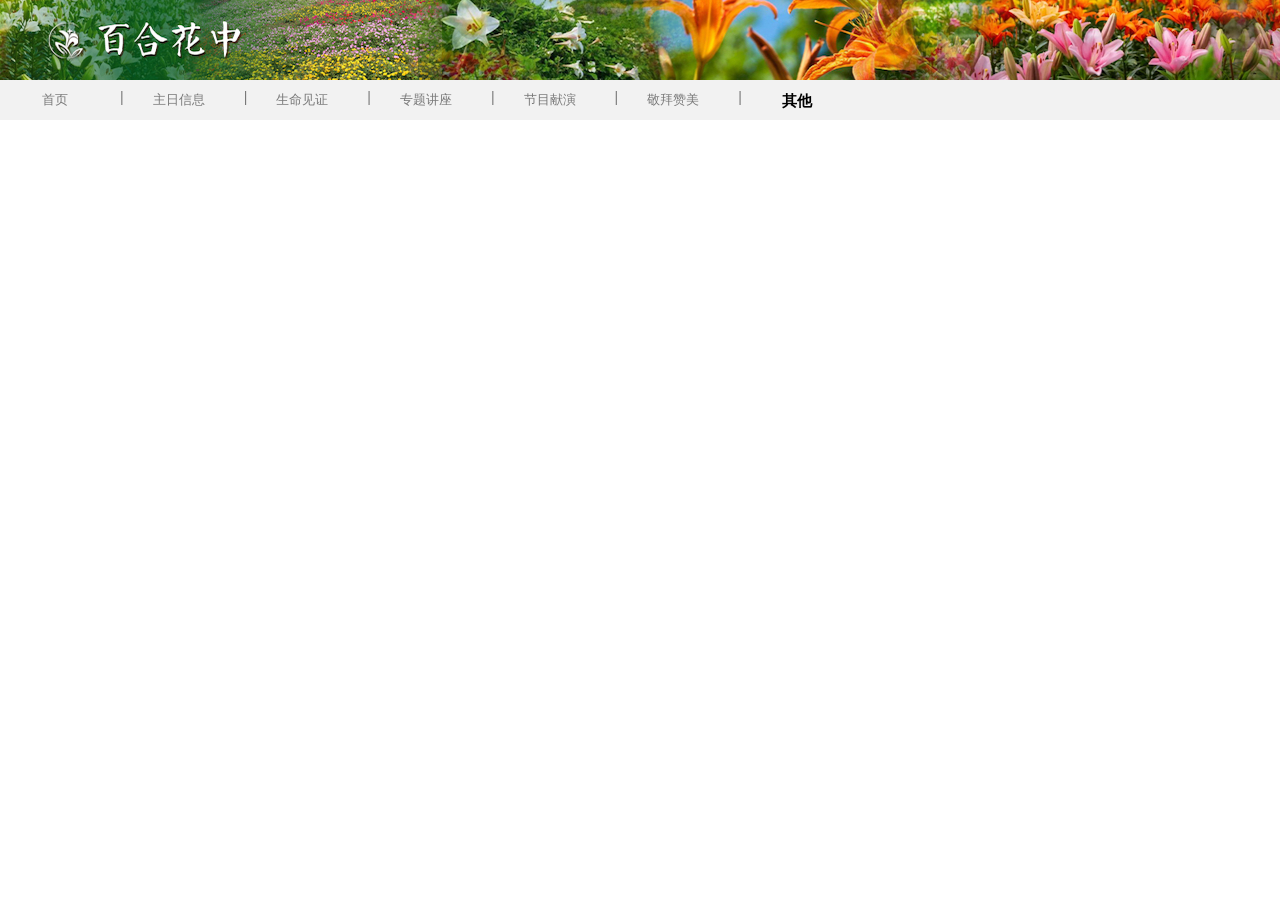
<file: audio_list.html>
<!--E-mail：1141869607@qq.com-->
<!doctype html>
<html lang="en">
<head>
    <meta charset="UTF-8"/>
    <meta content="width=device-width,initial-scale=1.0,maximum-scale=1.0" name="viewport">
    <title>百合花中</title>
    <link rel="stylesheet" href="css/core.min.css"/>
    <link rel="stylesheet" href="css/skin.css"/>
    <style>
        * {
            margin: 0;
            padding: 0;
            box-sizing: border-box;
        }

        img {
            display: block
        }

        .list-img-suit {
            display: flex;
            flex-wrap: wrap;
            padding: 15px;
        }

        .list-img-suit .item {
            display: flex;
            justify-content: left;
            align-items: center;
            width: 25%;
            overflow: hidden;
            margin-bottom: 40px;
            flex-direction: column;
            text-decoration: none
        }

        .list-img-suit .item img {
            height: 60%;
            min-height: 80px;
        }

        .list-img-suit .item .video-title {
            font-size: 14px;
            color: #00aced;
        }

        .list-img-suit .item .video-date {
            font-size: 12px;
            color: #4e4e4d;
        }

    </style>


</head>
<body>

<div style="height: 80px">
    <img src="images/header.jpg" style="height: 100%; weight:100%">
</div>
<div style="height: 40px; background: rgba(0,0,0, 0.05);display: flex;align-items: center;">
    <a href="index.html">
        <button style="width: 110px; background: rgba(0,0,0,0); color: rgba(0,0,0,0.5); margin-top: 10px;border: none;">首页</button>
    </a>
    <span style="color: rgba(0,0,0,0.5);margin-top: -5px;">|</span>
    <a href="Preaching.html">
        <button style="width: 110px; background: rgba(0,0,0,0); color: rgba(0,0,0,0.5); margin-top: 10px;border: none;">主日信息</button>
    </a>
    <span style="color: rgba(0,0,0,0.5);margin-top: -5px;">|</span>
	<a href="Testimony.html">
        <button style="width: 110px;background: rgba(0,0,0,0);color: rgba(0,0,0,0.5); margin-top: 10px;border: none;">生命见证</button>
    </a>
	<span style="color: rgba(0,0,0,0.5);margin-top: -5px;">|</span>
	<a href="Subject.html">
        <button style="width: 110px;background: rgba(0,0,0,0);color: rgba(0,0,0,0.5); margin-top: 10px;border: none;">专题讲座</button>
    </a>
    <span style="color: rgba(0,0,0,0.5);margin-top: -5px;">|</span>
    <a href="Praise.html">
        <button style="width: 110px;background: rgba(0,0,0,0);color: rgba(0,0,0,0.5); margin-top: 10px;border: none;">节目献演</button>
    </a>
    <span style="color: rgba(0,0,0,0.5);margin-top: -5px;">|</span>
    <a href="">
        <button style="width: 110px;background: rgba(0,0,0,0); color: rgba(0,0,0,0.5);margin-top: 10px;border: none;">敬拜赞美</button>
    </a>
    <span style="color: rgba(0,0,0,0.5);margin-top: -5px;">|</span>
    <a href="audio_list.html?page=fortyday&tag=2021">
		<button style="width: 110px;background: rgba(0,0,0,0);font-weight:bold; font-size: 15px; color: rgba(0,0,0,1); margin-top: 10px;border: none;">其他</button>
    </a>
</div>


<div>
    <div class="list-img-suit" id="imgList">
    </div>
</div>

<script>

    function get_query(query) {
        var reg = new RegExp('(^|&)' + query + '=([^&]*)(&|$)', 'i');
        var r = window.location.search.substr(1).match(reg);
        if (unescape(r[2]) != null) {
            return unescape(r[2])
        }
        return ''
    }

    window.onload = function () {
        let page = get_query("page")
        let tag = get_query("tag")
        console.log('page:', page)
        console.log('tag:', tag)

        var request = new XMLHttpRequest()
        request.open('get', 'audio.json')
        request.send(null)
        request.onload = function () {
            if (request.status === 200) {
                var json = JSON.parse(request.responseText)
                jsonArr = json[page][tag]
                console.log('jsonArr:', jsonArr);
                var table = document.getElementById('imgList');
                table.style.cssText = "display: flex;flex-wrap: wrap;padding: 15px"
                for (var i in  jsonArr) {
                    var a = document.createElement('a');
                    a.className = 'item'
                    let url = jsonArr[i].url
                    a.onclick = function () {
                        openAudio(url)
                    }
                    table.appendChild(a);
                    var span1 = document.createElement('u');
                    span1.textContent = jsonArr[i].name
                    span1.className = 'video-title'
                    a.appendChild(span1);
                    var span2 = document.createElement('span');
                    span2.className = 'video-date'
                    span2.textContent = jsonArr[i].date;
                    a.appendChild(span2);
                }
                var id = 'imgList'
                boxImgSuit(id)
            }
        }


    };

    // 图片自适应盒子，参数为列表id
    function boxImgSuit(id) {
        var img = document.getElementById(id).getElementsByClassName('item') // 获取doc
        for (var i = 0; i < img.length; i++) {
            var imgHtml = img[i].getElementsByClassName('item-img')[0] // 获取到图片
            var imgHeight = imgHtml.height // 获取到图片高度
            var imgWidth = imgHtml.width // 获取图片宽度
            img[i].style.height = img[i].offsetWidth + 'px' // 配置盒子高度
            var itemHeight = img[i].offsetHeight // 获取图片盒子的高度
            var itemWidth = img[i].offsetWidth // 获取图片盒子宽度

            if (imgWidth > imgHeight) { // 判断图片宽度是否大于高度
                imgHtml.height = itemHeight // 给图片高度 100%
            } else if (imgWidth < imgHeight) { // 判断图片宽度是否小于高度
                imgHtml.width = itemWidth // 给图片宽度 100%
            } else { // 图片是正方形
                imgHtml.height = itemHeight // 给图片高度 100%
                imgHtml.width = itemWidth // 给图片宽度 100%
            }
        }
        // 监听窗口变化
        window.onresize = function () {
            boxImgSuit(id)
        }
    }

    function openAudio(src) {
        var page = window.open();
        var html = "<body style='background:black'> <div style='width:100%; height: 100%;display: flex;align-items: center; justify-content: center;'> <audio controls controlslist='nodownload'  width='100%' height='100%' autoplay src='" + src + "'></div></body>"
        page.document.write(html);
    }

</script>

</body>
</html>
</file>
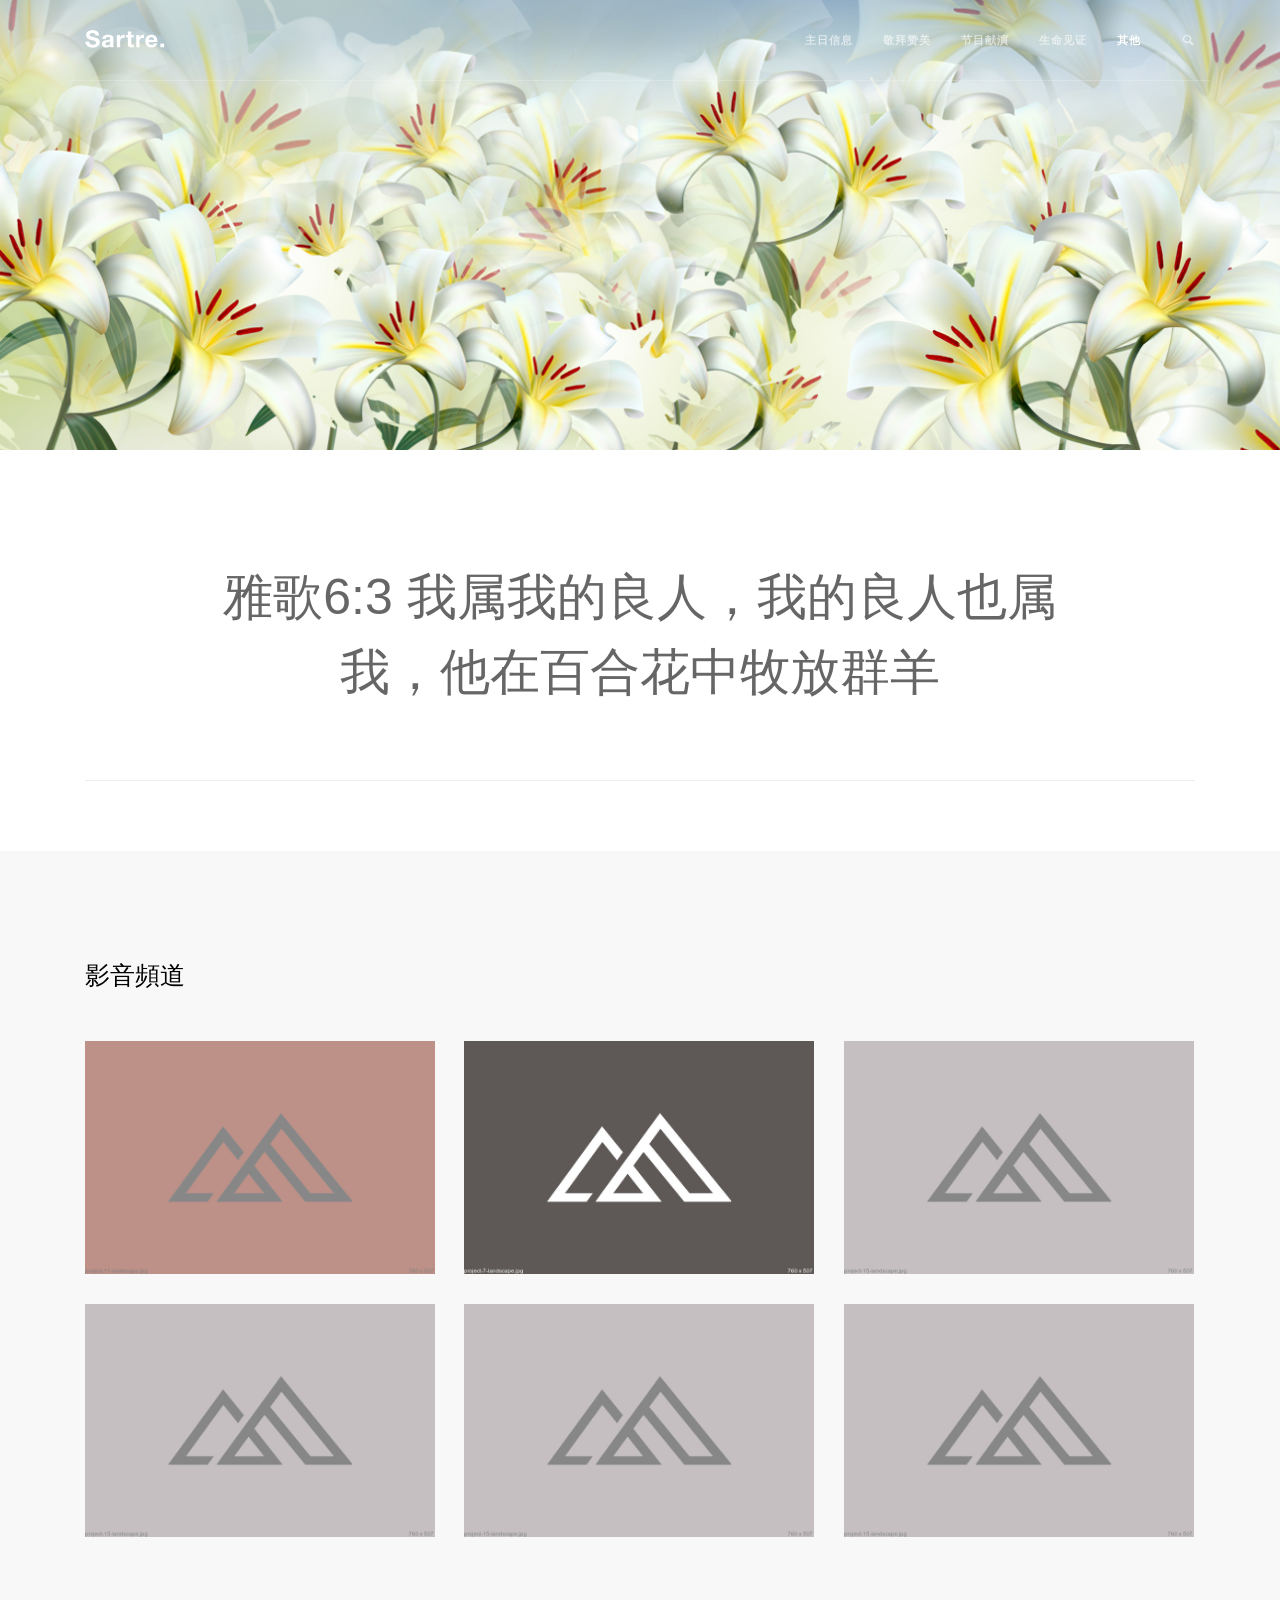
<file: Cellgroup.html>
<!DOCTYPE html>
<html lang="en">
<head>
	<meta charset="UTF-8" />
	<meta content="width=device-width,initial-scale=1.0,maximum-scale=1.0" name="viewport">
	<title>Sartre | Multipurpose HTML5 Template Elements Rollovers</title>
	<link rel="shortcut icon" type="image/x-icon" href="images/theme-mountain-favicon.ico">

	<!-- Font -->
	<!--<link href='https://fonts.googleapis.com/css?family=Open+Sans:300,400,700%7CLato:300,400,700' rel='stylesheet' type='text/css'>-->
	
	<!-- Css -->
	<link rel="stylesheet" href="css/core.min.css" />
	<link rel="stylesheet" href="css/skin.css" />

	<!--[if lt IE 9]>
    	<!--<script type="text/javascript" src="http://html5shiv.googlecode.com/svn/trunk/html5.js"></script>-->
    <![endif]-->

</head>
<body class="shop">

	<!-- Side Navigation Menu -->
	<aside class="side-navigation-wrapper enter-right" data-no-scrollbar data-animation="push-in">
		<div class="side-navigation-scroll-pane">
			<div class="side-navigation-inner">
				<div class="side-navigation-header">
					<div class="navigation-hide side-nav-hide">
						<a href="#">
							<span class="icon-cancel medium"></span>
						</a>
					</div>
				</div>
				<nav class="side-navigation">
					<ul>
						<li>
							<a href="#" class="contains-sub-menu">主日信息</a>
							<!-- <ul class="sub-menu"> 
								<li>
									<a href="index-mobile-application.html" class="contains-sub-menu">Mobile Application</a>
									<ul class="sub-menu">
										<li>
											<a href="index-mobile-application.html">Original</a>
										</li>
										<li>
											<a href="index-mobile-application-2.html">Variation 2</a>
										</li>
										<li>
											<a href="index-mobile-application-3.html">Variation 3</a>
										</li>
										<li>
											<a href="index-mobile-application-one-page.html">One Page</a>
										</li>
									</ul>
								</li>
								<li>
									<a href="index-web-application.html" class="contains-sub-menu">Web Application</a>
									<ul class="sub-menu">
										<li>
											<a href="index-web-application.html">Original</a>
										</li>
										<li>
											<a href="index-web-application-2.html">Variation 2</a>
										</li>
										<li>
											<a href="index-web-application-3.html">Variation 3</a>
										</li>
										<li>
											<a href="index-web-application-one-page.html">One Page</a>
										</li>
									</ul>
								</li>
								<li>
									<a href="index-barber-shop.html" class="contains-sub-menu">Barber Shop</a>
									<ul class="sub-menu">
										<li>
											<a href="index-barber-shop.html">Original</a>
										</li>
										<li>
											<a href="index-barber-shop-2.html">Variation 2</a>
										</li>
										<li>
											<a href="index-barber-shop-3.html">Variation 3</a>
										</li>
										<li>
											<a href="index-barber-shop-one-page.html">One Page</a>
										</li>
									</ul>
								</li>
								<li>
									<a href="index-design-agency.html" class="contains-sub-menu">Agency</a>
									<ul class="sub-menu">
										<li>
											<a href="index-agency.html">Original</a>
										</li>
										<li>
											<a href="index-agency-2.html">Variation 2</a>
										</li>
										<li>
											<a href="index-agency-3.html">Variation 3</a>
										</li>
										<li>
											<a href="index-agency-one-page.html">One Page</a>
										</li>
										<li>
											<a href="index-design-agency-one-page-2.html">One Page 2(Renard) <span class="label bkg-theme color-white pull-right">New</span></a>
										</li>
									</ul>
								</li>
								<li>
									<a href="index-travel-agency.html" class="contains-sub-menu">Travel Agency</a>
									<ul class="sub-menu">
										<li>
											<a href="index-travel-agency.html">Original</a>
										</li>
										<li>
											<a href="index-travel-agency-2.html">Variation 2</a>
										</li>
										<li>
											<a href="index-travel-agency-3.html">Variation 3</a>
										</li>
										<li>
											<a href="index-travel-agency-one-page.html">One Page</a>
										</li>
									</ul>
								</li>
								<li>
									<a href="index-restaurant.html" class="contains-sub-menu">Restaurant</a>
									<ul class="sub-menu">
										<li>
											<a href="index-restaurant.html">Original</a>
										</li>
										<li>
											<a href="index-restaurant-2.html">Variation 2</a>
										</li>
										<li>
											<a href="index-restaurant-3.html">Variation 3</a>
										</li>
										<li>
											<a href="index-restaurant-one-page.html">One Page</a>
										</li>
									</ul>
								</li>
								<li>
									<a href="index-resume.html" class="contains-sub-menu">Resume</a>
									<ul class="sub-menu">
										<li>
											<a href="index-resume.html">Original</a>
										</li>
										<li>
											<a href="index-resume-2.html">Variation 2</a>
										</li>
										<li>
											<a href="index-resume-3.html">Variation 3</a>
										</li>
										<li>
											<a href="index-resume-one-page.html">One Page</a>
										</li>
									</ul>
								</li>
								<li>
									<a href="index-photo-studio.html" class="contains-sub-menu">Photo Studio</a>
									<ul class="sub-menu">
										<li>
											<a href="index-photo-studio.html">Original</a>
										</li>
										<li>
											<a href="index-photo-studio-2.html">Variation 2</a>
										</li>
										<li>
											<a href="index-photo-studio-3.html">Variation 3</a>
										</li>
										<li>
											<a href="index-photo-studio-one-page.html">One Page</a>
										</li>
									</ul>
								</li>
								<li>
									<a href="index-architecture.html" class="contains-sub-menu">Architecture</a>
									<ul class="sub-menu">
										<li>
											<a href="index-architecture.html">Original</a>
										</li>
										<li>
											<a href="index-architecture-2.html">Variation 2</a>
										</li>
										<li>
											<a href="index-architecture-3.html">Variation 3</a>
										</li>
										<li>
											<a href="index-architecture-one-page.html">One Page</a>
										</li>
									</ul>
								</li>
							</ul>-->
						</li>
						<li>
							<a href="#" class="contains-sub-menu">敬拜赞美</a>
							<!-- <ul class="sub-menu"> 
								<li>
									<a href="about-style-one.html">About Original</a>
								</li>
								<li>
									<a href="about-style-two.html">About Style 2</a>
								</li>
								<li>
									<a href="about-style-three.html">About Style 3</a>
								</li>
								<li>
									<a href="services-style-one.html">Services Original</a>
								</li>
								<li>
									<a href="services-style-two.html">Services Style 2</a>
								</li>
								<li>
									<a href="services-style-three.html">Services Style 3</a>
								</li>
								<li>
									<a href="contact-style-two.html">Contact Style 2</a>
								</li>
								<li>
									<a href="contact-style-three.html">Contact Style 3</a>
								</li>
								<li>
									<a href="404.html">404</a>
								</li>
								<li>
									<a href="500.html">500</a>
								</li>
								<li>
									<a href="maintenance.html">Maintenance</a>
								</li>
							</ul> -->
						</li>
						<li>
							<a href="#" class="contains-sub-menu">节目献演</a>
							<!-- <ul class="sub-menu"> 
								<li>
									<a href="blog.html">3 Column Grid</a>
								</li>
								<li>
									<a href="blog-four-columns-full-width.html">4 Column Full Width Grid</a>
								</li>
								<li>
									<a href="blog-sidebar-right-with-media.html">Blog Index Sidebar Right</a>
								</li>
								<li>
									<a href="blog-sidebar-left-with-media.html">Blog Index Sidebar Left</a>
								</li>
								<li>
									<a href="blog-wide-no-sidebar.html">Blog Without Sidebar</a>
								</li>
								<li>
									<a href="blog-masonry-creative.html">Blog Creative</a>
								</li>
								<li>
									<a href="blog-masonry-creative-with-parallax.html">Blog Creative 2</a>
								</li>
								<li>
									<a href="blog-single-post-sidebar-right.html">Single Post Sidebar Right</a>
								</li>
								<li>
									<a href="blog-single-post-sidebar-left.html">Single Post Sidebar Left</a>
								</li>
							</ul> -->
						</li>
						<li>
							<a href="#" class="contains-sub-menu">生命见证</a>
							<!-- <ul class="sub-menu"> 
								<li>
									<a href="shop-grid.html">Shop Grid</a>
								</li>
								<li>
									<a href="shop-creative.html">Shop Creative</a>
								</li>
								<li>
									<a href="shop-sidebar-right.html">Shop Sidebar Right</a>
								</li>
								<li>
									<a href="single-product.html">Single Product</a>
								</li>
								<li>
									<a href="single-product-with-gallery.html">Product With Gallery</a>
								</li>
								<li>
									<a href="single-product-with-header.html">Product With Header</a>
								</li>
								<li>
									<a href="single-product-with-parallax.html">Product With Parallax</a>
								</li>
								<li>
									<a href="single-product-on-sale.html">Product On Sale</a>
								</li>
								<li>
									<a href="single-product-no-stock.html">Product Out Of Stock</a>
								</li>
								<li>
									<a href="cart.html">Cart</a>
								</li>
								<li>
									<a href="checkout.html">Checkout</a>
								</li>
							</ul> -->
						<!-- </li>
						<li>
							<a href="#" class="contains-sub-menu">Folio</a> -->
							<!-- <ul class="sub-menu"> 
								<li>
									<a href="portfolio-three-columns.html">3 Column Grid Default</a>
								</li>
								<li>
									<a href="portfolio-three-columns-alternative.html">3 Column Grid Alt</a>
								</li>
								<li>
									<a href="portfolio-three-columns-full-width.html">3 Column Grid Full Width</a>
								</li>
								<li>
									<a href="portfolio-three-columns-full-width-no-margins.html">3 Column Grid Full Width No Margins</a>
								</li>
								<li>
									<a href="portfolio-four-columns-full-width-alternative.html">4 Column Grid Full Width Alt</a>
								</li>
								<li>
									<a href="portfolio-four-columns-full-width-no-margins.html">4 Column Grid Full Width No Margins</a>
								</li>
								<li>
									<a href="portfolio-masonry-grid.html">Full Width Masonry Grid</a>
								</li>
								<li>
									<a href="portfolio-masonry-grid-no-margins.html">Full Width Masonry Grid No Margins</a>
								</li>
								<li>
									<a href="project-style-one.html">Project Style One</a>
								</li>
								<li>
									<a href="project-style-two.html">Project Style Two</a>
								</li>
								<li>
									<a href="project-style-three.html">Project Style Three</a>
								</li>
								<li>
									<a href="project-style-four.html">Project Style Four</a>
								</li>
							</ul> -->
						</li>
						<li class="current">
							<a href="#" class="contains-sub-menu">其他</a>
							<!-- <ul class="sub-menu"> 
								<li>
									<a href="elements-accordions.html">Accordions</a>
								</li>
								<li>
									<a href="elements-buttons.html">Buttons</a>
								</li>
								<li>
									<a href="elements-feature-columns.html">Feature Columns</a>
								</li>
								<li>
									<a href="elements-footers.html">Footers</a>
								</li>
								<li>
									<a href="elements-forms.html">Forms</a>
								</li>
								<li class="current">
									<a href="elements-lightbox.html">Lightbox</a>
								</li>
								<li>
									<a href="elements-maps.html">Maps</a>
								</li>
								<li>
									<a href="elements-pricing-tables.html">Pricing Tables</a>
								</li>
								<li>
									<a href="elements-progress-bars.html">Progress Bars</a>
								</li>
								<li>
									<a href="elements-rollovers.html">Rollovers</a>
								</li>
								<li>
									<a href="elements-signup-forms.html">Subscribe Forms</a>
								</li>
								<li>
									<a href="elements-slider.html">Slider</a>
								</li>
								<li>
									<a href="elements-tabs.html">Tabs</a>
								</li>
								<li>
									<a href="elements-testimonials.html">Testimonials</a>
								</li>
								<li>
									<a href="elements-video.html">Video</a>
								</li>
							</ul> -->
						</li>
					</ul>
				</nav>
				<nav class="side-navigation nav-block">
					<ul>
						<!-- <li>
							<a href="#" class="contains-sub-menu cart">Cart <span class="cart-indication"><span class="badge">3</span></span></a>
							<ul class="sub-menu custom-content cart-overview">
								<li class="cart-item">
									<a href="single-product.html" class="product-thumbnail">
										<img src="images/shop/cart/cart-thumb-small.jpg" alt="" />
									</a>
									<div class="product-details">
										<a href="single-product.html" class="product-title">
											Cotton Jump Suit
										</a>
										<span class="product-quantity">2 x</span>
										<span class="product-price"><span class="currency">$</span>15.00</span>
										<a href="#" class="product-remove icon-cancel"></a>
									</div>
								</li>
								<li class="cart-item">
									<a href="single-product.html" class="product-thumbnail">
										<img src="images/shop/cart/cart-thumb-small-2.jpg" alt="" />
									</a>
									<div class="product-details">
										<a href="single-product.html" class="product-title">
											Crew Neck U.S Sweater
										</a>
										<span class="product-quantity">2 x</span>
										<span class="product-price"><span class="currency">$</span>45.00</span>
										<a href="#" class="product-remove icon-cancel"></a>
									</div>
								</li>
								<li class="cart-item">
									<a href="single-product.html" class="product-thumbnail">
										<img src="images/shop/cart/cart-thumb-small-3.jpg" alt="" />
									</a>
									<div class="product-details">
										<a href="single-product.html" class="product-title">
											Cross Summer Top
										</a>
										<span class="product-quantity">2 x</span>
										<span class="product-price"><span class="currency">$</span>17.00</span>
										<a href="#" class="product-remove icon-cancel"></a>
									</div>
								</li>
								<li class="cart-subtotal">
									Sub Total
									<span class="amount"><span class="currency">$</span>77.00</span>
								</li>
								<li class="cart-actions">
									<a href="cart.html" class="view-cart">View Cart</a>
									<a href="checkout.html" class="checkout"><span class="icon-check"></span> Checkout</a>
								</li>
							</ul>
						</li> -->
						<li>
							<a href="#" class="contains-sub-menu">Search</a>
							<ul class="sub-menu custom-content">
								<li>
									<div class="search-form-container site-search">
										<form action="#" method="get" novalidate>
											<div class="field-wrapper">
												<input type="text" name="search" class="form-search form-element no-margin-bottom" placeholder="type &amp; hit enter...">
											</div>
										</form>
										<div class="form-response"></div>
									</div>
								</li>
							</ul>
						</li>
					</ul>
				</nav>
				<div class="side-navigation-footer">
					<p class="copyright no-margin-bottom">&copy; 2014 THEMEMOUNTAIN.</p>
				</div>
			</div>
		</div>
	</aside>
	<!-- Side Navigation Menu End -->

	<div class="wrapper reveal-side-navigation">
		<div class="wrapper-inner">

			<!-- Header -->
			<header class="header header-fixed header-fixed-on-mobile header-transparent" data-bkg-threshold="370" data-compact-threshold="370">
				<div class="header-inner">
					<div class="row nav-bar">
						<div class="column width-12 nav-bar-inner">
							<div class="logo">
								<div class="logo-inner">
									<a href="index.html"><img src="images/design-agency/logo-dark.png" alt="Sartre Logo" /></a>
									<a href="index.html"><img src="images/design-agency/logo.png" alt="Sartre Logo" /></a>
								</div>
							</div>
							<nav class="navigation nav-block secondary-navigation nav-right">
								<ul>
									<li>
										<!-- Dropdown Search Module -->
										<div class="dropdown">
											<a href="#" class="nav-icon search button no-page-fade"><span class="icon-magnifying-glass"></span></a>
											<div class="dropdown-list custom-content cart-overview">
												<div class="search-form-container site-search">
													<form action="#" method="get" novalidate>
														<div class="row">
															<div class="column width-12">
																<div class="field-wrapper">
																	<input type="text" name="search" class="form-search form-element no-margin-bottom" placeholder="type &amp; hit enter...">
																	<span class="border"></span>
																</div>
															</div>
														</div>
													</form>
													<div class="form-response"></div>
												</div>
											</div>
										</div>
									</li>
									<li class="aux-navigation hide">
										<!-- Aux Navigation -->
										<a href="#" class="navigation-show side-nav-show nav-icon">
											<span class="icon-menu"></span>
										</a>
									</li>
								</ul>
							</nav>
							<nav class="navigation nav-block primary-navigation nav-right">
								<ul>
									<li>
										<a href="index.html">主日信息</a>
										<!-- <ul class="sub-menu"> 
											 <li class="contains-sub-menu"> 
												<a href="index-mobile-application.html">Mobile Application</a>
												<ul class="sub-menu">
													<li>
														<a href="index-mobile-application.html">Original</a>
													</li>
													<li>
														<a href="index-mobile-application-2.html">Variation 2</a>
													</li>
													<li>
														<a href="index-mobile-application-3.html">Variation 3</a>
													</li>
													<li>
														<a href="index-mobile-application-one-page.html">One Page</a>
													</li>
												</ul>
											</li> 
											<li class="contains-sub-menu">
												<a href="index-web-application.html">Web Application</a>
												<ul class="sub-menu">
													<li>
														<a href="index-web-application.html">Original</a>
													</li>
													<li>
														<a href="index-web-application-2.html">Variation 2</a>
													</li>
													<li>
														<a href="index-web-application-3.html">Variation 3</a>
													</li>
													<li>
														<a href="index-web-application-one-page.html">One Page</a>
													</li>
												</ul>
											</li>
											<li class="contains-sub-menu">
												<a href="index-barber-shop.html">Barber Shop</a>
												<ul class="sub-menu">
													<li>
														<a href="index-barber-shop.html">Original</a>
													</li>
													<li>
														<a href="index-barber-shop-2.html">Variation 2</a>
													</li>
													<li>
														<a href="index-barber-shop-3.html">Variation 3</a>
													</li>
													<li>
														<a href="index-barber-shop-one-page.html">One Page</a>
													</li>
												</ul>
											</li>
											<li class="contains-sub-menu">
												<a href="index-design-agency.html">Agency</a>
												<ul class="sub-menu">
													<li>
														<a href="index-design-agency.html">Original</a>
													</li>
													<li>
														<a href="index-design-agency-2.html">Variation 2</a>
													</li>
													<li>
														<a href="index-design-agency-3.html">Variation 3</a>
													</li>
													<li>
														<a href="index-design-agency-one-page.html">One Page</a>
													</li>
													<li>
														<a href="index-design-agency-one-page-2.html">One Page 2(Renard) <span class="label bkg-theme color-white pull-right">New</span></a>
													</li>
												</ul>
											</li>
											<li class="contains-sub-menu">
												<a href="index-travel-agency.html">Travel Agency</a>
												<ul class="sub-menu">
													<li>
														<a href="index-travel-agency.html">Original</a>
													</li>
													<li>
														<a href="index-travel-agency-2.html">Variation 2</a>
													</li>
													<li>
														<a href="index-travel-agency-3.html">Variation 3</a>
													</li>
													<li>
														<a href="index-travel-agency-one-page.html">One Page</a>
													</li>
												</ul>
											</li>
											<li class="contains-sub-menu">
												<a href="index-restaurant.html">Restaurant</a>
												<ul class="sub-menu">
													<li>
														<a href="index-restaurant.html">Original</a>
													</li>
													<li>
														<a href="index-restaurant-2.html">Variation 2</a>
													</li>
													<li>
														<a href="index-restaurant-3.html">Variation 3</a>
													</li>
													<li>
														<a href="index-restaurant-one-page.html">One Page</a>
													</li>
												</ul>
											</li>
											<li class="contains-sub-menu">
												<a href="index-resume.html">Resume</a>
												<ul class="sub-menu">
													<li>
														<a href="index-resume.html">Original</a>
													</li>
													<li>
														<a href="index-resume-2.html">Variation 2</a>
													</li>
													<li>
														<a href="index-resume-3.html">Variation 3</a>
													</li>
													<li>
														<a href="index-resume-one-page.html">One Page</a>
													</li>
												</ul>
											</li>
											<li class="contains-sub-menu">
												<a href="index-photo-studio.html">Photo Studio</a>
												<ul class="sub-menu">
													<li>
														<a href="index-photo-studio.html">Original</a>
													</li>
													<li>
														<a href="index-photo-studio-2.html">Variation 2</a>
													</li>
													<li>
														<a href="index-photo-studio-3.html">Variation 3</a>
													</li>
													<li>
														<a href="index-photo-studio-one-page.html">One Page</a>
													</li>
												</ul>
											</li>
											<li class="contains-sub-menu">
												<a href="index-architecture.html">Architecture</a>
												<ul class="sub-menu">
													<li>
														<a href="index-architecture.html">Original</a>
													</li>
													<li>
														<a href="index-architecture-2.html">Variation 2</a>
													</li>
													<li>
														<a href="index-architecture-3.html">Variation 3</a>
													</li>
													<li>
														<a href="index-architecture-one-page.html">One Page</a>
													</li>
												</ul>
											</li>
										</ul>
									</li> -->
									<li>
										<a href="about-style-one.html">敬拜赞美</a>
										<!-- <ul class="sub-menu"> 
											<li>
												<a href="about-style-one.html">About Original</a>
											</li>
											<li>
												<a href="about-style-two.html">About Style 2</a>
											</li>
											<li>
												<a href="about-style-three.html">About Style 3</a>
											</li>
											<li>
												<a href="services-style-one.html">Services Original</a>
											</li>
											<li>
												<a href="services-style-two.html">Services Style 2</a>
											</li>
											<li>
												<a href="services-style-three.html">Services Style 3</a>
											</li>
											<li>
												<a href="contact-style-one.html">Contact Original</a>
											</li>
											<li>
												<a href="contact-style-two.html">Contact Style 2</a>
											</li>
											<li>
												<a href="contact-style-three.html">Contact Style 3</a>
											</li>
											<li>
												<a href="404.html">404</a>
											</li>
											<li>
												<a href="500.html">500</a>
											</li>
											<li>
												<a href="maintenance.html">Maintenance</a>
											</li>
										</ul> -->
									</li>
									<li class="contains-mega-sub-menu">
										<a href="portfolio-three-columns.html">节目献演</a>
										<!-- <ul class="mega-sub-menu"> 
											<li>
												<a href="portfolio-three-columns.html">3 Column Grids</a>
												<ul>
													<li>
														<a href="portfolio-three-columns.html">3 Column Grid Default</a>
													</li>
													<li>
														<a href="portfolio-three-columns-alternative.html">3 Column Grid Alt</a>
													</li>
													<li>
														<a href="portfolio-three-columns-full-width.html">3 Column Grid Full Width</a>
													</li>
													<li>
														<a href="portfolio-three-columns-full-width-no-margins.html">3 Column Grid Full Width No Margins</a>
													</li>
												</ul>
											</li>
											<li>
												<a href="portfolio-four-columns-full-width-alternative.html">4 Column Grids</a>
												<ul>
													<li>
														<a href="portfolio-four-columns-full-width-alternative.html">4 Column Grid Full Width Alt</a>
													</li>
													<li>
														<a href="portfolio-four-columns-full-width-no-margins.html">4 Column Grid Full Width No Margins</a>
													</li>
													<li>
														<a href="portfolio-masonry-grid.html">Full Width Masonry Grid</a>
													</li>
													<li>
														<a href="portfolio-masonry-grid-no-margins.html">Full Width Masonry Grid No Margins</a>
													</li>
												</ul>
											</li>
											<li>
												<a href="project-style-one.html">Project Pages</a>
												<ul>
													<li>
														<a href="project-style-one.html">Project Style One</a>
													</li>
													<li>
														<a href="project-style-two.html">Project Style Two</a>
													</li>
													<li>
														<a href="project-style-three.html">Project Style Three</a>
													</li>
													<li>
														<a href="project-style-four.html">Project Style Four</a>
													</li>
												</ul>
											</li>
										</ul> -->
									</li>
									<li>
										<a href="blog.html">生命见证</a>
										<!-- <ul class="sub-menu"> 
											<li>
												<a href="blog.html">3 Column Grid</a>
											</li>
											<li>
												<a href="blog-four-columns-full-width.html">4 Column Full Width Grid</a>
											</li>
											<li>
												<a href="blog-sidebar-right-with-media.html">Blog Index Sidebar Right</a>
											</li>
											<li>
												<a href="blog-sidebar-left-with-media.html">Blog Index Sidebar Left</a>
											</li>
											<li>
												<a href="blog-wide-no-sidebar.html">Blog Without Sidebar</a>
											</li>
											<li>
												<a href="blog-masonry-creative.html">Blog Creative</a>
											</li>
											<li>
												<a href="blog-masonry-creative-with-parallax.html">Blog Creative 2</a>
											</li>
											<li>
												<a href="blog-single-post-sidebar-right.html">Single Post Sidebar Right</a>
											</li>
											<li>
												<a href="blog-single-post-sidebar-left.html">Single Post Sidebar Left</a>
											</li>
										</ul> -->
									<!-- </li>
									<li class="sub-menu-right">
										<a href="shop-grid.html">其他</a> -->
										<!-- <ul class="sub-menu"> 
											<li class="contains-sub-menu">
												<a href="shop-grid.html">Shop Layouts</a>
												<ul class="sub-menu">
													<li>
														<a href="shop-grid.html">Shop Grid</a>
													</li>
													<li>
														<a href="shop-creative.html">Shop Creative</a>
													</li>
													<li>
														<a href="shop-sidebar-right.html">Shop Sidebar Right</a>
													</li>
												</ul>
											</li>
											<li class="contains-sub-menu">
												<a href="single-product.html">Single Product</a>
												<ul class="sub-menu">
													<li>
														<a href="single-product-with-gallery.html">Product With Gallery</a>
													</li>
													<li>
														<a href="single-product-with-header.html">Product With Header</a>
													</li>
													<li>
														<a href="single-product-with-parallax.html">Product With Parallax</a>
													</li>
													<li>
														<a href="single-product-on-sale.html">Product On Sale</a>
													</li>
													<li>
														<a href="single-product-no-stock.html">Product Out Of Stock</a>
													</li>
												</ul>
											</li>
											<li>
												<a href="cart.html">Cart</a>
											</li>
											<li>
												<a href="checkout.html">Checkout</a>
											</li>
										</ul> -->
									</li>
									<li class="contains-mega-sub-menu current">
										<a href="elements-accordions.html">其他</a>
										<!-- <ul class="mega-sub-menu"> 
											<li>
												<ul>
													<li>
														<a href="elements-accordions.html"><span class="icon-menu"></span> Accordions</a>
													</li>
													<li>
														<a href="elements-buttons.html"><span class="icon-grid"></span> Buttons</a>
													</li>
													<li>
														<a href="elements-feature-columns.html"><span class="icon-text"></span> Feature Columns</a>
													</li>
													<li>
														<a href="elements-footers.html"><span class="icon-document-landscape"></span> Footers</a>
													</li>
													<li>
														<a href="elements-forms.html"><span class="icon-email"></span> Forms</a>
													</li>
												</ul>
											</li>
											<li>
												<ul>
													<li class="current">
														<a href="elements-lightbox.html"><span class="icon-images"></span> Lightbox</a>
													</li>
													<li>
														<a href="elements-maps.html"><span class="icon-map"></span> Maps</a>
													</li>
													<li>
														<a href="elements-pricing-tables.html"><span class="icon-credit"></span> Pricing Tables</a>
													</li>
													<li>
														<a href="elements-progress-bars.html"><span class="icon-progress-one"></span> Progress Bars</a>
													</li>
													<li>
														<a href="elements-rollovers.html"><span class="icon-mouse-pointer"></span> Rollovers</a>
													</li>
												</ul>
											</li>
											<li>
												<ul>
													<li>
														<a href="elements-signup-forms.html"><span class="icon-newsletter"></span> Subscribe Forms</a>
													</li>
													<li>
														<a href="elements-slider.html"><span class="icon-browser"></span> Slider</a>
													</li>
													<li>
														<a href="elements-tabs.html"><span class="icon-unread"></span> Tabs</a>
													</li>
													<li>
														<a href="elements-testimonials.html"><span class="icon-quote"></span> Testimonials</a>
													</li>
													<li>
														<a href="elements-video.html"><span class="icon-video"></span> Video</a>
													</li>
												</ul>
											</li>
										</ul> -->
									</li>
								</ul>
							</nav>
						</div>
					</div>
				</div>
			</header>
			<!-- Header End -->

			<!-- Content -->
			<div class="content clearfix">
				<!-- Intro Title -->
				<div class="section-block intro-title-2" style="padding:0; margin: 0">
					<!--<div class="row" style="width:100%; padding:0; margin: 0; border: 0">-->
					<div class="column width-10 offset-1 center" style="width:100%; height:100%; padding:0; margin: 0">
						<img src="images/Church/politics_in_faith_communities.jpg" style="width:100%; height: 100%;padding:0; margin: 0; object-fit: cover" alt=""/>
						<div class="title-container">
							<div class="title-container-inner color-white">
								<h1 class="title-large mb-30">视频合集</h1>
							</div>
						</div>
					</div>
				</div>
			</div>
				<!-- Intro Title End -->

				<!-- Intro -->
				<div class="section-block pb-0">
					<div class="row">
						<div class="column width-10 offset-1 center">
							<p class="lead weight-regular mb-70" style="font-size: 50px">雅歌6:3 我属我的良人，我的良人也属我，他在百合花中牧放群羊</p>
						</div>
						<div class="column width-12">
							<hr class="mb-70">
						</div>
					</div>
				</div>
				<!-- Intro End -->

				<!-- Lightbox Video -->
				<section class="section-block bkg-grey-ultralight">
					<div class="row">
						<div class="column width-12">
							<h3 class="mb-50">影音頻道</h3>

							<!-- Portfolio Grid -->
							<div class="grid-container fade-in-progressively no-padding-top" data-layout-mode="masonry" data-grid-ratio="1" data-animate-resize data-animate-resize-duration="0">
								<div class="row">
									<div class="column width-12">
										<div class="row grid content-grid-3">
											<div class="grid-item grid-sizer identity photography">
												<div class="thumbnail img-scale-in" data-hover-easing="easeInOut" data-hover-speed="500" data-hover-bkg-color="#ffffff" data-hover-bkg-opacity="0.9">
													<a class="overlay-link lightbox-link" data-group="project-1" data-caption="Vimeo Video" href="https://player.vimeo.com/video/138283432?autoplay=1&amp;portrait=0&amp;title=0&amp;byline=0&amp;loop=1&amp;color=33363a" data-lightbox-animation="fadeIn">
														<img src="images/portfolio/grid/large-margins/project-11-landscape.jpg" alt=""/>
														<span class="overlay-info center">
															<span>
																<span>
																	<span class="project-title">Summit Lightbox</span>
																	<span class="project-description">Vimeo Video</span>
																</span>
															</span>
														</span>
													</a>
												</div>
											</div>
											<div class="grid-item design photography">
												<div class="thumbnail img-scale-in" data-hover-easing="easeInOut" data-hover-speed="700" data-hover-bkg-color="#ffffff" data-hover-bkg-opacity="0.9">
													<a class="overlay-link lightbox-link" data-group="project-1" data-caption="YouTube Video" href="https://www.youtube.com/embed/vvPbMqkG880?autoplay=1" data-lightbox-animation="slideInTop">
														<img src="images/portfolio/grid/large-margins/project-7-landscape.jpg" alt=""/>
														<span class="overlay-info center">
															<span>
																<span>
																	<span class="project-title">Summit Lightbox</span>
																	<span class="project-description">YouTube Video</span>
																</span>
															</span>
														</span>
													</a>
												</div>
											</div>
											<div class="grid-item design identity">
												<div class="thumbnail img-scale-in" data-hover-easing="easeInOut" data-hover-speed="700" data-hover-bkg-color="#ffffff" data-hover-bkg-opacity="0.9">
													<a class="overlay-link lightbox-link" data-content="iframe" data-group="project-1" data-caption="Iframe Content" href="http://warhol.thememountain.com/index.html" data-lightbox-animation="slideInRight">
														<img src="images/portfolio/grid/large-margins/project-15-landscape.jpg" alt=""/>
														<span class="overlay-info center">
															<span>
																<span>
																	<span class="project-title">Summit Lightbox</span>
																	<span class="project-description">Custom Iframe Content</span>
																</span>
															</span>
														</span>
													</a>
												</div>
											</div>
											<div class="grid-item design identity">
												<div class="thumbnail img-scale-in" data-hover-easing="easeInOut" data-hover-speed="700" data-hover-bkg-color="#ffffff" data-hover-bkg-opacity="0.9">
													<a class="overlay-link lightbox-link" data-content="iframe" data-group="project-1" data-caption="Iframe Content" href="http://warhol.thememountain.com/index.html" data-lightbox-animation="slideInRight">
														<img src="images/portfolio/grid/large-margins/project-15-landscape.jpg" alt=""/>
														<span class="overlay-info center">
															<span>
																<span>
																	<span class="project-title">Summit Lightbox</span>
																	<span class="project-description">Custom Iframe Content</span>
																</span>
															</span>
														</span>
													</a>
												</div>
											</div>
											<div class="grid-item design identity">
												<div class="thumbnail img-scale-in" data-hover-easing="easeInOut" data-hover-speed="700" data-hover-bkg-color="#ffffff" data-hover-bkg-opacity="0.9">
													<a class="overlay-link lightbox-link" data-content="iframe" data-group="project-1" data-caption="Iframe Content" href="http://warhol.thememountain.com/index.html" data-lightbox-animation="slideInRight">
														<img src="images/portfolio/grid/large-margins/project-15-landscape.jpg" alt=""/>
														<span class="overlay-info center">
															<span>
																<span>
																	<span class="project-title">Summit Lightbox</span>
																	<span class="project-description">Custom Iframe Content</span>
																</span>
															</span>
														</span>
													</a>
												</div>
											</div>
											<div class="grid-item design identity">
												<div class="thumbnail img-scale-in" data-hover-easing="easeInOut" data-hover-speed="700" data-hover-bkg-color="#ffffff" data-hover-bkg-opacity="0.9">
													<a class="overlay-link lightbox-link" data-content="iframe" data-group="project-1" data-caption="Iframe Content" href="http://warhol.thememountain.com/index.html" data-lightbox-animation="slideInRight">
														<img src="images/portfolio/grid/large-margins/project-15-landscape.jpg" alt=""/>
														<span class="overlay-info center">
															<span>
																<span>
																	<span class="project-title">Summit Lightbox</span>
																	<span class="project-description">Custom Iframe Content</span>
																</span>
															</span>
														</span>
													</a>
												</div>
											</div>
										</div>
									</div>
								</div>
							</div>
							<!-- Portfolio Grid End -->

						</div>
					</div>
				</section>
				<!-- Lightbox Video End -->

				<!-- Form Modal -->
				<!--<div class="section-block">-->
					<!--<div class="row">-->
						<!--<div class="column width-12">-->
							<!--<h3 class="mb-50">分类</h3>-->
							<!--<a data-content="inline" data-aux-classes="tml-message-modal" data-toolbar="" data-modal-mode data-modal-width="600" data-lightbox-animation="fadeIn" href="#message-modal" class="lightbox-link button bkg-theme bkg-hover-theme color-white color-hover-white">青年</a>-->
							<!--<a data-content="inline" data-aux-classes="tml-search-modal tml-exit-light" data-toolbar="" data-modal-mode data-modal-width="600" data-lightbox-animation="fadeIn" href="#search-modal" class="lightbox-link button bkg-theme bkg-hover-theme color-white color-hover-white">病得医治</a>-->
							<!--<a data-content="inline" data-aux-classes="tml-newsletter-modal" data-toolbar="" data-modal-mode data-modal-width="600" data-lightbox-animation="fadeIn" href="#subscribe-modal-simple" class="lightbox-link button bkg-theme bkg-hover-theme color-white color-hover-white">生命见证</a>-->
							<!--<a data-content="inline" data-aux-classes="tml-newsletter-modal tml-exit-light" data-toolbar="" data-modal-mode data-modal-width="600" data-lightbox-animation="fadeIn" href="#subscribe-modal-advanced" class="lightbox-link button bkg-theme bkg-hover-theme color-white color-hover-white">信心</a>-->
							<!--<a data-content="inline" data-aux-classes="tml-promotion-modal tml-padding-small tml-swap-exit-light" data-toolbar="" data-modal-mode data-modal-width="1140" data-lightbox-animation="fadeIn" href="#promotion-modal" class="lightbox-link button bkg-theme bkg-hover-theme color-white color-hover-white">其他</a>-->
						<!--</div>-->
					<!--</div>-->
				<!--</div>-->
				<!-- Form Modal End  -->

				<!-- Search Modal End -->
				<div id="message-modal" class="section-block pt-50 pb-20 background-none hide">

					<!-- Message -->
					<div class="row">
						<div class="column width-12 center">
							<p>This is a message notification, simple and elegant!</p>
						</div>
					</div>
					<!-- Message End -->

				</div>
				<!-- Search Modal End -->

				<!-- Search Modal End -->
				<div id="search-modal" class="section-block pt-0 pb-50 background-none hide">

					<!-- Intro Title Section 2 -->
					<div class="section-block intro-title-2-1 xsmall bkg-grey-ultralight">
						<div class="media-overlay bkg-black opacity-03"></div>
						<div class="row">
							<div class="column width-12">
								<div class="title-container">
									<div class="title-container-inner center color-white">
										<h1 class="title-medium mb-0">Search</h1>
									</div>
								</div>
							</div>
						</div>
					</div>
					<!-- Intro Title Section 2 End -->

					<!-- Search -->
					<div class="section-block pt-60 pb-0">
						<div class="row">
							<div class="column width-12 center">
								<div class="search-form-container site-search">
									<form action="#" method="get" novalidate>
										<div class="row">
											<div class="column width-12">
												<div class="field-wrapper">
													<input type="text" name="search" class="form-search form-element large" placeholder="type &amp; hit enter...">
													<span class="border"></span>
												</div>
											</div>
										</div>
									</form>
									<div class="form-response"></div>
								</div>
							</div>
						</div>
					</div>
					<!-- Search End -->

				</div>
				<!-- Search Modal End -->

				<!-- Subscribe Modal Simple -->
				<div id="subscribe-modal-simple" class="pt-70 pb-50 hide">
					<div class="row">
						<div class="column width-12 center">

							<!-- Info -->
							<h3 class="mb-10">需要得到最新更新</h3>
							<p class="mb-30">We only use your email for sending you offers</p>
							<!-- Info End -->

							<!-- Signup -->
							<div class="signup-form-container">
								<form class="signup-form merged-form-elements" action="php/subscribe.php" method="post" novalidate>
									<div class="row">
										<div class="column width-8">
											<div class="field-wrapper">
												<input type="email" name="email" class="form-email form-element large left" placeholder="Email address*" tabindex="2" required>
											</div>
										</div>
										<div class="column width-4">
											<input type="submit" value="Subscribe" class="form-submit button large bkg-theme bkg-hover-theme color-white color-hover-white">
										</div>
									</div>
									<input type="text" name="honeypot" class="form-honeypot form-element">
								</form>
								<div class="form-response show"></div>
							</div>
							<!-- Signup End -->

						</div>
					</div>
				</div>
				<!-- Subscribe Modal Simple -->

				<!-- Subscribe Advanced Modal End -->
				<div id="subscribe-modal-advanced" class="section-block pt-0 pb-30 background-none hide">
					
					<!-- Intro Title Section 2 -->
					<div class="section-block intro-title-2-1 xsmall bkg-grey-ultralight">
						<div class="media-overlay bkg-black opacity-03"></div>
						<div class="row">
							<div class="column width-12">
								<div class="title-container">
									<div class="title-container-inner center color-white">
										<h1 class="title-medium mb-0">Subscribe To Newsletter</h1>
									</div>
								</div>
							</div>
						</div>
					</div>
					<!-- Intro Title Section 2 End -->

					<!-- Signup -->
					<div class="section-block pt-60 pb-0">
						<div class="row">
							<div class="column width-12 center">
								<div class="signup-form-container">
									<div class="row">
										<div class="column width-10 offset-1">
											<p>Subscribe to our monthly newsletter and get the latest news from Kant. You can unsubscribe at any time.</p>
										</div>
									</div>
									<form class="signup-form merged-form-elements" action="php/subscribe.php" method="post" novalidate>
										<div class="row">
											<div class="column width-8">
												<div class="field-wrapper">
													<input type="email" name="email" class="form-email form-element large left" placeholder="Email address*" tabindex="2" required>
												</div>
											</div>
											<div class="column width-4">
												<input type="submit" value="Subscribe" class="form-submit button large bkg-theme bkg-hover-theme color-white color-hover-white">
											</div>
										</div>
										<input type="text" name="honeypot" class="form-honeypot form-element">
									</form>
									<div class="form-response show"></div>
								</div>
							</div>
						</div>
					</div>
					<!-- Signup End -->

				</div>
				<!-- Subscribe Advanced Modal End -->

				<div id="promotion-modal" class="hide">
					
					<!-- Hero 5 Promo Custom Section -->
					<!-- <div class="section-block hero-5 hero-5-2 pb-mobile-20 show-media-column-on-mobile">
						<div class="media-column width-5">
							<div class="media-overlay bkg-black opacity-01"></div>
						</div>
						<div class="row">
							<div class="column width-5 offset-6">
								<div class="hero-content split-hero-content">
									<div class="hero-content-inner left horizon" data-animate-in="preset:slideInRightShort;duration:1000ms;delay:200ms;" data-threshold="0.6">
										<h3 class="mb-30">Now Only $30.00</h3>
										<p>Morbi nec ultrices tellus. Fusce id est quis orci faucibus congue. Aliquam erat volutpat. Phasellus tortor velit, ornare at ullamcorper at, ultrices et justo. Cum sociis natoque penatibus et magnis.</p>
										<div class="product-actions">
											<a href="#" class="button bkg-theme bkg-hover-theme color-white color-hover-white add-to-cart-button medium">Add To Cart</a>
										</div>
									</div>
								</div>
							</div>
						</div>
					</div> -->
					<!-- Hero 5 Promo Custom Section End -->

				</div>
				<!-- Subscribe Advanced Modal End -->

			</div>
			<!-- Content End -->
			
			<!-- Footer -->
			<!-- <footer class="footer">
				<div class="footer-top">
					<div class="row flex">
						<div class="column width-6">
							<div class="widget">
								<h4 class="widget-title weight-light">About</h4>
								<p><strong>Starting a new business?</strong> Then Sartre is for you!<br> This multi-purpose template offsers 8 carefully crafted concepts with two variations each, 20+ components and 8+ plugins. It also comes with a range of different headers, footers and pre-designed content blocks that can easily be swaped around to create new interesting layouts. Simple, Elegent and Powerful!<p>
							</div>
						</div>
						<div class="column width-6">
							<div class="widget">
								<h4 class="widget-title">Get Notified</h4>
								<p>Want to be notified when we launch a new template or an udpate. Just sign up and we'll send you a notification by email.</p>
								<div class="signup-form-container">
									<form class="signup-form" action="php/subscribe.php" method="post" novalidate>
										<div class="row">
											<div class="column width-8">
												<div class="field-wrapper">
													<input type="email" name="email" class="form-email form-element" placeholder="Email address" tabindex="2" required>
												</div>
											</div>
											<div class="column width-4">
												<input type="submit" value="Signup" class="form-submit button border-grey bkg-hover-grey color-white color-hover-white">
											</div>
										</div>
										<input type="text" name="honeypot" class="form-honeypot form-element">
									</form>
									<div class="form-response show"></div>
								</div>
							</div>
						</div>
					</div>
				</div>
				<div class="footer-bottom">
					<div class="row">
						<div class="column width-12">
							<div class="footer-bottom-inner center">
								<p class="copyright pull-left clear-float-on-mobile">
									&copy; ThemeMountain. All Rights Reserved. <a href="#">Terms & Conditions</a> | <a href="#">Cookie policy</a>
								</p>
								<ul class="social-list list-horizontal pull-right clear-float-on-mobile">
									<li><a href="#"><span class="icon-twitter small"></span></a></li>
									<li><a href="#"><span class="icon-facebook small"></span></a></li>
									<li><a href="#"><span class="icon-youtube small"></span></a></li>
									<li><a href="#"><span class="icon-vimeo small"></span></a></li>
									<li><a href="#"><span class="icon-instagram small"></span></a></li>
								</ul>
							</div>
						</div>
					</div>
				</div>
			</footer> -->
			<!-- Footer End -->

		</div>
	</div>

	<!-- Js -->
	<!--<script src="https://ajax.googleapis.com/ajax/libs/jquery/1.12.4/jquery.min.js"></script>-->
	<!--<script src="http://maps.googleapis.com/maps/api/js?v=3"></script>-->
	<!--<script src="js/timber.master.min.js"></script>-->
	<script src="js/jquery.min.js"></script>
	<script src="js/timber.master.min.js"></script>
</body>
</html>
</file>
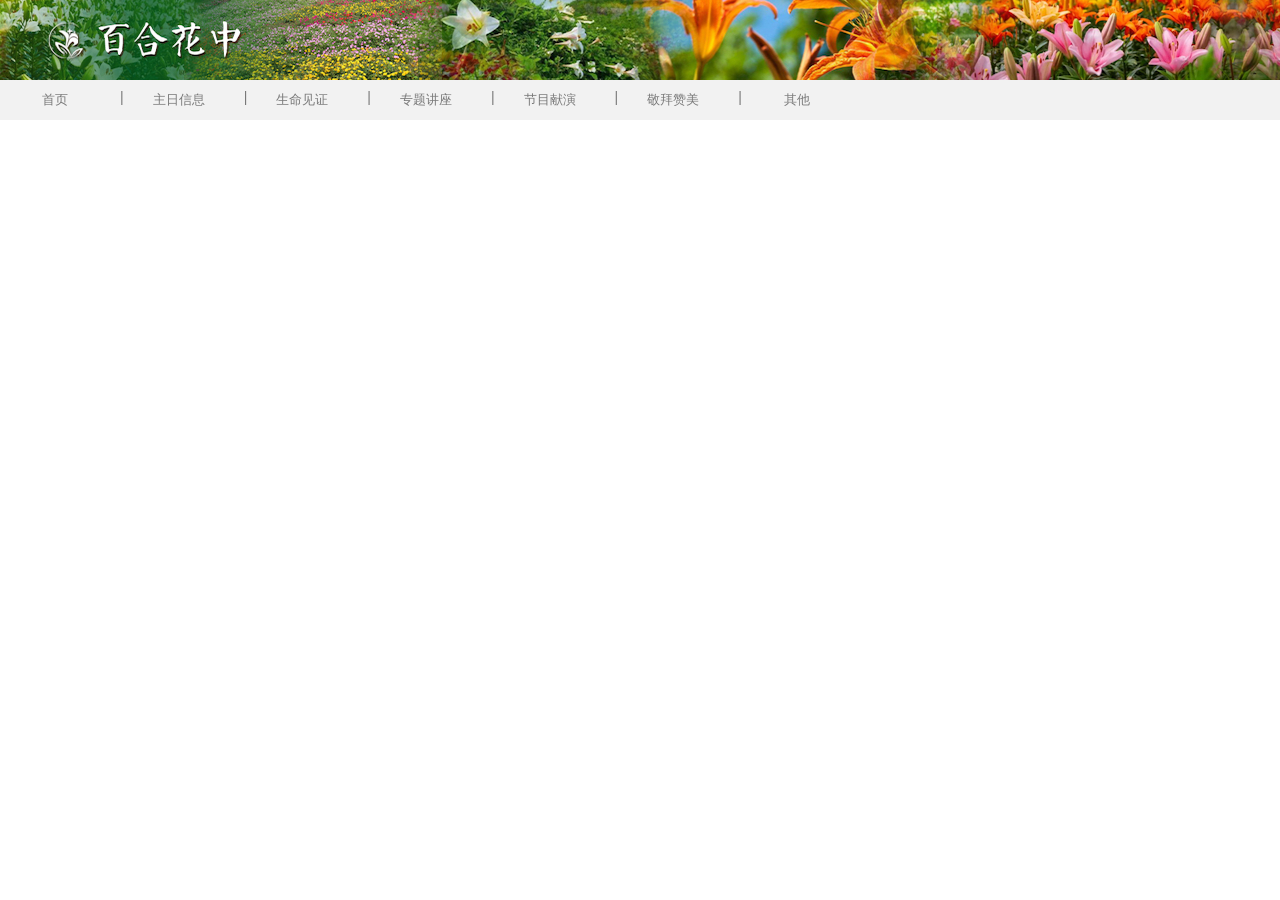
<file: video_list.html>
<!--E-mail：1141869607@qq.com-->
<!doctype html>
<html lang="en">
<head>
    <meta charset="UTF-8"/>
    <meta content="width=device-width,initial-scale=1.0,maximum-scale=1.0" name="viewport">
    <title>百合花中</title>
    <link rel="stylesheet" href="css/core.min.css"/>
    <link rel="stylesheet" href="css/skin.css"/>
    <style>
        * {
            margin: 0;
            padding: 0;
            box-sizing: border-box;
        }

        img {
            display: block
        }

        .list-img-suit {
            display: flex;
            flex-wrap: wrap;
            padding: 15px;
        }

        .list-img-suit .item {
            display: flex;
            justify-content: center;
            align-items: center;
            width: 20%;
            min-height: 150px;
            overflow: hidden;
            margin-left: 3.5%;
            margin-bottom: 3.5%;
            flex-direction: column;
            text-decoration: none
        }

        .list-img-suit .item img {
            height: 60%;
            min-height: 80px;
        }

        .list-img-suit .item .video-title {
            font-size: 14px;
            color: #00aced;
        }

        .list-img-suit .item .video-date {
            font-size: 12px;
            color: #4e4e4d;
        }

    </style>


</head>
<body>

<div style="height: 80px">
    <img src="images/header.jpg" style="height: 100%; weight:100%">
</div>
<div style="height: 40px; background: rgba(0,0,0, 0.05);display: flex;align-items: center;">
    <a href="index.html">
        <button style="width: 110px; background: rgba(0,0,0,0); color: rgba(0,0,0,0.5); margin-top: 10px;border: none;">首页</button>
    </a>
    <span style="color: rgba(0,0,0,0.5);margin-top: -5px;">|</span>
    <a href="Preaching.html">
        <button style="width: 110px; background: rgba(0,0,0,0); color: rgba(0,0,0,0.5); margin-top: 10px;border: none;">主日信息</button>
    </a>
    <span style="color: rgba(0,0,0,0.5);margin-top: -5px;">|</span>
	<a href="Testimony.html">
        <button style="width: 110px; background: rgba(0,0,0,0); color: rgba(0,0,0,0.5); margin-top: 10px;border: none;">生命见证</button>
    </a>
	<span style="color: rgba(0,0,0,0.5);margin-top: -5px;">|</span>
	<a href="Subject.html">
        <button style="width: 110px; background: rgba(0,0,0,0); color: rgba(0,0,0,0.5); margin-top: 10px;border: none;">专题讲座</button>
    </a>
    <span style="color: rgba(0,0,0,0.5);margin-top: -5px;">|</span>
    <a href="Praise.html">
        <button style="width: 110px;background: rgba(0,0,0,0);color: rgba(0,0,0,0.5); margin-top: 10px;border: none;">节目献演</button>
    </a>
    <span style="color: rgba(0,0,0,0.5);margin-top: -5px;">|</span>
    <a href="">
        <button style="width: 110px;background: rgba(0,0,0,0); color: rgba(0,0,0,0.5);margin-top: 10px;border: none;">敬拜赞美</button>
    </a>
    <span style="color: rgba(0,0,0,0.5);margin-top: -5px;">|</span>
    <a href="audio_list.html?page=fortyday&tag=2021">
        <button style="width: 110px;background: rgba(0,0,0,0);color: rgba(0,0,0,0.5); margin-top: 10px;border: none;">其他</button>
    </a>
</div>

<div>
    <div class="list-img-suit" id="imgList">
    </div>
</div>

<script>

    function get_query(query) {
        var reg = new RegExp('(^|&)' + query + '=([^&]*)(&|$)', 'i');
        var r = window.location.search.substr(1).match(reg);
        if (unescape(r[2]) != null) {
            return unescape(r[2])
        }
        return ''
    }

    window.onload = function () {
        let page = get_query("page")
        let tag = get_query("tag")
        console.log('page:', page)
        console.log('tag:', tag)

        var request = new XMLHttpRequest()
        request.open('get', 'video.json')
        request.send(null)
        request.onload = function () {
            if (request.status === 200) {
                var json = JSON.parse(request.responseText)
                console.log('json:', json);
                jsonArr = json[page][tag]
                console.log('jsonArr:', jsonArr);
                var table = document.getElementById('imgList');
                table.style.cssText = "display: flex;flex-wrap: wrap;padding: 15px"
                for (var i in  jsonArr) {
                    var a = document.createElement('a');
                    a.className = 'item'
                    // a.style.cssText = "display: flex;justify-content: center;align-items: center;width: 20%;min-height: 150px;overflow: hidden;margin-left: 3.5%;margin-bottom: 3.5%;flex-direction: column;text-decoration: none; margin: 0;padding: 0;box-sizing: border-box"
                    let url = jsonArr[i].url
                    a.onclick = function () {
                        openVideo(url)
                    }
                    table.appendChild(a);
                    var img = document.createElement('img');
                    img.src = jsonArr[i].cover
                    img.className = 'item-img'
                    // img.style.cssText = "height: 60%;min-height: 80px; display: block; margin: 0;padding: 0;box-sizing: border-box"
                    a.appendChild(img);
                    var span1 = document.createElement('span');
                    span1.textContent = jsonArr[i].name
                    span1.className = 'video-title'
                    a.appendChild(span1);
                    var span2 = document.createElement('span');
                    span2.className = 'video-date'
                    span2.textContent = jsonArr[i].date;
                    a.appendChild(span2);
                }
                var id = 'imgList' // 模块id
                boxImgSuit(id)
            }
        }


    };

    // 图片自适应盒子，参数为列表id
    function boxImgSuit(id) {
        var img = document.getElementById(id).getElementsByClassName('item') // 获取doc
        for (var i = 0; i < img.length; i++) {
            var imgHtml = img[i].getElementsByClassName('item-img')[0] // 获取到图片
            var imgHeight = imgHtml.height // 获取到图片高度
            var imgWidth = imgHtml.width // 获取图片宽度
            img[i].style.height = img[i].offsetWidth + 'px' // 配置盒子高度
            var itemHeight = img[i].offsetHeight // 获取图片盒子的高度
            var itemWidth = img[i].offsetWidth // 获取图片盒子宽度

            if (imgWidth > imgHeight) { // 判断图片宽度是否大于高度
                imgHtml.height = itemHeight // 给图片高度 100%
            } else if (imgWidth < imgHeight) { // 判断图片宽度是否小于高度
                imgHtml.width = itemWidth // 给图片宽度 100%
            } else { // 图片是正方形
                imgHtml.height = itemHeight // 给图片高度 100%
                imgHtml.width = itemWidth // 给图片宽度 100%
            }
        }
        // 监听窗口变化
        window.onresize = function () {
            boxImgSuit(id)
        }
    }

    function openVideo(src) {
        var page = window.open();
        var html = "<body style='background:black'> <div style='width:100%; height: 100%;'> <video controls controlslist='nodownload' width='100%' height='100%' autoplay src='" + src + "'></video></div></body>"
        page.document.write(html);
    }

</script>

</body>
</html>
</file>
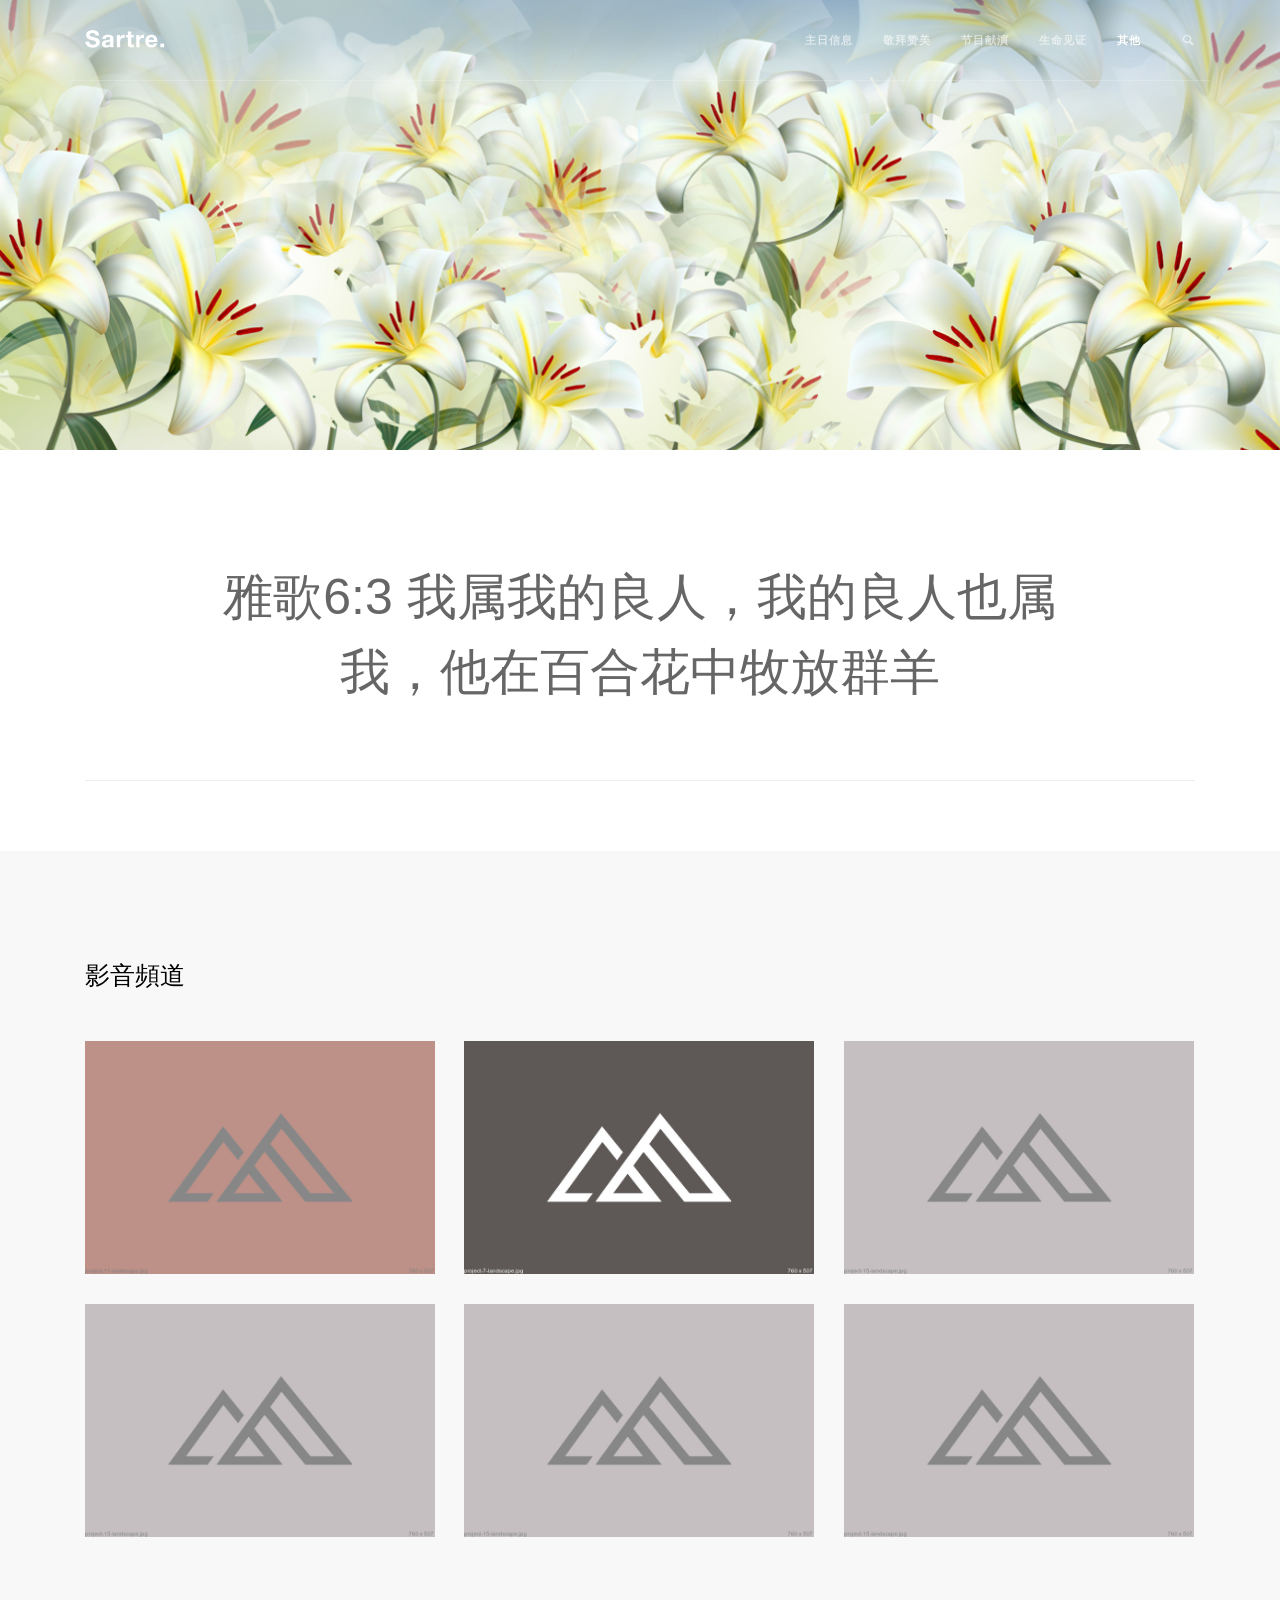
<file: Worshiping.html>
<!DOCTYPE html>
<html lang="en">
<head>
	<meta charset="UTF-8" />
	<meta content="width=device-width,initial-scale=1.0,maximum-scale=1.0" name="viewport">
	<title>Sartre | Multipurpose HTML5 Template Elements Rollovers</title>
	<link rel="shortcut icon" type="image/x-icon" href="images/theme-mountain-favicon.ico">

	<!-- Font -->
	<!--<link href='https://fonts.googleapis.com/css?family=Open+Sans:300,400,700%7CLato:300,400,700' rel='stylesheet' type='text/css'>-->
	
	<!-- Css -->
	<link rel="stylesheet" href="css/core.min.css" />
	<link rel="stylesheet" href="css/skin.css" />

	<!--[if lt IE 9]>
    	<!--<script type="text/javascript" src="http://html5shiv.googlecode.com/svn/trunk/html5.js"></script>-->
    <![endif]-->

</head>
<body class="shop">

	<!-- Side Navigation Menu -->
	<aside class="side-navigation-wrapper enter-right" data-no-scrollbar data-animation="push-in">
		<div class="side-navigation-scroll-pane">
			<div class="side-navigation-inner">
				<div class="side-navigation-header">
					<div class="navigation-hide side-nav-hide">
						<a href="#">
							<span class="icon-cancel medium"></span>
						</a>
					</div>
				</div>
				<nav class="side-navigation">
					<ul>
						<li>
							<a href="#" class="contains-sub-menu">主日信息</a>
							<!-- <ul class="sub-menu"> 
								<li>
									<a href="index-mobile-application.html" class="contains-sub-menu">Mobile Application</a>
									<ul class="sub-menu">
										<li>
											<a href="index-mobile-application.html">Original</a>
										</li>
										<li>
											<a href="index-mobile-application-2.html">Variation 2</a>
										</li>
										<li>
											<a href="index-mobile-application-3.html">Variation 3</a>
										</li>
										<li>
											<a href="index-mobile-application-one-page.html">One Page</a>
										</li>
									</ul>
								</li>
								<li>
									<a href="index-web-application.html" class="contains-sub-menu">Web Application</a>
									<ul class="sub-menu">
										<li>
											<a href="index-web-application.html">Original</a>
										</li>
										<li>
											<a href="index-web-application-2.html">Variation 2</a>
										</li>
										<li>
											<a href="index-web-application-3.html">Variation 3</a>
										</li>
										<li>
											<a href="index-web-application-one-page.html">One Page</a>
										</li>
									</ul>
								</li>
								<li>
									<a href="index-barber-shop.html" class="contains-sub-menu">Barber Shop</a>
									<ul class="sub-menu">
										<li>
											<a href="index-barber-shop.html">Original</a>
										</li>
										<li>
											<a href="index-barber-shop-2.html">Variation 2</a>
										</li>
										<li>
											<a href="index-barber-shop-3.html">Variation 3</a>
										</li>
										<li>
											<a href="index-barber-shop-one-page.html">One Page</a>
										</li>
									</ul>
								</li>
								<li>
									<a href="index-design-agency.html" class="contains-sub-menu">Agency</a>
									<ul class="sub-menu">
										<li>
											<a href="index-agency.html">Original</a>
										</li>
										<li>
											<a href="index-agency-2.html">Variation 2</a>
										</li>
										<li>
											<a href="index-agency-3.html">Variation 3</a>
										</li>
										<li>
											<a href="index-agency-one-page.html">One Page</a>
										</li>
										<li>
											<a href="index-design-agency-one-page-2.html">One Page 2(Renard) <span class="label bkg-theme color-white pull-right">New</span></a>
										</li>
									</ul>
								</li>
								<li>
									<a href="index-travel-agency.html" class="contains-sub-menu">Travel Agency</a>
									<ul class="sub-menu">
										<li>
											<a href="index-travel-agency.html">Original</a>
										</li>
										<li>
											<a href="index-travel-agency-2.html">Variation 2</a>
										</li>
										<li>
											<a href="index-travel-agency-3.html">Variation 3</a>
										</li>
										<li>
											<a href="index-travel-agency-one-page.html">One Page</a>
										</li>
									</ul>
								</li>
								<li>
									<a href="index-restaurant.html" class="contains-sub-menu">Restaurant</a>
									<ul class="sub-menu">
										<li>
											<a href="index-restaurant.html">Original</a>
										</li>
										<li>
											<a href="index-restaurant-2.html">Variation 2</a>
										</li>
										<li>
											<a href="index-restaurant-3.html">Variation 3</a>
										</li>
										<li>
											<a href="index-restaurant-one-page.html">One Page</a>
										</li>
									</ul>
								</li>
								<li>
									<a href="index-resume.html" class="contains-sub-menu">Resume</a>
									<ul class="sub-menu">
										<li>
											<a href="index-resume.html">Original</a>
										</li>
										<li>
											<a href="index-resume-2.html">Variation 2</a>
										</li>
										<li>
											<a href="index-resume-3.html">Variation 3</a>
										</li>
										<li>
											<a href="index-resume-one-page.html">One Page</a>
										</li>
									</ul>
								</li>
								<li>
									<a href="index-photo-studio.html" class="contains-sub-menu">Photo Studio</a>
									<ul class="sub-menu">
										<li>
											<a href="index-photo-studio.html">Original</a>
										</li>
										<li>
											<a href="index-photo-studio-2.html">Variation 2</a>
										</li>
										<li>
											<a href="index-photo-studio-3.html">Variation 3</a>
										</li>
										<li>
											<a href="index-photo-studio-one-page.html">One Page</a>
										</li>
									</ul>
								</li>
								<li>
									<a href="index-architecture.html" class="contains-sub-menu">Architecture</a>
									<ul class="sub-menu">
										<li>
											<a href="index-architecture.html">Original</a>
										</li>
										<li>
											<a href="index-architecture-2.html">Variation 2</a>
										</li>
										<li>
											<a href="index-architecture-3.html">Variation 3</a>
										</li>
										<li>
											<a href="index-architecture-one-page.html">One Page</a>
										</li>
									</ul>
								</li>
							</ul>-->
						</li>
						<li>
							<a href="#" class="contains-sub-menu">敬拜赞美</a>
							<!-- <ul class="sub-menu"> 
								<li>
									<a href="about-style-one.html">About Original</a>
								</li>
								<li>
									<a href="about-style-two.html">About Style 2</a>
								</li>
								<li>
									<a href="about-style-three.html">About Style 3</a>
								</li>
								<li>
									<a href="services-style-one.html">Services Original</a>
								</li>
								<li>
									<a href="services-style-two.html">Services Style 2</a>
								</li>
								<li>
									<a href="services-style-three.html">Services Style 3</a>
								</li>
								<li>
									<a href="contact-style-two.html">Contact Style 2</a>
								</li>
								<li>
									<a href="contact-style-three.html">Contact Style 3</a>
								</li>
								<li>
									<a href="404.html">404</a>
								</li>
								<li>
									<a href="500.html">500</a>
								</li>
								<li>
									<a href="maintenance.html">Maintenance</a>
								</li>
							</ul> -->
						</li>
						<li>
							<a href="#" class="contains-sub-menu">节目献演</a>
							<!-- <ul class="sub-menu"> 
								<li>
									<a href="blog.html">3 Column Grid</a>
								</li>
								<li>
									<a href="blog-four-columns-full-width.html">4 Column Full Width Grid</a>
								</li>
								<li>
									<a href="blog-sidebar-right-with-media.html">Blog Index Sidebar Right</a>
								</li>
								<li>
									<a href="blog-sidebar-left-with-media.html">Blog Index Sidebar Left</a>
								</li>
								<li>
									<a href="blog-wide-no-sidebar.html">Blog Without Sidebar</a>
								</li>
								<li>
									<a href="blog-masonry-creative.html">Blog Creative</a>
								</li>
								<li>
									<a href="blog-masonry-creative-with-parallax.html">Blog Creative 2</a>
								</li>
								<li>
									<a href="blog-single-post-sidebar-right.html">Single Post Sidebar Right</a>
								</li>
								<li>
									<a href="blog-single-post-sidebar-left.html">Single Post Sidebar Left</a>
								</li>
							</ul> -->
						</li>
						<li>
							<a href="#" class="contains-sub-menu">生命见证</a>
							<!-- <ul class="sub-menu"> 
								<li>
									<a href="shop-grid.html">Shop Grid</a>
								</li>
								<li>
									<a href="shop-creative.html">Shop Creative</a>
								</li>
								<li>
									<a href="shop-sidebar-right.html">Shop Sidebar Right</a>
								</li>
								<li>
									<a href="single-product.html">Single Product</a>
								</li>
								<li>
									<a href="single-product-with-gallery.html">Product With Gallery</a>
								</li>
								<li>
									<a href="single-product-with-header.html">Product With Header</a>
								</li>
								<li>
									<a href="single-product-with-parallax.html">Product With Parallax</a>
								</li>
								<li>
									<a href="single-product-on-sale.html">Product On Sale</a>
								</li>
								<li>
									<a href="single-product-no-stock.html">Product Out Of Stock</a>
								</li>
								<li>
									<a href="cart.html">Cart</a>
								</li>
								<li>
									<a href="checkout.html">Checkout</a>
								</li>
							</ul> -->
						<!-- </li>
						<li>
							<a href="#" class="contains-sub-menu">Folio</a> -->
							<!-- <ul class="sub-menu"> 
								<li>
									<a href="portfolio-three-columns.html">3 Column Grid Default</a>
								</li>
								<li>
									<a href="portfolio-three-columns-alternative.html">3 Column Grid Alt</a>
								</li>
								<li>
									<a href="portfolio-three-columns-full-width.html">3 Column Grid Full Width</a>
								</li>
								<li>
									<a href="portfolio-three-columns-full-width-no-margins.html">3 Column Grid Full Width No Margins</a>
								</li>
								<li>
									<a href="portfolio-four-columns-full-width-alternative.html">4 Column Grid Full Width Alt</a>
								</li>
								<li>
									<a href="portfolio-four-columns-full-width-no-margins.html">4 Column Grid Full Width No Margins</a>
								</li>
								<li>
									<a href="portfolio-masonry-grid.html">Full Width Masonry Grid</a>
								</li>
								<li>
									<a href="portfolio-masonry-grid-no-margins.html">Full Width Masonry Grid No Margins</a>
								</li>
								<li>
									<a href="project-style-one.html">Project Style One</a>
								</li>
								<li>
									<a href="project-style-two.html">Project Style Two</a>
								</li>
								<li>
									<a href="project-style-three.html">Project Style Three</a>
								</li>
								<li>
									<a href="project-style-four.html">Project Style Four</a>
								</li>
							</ul> -->
						</li>
						<li class="current">
							<a href="#" class="contains-sub-menu">其他</a>
							<!-- <ul class="sub-menu"> 
								<li>
									<a href="elements-accordions.html">Accordions</a>
								</li>
								<li>
									<a href="elements-buttons.html">Buttons</a>
								</li>
								<li>
									<a href="elements-feature-columns.html">Feature Columns</a>
								</li>
								<li>
									<a href="elements-footers.html">Footers</a>
								</li>
								<li>
									<a href="elements-forms.html">Forms</a>
								</li>
								<li class="current">
									<a href="elements-lightbox.html">Lightbox</a>
								</li>
								<li>
									<a href="elements-maps.html">Maps</a>
								</li>
								<li>
									<a href="elements-pricing-tables.html">Pricing Tables</a>
								</li>
								<li>
									<a href="elements-progress-bars.html">Progress Bars</a>
								</li>
								<li>
									<a href="elements-rollovers.html">Rollovers</a>
								</li>
								<li>
									<a href="elements-signup-forms.html">Subscribe Forms</a>
								</li>
								<li>
									<a href="elements-slider.html">Slider</a>
								</li>
								<li>
									<a href="elements-tabs.html">Tabs</a>
								</li>
								<li>
									<a href="elements-testimonials.html">Testimonials</a>
								</li>
								<li>
									<a href="elements-video.html">Video</a>
								</li>
							</ul> -->
						</li>
					</ul>
				</nav>
				<nav class="side-navigation nav-block">
					<ul>
						<!-- <li>
							<a href="#" class="contains-sub-menu cart">Cart <span class="cart-indication"><span class="badge">3</span></span></a>
							<ul class="sub-menu custom-content cart-overview">
								<li class="cart-item">
									<a href="single-product.html" class="product-thumbnail">
										<img src="images/shop/cart/cart-thumb-small.jpg" alt="" />
									</a>
									<div class="product-details">
										<a href="single-product.html" class="product-title">
											Cotton Jump Suit
										</a>
										<span class="product-quantity">2 x</span>
										<span class="product-price"><span class="currency">$</span>15.00</span>
										<a href="#" class="product-remove icon-cancel"></a>
									</div>
								</li>
								<li class="cart-item">
									<a href="single-product.html" class="product-thumbnail">
										<img src="images/shop/cart/cart-thumb-small-2.jpg" alt="" />
									</a>
									<div class="product-details">
										<a href="single-product.html" class="product-title">
											Crew Neck U.S Sweater
										</a>
										<span class="product-quantity">2 x</span>
										<span class="product-price"><span class="currency">$</span>45.00</span>
										<a href="#" class="product-remove icon-cancel"></a>
									</div>
								</li>
								<li class="cart-item">
									<a href="single-product.html" class="product-thumbnail">
										<img src="images/shop/cart/cart-thumb-small-3.jpg" alt="" />
									</a>
									<div class="product-details">
										<a href="single-product.html" class="product-title">
											Cross Summer Top
										</a>
										<span class="product-quantity">2 x</span>
										<span class="product-price"><span class="currency">$</span>17.00</span>
										<a href="#" class="product-remove icon-cancel"></a>
									</div>
								</li>
								<li class="cart-subtotal">
									Sub Total
									<span class="amount"><span class="currency">$</span>77.00</span>
								</li>
								<li class="cart-actions">
									<a href="cart.html" class="view-cart">View Cart</a>
									<a href="checkout.html" class="checkout"><span class="icon-check"></span> Checkout</a>
								</li>
							</ul>
						</li> -->
						<li>
							<a href="#" class="contains-sub-menu">Search</a>
							<ul class="sub-menu custom-content">
								<li>
									<div class="search-form-container site-search">
										<form action="#" method="get" novalidate>
											<div class="field-wrapper">
												<input type="text" name="search" class="form-search form-element no-margin-bottom" placeholder="type &amp; hit enter...">
											</div>
										</form>
										<div class="form-response"></div>
									</div>
								</li>
							</ul>
						</li>
					</ul>
				</nav>
				<div class="side-navigation-footer">
					<p class="copyright no-margin-bottom">&copy; 2014 THEMEMOUNTAIN.</p>
				</div>
			</div>
		</div>
	</aside>
	<!-- Side Navigation Menu End -->

	<div class="wrapper reveal-side-navigation">
		<div class="wrapper-inner">

			<!-- Header -->
			<header class="header header-fixed header-fixed-on-mobile header-transparent" data-bkg-threshold="370" data-compact-threshold="370">
				<div class="header-inner">
					<div class="row nav-bar">
						<div class="column width-12 nav-bar-inner">
							<div class="logo">
								<div class="logo-inner">
									<a href="index.html"><img src="images/design-agency/logo-dark.png" alt="Sartre Logo" /></a>
									<a href="index.html"><img src="images/design-agency/logo.png" alt="Sartre Logo" /></a>
								</div>
							</div>
							<nav class="navigation nav-block secondary-navigation nav-right">
								<ul>
									<li>
										<!-- Dropdown Search Module -->
										<div class="dropdown">
											<a href="#" class="nav-icon search button no-page-fade"><span class="icon-magnifying-glass"></span></a>
											<div class="dropdown-list custom-content cart-overview">
												<div class="search-form-container site-search">
													<form action="#" method="get" novalidate>
														<div class="row">
															<div class="column width-12">
																<div class="field-wrapper">
																	<input type="text" name="search" class="form-search form-element no-margin-bottom" placeholder="type &amp; hit enter...">
																	<span class="border"></span>
																</div>
															</div>
														</div>
													</form>
													<div class="form-response"></div>
												</div>
											</div>
										</div>
									</li>
									<li class="aux-navigation hide">
										<!-- Aux Navigation -->
										<a href="#" class="navigation-show side-nav-show nav-icon">
											<span class="icon-menu"></span>
										</a>
									</li>
								</ul>
							</nav>
							<nav class="navigation nav-block primary-navigation nav-right">
								<ul>
									<li>
										<a href="index.html">主日信息</a>
										<!-- <ul class="sub-menu"> 
											 <li class="contains-sub-menu"> 
												<a href="index-mobile-application.html">Mobile Application</a>
												<ul class="sub-menu">
													<li>
														<a href="index-mobile-application.html">Original</a>
													</li>
													<li>
														<a href="index-mobile-application-2.html">Variation 2</a>
													</li>
													<li>
														<a href="index-mobile-application-3.html">Variation 3</a>
													</li>
													<li>
														<a href="index-mobile-application-one-page.html">One Page</a>
													</li>
												</ul>
											</li> 
											<li class="contains-sub-menu">
												<a href="index-web-application.html">Web Application</a>
												<ul class="sub-menu">
													<li>
														<a href="index-web-application.html">Original</a>
													</li>
													<li>
														<a href="index-web-application-2.html">Variation 2</a>
													</li>
													<li>
														<a href="index-web-application-3.html">Variation 3</a>
													</li>
													<li>
														<a href="index-web-application-one-page.html">One Page</a>
													</li>
												</ul>
											</li>
											<li class="contains-sub-menu">
												<a href="index-barber-shop.html">Barber Shop</a>
												<ul class="sub-menu">
													<li>
														<a href="index-barber-shop.html">Original</a>
													</li>
													<li>
														<a href="index-barber-shop-2.html">Variation 2</a>
													</li>
													<li>
														<a href="index-barber-shop-3.html">Variation 3</a>
													</li>
													<li>
														<a href="index-barber-shop-one-page.html">One Page</a>
													</li>
												</ul>
											</li>
											<li class="contains-sub-menu">
												<a href="index-design-agency.html">Agency</a>
												<ul class="sub-menu">
													<li>
														<a href="index-design-agency.html">Original</a>
													</li>
													<li>
														<a href="index-design-agency-2.html">Variation 2</a>
													</li>
													<li>
														<a href="index-design-agency-3.html">Variation 3</a>
													</li>
													<li>
														<a href="index-design-agency-one-page.html">One Page</a>
													</li>
													<li>
														<a href="index-design-agency-one-page-2.html">One Page 2(Renard) <span class="label bkg-theme color-white pull-right">New</span></a>
													</li>
												</ul>
											</li>
											<li class="contains-sub-menu">
												<a href="index-travel-agency.html">Travel Agency</a>
												<ul class="sub-menu">
													<li>
														<a href="index-travel-agency.html">Original</a>
													</li>
													<li>
														<a href="index-travel-agency-2.html">Variation 2</a>
													</li>
													<li>
														<a href="index-travel-agency-3.html">Variation 3</a>
													</li>
													<li>
														<a href="index-travel-agency-one-page.html">One Page</a>
													</li>
												</ul>
											</li>
											<li class="contains-sub-menu">
												<a href="index-restaurant.html">Restaurant</a>
												<ul class="sub-menu">
													<li>
														<a href="index-restaurant.html">Original</a>
													</li>
													<li>
														<a href="index-restaurant-2.html">Variation 2</a>
													</li>
													<li>
														<a href="index-restaurant-3.html">Variation 3</a>
													</li>
													<li>
														<a href="index-restaurant-one-page.html">One Page</a>
													</li>
												</ul>
											</li>
											<li class="contains-sub-menu">
												<a href="index-resume.html">Resume</a>
												<ul class="sub-menu">
													<li>
														<a href="index-resume.html">Original</a>
													</li>
													<li>
														<a href="index-resume-2.html">Variation 2</a>
													</li>
													<li>
														<a href="index-resume-3.html">Variation 3</a>
													</li>
													<li>
														<a href="index-resume-one-page.html">One Page</a>
													</li>
												</ul>
											</li>
											<li class="contains-sub-menu">
												<a href="index-photo-studio.html">Photo Studio</a>
												<ul class="sub-menu">
													<li>
														<a href="index-photo-studio.html">Original</a>
													</li>
													<li>
														<a href="index-photo-studio-2.html">Variation 2</a>
													</li>
													<li>
														<a href="index-photo-studio-3.html">Variation 3</a>
													</li>
													<li>
														<a href="index-photo-studio-one-page.html">One Page</a>
													</li>
												</ul>
											</li>
											<li class="contains-sub-menu">
												<a href="index-architecture.html">Architecture</a>
												<ul class="sub-menu">
													<li>
														<a href="index-architecture.html">Original</a>
													</li>
													<li>
														<a href="index-architecture-2.html">Variation 2</a>
													</li>
													<li>
														<a href="index-architecture-3.html">Variation 3</a>
													</li>
													<li>
														<a href="index-architecture-one-page.html">One Page</a>
													</li>
												</ul>
											</li>
										</ul>
									</li> -->
									<li>
										<a href="about-style-one.html">敬拜赞美</a>
										<!-- <ul class="sub-menu"> 
											<li>
												<a href="about-style-one.html">About Original</a>
											</li>
											<li>
												<a href="about-style-two.html">About Style 2</a>
											</li>
											<li>
												<a href="about-style-three.html">About Style 3</a>
											</li>
											<li>
												<a href="services-style-one.html">Services Original</a>
											</li>
											<li>
												<a href="services-style-two.html">Services Style 2</a>
											</li>
											<li>
												<a href="services-style-three.html">Services Style 3</a>
											</li>
											<li>
												<a href="contact-style-one.html">Contact Original</a>
											</li>
											<li>
												<a href="contact-style-two.html">Contact Style 2</a>
											</li>
											<li>
												<a href="contact-style-three.html">Contact Style 3</a>
											</li>
											<li>
												<a href="404.html">404</a>
											</li>
											<li>
												<a href="500.html">500</a>
											</li>
											<li>
												<a href="maintenance.html">Maintenance</a>
											</li>
										</ul> -->
									</li>
									<li class="contains-mega-sub-menu">
										<a href="portfolio-three-columns.html">节目献演</a>
										<!-- <ul class="mega-sub-menu"> 
											<li>
												<a href="portfolio-three-columns.html">3 Column Grids</a>
												<ul>
													<li>
														<a href="portfolio-three-columns.html">3 Column Grid Default</a>
													</li>
													<li>
														<a href="portfolio-three-columns-alternative.html">3 Column Grid Alt</a>
													</li>
													<li>
														<a href="portfolio-three-columns-full-width.html">3 Column Grid Full Width</a>
													</li>
													<li>
														<a href="portfolio-three-columns-full-width-no-margins.html">3 Column Grid Full Width No Margins</a>
													</li>
												</ul>
											</li>
											<li>
												<a href="portfolio-four-columns-full-width-alternative.html">4 Column Grids</a>
												<ul>
													<li>
														<a href="portfolio-four-columns-full-width-alternative.html">4 Column Grid Full Width Alt</a>
													</li>
													<li>
														<a href="portfolio-four-columns-full-width-no-margins.html">4 Column Grid Full Width No Margins</a>
													</li>
													<li>
														<a href="portfolio-masonry-grid.html">Full Width Masonry Grid</a>
													</li>
													<li>
														<a href="portfolio-masonry-grid-no-margins.html">Full Width Masonry Grid No Margins</a>
													</li>
												</ul>
											</li>
											<li>
												<a href="project-style-one.html">Project Pages</a>
												<ul>
													<li>
														<a href="project-style-one.html">Project Style One</a>
													</li>
													<li>
														<a href="project-style-two.html">Project Style Two</a>
													</li>
													<li>
														<a href="project-style-three.html">Project Style Three</a>
													</li>
													<li>
														<a href="project-style-four.html">Project Style Four</a>
													</li>
												</ul>
											</li>
										</ul> -->
									</li>
									<li>
										<a href="blog.html">生命见证</a>
										<!-- <ul class="sub-menu"> 
											<li>
												<a href="blog.html">3 Column Grid</a>
											</li>
											<li>
												<a href="blog-four-columns-full-width.html">4 Column Full Width Grid</a>
											</li>
											<li>
												<a href="blog-sidebar-right-with-media.html">Blog Index Sidebar Right</a>
											</li>
											<li>
												<a href="blog-sidebar-left-with-media.html">Blog Index Sidebar Left</a>
											</li>
											<li>
												<a href="blog-wide-no-sidebar.html">Blog Without Sidebar</a>
											</li>
											<li>
												<a href="blog-masonry-creative.html">Blog Creative</a>
											</li>
											<li>
												<a href="blog-masonry-creative-with-parallax.html">Blog Creative 2</a>
											</li>
											<li>
												<a href="blog-single-post-sidebar-right.html">Single Post Sidebar Right</a>
											</li>
											<li>
												<a href="blog-single-post-sidebar-left.html">Single Post Sidebar Left</a>
											</li>
										</ul> -->
									<!-- </li>
									<li class="sub-menu-right">
										<a href="shop-grid.html">其他</a> -->
										<!-- <ul class="sub-menu"> 
											<li class="contains-sub-menu">
												<a href="shop-grid.html">Shop Layouts</a>
												<ul class="sub-menu">
													<li>
														<a href="shop-grid.html">Shop Grid</a>
													</li>
													<li>
														<a href="shop-creative.html">Shop Creative</a>
													</li>
													<li>
														<a href="shop-sidebar-right.html">Shop Sidebar Right</a>
													</li>
												</ul>
											</li>
											<li class="contains-sub-menu">
												<a href="single-product.html">Single Product</a>
												<ul class="sub-menu">
													<li>
														<a href="single-product-with-gallery.html">Product With Gallery</a>
													</li>
													<li>
														<a href="single-product-with-header.html">Product With Header</a>
													</li>
													<li>
														<a href="single-product-with-parallax.html">Product With Parallax</a>
													</li>
													<li>
														<a href="single-product-on-sale.html">Product On Sale</a>
													</li>
													<li>
														<a href="single-product-no-stock.html">Product Out Of Stock</a>
													</li>
												</ul>
											</li>
											<li>
												<a href="cart.html">Cart</a>
											</li>
											<li>
												<a href="checkout.html">Checkout</a>
											</li>
										</ul> -->
									</li>
									<li class="contains-mega-sub-menu current">
										<a href="elements-accordions.html">其他</a>
										<!-- <ul class="mega-sub-menu"> 
											<li>
												<ul>
													<li>
														<a href="elements-accordions.html"><span class="icon-menu"></span> Accordions</a>
													</li>
													<li>
														<a href="elements-buttons.html"><span class="icon-grid"></span> Buttons</a>
													</li>
													<li>
														<a href="elements-feature-columns.html"><span class="icon-text"></span> Feature Columns</a>
													</li>
													<li>
														<a href="elements-footers.html"><span class="icon-document-landscape"></span> Footers</a>
													</li>
													<li>
														<a href="elements-forms.html"><span class="icon-email"></span> Forms</a>
													</li>
												</ul>
											</li>
											<li>
												<ul>
													<li class="current">
														<a href="elements-lightbox.html"><span class="icon-images"></span> Lightbox</a>
													</li>
													<li>
														<a href="elements-maps.html"><span class="icon-map"></span> Maps</a>
													</li>
													<li>
														<a href="elements-pricing-tables.html"><span class="icon-credit"></span> Pricing Tables</a>
													</li>
													<li>
														<a href="elements-progress-bars.html"><span class="icon-progress-one"></span> Progress Bars</a>
													</li>
													<li>
														<a href="elements-rollovers.html"><span class="icon-mouse-pointer"></span> Rollovers</a>
													</li>
												</ul>
											</li>
											<li>
												<ul>
													<li>
														<a href="elements-signup-forms.html"><span class="icon-newsletter"></span> Subscribe Forms</a>
													</li>
													<li>
														<a href="elements-slider.html"><span class="icon-browser"></span> Slider</a>
													</li>
													<li>
														<a href="elements-tabs.html"><span class="icon-unread"></span> Tabs</a>
													</li>
													<li>
														<a href="elements-testimonials.html"><span class="icon-quote"></span> Testimonials</a>
													</li>
													<li>
														<a href="elements-video.html"><span class="icon-video"></span> Video</a>
													</li>
												</ul>
											</li>
										</ul> -->
									</li>
								</ul>
							</nav>
						</div>
					</div>
				</div>
			</header>
			<!-- Header End -->

			<!-- Content -->
			<div class="content clearfix">
				<!-- Intro Title -->
				<div class="section-block intro-title-2" style="padding:0; margin: 0">
					<!--<div class="row" style="width:100%; padding:0; margin: 0; border: 0">-->
					<div class="column width-10 offset-1 center" style="width:100%; height:100%; padding:0; margin: 0">
						<img src="images/Church/politics_in_faith_communities.jpg" style="width:100%; height: 100%;padding:0; margin: 0; object-fit: cover" alt=""/>
						<div class="title-container">
							<div class="title-container-inner color-white">
								<h1 class="title-large mb-30">视频合集</h1>
							</div>
						</div>
					</div>
				</div>
			</div>
				<!-- Intro Title End -->

				<!-- Intro -->
				<div class="section-block pb-0">
					<div class="row">
						<div class="column width-10 offset-1 center">
							<p class="lead weight-regular mb-70" style="font-size: 50px">雅歌6:3 我属我的良人，我的良人也属我，他在百合花中牧放群羊</p>
						</div>
						<div class="column width-12">
							<hr class="mb-70">
						</div>
					</div>
				</div>
				<!-- Intro End -->

				<!-- Lightbox Video -->
				<section class="section-block bkg-grey-ultralight">
					<div class="row">
						<div class="column width-12">
							<h3 class="mb-50">影音頻道</h3>

							<!-- Portfolio Grid -->
							<div class="grid-container fade-in-progressively no-padding-top" data-layout-mode="masonry" data-grid-ratio="1" data-animate-resize data-animate-resize-duration="0">
								<div class="row">
									<div class="column width-12">
										<div class="row grid content-grid-3">
											<div class="grid-item grid-sizer identity photography">
												<div class="thumbnail img-scale-in" data-hover-easing="easeInOut" data-hover-speed="500" data-hover-bkg-color="#ffffff" data-hover-bkg-opacity="0.9">
													<a class="overlay-link lightbox-link" data-group="project-1" data-caption="Vimeo Video" href="https://player.vimeo.com/video/138283432?autoplay=1&amp;portrait=0&amp;title=0&amp;byline=0&amp;loop=1&amp;color=33363a" data-lightbox-animation="fadeIn">
														<img src="images/portfolio/grid/large-margins/project-11-landscape.jpg" alt=""/>
														<span class="overlay-info center">
															<span>
																<span>
																	<span class="project-title">Summit Lightbox</span>
																	<span class="project-description">Vimeo Video</span>
																</span>
															</span>
														</span>
													</a>
												</div>
											</div>
											<div class="grid-item design photography">
												<div class="thumbnail img-scale-in" data-hover-easing="easeInOut" data-hover-speed="700" data-hover-bkg-color="#ffffff" data-hover-bkg-opacity="0.9">
													<a class="overlay-link lightbox-link" data-group="project-1" data-caption="YouTube Video" href="https://www.youtube.com/embed/vvPbMqkG880?autoplay=1" data-lightbox-animation="slideInTop">
														<img src="images/portfolio/grid/large-margins/project-7-landscape.jpg" alt=""/>
														<span class="overlay-info center">
															<span>
																<span>
																	<span class="project-title">Summit Lightbox</span>
																	<span class="project-description">YouTube Video</span>
																</span>
															</span>
														</span>
													</a>
												</div>
											</div>
											<div class="grid-item design identity">
												<div class="thumbnail img-scale-in" data-hover-easing="easeInOut" data-hover-speed="700" data-hover-bkg-color="#ffffff" data-hover-bkg-opacity="0.9">
													<a class="overlay-link lightbox-link" data-content="iframe" data-group="project-1" data-caption="Iframe Content" href="http://warhol.thememountain.com/index.html" data-lightbox-animation="slideInRight">
														<img src="images/portfolio/grid/large-margins/project-15-landscape.jpg" alt=""/>
														<span class="overlay-info center">
															<span>
																<span>
																	<span class="project-title">Summit Lightbox</span>
																	<span class="project-description">Custom Iframe Content</span>
																</span>
															</span>
														</span>
													</a>
												</div>
											</div>
											<div class="grid-item design identity">
												<div class="thumbnail img-scale-in" data-hover-easing="easeInOut" data-hover-speed="700" data-hover-bkg-color="#ffffff" data-hover-bkg-opacity="0.9">
													<a class="overlay-link lightbox-link" data-content="iframe" data-group="project-1" data-caption="Iframe Content" href="http://warhol.thememountain.com/index.html" data-lightbox-animation="slideInRight">
														<img src="images/portfolio/grid/large-margins/project-15-landscape.jpg" alt=""/>
														<span class="overlay-info center">
															<span>
																<span>
																	<span class="project-title">Summit Lightbox</span>
																	<span class="project-description">Custom Iframe Content</span>
																</span>
															</span>
														</span>
													</a>
												</div>
											</div>
											<div class="grid-item design identity">
												<div class="thumbnail img-scale-in" data-hover-easing="easeInOut" data-hover-speed="700" data-hover-bkg-color="#ffffff" data-hover-bkg-opacity="0.9">
													<a class="overlay-link lightbox-link" data-content="iframe" data-group="project-1" data-caption="Iframe Content" href="http://warhol.thememountain.com/index.html" data-lightbox-animation="slideInRight">
														<img src="images/portfolio/grid/large-margins/project-15-landscape.jpg" alt=""/>
														<span class="overlay-info center">
															<span>
																<span>
																	<span class="project-title">Summit Lightbox</span>
																	<span class="project-description">Custom Iframe Content</span>
																</span>
															</span>
														</span>
													</a>
												</div>
											</div>
											<div class="grid-item design identity">
												<div class="thumbnail img-scale-in" data-hover-easing="easeInOut" data-hover-speed="700" data-hover-bkg-color="#ffffff" data-hover-bkg-opacity="0.9">
													<a class="overlay-link lightbox-link" data-content="iframe" data-group="project-1" data-caption="Iframe Content" href="http://warhol.thememountain.com/index.html" data-lightbox-animation="slideInRight">
														<img src="images/portfolio/grid/large-margins/project-15-landscape.jpg" alt=""/>
														<span class="overlay-info center">
															<span>
																<span>
																	<span class="project-title">Summit Lightbox</span>
																	<span class="project-description">Custom Iframe Content</span>
																</span>
															</span>
														</span>
													</a>
												</div>
											</div>
										</div>
									</div>
								</div>
							</div>
							<!-- Portfolio Grid End -->

						</div>
					</div>
				</section>
				<!-- Lightbox Video End -->

				<!-- Form Modal -->
				<!--<div class="section-block">-->
					<!--<div class="row">-->
						<!--<div class="column width-12">-->
							<!--<h3 class="mb-50">分类</h3>-->
							<!--<a data-content="inline" data-aux-classes="tml-message-modal" data-toolbar="" data-modal-mode data-modal-width="600" data-lightbox-animation="fadeIn" href="#message-modal" class="lightbox-link button bkg-theme bkg-hover-theme color-white color-hover-white">青年</a>-->
							<!--<a data-content="inline" data-aux-classes="tml-search-modal tml-exit-light" data-toolbar="" data-modal-mode data-modal-width="600" data-lightbox-animation="fadeIn" href="#search-modal" class="lightbox-link button bkg-theme bkg-hover-theme color-white color-hover-white">病得医治</a>-->
							<!--<a data-content="inline" data-aux-classes="tml-newsletter-modal" data-toolbar="" data-modal-mode data-modal-width="600" data-lightbox-animation="fadeIn" href="#subscribe-modal-simple" class="lightbox-link button bkg-theme bkg-hover-theme color-white color-hover-white">生命见证</a>-->
							<!--<a data-content="inline" data-aux-classes="tml-newsletter-modal tml-exit-light" data-toolbar="" data-modal-mode data-modal-width="600" data-lightbox-animation="fadeIn" href="#subscribe-modal-advanced" class="lightbox-link button bkg-theme bkg-hover-theme color-white color-hover-white">信心</a>-->
							<!--<a data-content="inline" data-aux-classes="tml-promotion-modal tml-padding-small tml-swap-exit-light" data-toolbar="" data-modal-mode data-modal-width="1140" data-lightbox-animation="fadeIn" href="#promotion-modal" class="lightbox-link button bkg-theme bkg-hover-theme color-white color-hover-white">其他</a>-->
						<!--</div>-->
					<!--</div>-->
				<!--</div>-->
				<!-- Form Modal End  -->

				<!-- Search Modal End -->
				<div id="message-modal" class="section-block pt-50 pb-20 background-none hide">

					<!-- Message -->
					<div class="row">
						<div class="column width-12 center">
							<p>This is a message notification, simple and elegant!</p>
						</div>
					</div>
					<!-- Message End -->

				</div>
				<!-- Search Modal End -->

				<!-- Search Modal End -->
				<div id="search-modal" class="section-block pt-0 pb-50 background-none hide">

					<!-- Intro Title Section 2 -->
					<div class="section-block intro-title-2-1 xsmall bkg-grey-ultralight">
						<div class="media-overlay bkg-black opacity-03"></div>
						<div class="row">
							<div class="column width-12">
								<div class="title-container">
									<div class="title-container-inner center color-white">
										<h1 class="title-medium mb-0">Search</h1>
									</div>
								</div>
							</div>
						</div>
					</div>
					<!-- Intro Title Section 2 End -->

					<!-- Search -->
					<div class="section-block pt-60 pb-0">
						<div class="row">
							<div class="column width-12 center">
								<div class="search-form-container site-search">
									<form action="#" method="get" novalidate>
										<div class="row">
											<div class="column width-12">
												<div class="field-wrapper">
													<input type="text" name="search" class="form-search form-element large" placeholder="type &amp; hit enter...">
													<span class="border"></span>
												</div>
											</div>
										</div>
									</form>
									<div class="form-response"></div>
								</div>
							</div>
						</div>
					</div>
					<!-- Search End -->

				</div>
				<!-- Search Modal End -->

				<!-- Subscribe Modal Simple -->
				<div id="subscribe-modal-simple" class="pt-70 pb-50 hide">
					<div class="row">
						<div class="column width-12 center">

							<!-- Info -->
							<h3 class="mb-10">需要得到最新更新</h3>
							<p class="mb-30">We only use your email for sending you offers</p>
							<!-- Info End -->

							<!-- Signup -->
							<div class="signup-form-container">
								<form class="signup-form merged-form-elements" action="php/subscribe.php" method="post" novalidate>
									<div class="row">
										<div class="column width-8">
											<div class="field-wrapper">
												<input type="email" name="email" class="form-email form-element large left" placeholder="Email address*" tabindex="2" required>
											</div>
										</div>
										<div class="column width-4">
											<input type="submit" value="Subscribe" class="form-submit button large bkg-theme bkg-hover-theme color-white color-hover-white">
										</div>
									</div>
									<input type="text" name="honeypot" class="form-honeypot form-element">
								</form>
								<div class="form-response show"></div>
							</div>
							<!-- Signup End -->

						</div>
					</div>
				</div>
				<!-- Subscribe Modal Simple -->

				<!-- Subscribe Advanced Modal End -->
				<div id="subscribe-modal-advanced" class="section-block pt-0 pb-30 background-none hide">
					
					<!-- Intro Title Section 2 -->
					<div class="section-block intro-title-2-1 xsmall bkg-grey-ultralight">
						<div class="media-overlay bkg-black opacity-03"></div>
						<div class="row">
							<div class="column width-12">
								<div class="title-container">
									<div class="title-container-inner center color-white">
										<h1 class="title-medium mb-0">Subscribe To Newsletter</h1>
									</div>
								</div>
							</div>
						</div>
					</div>
					<!-- Intro Title Section 2 End -->

					<!-- Signup -->
					<div class="section-block pt-60 pb-0">
						<div class="row">
							<div class="column width-12 center">
								<div class="signup-form-container">
									<div class="row">
										<div class="column width-10 offset-1">
											<p>Subscribe to our monthly newsletter and get the latest news from Kant. You can unsubscribe at any time.</p>
										</div>
									</div>
									<form class="signup-form merged-form-elements" action="php/subscribe.php" method="post" novalidate>
										<div class="row">
											<div class="column width-8">
												<div class="field-wrapper">
													<input type="email" name="email" class="form-email form-element large left" placeholder="Email address*" tabindex="2" required>
												</div>
											</div>
											<div class="column width-4">
												<input type="submit" value="Subscribe" class="form-submit button large bkg-theme bkg-hover-theme color-white color-hover-white">
											</div>
										</div>
										<input type="text" name="honeypot" class="form-honeypot form-element">
									</form>
									<div class="form-response show"></div>
								</div>
							</div>
						</div>
					</div>
					<!-- Signup End -->

				</div>
				<!-- Subscribe Advanced Modal End -->

				<div id="promotion-modal" class="hide">
					
					<!-- Hero 5 Promo Custom Section -->
					<!-- <div class="section-block hero-5 hero-5-2 pb-mobile-20 show-media-column-on-mobile">
						<div class="media-column width-5">
							<div class="media-overlay bkg-black opacity-01"></div>
						</div>
						<div class="row">
							<div class="column width-5 offset-6">
								<div class="hero-content split-hero-content">
									<div class="hero-content-inner left horizon" data-animate-in="preset:slideInRightShort;duration:1000ms;delay:200ms;" data-threshold="0.6">
										<h3 class="mb-30">Now Only $30.00</h3>
										<p>Morbi nec ultrices tellus. Fusce id est quis orci faucibus congue. Aliquam erat volutpat. Phasellus tortor velit, ornare at ullamcorper at, ultrices et justo. Cum sociis natoque penatibus et magnis.</p>
										<div class="product-actions">
											<a href="#" class="button bkg-theme bkg-hover-theme color-white color-hover-white add-to-cart-button medium">Add To Cart</a>
										</div>
									</div>
								</div>
							</div>
						</div>
					</div> -->
					<!-- Hero 5 Promo Custom Section End -->

				</div>
				<!-- Subscribe Advanced Modal End -->

			</div>
			<!-- Content End -->
			
			<!-- Footer -->
			<!-- <footer class="footer">
				<div class="footer-top">
					<div class="row flex">
						<div class="column width-6">
							<div class="widget">
								<h4 class="widget-title weight-light">About</h4>
								<p><strong>Starting a new business?</strong> Then Sartre is for you!<br> This multi-purpose template offsers 8 carefully crafted concepts with two variations each, 20+ components and 8+ plugins. It also comes with a range of different headers, footers and pre-designed content blocks that can easily be swaped around to create new interesting layouts. Simple, Elegent and Powerful!<p>
							</div>
						</div>
						<div class="column width-6">
							<div class="widget">
								<h4 class="widget-title">Get Notified</h4>
								<p>Want to be notified when we launch a new template or an udpate. Just sign up and we'll send you a notification by email.</p>
								<div class="signup-form-container">
									<form class="signup-form" action="php/subscribe.php" method="post" novalidate>
										<div class="row">
											<div class="column width-8">
												<div class="field-wrapper">
													<input type="email" name="email" class="form-email form-element" placeholder="Email address" tabindex="2" required>
												</div>
											</div>
											<div class="column width-4">
												<input type="submit" value="Signup" class="form-submit button border-grey bkg-hover-grey color-white color-hover-white">
											</div>
										</div>
										<input type="text" name="honeypot" class="form-honeypot form-element">
									</form>
									<div class="form-response show"></div>
								</div>
							</div>
						</div>
					</div>
				</div>
				<div class="footer-bottom">
					<div class="row">
						<div class="column width-12">
							<div class="footer-bottom-inner center">
								<p class="copyright pull-left clear-float-on-mobile">
									&copy; ThemeMountain. All Rights Reserved. <a href="#">Terms & Conditions</a> | <a href="#">Cookie policy</a>
								</p>
								<ul class="social-list list-horizontal pull-right clear-float-on-mobile">
									<li><a href="#"><span class="icon-twitter small"></span></a></li>
									<li><a href="#"><span class="icon-facebook small"></span></a></li>
									<li><a href="#"><span class="icon-youtube small"></span></a></li>
									<li><a href="#"><span class="icon-vimeo small"></span></a></li>
									<li><a href="#"><span class="icon-instagram small"></span></a></li>
								</ul>
							</div>
						</div>
					</div>
				</div>
			</footer> -->
			<!-- Footer End -->

		</div>
	</div>

	<!-- Js -->
	<!--<script src="https://ajax.googleapis.com/ajax/libs/jquery/1.12.4/jquery.min.js"></script>-->
	<!--<script src="http://maps.googleapis.com/maps/api/js?v=3"></script>-->
	<script src="js/jquery.min.js"></script>
	<script src="js/timber.master.min.js"></script>
</body>
</html>
</file>
<file: css/skin.css>
/*------------------------------------------------------------------
Sartre Base Skin
Version: 1.0.4;
Author: ThemeMountain
Copyright: ThemeMountain

[Table of contents]

1. Typography
2. Background Color & Color Classes
3. Section Padding
4. Header Styling
5. Header Logo
6. Header Navigation
7. Header Buttons, Dropdowns & Icons
8. Auxiliary Navigation
9. Title Areas
10. Slider & Parallax
11. Lightbox
12. Plugin Preloader
13. Rollovers
14. Homepage
15. About Pages
16. Contact Pages
17. Project Pages
18. Pagination
19. Fullscreen Pages
20. Blog Pages
21. Form Elements
22. Social Lists
23. Footer
24. Sidebar
25. Dividers
26. Media Element Player
27. E-Commerce
28. Component Styling
29. Resolution Media Queries

-------------------------------------------------------------------*/

/*------------------------------------------------------------------
[1. Typography]
*/

body{
	font-family: 'Open Sans', 'Helvetica Neue', sans-serif;
	letter-spacing: 0;
	font-weight: 400;
	font-size: 1.4rem;
	line-height: 1.8;
	color: #666;
}
h1, 
h2, 
h3, 
h4, 
h5, 
h6,
input,
button,
.button,
select,
textarea,
.project-title,
.product-title,
.project-description,
.font-alt-1,
.header .navigation > ul > li > a,
.side-navigation > ul > li > a,
.overlay-navigation > ul > li > a,
.grid-filter-menu a{
		font-family: 'Lato', 'Helvetica Neue', sans-serif;
}

/* Titles */
h1,
h2,
h3,
h4,
h5,
h6{
	line-height: 1.2;
	font-weight: 300;
	text-transform: none;
	color: #000;
}
h1 a:hover,
h2 a:hover,
h3 a:hover,
h4 a:hover,
h5 a:hover,
h6 a:hover{
	color: #0cbacf;
}
h1{
	font-size: 4.381rem;
}
h2{
	font-size: 3.294rem;
}
h3{
	font-size: 2.476rem;
}
h4{
	font-size: 1.862rem;
}
h5{
	font-size: 1.4rem;
}
h6{
	font-size: 1.053rem;
}

/* Widget Titles */
.footer .widget-title, 
.footer .widget-title a{
	font-size: 1.4rem;
	letter-spacing: 0.1rem;
	font-weight: 700;
	text-transform: uppercase;
	color: #fff;
}
.footer-light .widget-title, 
.footer-light .widget-title a{
	color: #000;
}
.sidebar .widget-title, 
.sidebar .widget-title a{
	font-size: 1.4rem;
	letter-spacing: 0.1rem;
	font-weight: 700;
	text-transform: uppercase;
	color: #666;
}
.side-navigation-wrapper .widget-title, 
.side-navigation-wrapper .widget-title a{
	font-size: 1.4rem;
	color: #fff;
}
.overlay-navigation-wrapper .widget-title, 
.overlay-navigation-wrapper .widget-title a{
	font-size: 1.4rem;
	color: #999;
}

/* Title Classes */
.title-xlarge{
	font-size: 7.749rem;
	line-height: 1.2;
}
.title-large{
	font-size: 5.826rem;
	line-height: 1.2;
}
.title-medium{
	font-size: 2.476rem
	line-height: 1.2;
}
.title-small{
	font-size: 1.4rem;
	line-height: 1.2;
}

/* Lead */
.lead,
blockquote.large{
	font-size: 2.016rem;
	font-weight: 300;
}

/* Text Classes */
.text-xlarge{
	font-size: 2.016rem;
}
.text-large{
	font-size: 1.68rem;
}
.text-medium{
	font-size: 1.4rem;
}
.text-small{
	font-size: 1.167rem;
}

/* Special Text Classes */
.status-code-title{
	font-size: 13.707rem;
	line-height: 1;
}

/* Weight Classes */
.weight-light{
	font-weight: 300;
}
.weight-regular{
	font-weight: 400;
}
.weight-semi-bold{
	font-weight: 600;
}
.weight-bold{
	font-weight: 700;
}

/* Links */
a.animated-link{
	position: relative;
}

/* Link Colors */
a, 
p a,
.box a:not(.button){
	color: #0cbacf;
}
.sidebar .widget a,
.shop .product-summary a,
.shop .cart-overview a{
	color: #666;
}
a:hover,
p a:hover,
.box a:not(.button):hover,
.social-list li a:hover,
.team-1 .social-list a:hover,
.team-2 .social-list a:hover,
.tabs li a:hover,
.tabs li.active a,
.tabs li.active a:hover,
.blog-masonry .with-background .post-read-more a:hover,
.post-info a:hover,
.post-info-over a:hover,
.post-info-over a:hover span,
.post-author-aside a:hover,
.post-love a:hover,
.post-love a:hover span,
.scroll-down a:hover,
.widget a:not(.button):hover,
.footer a:hover + .post-info .post-date,
.footer .navigation a:hover,
.footer .social-list a:hover,
.footer .footer-bottom a:hover,
.shop .product-summary a:hover,
.shop .cart-overview a:hover{
	color: #0cbacf;
}
a[class*="icon-"]:hover{
	text-decoration: none;
}
a:hover .text-line,
a.animated-link:hover .text-line,
.accordion li a:hover .text-line,
.tabs li a:hover .text-line,
.blog-masonry .with-background .post-read-more a:hover .text-line{
	background-color: #0cbacf;
}

@media only screen and (max-width: 768px){
	h1 {
		font-size: 3.755rem;
	}
	h2{
		font-size: 2.823rem;
	}
	h3 {
		font-size: 2.123rem;
	}
	h4 {
		font-size: 1.596rem;
	}
	h5{
		font-size: 1.2rem;
	}
	h6{
		font-size: 1.053rem;
	}
	.title-xlarge{
		font-size: 5.826rem;
	}
	.title-large{
		font-size: 4.381rem;
	}
	.title-medium{
		font-size: 2.123rem;
	}
	.title-small{
		font-size: 1.2rem;
	}
	.tms-caption.title-xlarge,
	.tmp-content .title-xlarge{
		font-size: 5.826rem;
		line-height: 5.826rem;
	}

	/* Helpers */
	.fullscreen-section .background-on-mobile{
		background: #f4f4f4;
	}
	.fullscreen-section .background-on-mobile *{
		color: #666 !important;
	}
	.fullscreen-section .background-on-mobile h1,
	.fullscreen-section .background-on-mobile h2,
	.fullscreen-section .background-on-mobile h3,
	.fullscreen-section .background-on-mobile h4,
	.fullscreen-section .background-on-mobile h5,
	.fullscreen-section .background-on-mobile h6{
		color: #000 !important;
	}
}

/*------------------------------------------------------------------
[2. Background Color & Color Classes]
*/

body, 
.content,
.featured-media:after,
.section-block:not([class*="bkg-"]),
.fullscreen-sections-wrapper{
	background-color: #fff;
}
.section-block.featured-media{
	background-color: #000;
}

/* greyscale */
.wrapper-inner{
	-webkit-filter: none;
			filter: none;
	-webkit-transition: 350ms ease-in-out;
			transition: 350ms ease-in-out;
}

/* grey ulatrlight */
.bkg-grey-ultralight{
	background-color: #f8f8f8;
	border-color: #f8f8f8;
}
.bkg-hover-grey-ultralight:hover{
	background-color: #f8f8f8;
	border-color: #f8f8f8;
}
.border-hover-grey-ultralight:hover{
	border-color: #f8f8f8;
}
.color-grey-ultralight,
.color-hover-grey-ultralight:hover{
	color: #f8f8f8;
}

/* grey */
.bkg-grey{
	background-color: #4e4e4d;
	border-color: #4e4e4d;
}
.bkg-hover-grey:hover{
	background-color: #4e4e4d;
	border-color: #4e4e4d;
}
.border-hover-grey:hover{
	border-color: #4e4e4d;
}
.color-grey,
.color-hover-grey:hover{
	color: #4e4e4d;
}

/* charcoal */
.bkg-charcoal-light{
	background-color: #333; 
	border-color: #333;
}
.bkg-hover-charcoal-light:hover{
	background-color: #333; 
	border-color: #333;
}
.border-hover-charcoal-light:hover{
	border-color: #333;
}
.color-charcoal-light,
.color-hover-charcoal-light:hover{
	color: #333;
}
.bkg-charcoal{
	background-color: #232323; 
	border-color: #232323;
}
.bkg-hover-charcoal:hover{
	background-color: #232323; 
	border-color: #232323;
}
.border-charcoal,
.border-hover-charcoal:hover{
	border-color: #232323;
}
.color-charcoal,
.color-hover-charcoal:hover{
	color: #232323;
}

/* theme */
.bkg-theme{
	background-color: #0cbacf;
	border-color: #0cbacf;
}
.bkg-hover-theme:hover{
	background-color: #0badc1;
	border-color: #0badc1;
}
.border-theme{
	border-color: #0cbacf;
}
.border-hover-theme:hover{
	border-color: #0badc1;
}
.color-theme{
	color: #0cbacf;
}
.color-hover-theme:hover{
	color: #0badc1;
}

/*------------------------------------------------------------------
[3. Section Padding]
*/

/* Unique Template Padding & Margins */
.section-block,
.fullscreen-section .fullscreen-inner,
.pagination-2 .pagination-next,
.row.xlarge{
	padding-top: 11rem;
	padding-bottom: 11rem;
}
.replicable-content,
.row.xlarge.replicable-content{
	padding-top: 11rem;
	padding-bottom: 8rem;
}
.section-block.slanted-top:before{
	width: 100%;
	height: 12rem;
	background-color: inherit;
	content: '';
	position: absolute;
	left: 0;
	top: -5.7rem;
	-webkit-transform: skewY(-4.5deg);
	-ms-transform: skewY(-4.5deg);
	transform: skewY(-4.5deg);
	z-index: 5;
}
.footer .footer-top{
	padding-top: 9rem;
	padding-bottom: 5rem;
}
.grid-filter-menu{
	padding-top: 5rem;
	padding-bottom: 5rem;
}
.home-page .grid-filter-menu{
	padding-bottom: 4rem;
}
.divider{
	margin-top: 6rem;
	margin-bottom: 9rem;
}
.page-intro .divider,
[class*="intro-title-"] .divider{
	margin-top: 0;
	margin-bottom: 2rem;
}
.separator{
	width: 5rem;
	height: 0.1rem;
	margin-top: 1.5rem;
	margin-bottom: 3rem;
}
.text-line{
	width: 2rem;
	height: 0.1rem;
	display: inline-block;
}
.text-line[class*="bkg-"]{
	padding: 0;
}
.text-line-vertical{
	display: inline-block;
	position: relative;
}
.text-line-vertical:after {
	width: 1px;
	height: 8rem;
	margin-top: 3rem;
	border-right: 1px solid #777;
	position: absolute;
	top: 100%;
	left: 50%;
	content: '';
}
.tm-slider-container .text-line-vertical:after{
	height: 200%;
	border-color: #fff;
}
@media only screen and (min-width: 960px){
	.header-1-static + .content{
		padding-top: 8rem;
	}
}
@media only screen and (max-width: 768px){
	.fullscreen-section.content-below-on-mobile .fullscreen-inner {
		padding-top: 12rem !important;
		padding-bottom: 12rem !important;
	}
}

/*------------------------------------------------------------------
[4. Header Styling]
*/

/* Initial Position */
.header-bottom{
	bottom: 0.1rem;
}

/* Intial Height */
.header .logo,
.header .header-inner .navigation > ul > li,
.header .header-inner .navigation > ul > li > a:not(.button),
.header .header-inner .dropdown > .nav-icon{
	height: 8rem;
	line-height: 8rem;
}

/* Compacted Height */
.header-compact .logo,
.header-compact .header-inner .navigation > ul > li,
.header-compact .header-inner .navigation > ul > li > a:not(.button),
.header-compact .header-inner .dropdown > .nav-icon{
	height: 6rem;
	line-height: 6rem;
}

/* Header Initial Styling */
.header .header-inner{
	background-color: #fff;
	border-bottom: none;
	border-bottom: 1px solid #eee;
}
.header .header-inner > .nav-bar{
	/*border-bottom: 1px solid #eee;*/
}

/* Transparent Header Initial & Active Nav Colors */
.header-transparent .header-inner{
	background-color: transparent;
	border-bottom: 1px solid transparent;
}
.header-transparent .header-inner > .nav-bar{
	border-bottom: 1px solid rgba(255,255,255, 0.2);
}

/* Background Header - On Scroll! */
.header-background .header-inner{
	background-color: #fff;
	border-color: #eee;
}
.header-background .header-inner > .nav-bar{
	border-bottom: none;
}

/* Header Inner Top */
.header .header-inner-top{
	height: 4rem;
	background: #232323;
	color: #fff;
}

/* Mobile Header Styles & Breakpoints */
.mobile .header .header-inner{
	background-color: #fff;
	border-top: none;
}
.mobile .header .header-inner{
	border-bottom: 1px solid #eee;
}
.mobile .header + .content{
	padding-top: 0;
}
@media only screen and (max-width: 960px){
	.header .header,
	.header .header-inner,
	.header.header-transparent .header-inner{
		background-color: #fff;
	}
	.header .header-inner{
		border-bottom: 1px solid #eee;
	}
	.header .header-inner > .nav-bar{
		padding: 0;
	}
}

/*------------------------------------------------------------------
[5. Header Logo]
*/

/* Initial Logo Width */
.header .logo{
	width: 12.5rem;
}

/* Compacted Header Logo Width */
.header-compact .logo{
	width: 12.5rem;
}

/* Initial Logo Styling */
.header .logo a{
	display: block !important;
	position: absolute;
	top: 0;
}
.header-in .logo a,
.header-out .logo a{
	-webkit-transition-duration: 0ms;
	transition-duration: 0ms;
}
.header .logo a:first-child{
	opacity: 1;
	-webkit-transform: translateY(0);
	transform: translateY(0);
}
.header .logo a + a{
	display: none !important;
}

/* Transparent Header Show Light Logo */
.header-transparent .logo a:first-child{
	opacity: 0;
	-webkit-transform: translateY(5rem);
	transform: translateY(5rem);
}
.header-transparent .logo a + a{
	display: block !important;
	-webkit-transform: translateY(0);
	transform: translateY(0);
}

/* Header Background Logo Swap to Dark Logo - On Scroll! */
.header-background .logo a:first-child{
	opacity: 1;
	-webkit-transform: translateY(0);
	transform: translateY(0);
}
.header-background .logo a + a{
	display: block !important;
	opacity: 0;
	-webkit-transform: translateY(-5rem);
	transform: translateY(-5rem);
}

/* Logo Nav Dark */
.nav-dark .logo a:first-child{
	display: block !important;
	top: 0;
	opacity: 1;
	-webkit-transform: translateY(0);
	transform: translateY(0);
}
.nav-dark .logo a:last-child{
	display: none !important;
}

/* Logo Mobile Header & Breakpoints */
.mobile .header .logo a:first-child{
	display: block !important;
	opacity: 1;
	-webkit-transform: translateY(0);
	transform: translateY(0);
}
@media only screen and (max-width: 960px){
	.header .logo-inner{
		display: table-cell;
		vertical-align: middle;
	}
	.header .logo a{
		position: relative;
	}
	.header .logo a:first-child{
		opacity: 1;
		top: 0;
		-webkit-transform: translateX(0) !important;
		transform: translateX(0) !important;
	}
	.header .logo a:last-child{
		display: none !important;
	}
}

/*------------------------------------------------------------------
[6. Header Navigation]
*/

/* Padding & Margins */
.header .logo-center ~ .navigation.nav-center{
	padding-top: 0.5rem;
}
.header .logo-center ~ .navigation.nav-center > ul > li > a{
	padding-bottom: 2rem;
}
.header .navigation > ul > li > a{
	margin: 0 1.5rem;
	padding-left: 0;
	padding-right: 0;
	font-size: 1.1rem;
	text-transform: uppercase;
	font-weight: 700;
	letter-spacing: 0.1rem;
}

/* Header Initial & Active Nav Colors */
.header .navigation > ul > li > a{
	color: #999;
	opacity: 1;
}
.header .navigation > ul > li.current > a,
.header .navigation > ul > li > a:hover{
	color: #000;
	opacity: 1;
}
.header .navigation > ul > li.current > a:hover{
	color: #000;
}

/* Transparent Header Initial, Hover & Current Nav Colors */
.header-transparent .navigation > ul > li > a{
	color: #fff;
	opacity: 0.6;
}
.header-transparent .navigation > ul > li > a:hover{
	color: #fff;
	opacity: 1;
}
.header-transparent .navigation > ul > li.current > a,
.header-transparent .navigation > ul > li.current > a:hover{
	color: #fff;
	opacity: 1;
}

/* Nav Dark Initial, Hover & Current Colors */
.header-transparent.nav-dark .navigation > ul > li > a{
	color: #000;
	opacity: 0.5;
}
.nav-dark .navigation > ul > li.current > a,
.nav-dark .navigation > ul > li.current > a:hover{
	color: #000;
	opacity: 1;
}

/* Header Background Initial, Hover & Current Nav Colors - On Scroll! */
.header-background .navigation > ul > li > a{
	color: #999;
}
.header-background .navigation > ul > li.current > a{
	color: #000;
	border-bottom: none;
}
.header-background .navigation > ul > li.current > a:hover{
	color: #000;
}
.header-background .navigation > ul > li > a:hover{
	color: #000;
	opacity: 1;
}

/* Sub Menus, Mega Menus, Dropdown List Initial Colors */
.navigation .sub-menu li,
.navigation .dropdown-list li{
	border-bottom: none;
}
.navigation .sub-menu li a,
.navigation .mega-sub-menu ul li a,
.navigation .dropdown-list li a{
	line-height: 1.6;
	font-weight: 400;
	font-size: 1.2rem;
	color: #888;
}
.navigation .sub-menu:not(.custom-content) li a,
.navigation .dropdown-list:not(.custom-content) li a{
	padding: 1rem 1.5rem;
}
.navigation .mega-sub-menu > li > a{
	font-size: 1.3rem;
}
.navigation .sub-menu:not(.custom-content) a,
.navigation .sub-menu.custom-content,
.navigation .mega-sub-menu,
.navigation .dropdown-list{
	background-color: #111;
}

/* Menu Nav Cart Intial Colors */
.navigation .cart .badge{
	top: -0.4rem;
	left: 1.2rem;
	background-color: #0cbacf;
}
.navigation .cart-overview .product-title{
	color: #fff;
}
.navigation .cart-overview .product-price,
.navigation .cart-overview .product-quantity{
	color: #999;
}
.navigation .cart-overview a.product-remove{
	background-color: #444;
	color: #999;
}
.navigation .cart-overview .cart-subtotal{
	color: #fff;
}
.navigation .cart-overview .cart-actions{
	border-color: #444;
}
.navigation .cart-overview .checkout.button{
	background-color: #0cbacf;
	border-color: transparent;
	color: #fff;
}
.navigation .cart-overview .checkout.button:hover{
	background-color: #666;
	border-color: transparent;
	color: #fff;
}

/* Sub Menus, Mega Menus, Dropdown List Hover Colors #MOD */
.navigation .sub-menu:not(.custom-content) li:hover > a,
.navigation .mega-sub-menu:not(.custom-content) ul li:hover > a,
.navigation .dropdown-list:not(.custom-content) li:hover a{
	background-color: #000;
}
.navigation .sub-menu li > a:not(.button):hover,
.navigation .mega-sub-menu ul li > a:not(.button):hover,
.navigation .dropdown-list li > a:not(.button):hover,
.navigation .cart-overview .product-title:hover,
.navigation .cart-overview .product-remove:hover{
	color: #fff;
}
.navigation .sub-menu li.current > a:not(.button),
.navigation .dropdown-list li.current > a:not(.button),
.navigation .mega-sub-menu ul li.current > a:not(.button){
	color: #fff;
}

/* Mega Menu Position */
.navigation .mega-sub-menu{
	left: 0;
	right: 0;
}

/* Labels Sub Menu */
.sub-menu li .label,
.mega-menu li .label,
.dropdown li .label{
	margin-left: 0.5rem;
	padding: 0.1rem 0.4rem;
	font-size: 1rem;
	text-transform: uppercase;
	background-color: #0cbacf;
	border-color: #0cbacf;
	color: #fff;
}

/*------------------------------------------------------------------
[7. Header Nav Icons, Buttons, Dropdowns ]
*/

/* Padding & Margins */
.header .dropdown-list{
	margin-top: 2.2rem;
}

/* Initial Division Padding & Color */
.header .secondary-navigation.nav-left:not(.with-division) > ul{
	margin-left: -1.5rem;
}
.header .secondary-navigation.nav-right:not(.with-division) > ul{
	margin-right: -1.5rem;
}
.header .navigation .nav-icon,
.header .navigation .v-align-middle{
	padding: 0 1.5rem !important;
}
.header .with-division ul{
	border-left-color: rgba(0,0,0, 0.1);
}
.header .with-division li{
	border-right-color: rgba(0,0,0, 0.1);
}

/* Nav Icons Initial, Hover & Active Colors */
.header .navigation .nav-icon{
	color: #999;
	font-size: 1.4rem;
	font-weight: 400;
	opacity: 1;
}
.header .navigation .nav-icon:hover,
.header .navigation .nav-icon.active{
	background-color: transparent;
	color: #000;
	opacity: 1;
}
.header .cart .badge{
	background-color: #0cbacf;
}

/* Social Icons Initial & Hover Colors  */
.header .social-list li .nav-icon{
	padding: 0 !important;
	margin-right: 1.5rem;
}

/* Button, Dropdown Button Initial, Hover & Active Colors */
.header .v-align-middle > .button:not(.nav-icon),
.header .dropdown > .button:not(.nav-icon){
	background: #232323;
	border-color: transparent;
	color: #fff;
}
.header .v-align-middle > .button:not(.nav-icon):hover,
.header .dropdown > .button:not(.nav-icon):hover,
.header .dropdown > .button.active:not(.nav-icon){
	background-color: #0cbacf;
	border-color: transparent;
	color: #fff;
}

/* Transparent Header Division Color */
@media only screen and (min-width: 960px){
	.header-transparent .with-division ul{
		border-left-color: rgba(255,255,255, 0.2);
	}
	.header-transparent .with-division li{
		border-right-color: rgba(255,255,255, 0.2);
	}
}

/* Transparent Header Initial, Hover & Active Colors */
.header-transparent .navigation .nav-icon{
	color: rgba(255,255,255,0.6);
	opacity: 1;
}
.header-transparent .navigation .nav-icon:hover,
.header-transparent .navigation .nav-icon.active{
	color: #fff;
	background-color: transparent;
	opacity: 1;
}

/* Nav Dark Button, Dropdown Button Initial, Hover & Active Colors */
.nav-dark .navigation .nav-icon{
	color: #999;
}
.nav-dark .navigation .nav-icon:hover,
.nav-dark .navigation .nav-icon.active{
	color: #000;
}
.nav-dark .v-align-middle > .button:not(.nav-icon):not(:hover),
.nav-dark .dropdown > .button:not(.nav-icon):not(:hover){
	color: #fff;
}
.nav-dark .v-align-middle > .button:not(.nav-icon):hover,
.nav-dark .dropdown > .button:not(.nav-icon):hover{
	background-color: #0cbacf;
	border-color: transparent;
	color: #fff;
}

/* Header Background Divisions, Initial, Hover & Active Colors */
.header-background .with-division ul{
	border-left-color: #eee;
}
.header-background .with-division li{
	border-right-color: #eee;
}
.header-background .v-align-middle > .button:not(.nav-icon),
.header-background .dropdown > .button:not(.nav-icon){
	background: #232323;
	border-color: transparent;
	color: #fff;
}
.header-background .v-align-middle > .button:not(.nav-icon):hover,
.header-background .dropdown > .button:not(.nav-icon):hover{
	background-color: #0cbacf;
	border-color: transparent;
	color: #fff;
}
.header-background .navigation .nav-icon{
	color: #999;
}
.header-background .navigation .nav-icon:hover,
.header-background .navigation .nav-icon.active{
	color: #000;
}
.header-background .social-list li a{
	color: #999;
}
.header-background .social-list li a:hover{
	color: #000;
}

/* Compacted Header Dropdown List Margin */
.header-compact .dropdown-list{
	margin-top: 1.2rem;
}

/* Mobile Header Styles and Breakpoints */
.mobile .navigation.with-division ul{
	border-left-color: #eee;
}
.mobile .navigation.with-division li{
	border-right-color: #eee;
}
.mobile .v-align-middle > .button:not(.nav-icon),
.mobile .dropdown > .button:not(.nav-icon){
	background: #232323;
	border-color: transparent;
	color: #fff;
}
.mobile .v-align-middle > .button:not(.nav-icon):hover,
.mobile .dropdown > .button:not(.nav-icon):hover{
	background-color: #0cbacf;
	border-color: transparent;
	color: #fff;
}
.mobile .navigation .nav-icon{
	color: #666;
}
.mobile .navigation .nav-icon:hover,
.mobile .dropdown .nav-icon.active,
.mobile .header-transparent .dropdown .nav-icon.active{
	color: #000;
}
@media only screen and (max-width: 960px){
	.header .dropdown-list{
		margin-top: 2.2rem;
	}
	.header .v-align-middle > .button:not(.nav-icon),
	.header .dropdown > .button:not(.nav-icon){
		background: #232323;
		border-color: transparent;
		color: #fff;
	}
	.header .v-align-middle > .button:not(.nav-icon):hover,
	.header .dropdown > .button:not(.nav-icon):hover{
		background-color: #0cbacf;
		border-color: transparent;
		color: #fff;
	}
	.header .navigation .nav-icon{
		color: #666;
	}
	.header .navigation .nav-icon:hover,
	.header .dropdown .nav-icon.active{
		color: #000;
	}
}

/*------------------------------------------------------------------
[8. Auxiliary Navigation]
*/

/* Aux Navigation Show */
.header .navigation-show{
	width: 4.4rem;
	height: 4.4rem;
	margin-left: 0;
}

/* Initial & Hover Colors */
.header .navigation-show a{
	font-size: 2.4rem;
	text-align: center;
	color: #666;
	border: 1px solid #eee;
}
.header .navigation .navigation-show.nav-icon{
	font-size: 2rem;
}
.header .navigation-show a:hover{
	color: #000;
	opacity: 1;
}

/* Transparent Header Initial & Hover Colors */
.header-transparent .navigation-show a{
	color: #fff;
	border-color: rgba(255,255,255,0.2);
}
.header-transparent .navigation-show a:hover{
	color: #fff;
	border-color: rgba(255,255,255,1);
}

/* Header with Background Initial & Hover Colors */
.header-background .navigation-show a{
	color: #666;
	border-color: #eee;
}
.header-background .navigation-show a:hover{
	color: #000;
	border-color: #eee;
}

/* Aux Navigation Hide */
.navigation-hide{
	width: 4.4rem;
	height: 4.4rem;
	margin-top: 1.9rem;
	margin-right: 0;
}
.navigation-hide a{
	background: none;
}
.navigation-hide a span{
	width: 4.4rem;
	font-size: 2rem;
}

/* Side Navigation Background Color */
.side-navigation-wrapper .logo{
	width: 12rem;
}
.side-navigation-wrapper{
	background-color: #111;
	box-shadow: none !important;
}
.side-navigation-header{
	border: none;
}

/* Side Main Nav Initial Colors & Padding */
.side-navigation > ul > li > a{
	padding: 0.6rem 4rem;
	font-size: 1.6rem;
	line-height: 1.2;
	letter-spacing: 0.1rem;
	text-transform: uppercase;
	font-weight: 300;
	color: #888;
	position: relative;
}
.side-navigation ul li.current > a{
	color: #fff;
	font-weight: 400;
}
.side-navigation > ul > li > a:after {
	width: 0;
	height: 0.1rem;
	margin-left: 0;
	content: "";
	background-color: #fff;
	opacity: 0;
	position: absolute;
	left: 0;
	bottom: 1rem;
	-webkit-transition-property: width, opacity;
	-ms-transition-property: width, opacity;
	transition-property: width, opacity;
	-webkit-transition-duration: 500ms;
	-ms-transition-duration: 500ms;
	transition-duration: 500ms;
}
.side-navigation > ul > li.current > a:after {
	width: 2rem;
	opacity: 1;
}
.side-navigation-wrapper .navigation-hide{
	margin-right: 2rem;
}
.side-navigation-wrapper .navigation-hide{
	color: #666;
}
.side-navigation-wrapper .navigation-hide a:hover{
	color: #fff;
}

/* Side Nav Sub Menu Initial Colors & Padding */
.side-navigation .sub-menu{
	background: none;
}
.side-navigation .sub-menu a{
	text-transform: none;
	font-size: 1.2rem;
	font-weight: 400;
	color: #666;
}
.side-navigation .sub-menu a:hover{
	color: #fff;
}
.side-navigation .sub-menu li:first-child{
	padding-top: 1rem;
}
.side-navigation .sub-menu li:last-child{
	padding-bottom: 1rem;
}
.side-navigation .cart-overview li:first-child{
	padding-top: 2rem;
}
.side-navigation .cart-overview li:last-child{
	padding-bottom: 2rem;
}
.side-navigation .sub-menu:not(.custom-content) a{
	padding: 1.1rem 4rem 1.1rem 5.5rem;
}
.side-navigation.center .sub-menu:not(.custom-content) a{
	padding: 1.1rem 4rem 1.1rem 4rem;
}

/* Side Nav Cart Initial Colors */
.side-navigation .cart .badge{
	background-color: #0cbacf;
}
.side-navigation .cart-overview .product-title{
	color: #fff;
}
.side-navigation .cart-overview .product-price,
.side-navigation .cart-overview .product-quantity{
	color: #999;
}
.side-navigation .cart-overview a.product-remove{
	background-color: #333;
	color: #999;
}
.side-navigation .cart-overview .cart-subtotal{
	color: #fff;
}
.side-navigation .cart-overview .cart-actions{
	border-color: #333;
}
.side-navigation .cart-overview .checkout.button{
	background-color: #0cbacf;
	border-color: transparent;
	color: #fff;
}
.side-navigation .cart-overview .checkout.button:hover{
	background-color: #666;
	border-color: transparent;
	color: #fff;
}

/* Side Nav Hover Colors */
.side-navigation ul li a:hover,
.side-navigation ul li.current a:hover{
	color: #fff;
}

/* Side Nav Widget */
.side-navigation-footer .widget p,
.side-navigation-footer .widget a{
	color: #666;
	font-size: 1.3rem;
}
.side-navigation-footer .widget a:hover{
	color: #fff;
}

/* Side Nav Footer */
.side-navigation-footer,
.side-navigation-footer .social-list a{
	color: #666;
	font-size: 1.1rem;
}
.side-navigation-footer .social-list a:hover{
	color: #fff;
}
.side-navigation-footer .copyright{
	font-size: 1.1rem;
}

/* Overlay Navigation Colors & Sizes */
.overlay-navigation-wrapper{
	background-color: rgba(255,255,255,1);
}
.overlay-navigation-inner{
	text-align: left;
}
.overlay-navigation-header{
	top: 1.5rem;
}
.overlay-navigation-wrapper .menu-title{
	width: 100%;
	margin-bottom: 3rem;
	color: #000;
	font-size: 2rem;
	line-height: 1;
	font-weight: 700;
	text-transform: uppercase;
	display: block;
}
.overlay-navigation{
	max-width: 40rem;
	padding-left: 3rem;
	padding-right: 3rem;
}

/* Overlay Main Nav */
.overlay-navigation > ul > li > a{
	font-size: 3rem;
	color: #999;
}
.overlay-navigation ul li.current > a{
	font-weight: normal;
}
.overlay-navigation-wrapper .navigation-hide{
	top: 0;
	right: 3rem;
}
.overlay-navigation-wrapper .navigation-hide a{
	color: #999;
}
.overlay-navigation-wrapper .navigation-hide a:hover{
	color: #000;
}

/* Overlay Nav Sub Menu */
.overlay-navigation .sub-menu{
	padding-left: 0;
}
.overlay-navigation .sub-menu a{
	letter-spacing: 0.1rem;
	text-transform: normal;
	font-weight: 400;
	line-height: 1.2;
	color: #999;
}
.overlay-navigation .sub-menu .current > a{
	color: #000;
}
.overlay-navigation .sub-menu a:hover{
	color: #000;
}
.overlay-navigation .sub-menu li:first-child{
	padding-top: 1rem;
}
.overlay-navigation .sub-menu li:last-child{
	padding-bottom: 1rem;
}

/* Overlay Nav Cart */
.overlay-navigation .cart .badge{
	background-color: #0cbacf;
}
.overlay-navigation .cart-overview .product-title{
	color: #000;
}
.overlay-navigation .cart-overview .product-price,
.overlay-navigation .cart-overview .product-quantity{
	color: #999;
}
.overlay-navigation .cart-overview a.product-remove{
	background-color: #eee;
}
.overlay-navigation .cart-overview .cart-subtotal{
	color: #000;
}
.overlay-navigation .cart-overview .cart-actions{
	border-color: #eee;
}
.overlay-navigation .cart-overview .checkout.button{
	background-color: #0cbacf;
	border-color: transparent;
	color: #fff;
}
.overlay-navigation .cart-overview .checkout.button:hover{
	background-color: #666;
	border-color: transparent;
	color: #fff;
}

/* Overlay Nav Hover Colors */
.overlay-navigation > ul > li > a:hover,
.overlay-navigation > ul > li.current > a,
.overlay-navigation ul li.current > a:hover{
	color: #000;
}

/* Overlay Nav Widget */
.overlay-navigation-footer .widget p,
.overlay-navigation-footer .widget a{
	color: #666;
	font-size: 1.3rem;
}
.overlay-navigation-footer .widget a:hover{
	color: #000;
}

/* Overlay Nav Footer */
.overlay-navigation-footer{
	padding-left: 3rem;
	padding-right: 3rem;
}
.overlay-navigation-footer,
.overlay-navigation-footer .social-list a{
	color: #666;
	font-size: 1.3rem;
}
.overlay-navigation-footer .social-list a:hover{
	color: #000;
}
.overlay-navigation-footer .copyright{
	font-size: 1.1rem;
}

/* Mobile Styles and Breakpoints */
.mobile .navigation-show{
	margin-left: 2rem;
}
.mobile .navigation-show a{
	color: #666;
	border-color: #eee;
}
.mobile .navigation-show a:hover{
	color: #000;
	opacity: 1;
}
@media only screen and (max-width: 960px){
	.header .navigation-show{
		margin-left: 2rem;
	}
	.header .navigation-show a{
		color: #666;
		border-color: #eee;
	}
	.header .navigation-show a:hover{
		color: #000;
		opacity: 1;
	}
	.overlay-navigation-header{
		top: 2rem;
	}
	.overlay-navigation-wrapper .navigation-hide{
		top: 0;
		right: 3rem;
	}
}

/*------------------------------------------------------------------
[9. Title Area]
*/

[class*="intro-title-"]{
	padding: 0;
}
[class*="intro-title-"]{
	height: 45rem;
}
[class*="intro-title-"].small{
	height: 30rem;
}
[class*="intro-title-"].xsmall{
	height: 15rem;
}
.intro-title-2{
	background-image: url(../images/slider/slide-2-page-intro.jpg);	
}
.intro-title-2-1{
	background-image: url(../images/slider/slide-8-page-intro.jpg);	
}
.intro-title-2-2{
	background-image: url(../images/slider/slide-9-page-intro.jpg);	
}
.intro-title-2-3{
	background-image: url(../images/slider/slide-11-page-intro.jpg);	
}
.intro-title-2-4{
	background-image: url(../images/slider/slide-13-page-intro.jpg);	
}
@media only screen and (max-width: 768px){
	[class*="intro-title-"],
	[class*="intro-title-"].small{
		padding: 11rem 0;
		height: auto;
	}
}

/*------------------------------------------------------------------
[10. Slider & Parallax]
*/

.tm-slider-container:not([class*="bkg-"]){
	background: none;
}

/* Slider Heights */
.featured-media,
.full-width-slider,
.parallax{
	height: 60rem;
	padding: 0;
}
.window-height{
	height: 100vh;
}
.hero-slider.window-height{
	min-height: 100vh;
}
.parallax.page-intro,
.page-intro{
	height: 45rem;
}
.parallax.small,
.page-intro.small{
	height: 30rem;
}
.page-intro .full-width-slider,
.window-height .full-width-slider{
	height: inherit;
}
.logo-slider,
.testimonial-slider,
.team-slider,
.recent-slider .thumbnail{
	min-height: 5rem;
}
.recent-slider{
	min-height: 33rem;
}
.team-slider{
	height: 42rem;
}
.hero-slider{
	min-height: 60rem;
}

/* Slider Navigation Common */
.tms-arrow-nav{
	width: 4.4rem;
	height: 4.4rem;
	background: none;
	font-size: 2rem;
	line-height: 4.4rem;
	color: #fff;
	border: none;
	background-color: #000;
}
.tms-arrow-nav:hover{
	opacity: 0.5 !important;
}
.tms-arrow-nav:before{
	line-height: 4.4rem;
}
.tms-arrow-nav:hover{
	width: 4.4rem;
}
.tms-bullet-nav{
	background-color: #fff;
}
.tms-nav-dark .tms-bullet-nav{
	background-color: #000;
}
.hide-arrow-nav .tms-arrow-nav,
.hide-progress .tms-progress-bar{
	display: none !important
}

/* Featured Media Slider Navigation */
.featured-media .tms-pagination{
	width: 100%;
	bottom: 3rem;
}
.featured-media .tms-pagination a{
	display: inline-block;
	margin-bottom: 1rem;
}
.featured-media .tm-slider-container .tms-pagination{
	opacity: 1;
}

/* Feature Slider */
.feature-slider .tms-bullet-nav{
	background-color: #232323;
}

/* Recent Slider */
.recent-carousel.replicable-content{
	padding-top: 4rem;
	padding-bottom: 1rem;
}
.recent-carousel .column.slider-column{
	padding-left: 1.5rem;
	padding-right: 1.5rem;
}
.tm-slider-container.tms-carousel > ul{
	opacity: 1;
}

/* Slider Buttons */
.tm-slider-container .button{
	font-size: 1.1rem;
	font-weight: 700;
}

/* Mobile Slider & Parallax */
.mobile .featured-media,
.mobile .parallax.fixed-height{
	height: 50rem;
}

/* Featured Slider Nav Breakpoints */
@media only screen and (max-width: 768px){
	.featured-media .tms-pagination a{
		display: inline-block;
	}
	.featured-media .tms-arrow-nav{
		display: none !important;
	}
}

/*------------------------------------------------------------------
[11. Lightbox]
*/

.tm-lightbox{
	background: rgba(255,255,255,1);
}
#tml-content-wrapper.zoomed + #tml-caption span{
	background-color: rgba(0,0,0,0.3);
	border: none;
	color: #fff;
}

/* Standard Modal Mode */
#tm-lightbox.tml-modal-mode {
	background: rgba(0,0,0,0.1);
}
.tml-modal-mode .modal-dialog{
	box-shadow: 0 0 4rem rgba( 0,0,0,.5 );
}
.tml-modal-mode #tml-exit{
	color: #111;
}
.tml-exit-light #tml-exit{
	color: #fff;
}
.rounded .modal-dialog,
.rounded .section-block{
	border-radius: 0.3rem;
}

/* Common Modal Mode */
.tml-contact-modal .modal-dialog > div,
.tml-newsletter-modal .modal-dialog > div,
.tml-search-modal .modal-dialog > div,
.tml-promotion-modal .modal-dialog > div{
	padding-left: 0;
	padding-right: 0;
}
.tml-contact-modal .contact-form-container,
.tml-search-modal .search-form-container,
.tml-newsletter-modal .signup-form-container {
	padding-left: 3rem;
	padding-right: 3rem;
}

/* greyscale upon modal opening */
.modal-open .wrapper-inner{
	-webkit-filter: grayscale(100%);
			filter: grayscale(100%);
}
@media only screen and (max-width: 960px){
	.tml-padding-small #tml-content-wrapper{
		left: 5% !important;
		right: 5% !important;
	}
}
@media only screen and (max-width: 768px){
	.tml-modal-mode .modal-dialog{
		width: 100% !important;
	}
	.tml-modal-mode .modal-dialog > div{
		padding-left: 0;
		padding-right: 0;
	}
	.tml-swap-exit-light #tml-exit{
		color: #fff;
	}
	.tml-modal-mode .hero-5{
		padding-bottom: 2rem; 
	}
	.tml-modal-mode .hero-5 .column:first-child:not(.media-column) .split-hero-content{
		margin-top: 4rem;
	}
}

/* Navigation */
.tml-nav{
	color: #999;
	opacity: 0.7;
}
.tml-nav:hover{
	color: #000;
}

/*------------------------------------------------------------------
[12. Plugin Preloader]
*/

.tm-loader {
	width: 5rem;
	height: 5rem;
	margin: -2.5rem 0 0 -2.5rem;
	position: absolute;
	top: 50%;
	left: 50%;
}
.tm-loader:before {
    content: '';
    display: block;
    padding-top: 100%;
}
.tm-loader #circle{
	background: none;
	width: 100%;
	height: 100%;
	margin: auto;
	border-radius: 50%;
	position: absolute;
	top: 0;
	right: 0;
	bottom: 0;
	left: 0;
 	transform-origin: center center;
	animation: rotate 2s linear infinite;
}
.stroke{
	stroke-dasharray: 1, 200;
	stroke-dashoffset: 0;
	animation: dash 1.5s ease-in-out infinite, color 6s ease-in-out infinite;
	stroke-linecap: round;
	stroke-width: 0.3rem;
}
/* fallback */
.ie-browser:not(.webkit) .tm-loader #circle{
	border: 3px solid rgba(0,0,0,0);
	border-bottom-color: #ddd;
	animation: rotate 1.5s ease-in-out infinite, color 6s ease-in-out infinite;
}
@keyframes rotate {
	100% {
		transform: rotate(360deg);
	}
}
@keyframes dash {
	0% {
		stroke-dasharray: 1, 200;
		stroke-dashoffset: 0;
	}
	50% {
		stroke-dasharray: 89, 200;
		stroke-dashoffset: -35px;
	}
	100% {
		stroke-dasharray: 89, 200;
		stroke-dashoffset: -124px;
	}
}
@keyframes color {
	100%,
	0% {
		stroke: #0cbacf;
		border-bottom-color: #0cbacf;
	}
	40% {
		stroke: #0cbacf;
		border-bottom-color: #0cbacf;
	}
	66% {
		stroke: #0cbacf;
		border-bottom-color: #0cbacf;
	}
	80%,
	90% {
		stroke: #0cbacf;
		border-bottom-color: #0cbacf;
	}
}

/*------------------------------------------------------------------
[13. Rollovers]
*/

/* Rollover Text */
.overlay-info > span > span,
.shop .products .overlay-info .product-title{
	font-size: 1.3rem;
	font-weight: 400;
	letter-spacing: 0.1rem;
	text-transform: uppercase;
	color: #000;
}
.overlay-info .project-description{
	font-size: 1.2rem;
	opacity: 0.7;
	text-transform: none;
	font-weight: 400;
	font-style: normal;
}

/* Overlay */
.overlay-info{
	background: rgba(255, 255, 255, 0.5);
}
.overlay-info > span > span{
	text-align: center;
	vertical-align: center;
}
.overlay-fade-img-scale-out .overlay-info .overlay-info{
	opacity: 1;
}
.overlay-fade-img-scale-in .project-title{
	margin-bottom: 0;
}
.caption-below{
	padding-right: 0;
	padding-left: 0;
	padding-bottom: 0;
	border: none;
	opacity: 0.5;
}

/*------------------------------------------------------------------
[14. Homepage]
*/

/* Scroll Links */
.scroll-link.icon-circled,
.scroll-to-top.icon-circled{
	width: 5rem;
	height: 5rem;
}
.scroll-link.icon-circled{
	line-height: 5rem;
}
.scroll-to-top.icon-circled{
	line-height: 4.8rem;
}

/* Stats */
.stats-1-1{
	background-image: url(../images/generic/hero-1.jpg);
}

/* Hero */
.hero-5-1 .media-column{
	background-image: url(../images/generic/hero-half-1.jpg);
}
.hero-5-2 .media-column{
	background-image: url(../images/team/hero-half-2.jpg);
}

/* Call to Action */
.call-to-action-2-1{
	background-image: url(../images/generic/call-to-action-1.jpg);
	background-size: cover;
	background-position: center;
}

/* Signup 2 */
.signup-2-1{
	background-image: url(../images/generic/signup-1.jpg);
}

/* Fullscreen Section */
.home-page .fulscreen-sections-wrapper{
	background: #000;
}
.signup-box{
	padding: 4rem;
	border: 1px solid rgba(255,255,255,0.3);
	overflow: visible;
}
.fullscreen-bkg-2{
	background-image: url(../images/slider/slide-7-fs.jpg);
}
.fullscreen-bkg-3{
	background-image: url(../images/slider/slide-4-fs.jpg);
}
.fullscreen-bkg-4{
	background-image: url(../images/slider/slide-5-fs.jpg);
}

/*------------------------------------------------------------------
[15. About Pages]
*/

/* Team Sections */
.team-1 h3,
.team-2 h3{
	margin-top: 0.5rem;
}
.team-1 .team-content-info h5{
	margin-top: 3rem;
	margin-bottom: 0.5rem;
}
.team-1 h6.occupation{
	margin-bottom: 2rem;
}
.team-2 h6.occupation{
	margin-bottom: 2rem;
}
.team-2 .team-content-info{
	padding: 2rem 0 0 0;
}
.team-2 .social-list{
	margin-bottom: 0;
}
.team-2 .occupation{
	font-size: 1.2rem;
	font-weight: bold;
	text-transform: uppercase;
}

/* Team Slider */
.team-slider{
	background: none;
	height: 42rem;
}
.team-slider li{
	padding-left: 1.5rem;
	padding-right: 1.5rem;
}
.team-slider p{
	line-height: 1.8;
}
.team-slider .tms-pagination a{
	background-color: #232323;
}
.team-slider-1 .tms-pagination{
	display: none !important;
}
[class*="team-"] .occupation{
	color: #999;
}

/* Testimonial Slider */
.testimonials-5-about-1{
	background: none;
	color: #000;
}
.testimonials-5-about-1 .tms-bullet-nav{
	background: #000;
}

/* Hero */
.hero-2-1{
	background-image: url(../images/team/hero-1.jpg);
}


/*------------------------------------------------------------------
[15. Service Pages]
*/

.hero-3-1{
	background-image: url(../images/services/hero-1.jpg);
}
.hero-4-1{
	background-image: url(../images/services/hero-2.jpg);
}
.hero-5-3 .media-column{
	background-image: url(../images/services/hero-half-1.jpg);
}

/*------------------------------------------------------------------
[16. Contact Pages]
*/

/* Hero Sections */
.hero-5-contact-1 .media-column{
	background-image: url(../images/contact/hero-half.jpg);
}
.hero-5-contact-1 [class*="stats-"] .stat-inner{
	text-align: left;
}

/* Stats */
.stats-contact-1{
	background: none;
}

/* Form Response */
.contact-form-container .form-response{
	color: #666;
}

/* Map */
.map-container{
	height: 45rem;
}
.accordion .map-container{
	height: 24rem;
}
.map-pan-link-container a.active{
	color: #232323;
}
.hero-5 .map-pan-link-container *{
	opacity: 0.5;
}
.hero-5 .map-pan-link-container a.active{
	opacity: 1;
}
.map-pan-link-container a.button.active{
	background: none;
	border-color: #0cbacf;
	color: #fff;
}

/*------------------------------------------------------------------
[17. Project Pages]
*/

/* Grid */
.masonry-stamp .caption-over-outer{
	background-color: rgba(255,255,255,.6);
}
h3.project-title{
	font-size: 1.4rem;
}
.project-title .label{
	font-size: 1rem;
	text-transform: uppercase;
}
.project-description{
	font-size: 1.2rem;
}
.item-description.with-background{
	padding: 2rem;
	margin: 0;
	background-color: #fff;
}

/* Project 1 */
.project-1-slider .tms-bullet-nav{
	background: #fff; 
}
/* Full Width Content Slider */
.project-1-slider .tms-arrow-nav{
	display: none !important;
}
.project-1-slider .tms-pagination{
	bottom: -4rem;
	opacity: 1 !important;
}

/* Project Info */
.project-attribute{
	margin-bottom: 0.3rem;
	display: table;
	table-layout: fixed;
}
.project-attribute .project-label{
	min-width: 8rem;
	font-size: 1.3rem;
	font-weight: 700;
	text-transform: uppercase;
	display: table-cell;
}
.project-attribute .project-value{
	display: table-cell;
}

/* Hero */
.hero-5-4 .media-column{
	background-image: url(../images/portfolio/projects/hero-half-1.jpg);
}

/* Folio Filter */
.grid-filter-menu ul,
.grid-filter-menu li{
	padding: 0;
	text-transform: none;
	font-size: 1.3rem;
	letter-spacing: 0.1rem;
}
.grid-filter-menu li{
	padding: 0.8rem 1.5rem;
}
.grid-filter-menu.list-vertical li{
	display: block;
	padding: 0.8rem 0;
}
.grid-filter-menu:not(.center):not(.right) li:first-child{
	padding-left: 0;
}
.grid-filter-menu.right li:last-child{
	padding-right: 0;
}
.grid-filter-menu a{
	padding: 0.5rem 0;
	font-weight: 400;
	color: #999;
	display: block;
	position: relative;
	border-bottom: 1px solid transparent;
}
.grid-filter-menu a:hover{
	color: #232323;
}
.grid-filter-menu a.active{
	color: #232323;
	border-color: #232323;
}

/* Color Swatch */
.project-swatch-list{
	margin-bottom: 0;
}
.project-swatch-list li{
	margin-bottom: 3rem;
}
.project-swatch{
	margin-right: 5rem;
}
.center .project-swatch{
	margin-left: 2.5rem;
	margin-right: 2.5rem;
}
@media only screen and (max-width: 768px){
	.center-on-mobile .project-swatch{
		margin-left: 2.5rem;
		margin-right: 2.5rem;
	}
}

/* Template Grid Thumbs */
.template-grid .thumbnail{
	border: 1px solid #eee;
	box-shadow: 0px 1px 4px rgba(0,0,0,0.1);
}

/*------------------------------------------------------------------
[18. Pagination]
*/

/* Pagination 3 Customized */
.pagination-3 ul{
	border-top: 1px solid #eee;
}
.pagination-3 li{
	margin-top: -1px;
	margin-left: -0.4rem;
}
.pagination-3 a{
	width: 4rem;
	height: 4rem;
	padding: 0;
	line-height: 4rem;
	font-size: 1.2rem;
	font-weight: 400;
	color: #000;
	border-color: transparent;
	border-radius: 0;
}
.pagination-3.portfolio a{
	width: auto;
	padding:  0 1.5rem;
	font-size: 1rem;
	text-transform: uppercase;
}
.pagination-3.portfolio .pagination-previous{
	padding-left: 1rem;
}
.pagination-3.portfolio .pagination-next{
	padding-right: 1rem;
}
.pagination-3 .pagination-previous,
.pagination-3 .pagination-next,
.pagination-3 a.current, 
.pagination-3 a:hover{
	background: #eee;
	border: 1px solid #eee;
	color: #000;
}
.pagination-3 a.disabled, 
.pagination-3 a.disabled:hover{
	border-color: #eee;
}
.pagination-3 a span{
	margin: 0;
}

/*------------------------------------------------------------------
[19. Fullscreen Pages]
*/

.fullscreen-section .fullscreen-inner{
	background: rgba(0,0,0,0.35);
}
.fs-bullet-nav{
	background: none;
	border: 1px solid #fff;
}
.fs-bullet-nav.active{
	background: #fff;
}
.fs-pagination{
	right: 6rem;
}

/*------------------------------------------------------------------
[20. Blog Pages]
*/

/* Post Title */
.blog-regular h2.post-title, 
.blog-wide h2.post-title, 
.blog-single-post h2.post-title{
	margin-bottom: 1rem;
}
.blog-masonry h2.post-title{
	margin-bottom: 0;
}
.blog-masonry .post-title{
	margin-bottom: 0;
	font-size: 2rem;
	text-transform: none;
	display: block;
}
.blog-regular .post-title,
.blog-wide .post-title{
	font-size: 3rem;
}
.blog-masonry .post-title a,
.blog-regular .post-title a,
.blog-wide .post-title a{
	color: #000;
}
.single-post-tags .tags-title{
	font-size: 1.3rem;
}
.blog-masonry.masonry-set-dimensions .post-title{
	font-size: 1.8rem;
	font-weight: 300;
	line-height: 1;
}
.blog-masonry.masonry-set-dimensions .post-title.quote{
	line-height: inherit;
}
.blog-masonry.masonry-set-dimensions .post-title a{
	color: #fff;
}
.masonry-set-dimensions .content-inner.with-overlay{
	background-color: rgba(0,0,0,0.3)
}

/* Common */
.post-content.with-background{
	background-color: #fafafa;
}
.post-info{
	margin-bottom: 2rem;
	font-size: 1.1rem;
	font-weight: 700;
	color: #999;
}
.post-info.boxed{
	width: 100%;
	padding: 2rem 0;
	margin-bottom: 7rem;
	background-color: #fafafa;
}
.post-info span{
	margin-left: 1rem;
	margin-right: 1rem;
}
.post-info span,
.post-info a{
	display: inline-block;
}
.post-info-aside .post-love,
.post-author-aside span,
.post-author-aside a,
.post-comments-aside span,
.post-comments-aside a{
	font-size: 1.2rem;
	text-transform: none;
	color: #999;
	margin-right: 0;
	margin-left: 0;
	letter-spacing: 0;
}
.post-info-aside .post-love,
.post-author-aside span,
.post-author-aside a,
.post-comments-aside span,
.post-comments-aside a{
	display: block;
}
.post-info-aside [class*="icon-"]{
	font-size: 1.2rem;
}
.post-info-aside,
.post-author-aside,
.post-comments-aside{
	min-width: 12rem;
	margin-left: 0;
	text-align: left;
}
.post-info-aside .post-info-inner,
.post-author-aside .author-title{
	margin-top: 0;
	margin-bottom: 1rem;
	padding-bottom: 1rem;
	border-bottom: 1px solid #ccc;
}
.post-info-aside .post-love [class*="icon-"]{
	width: 1.3rem;
	margin-right: 0.6rem;
}
.post-info-aside .social-list{
	text-align: left;
}
.post-info-aside + .post-content,
.post-author-aside + .author-bio,
.post-comments-aside + .comments-inner{
	padding-left: 17rem;
}

@media only screen and (max-width: 768px) {
	.post-info-aside + .post-content {
		padding-left: 0;
	}
	.blog-regular .post-title,
	.blog-wide .post-title{
		font-size: 3rem;
	}
}

/* Regular Blog */
.blog-regular .post {
	margin-bottom: 7rem;
}
.blog-masonry .caption-over-outer .post-info .post-date{
	padding: 0;
	margin: 0;
	border: none;
	display: inline-block;
}

/* Blog Masonry */
.blog-masonry .post-content:not(.post-content.with-background){
	padding: 0 2rem;
}
/*.blog-masonry .grid-item:nth-child(odd) .post-content{
	padding: 2rem;
	background-color: #f4f4f4;
}*/

/* Blog Masonry Set Dimentions */
.blog-masonry.masonry-set-dimensions .post-info,
.blog-masonry.masonry-set-dimensions .post-info a{
	color: #fff;
}

/* Blog Mejs Player */
.post-media .mejs-container.mejs-audio .mejs-controls .mejs-play,
.post-media .mejs-container.mejs-audio .mejs-controls .mejs-pause{
	border-radius: 0;
}
.post-media .mejs-container.mejs-audio .mejs-controls{
	border-radius: 0;
}
.masonry-set-dimensions .post-content.with-background{
	background: #f4f4f4;
}
.masonry-set-dimensions .post-media:hover .post-content{
	background: rgba(0,0,0,0.8);
}
.masonry-set-dimensions .post-media:hover .post-content h2 a{
	color: #fdeb74;
}
.masonry-set-dimensions .post-media:hover .post-author a:hover{
	opacity: 0.5;
}

/* Comments */
.post-comments .comment-meta{
	font-size: 1.2rem;
}
.comment-meta span:first-child{
	margin-left: 0;
}
.comment-meta span{
	margin-left: 1rem;
	margin-right: 1rem;
}
.comment-list li{
	margin-bottom: 5rem;
}
.comment-list ul{
	margin-top: 5rem;
	margin-left: 10rem;
}
.post-comments .comment-meta a{
	font-weight: 400;
}
.post-comments .name{
	margin-bottom: 1rem;
}
.comment-form textarea{
	min-height: 20rem;
}
.post-comment-respond .comment-form .column{
	float: left;
}
.post-author, 
.post-comments,
.post-comment-respond{
	border-color: #eee;
}

/*------------------------------------------------------------------
[21. Form Elements]
*/

.field-wrapper{
	position: relative;
	overflow: hidden;
}
.field-wrapper label:not(.checkbox-label):not(.radio-label){
	opacity: 0.5;
}
.form-submit.full-width{
	width: 100%;
}

/* Common Styling */
.contact-form textarea{
	min-height: 15rem;
}
[class*="form-container"] .column{
	position: relative;
}
.form-response{
	position: absolute;
	font-size: 1rem;
}
.form-element, 
textarea{
	margin-bottom: 3rem;
	background-color: #fff;
	border: 1px solid #ddd;
}
.form-element, 
textarea,
select{
	font-size: 1.3rem;
	text-transform: none;
	font-weight: normal;
	letter-spacing: 0.1rem;
	color: #666;
}
.form-element:focus, 
textarea:focus{
	background-color: #ddd;
	border-color: #ddd;
	box-shadow: none;
	color: #000;
}
.form-element.required-field:focus, 
textarea.required-field:focus{
	background-color: #fff;
	border-color: #ddd;
	box-shadow: none;
	color: #000;
}
.form-element.required-field,
textarea.required-field{
	background-color: #ddd;
	box-shadow: none;
	color: #000;
	position: relative;
}
.form-element::-webkit-input-placeholder{
	color: #666;
}
.form-element:focus::-webkit-input-placeholder{
	color: #000;
}
.form-element::-moz-placeholder{
	color: #666;
}
.form-element:focus::-moz-placeholder{
	color: #000;
}
.form-element:-ms-input-placeholder{
	color: #666;
}
.form-element:focus:-ms-input-placeholder{
	color: #000;
}

/* Checkbox and Radio */
.checkbox-label, 
.radio-label{
	color: #666;
	position: relative;
}
.checkbox + .checkbox-label:before, 
.radio + .radio-label:before{
	background: #fff;
	border-color: #ddd;
}
.checkbox:checked + .checkbox-label,
.radio:checked + .radio-label{
	opacity: 1;
}
.checkbox:checked + .checkbox-label:before {
	content: '\e63a';
	background: #0cbacf;
	border-color: #0cbacf;
	color: #fff;
}
.radio:checked + .radio-label:before {
	background: #0cbacf;
}
.checkbox.required-field{
	position: absolute;
}
.checkbox.required-field + .checkbox-label:before{
	border-color: #0cbacf;
}

/* Contact Specific */
.contact-form-container ::-webkit-input-placeholder{
	color: #666;
}
.contact-form-container :focus::-webkit-input-placeholder{
	color: #000;
}
.contact-form-container ::-moz-placeholder{
	color: #666;
}
.contact-form-container :focus::-moz-placeholder{
	color: #000;
}
.contact-form-container :-ms-input-placeholder{
	color: #666;
}
.contact-form-container :focus:-ms-input-placeholder{
	color: #000;
}
.contact-form-container .form-response{
	bottom: -3rem;
}

/* Overlay Search Form Elements */
.search-form-container .form-element:focus{
	color: #666;
}
.search-form-container ::-webkit-input-placeholder{
	color: #666;
}
.search-form-container :focus::-webkit-input-placeholder{
	color: #000;
}
.search-form-container ::-moz-placeholder{
	color: #666;
}
.search-form-container :focus::-moz-placeholder{
	color: #000;
}
.search-form-container :-ms-input-placeholder{
	color: #666;
}
.search-form-container :focus:-ms-input-placeholder{
	color: #000;
}

#signup-lightbox button, 
#signup-lightbox .button{
	width: auto;
	max-width: auto;
}

/* Signup 1 Specific */
.signup-1 .form-element{
	background: #fff;
	border: 1px solid #ddd;
	color: #666;
}
.signup-1 .form-element:focus{
	background-color: #ddd;
	border-color: #ddd;
	color: #000;
}
.signup-1 .form-element.required-field:focus{
	background-color: #fff;
	border-color: #ddd;
	color: #000;
}
.signup-1 .form-element.required-field{
	background-color: #ddd;
	border-color: #ddd;
	color: #000;
	position: relative;
}
.signup-1 .form-response{
	width: 100%;
	text-align: center;
	color: #666;
}
.signup-1 ::-webkit-input-placeholder{
	color: #666;
}
.signup-1 :focus::-webkit-input-placeholder{
	color: #000;
}
.signup-1 ::-moz-placeholder{
	color: #666;
}
.signup-1 :focus::-moz-placeholder{
	color: #000;
}
.signup-1 :-ms-input-placeholder{
	color: #666;
}
.signup-1 :focus:-ms-input-placeholder{
	color: #000;
}

/* Signup 2 Specific */
.signup-2 .signup-form-container{
	background-color: rgba(0,0,0,0.6);
	border-radius: 0;
}
.signup-2 .form-element{
	border-color: #fff;
	color: #666;
}
.signup-2 .form-element:focus{
	background-color: #fff;
	border-color: #fff;
	color: #000;
}
.signup-2 .form-element.required-field:focus{
	background: #fff;
	border-color: #fff;
	color: #000;
}
.signup-2 .form-element.required-field{
	background-color: #ddd;
	border-color: #ddd;
	box-shadow: none;
	color: #000;
	position: relative;
}
.signup-2 .form-response{
	width: 100%;
	text-align: center;
	color: #fff;
}
.signup-2 .form-response{
	margin-left: -4rem;
}
.signup-2 ::-webkit-input-placeholder{
	color: #666;
}
.signup-2 :focus::-webkit-input-placeholder{
	color: #000;
}
.signup-2 ::-moz-placeholder{
	color: #666;
}
.signup-2 :focus::-moz-placeholder{
	color: #000;
}
.signup-2 :-ms-input-placeholder{
	color: #666;
}
.signup-2 :focus:-ms-input-placeholder{
	color: #000;
}

/* Create Acc. Specific */
.create-account .form-submit{
	position: relative;
	top: 2.9rem;
}
.tm-lightbox .create-account .form-submit,
.tm-slider-container .create-account .form{
	top: 0;
}
.tms-caption.create-account{
	padding: 1.5rem 3.5rem;
	display: block !important
}
.tms-caption .form-response{
	bottom: 1rem;
}

/* Login Specific */
.header .dropdown-list h5{
	color: #fff;
}
.header .dropdown-list .recuperate-password{
	font-size: 1.1rem;
	color: #999;
}
.header .dropdown-list .recuperate-password:hover{
	color: #fff;
}
.login-form-container .form-element,
.login-form-container textarea{
	background-color: #333;
	border: 1px solid #333;
	color: #999;
}
.login-form-container .form-element:focus{
	background-color: #444;
	border-color: #444;
	color: #fff;
}
.login-form-container .form-element.required-field{
	border-color: #999;
	color: #fff;
}
.login-form-container .form-element.required-field:focus{
	border-color: #444;
	color: #fff;
}
.login-form-container .form-response{
	color: #999;
}
.login-form-container ::-webkit-input-placeholder{
	color: #999;
}
.login-form-container :focus::-webkit-input-placeholder{
	color: #fff;
}
.login-form-container ::-moz-placeholder{
	color: #999;
}
.login-form-container :focus::-moz-placeholder{
	color: #fff;
}
.login-form-container :-ms-input-placeholder{
	color: #999;
}
.login-form-container :focus:-ms-input-placeholder{
	color: #fff;
}

/* Footer Specific */
.footer .form-element, 
.footer textarea{
	background-color: #fff;
	margin-bottom: 2rem;
	color: #666;
}
.footer .form-element:focus, 
.footer textarea:focus{
	background-color: #fff;
	box-shadow: none;
	color: #000;
}
.footer .form-element.required-field,
.footer textarea.required-field{
	background-color: #ddd;
	color: #666;
}
.footer .form-element.required-field:focus,
.footer textarea.required-field:focus{
	background-color: #fff;
	box-shadow: none;
	color: #000;
}
.footer-light .form-element, 
.footer-light textarea{
	background-color: #fff;
	margin-bottom: 2rem;
	color: #666;
}
.footer-light .form-element:focus, 
.footer-light textarea:focus{
	background-color: #fff;
	box-shadow: none;
	color: #000;
}
.footer-light .form-element.required-field,
.footer-light textarea.required-field{
	background-color: #ddd;
	color: #666;
}
.footer-light .form-element.required-field:focus,
.footer-light textarea.required-field:focus{
	background-color: #fff;
	box-shadow: none;
	color: #000;
}
.footer .form-response{
	color: #666;
	font-size: 1rem;
}
.footer ::-webkit-input-placeholder{
	color: #666;
}
.footer :focus::-webkit-input-placeholder{
	color: #000;
}
.footer ::-moz-placeholder{
	color: #666;
}
.footer :focus::-moz-placeholder{
	color: #000;
}
.footer :-ms-input-placeholder{
	color: #666;
}
.footer :focus:-ms-input-placeholder{
	color: #000;
}

/* Disabled */
.disabled{
	opacity: 0.6;
	background-color: #f4f4f4 !important;
	border-color: #eee !important;
	color: #999 !important;
}
.disabled:hover{
	opacity: 0.6;
	background-color: #f4f4f4;
	border-color: #eee;
}

/*------------------------------------------------------------------
[22. Social Lists]
*/

.social-list li{
	font-size: 1rem;
	text-transform: uppercase;
	font-weight: 700;
}
.social-list li a{
	color: #333;
}
.social-list li.social-list-label{
	color: #333;
}

/*------------------------------------------------------------------
[23. Footer]
*/

/* Footer Text */
.footer .widget,
.footer address{
	font-size: 1.3rem;
	color: #999;
	text-transform: none;
	font-style: normal;
}
.footer-top a:not(.button):not([class*="icon-"]){
	font-size: 1.3rem;
}
.footer-top a:not(.button){
	color: #999;
}
.footer-bottom a{
	font-size: 1.1rem;
	color: #fff;
}
.footer .copyright{
	margin-bottom: 0;
	font-size: 1.1rem;
	float: none;
}

/* Footer Widgets */
.footer .widget li{
	padding-top: 0;
	border: none;
	border-color: #eee;
}
.footer .post-date{
	font-size: 1rem;
	font-weight: 700;
	text-transform: uppercase;
}

/* Footer Background */
.footer{
	width: 100%;
	background: #232323;
	color: #666;
	z-index: 1;
}
.footer-light{
	background: #fff;
}
.footer [class*="content-grid"]{
	margin-left: -1.5rem;
	margin-right: -1.5rem;
}
.footer .grid-item{
	padding-left: 1.5rem;
	padding-right: 1.5rem;
}
.footer-top{
	background-color: transparent;
}
.footer-top .footer-logo{
	width: 9rem;
	margin-bottom: 3rem !important;
}
.footer .footer-bottom{
	padding: 0  0 2rem 0;
	background-color: transparent;
}
.footer .footer-bottom-inner{
	border-color: #333;
}
.footer-light .footer-bottom-inner{
	border-color: #eee;
}
.footer .footer-bottom, 
.footer .footer-bottom a{
	color: #898989;
}
.footer-bottom .footer-logo{
	width: 6.5rem;
	margin-bottom: 1rem;
	margin-right: 1.4rem;
	line-height: 1.7;
}

/* Footer Navigation */
.footer .navigation li,
.footer .navigation ul li a{
	padding: 0;
	display: inline-block;
	float: none;
}
.footer .navigation a,
.footer .social-list,
.footer .social-list a{
	font-size: 1.1rem;
	font-weight: normal;
	color: #666;
	text-transform: uppercase;
	letter-spacing: 0.1rem;
}
.footer .footer-bottom .navigation, 
.footer .footer-bottom .social-list{
	float: none;
}

/* Columns */
@media only screen and (max-width: 960px){
	.footer-top.two-columns-on-tablet > .row > [class*="width-"]{
		width: 50%;
		text-align: left !important;
	}
}
@media only screen and (max-width: 768px){
	.footer-top.two-columns-on-tablet > .row > [class*="width-"]{
		width: 100% !important;
	}
}

/*------------------------------------------------------------------
[24. Sidebar]
*/

/* Sidebar Widgets */
.sidebar .widget,
.sidebar .widget a{
	font-size: 1.2rem;
}
.sidebar .widget .tag-cloud a{
	font-size: 1rem;
}
.sidebar .widget li{
	padding-top: 0rem;
	padding-bottom: 0rem;
}
.sidebar .widget .list-group li{
	padding-top: 1rem;
	padding-bottom: 1rem;
}
.sidebar .widget ul{
	margin-bottom: 5rem;
}
.sidebar .post-date{
	font-size: 1rem;
	font-weight: 700;
	text-transform: uppercase;
}

/*------------------------------------------------------------------
[25. Dividers]
*/

hr,
.divider{
	border-color: #eee;
}
.page-intro .divider,
.intro-title-2 .divider{
	border-color: rgba(255,255,255,0.1);
}
.text-line{
	width: 0;
	-webkit-transform: rotate(0deg);
	   -moz-transform: rotate(0deg);
	     -o-transform: rotate(0deg);
		    transform: rotate(0deg);
	-webkit-transition-property: width, opacity, background-color, transform;
	   -moz-transition-property: width, opacity, background-color, transform;
	     -o-transition-property: width, opacity, background-color, transform;
		    transition-property: width, opacity, background-color, transform;
    -webkit-transition-duration: 400ms;
	   -moz-transition-duration: 400ms;
	     -o-transition-duration: 400ms;
	    -ms-transition-duration: 400ms;
	        transition-duration: 400ms;
}
a.animated-link:hover .text-line,
a.overlay-link:hover .text-line{
	width: 2rem;
	-webkit-transform: rotate(0deg);
	   -moz-transform: rotate(0deg);
	     -o-transform: rotate(0deg);
		    transform: rotate(0deg);
}
.mobile .text-line,
a.disabled .text-line{
	-webkit-transition-property: none;
	   -moz-transition-property: none;
	     -o-transition-property: none;
		    transition-property: none;
}
[class*="border-"].thick, 
[class*="border-"].thick *{
	border-width: 0.2rem;
}

/*------------------------------------------------------------------
[26. Media Element Player]
*/

.mejs-container.mejs-audio .mejs-controls{
	border-radius: 3px;
}
.mejs-container.mejs-audio .mejs-controls,
.mejs-controls .mejs-volume-button .mejs-volume-slider{
	background: rgba(255, 255, 255, 0.9);
}
.mejs-container.mejs-audio .mejs-controls{
	background: #f9f9f9;
}
.mejs-minimal-player .mejs-container .mejs-controls{
	background: none;
}
/* Time track, vol track */
.mejs-controls .mejs-time-rail .mejs-time-loaded,
.mejs-controls .mejs-horizontal-volume-slider .mejs-horizontal-volume-total,
.mejs-controls .mejs-volume-button .mejs-volume-slider .mejs-volume-total{
	background: #999;
}
/* Time track, vol level track */
.mejs-controls .mejs-time-rail .mejs-time-current,
.mejs-controls .mejs-horizontal-volume-slider .mejs-horizontal-volume-current,
.mejs-controls .mejs-volume-button .mejs-volume-slider .mejs-volume-current{
	background: #666;
}
.mejs-controls .mejs-volume-button .mejs-volume-slider .mejs-volume-handle {
	background: #fff;
}
.mejs-minimal-player .mejs-controls .mejs-time-rail .mejs-time-total{
	background: #fff;
}
.mejs-minimal-player .mejs-controls .mejs-time-rail .mejs-time-current,
.mejs-minimal-player .mejs-controls .mejs-horizontal-volume-slider .mejs-horizontal-volume-current,
.mejs-minimal-player .mejs-controls .mejs-volume-button .mejs-volume-slider .mejs-volume-current{
	background: #fff;
}
/* Tooltip */
.mejs-controls .mejs-time-rail .mejs-time-float {
	background: #000;
}
/* Play Button */
.mejs-container.mejs-audio .mejs-controls .mejs-play,
.mejs-container.mejs-audio .mejs-controls .mejs-pause{
	background: #eee;
	border-top-left-radius: 3px;
	border-bottom-left-radius: 3px;
}
.mejs-minimal-player .mejs-container .mejs-controls .mejs-play,
.mejs-minimal-player .mejs-container .mejs-controls .mejs-pause{
	background: none;
}
/* Time */
.mejs-container .mejs-controls .mejs-time span{
	color: #666;
}
.mejs-minimal-player .mejs-container .mejs-controls .mejs-time span{
	color: #fff;
}

/*------------------------------------------------------------------
[27. E-Commerce]
*/

/* Grid */
.shop .products .product h3.product-title{
	font-size: 1.4rem;
}
.product-title a{
	color: #000;
}
.shop .products .product .product-price{
	font-size: 1.2rem;
}

/* Shop Overlay Tags */
.shop .products .product .onsale,
.single-product .product .onsale{
	background-color: #0cbacf;
}
.shop .products .product .outofstock,
.single-product .product .outofstock{
	background-color: #232323;
}

/* Tables */
.shop .table td,
.shop .table th{
	padding: 2rem 1.6rem;
}
.shop .cart-overview .table > thead{
	background-color: #f4f4f4;
}
/*.shop .cart-overview .table > thead th,
.shop .cart-overview .table > thead th{
	border-top: 1px solid #eee;
	border-bottom: 1px solid #eee;
}*/
.shop .cart-overview table,
.shop .cart-overview td,
.shop .cart-totals th,
.widget .cart-subtotal,
.single-product .review-comments,
.checkout .cart-overview hr{
	border-color: #eee;
}
.single-product .review-comments .comment-list > li,
.single-product .products-similar hr,
.single-product .review-comments,
.cart .cart-review,
.checkout .cart-review,
.checkout .cart-overview hr{
	margin-bottom: 5rem;
}

/* Shop Buttons */
.shop .cart-overview .button,
.shop .product .button{
	background-color: #232323;
	border-color: #232323;
	color: #fff;
}
.shop .cart-overview .button:hover,
.shop .product .button:hover{
	background-color: #0cbacf;
	border-color: #0cbacf;
	color: #fff;
}

/* Widgets */
.sidebar .widget .product-list li{
	padding-top: 1.5rem;
	padding-bottom: 1.3rem;
}
.widget .cart-overview a.product-remove{
	background-color: #eee;
}

/* Single Product Page */
.single-product .review-comments{
	padding-bottom: 5rem;
}
.single-product .products-similar hr{
	margin-top: 2rem;
}
.single-product .product-tabs .tab-panes{
	padding-top: 5rem !important;
}
.single-product .product-summary .product-rating{
	font-size: 1.2rem;
}
.single-product .product-summary .product-price ins,
.single-product .product-summary .product-price del{
	font-size: 2rem;
	font-weight: 700;
}

/* Cart Overview */
.cart .cart-overview .product-remove a{
	background-color: #eee;
}

/*------------------------------------------------------------------
[27. Component Styling]
*/

/* Testimonial Slider */
.testimonial-slider{
	height: 14rem;
}
.testimonial-slider blockquote{
	width: 100%;
}
.testimonial-slider blockquote span{
	margin-bottom: 2rem;
}
.testimonial-slider cite{
	font-size: 1rem;
	font-weight: 700;
	text-transform: uppercase;
	color: #999;
	font-style: normal;
}

/* Button */
.button{
	text-transform: none;
}
.button-content{
	line-height: 1;
}

/* Box */
.box{
	font-size: inherit !important;
	line-height: inherit !important;
}

/* Blockquote */
blockquote.border{
	border-color: #ccc;
}

/* Feature Section */
.feature-2 .feature-image img{
	width: 90%;	
}

/* Logo Section */
.logos-1 a{
	opacity: 1;
}
.logos-1 a:hover{
	opacity: 1;
}
.logo-slider{
	height: 14rem;
}
.logos-1 a, 
.logos-1 span{
	padding: 0.5rem 0;
}

/* Clients Section */
.clients-1 .client-name {
	text-transform: uppercase;
	font-weight: 700;
	font-size: 1.4rem;
	opacity: 0.5;
}
.clients-1 .counter{
	font-size: 10rem;
	margin-bottom: 0;
}

/* Profile Image */
.profile-image.pull-left{
	margin-right: 3.5rem;
	margin-bottom: 2rem;
}
.profile-image.pull-right{
	margin-left: 3.5rem;
	margin-bottom: 2rem;
}

/* Hero Sections */
.hero-1,
.hero-2,
.hero-3,
.hero-4,
.hero-5,
.hero-6{
	height: 50rem;
}
[class*="hero-"].small{
	height: 30rem;
}
[class*="hero-"].window-height{
	height: 100vh;
}
.hero-5 .center .tms-pagination{
	text-align: center;
}

/* Stats */
[class*="stats-"] .counter{
	margin-bottom: 1rem;
	font-size: 4.5rem;
	font-weight: 300;
}
[class*="stats-"] .counter.xlarge{
	font-size: 6.5rem;
}
[class*="stats-"] .description{
	font-size: 1.4rem;
	text-transform: uppercase;
	font-weight: 700;
	color: #000;
}
.stats-3 .mega-stat .counter{
	font-weight: normal;
	font-size: 6rem;
}
.stats-3 .description{
	padding-bottom: 2rem;
	margin-bottom: 2rem;
}
.stats-3 .description,
.stats-3 .mega-stat .description{
	font-size: 1.2rem;
	font-weight: 400;
}
.maintenance-stat .counter{
	font-size: 6.5rem;
	font-weight: 300;
	line-height: 1;
}

/* Bar percentages */
.percent-10{
	width: 10%;
}
.percent-20{
	width: 20%;
}
.percent-30{
	width: 30%;
}
.percent-40{
	width: 40%;
}
.percent-50{
	width: 50%;
}
.percent-60{
	width: 60%;
}
.percent-70{
	width: 70%;
}
.percent-80{
	width: 80%;
}
.percent-90{
	width: 90%;
}
.percent-10{
	width: 100%;
}

/* Sizes */
.progress-bar{
	border: none;
}
.progress-bar.small{
	height: 1.3rem;
	font-size: 1rem;
	line-height: 1rem;
}
.progress-bar,
.progress-bar.medium{
	height: 2rem;
}
.progress-bar.large{
	height: 3rem;
	font-size: 1.4rem;
	line-height: 2.6rem;
}
.progress-bar.xlarge{
	height: 4rem;
	font-size: 1.5rem;
	line-height: 3.6rem;
}

/* Accordion */
.accordion > ul > li > a{
	padding: 1.3rem 2.5rem;
	background-color: #f4f4f4;
	border-color: #f4f4f4;
	color: #666;
	font-size: 1.1rem;
	font-weight: 400;
	text-transform: uppercase;
}
.accordion > ul > li.active > a,
.accordion > ul > li.active > a:hover{
	border-color: transparent;
	background-color: #232323;
	color: #fff;
}
.accordion > ul > li > a:hover{
	border-color: transparent;
	background-color: #ddd;
}
.accordion .accordion-content{
	padding: 3rem;
}
/* style 1 */
.accordion.style-1 > ul > li > a{
	background-color: transparent;
	border-color: #eee;
	color: #666;
}
.accordion.style-1 > ul > li.active > a,
.accordion.style-1 > ul > li.active > a:hover{
	background-color: transparent;
	border-color: #eee;
	color: #0cbacf;
}
.accordion.style-1 > ul > li > div{
	border: none;
}
.accordion.style-1 .accordion-content{
	border: none
}
/* style 2 */
.accordion.style-2 > ul > li > a{
	padding: 1.3rem 0;
	border: none;
	font-weight: 400;
	background-color: transparent;
	border-bottom: 1px solid #eee;
	color: #666;
}
.accordion.style-2 > ul > li.active > a,
.accordion.style-2 > ul > li.active > a:hover{
	background-color: transparent;
	border-color: transparent;
	color: #0cbacf;
}
.accordion.style-2 .accordion-content{
	padding: 1rem 0 3rem 0;
	border: none;
}
.accordion.style-2 > ul > li > div{
	border: none;
}
.accordion.style-2 > ul > li.active > div{
	border-bottom: 1px solid #eee;
}

/* Tabs */
.tabs .tab-nav > li a{
	padding: 1.3rem 2.5rem;
	background-color: #f4f4f4;
	border-color: #f4f4f4;
	color: #666;
	font-size: 1.1rem;
	font-weight: 400;
	text-transform: uppercase;
}
.tabs .tab-nav > li a:hover{
	background-color: #ddd;
	border-color: #ddd;
	color: #232323;
}
.tabs .tab-nav > li,
.tabs.vertical .tab-nav > li{
	margin: 0;
}
.tabs .tab-nav > li.active a,
.tabs .tab-nav > li.active a:hover{
	color: #232323;
}
.tabs .tab-panes{
	padding: 3rem;
}
.tabs[class*="style-"] .tab-nav > li{
	margin: 0 !important;
}
.tabs[class*="style-"] .tab-panes{
	border: none;
}
.tabs[class*="style-"]:not(.style-3) .tab-panes{
	padding: 5rem 0 0 0;
	border: none;
	background: none;
}
.tab-panes > div.active{
	overflow: visible;
}
.tabs.style-1.vertical.right .tab-panes,
.tabs.style-2.vertical.right .tab-panes{
	padding-right: 2.5rem;
	margin: 0 !important;
}
/* style 1 */
.tabs.style-1.vertical .tab-nav > li,
.tabs.style-1.vertical.right .tab-nav > li{
	margin-bottom: 0;
}
.tabs.style-1 .tab-nav > li a,
.tabs.style-1.vertical .tab-nav > li a{
	background-color: #f4f4f4;
	border: none;
	color: #666;
}
.tabs.style-1 .tab-nav > li a:hover{
	background-color: #ddd;
	border: none;
	color: #232323;
}
.tabs.style-1 .tab-nav > li.active a,
.tabs.style-1 .tab-nav > li.active a:hover,
.tabs.style-1.vertical.right .tab-nav > li.active a,
.tabs.style-1.vertical.right .tab-nav > li.active a:hover{
	margin-right: 0;
	border: none;
	background-color: #0cbacf;
	color: #fff;
}
/* style 2 */
.tabs.style-2 .tab-nav > li a,
.tabs.style-2.vertical .tab-nav > li a,
.tabs.style-2.vertical.right .tab-nav > li a{
	background-color: transparent;
	border-width: 0 0 1px 0;
	border-color: #eee;
	color: #666;
}
.tabs.style-2:not(.vertical) .tab-panes{
	border-top: 1px solid #eee;
}
.tabs.style-2 .tab-nav > li.active a,
.tabs.style-2 .tab-nav > li.active a:hover,
.tabs.style-2.vertical .tab-nav > li.active a,
.tabs.style-2.vertical.right .tab-nav > li.active a{
	background-color: transparent;
	border-width: 0 0 1px 0;
	border-color: #0cbacf;
	color: #232323;
}
/* style 3 */
.tabs.style-3 .tab-nav > li a,
.tabs.style-3.vertical .tab-nav > li a,
.tabs.style-3.vertical.right .tab-nav > li a,
.tabs.style-3 .tab-panes{
	background-color: transparent;
	border-width: 0;
	color: #666;
}
.tabs.style-3 .tab-nav > li.active a,
.tabs.style-3 .tab-nav > li.active a:hover,
.tabs.style-3.vertical .tab-nav > li.active a,
.tabs.style-3.vertical.right .tab-nav > li.active a{
	background-color: transparent;
	border: none;
	color: #232323;
}
.tabs.style-3:not(.vertical) .tab-nav > li a{
	padding: 1rem 0;
	margin-right: 3rem;
}
.tabs.style-3.center:not(.vertical) .tab-nav > li a{
	margin: 0 1.5rem 0 1.5rem;
}
.tabs.style-3.right:not(.vertical) .tab-nav > li a{
	margin: 0 0 0 3rem;
}
.tabs.style-3 .tab-panes{
	padding: 3rem 0 0 0;
}

/* animation */
.tab-panes .tab-content{
	-webkit-transition-property: transform, opacity, visibility;
			transition-property: transform, opacity, visibility;
	-webkit-transition-duration: 1000ms;
			transition-duration: 1000ms;
	-webkit-transform: translateY(1rem);
			transform: translateY(1rem);
}
.tab-panes .animate-in .tab-content{
	-webkit-transform: translateY(0);
			transform: translateY(0);
}
@media only screen and (min-width: 480px) {
	.tabs.style-1.vertical .tab-panes{
		padding: 0 0 0 3.5rem;
	}
	.tabs.style-1.vertical .tab-panes,
	.tabs.style-2.vertical .tab-panes{
		padding: 0 0 0 3.5rem;
		margin: 0 !important;
	}
	.tabs.style-1.vertical.right .tab-panes,
	.tabs.style-2.vertical.right .tab-panes{
		padding: 0 3.5rem 0 0;
		margin: 0 !important;
	}
	.tabs.style-2.vertical .tab-nav > li a{
		padding-left: 0;
		border: none;
		border-right: 1px solid #eee;
	}
	.tabs.style-2.vertical.right .tab-nav > li a{
		padding-left: 2.5rem;
		padding-right: 0;
		border: none;
		border-left: 1px solid #eee;
	}
	.tabs.style-2.vertical .tab-nav > li.active a,
	.tabs.style-2.vertical .tab-nav > li.active a:hover{
		border: none;
		border-right: 1px solid #0cbacf;
	}
	.tabs.style-2.vertical.right .tab-nav > li.active a,
	.tabs.style-2.vertical.right .tab-nav > li.active a:hover{
		border: none;
		border-left: 1px solid #0cbacf;
	}
}

/* Menus */
.menu-list h4{
	font-size: 1.4rem;
}
.menu-list li:nth-child(even) h4,
.menu-list li:nth-child(even) .menu-description{
	color: #666;
}
.menu-list h4 .menu-line{
	bottom: 1px;
}
.menu-list .menu-content .menu-line{
	bottom: 8px;
}
.menu-item .menu-title,
.menu-item .menu-description,
.menu-item .menu-price{
	background: none;
}
.menu-item.dotted .menu-title,
.menu-item.dotted .menu-description,
.menu-item.dotted .menu-price,
.menu-item.dashed .menu-title,
.menu-item.dashed .menu-description,
.menu-item.dashed .menu-price{
	background-color: #fff;
}
.dotted .menu-line{
	background-image: radial-gradient(circle closest-side, #ccc 99%,rgba(0,0,0,0) 0%);
}
.dashed .menu-line{
	background-image:  linear-gradient(to right, #ccc 50%, rgba(0,0,0,0) 0%);
}

/* Timeline */
.timeline.vertical-indication .timeline-title:after{
	border: 2px solid #999;
	background-color: #999;
}
.timeline.vertical-indication .timeline-description:before{
	background-color: #eee;
}
@media only screen and (max-width: 768px) {
	.timeline.vertical-indication .timeline-description:before,
	.timeline.vertical-indication .timeline-title:before{
		width: 0.2rem;
		left: 1.9rem;
	}
}

/* Pricing Tables */
.pricing-table-column.callout{
	box-shadow: 0rem 0rem 1.8rem rgba(0,0,0,.2);
}
.pricing-table-column.callout.with-background-image{
	background-image: url(../images/generic/pricing-table.jpg);
	background-repeat: no-repeat;
	background-size: cover;
	background-position: center;
}
.pricing-table-column.callout.with-background-image > *{
	background-color: rgba(0,0,0,0.4);
}
.pricing-table-options del{
	text-decoration: line-through;
}
.pricing-table-price .interval,
.pricing-table-price .currency{
	opacity: 1;
	font-weight: 400;
}

/* style 1 */
.pricing-table.style-1 .pricing-table-column *{
	text-align: center;
}
.pricing-table.style-1 .pricing-table-header h2{
	font-size: 1.5rem;
}

/* style-2 */
.pricing-table.style-2 .pricing-table-column *{
	text-align: center;
}
.pricing-table.style-2 .pricing-table-header h2 {
	font-size: 1.5rem;
}
.pricing-table.style-2 .interval{
	display: block;
	font-size: 1.1rem !important;
	text-transform: uppercase;
	opacity: 0.6;
}

.logo-slider{
	width: 10rem;
	height: 10rem;
}

/* Breadcrumb */
.intro-title-2 .breadcrumb,
.page-intro .breadcrumb,
.intro-title-2 .breadcrumb a,
.page-intro .breadcrumb a{
	color: #fff;
}
.intro-title-2 .breadcrumb a,
.page-intro .breadcrumb a{
	opacity: 0.6;
}
.intro-title-2 .breadcrumb a:hover,
.page-intro .breadcrumb a:hover{
	opacity: 1;
}

/*------------------------------------------------------------------
[28. Resolution Media Queries]
*/

@media
only screen and (-webkit-min-device-pixel-ratio: 2),
only screen and (   min--moz-device-pixel-ratio: 2),
only screen and (     -o-min-device-pixel-ratio: 2/1),
only screen and (		 min-device-pixel-ratio: 2),
only screen and (			min-resolution: 192dpi),
only screen and (				min-resolution: 2dppx) {

	/* Intro Sections */
	.intro-title-2{
		background-image: url(../images/slider/slide-2-page-intro@2x.jpg);	
	}
	.intro-title-2-1{
		background-image: url(../images/slider/slide-8-page-intro@2x.jpg);	
	}
	.intro-title-2-2{
		background-image: url(../images/slider/slide-9-page-intro@2x.jpg);	
	}
	.intro-title-2-3{
		background-image: url(../images/slider/slide-11-page-intro@2x.jpg);	
	}
	.intro-title-2-4{
		background-image: url(../images/slider/slide-13-page-intro@2x.jpg);
	}

	/* Fullscreen Sections */
	.fullscreen-bkg-2{
		background-image: url(../images/slider/slide-7-fs@2x.jpg);
	}
	.fullscreen-bkg-3{
		background-image: url(../images/slider/slide-4-fs@2x.jpg);
	}
	.fullscreen-bkg-4{
		background-image: url(../images/slider/slide-5-fs@2x.jpg);
	}

	/* Stat Sections */
	.stats-1-1{
		background-image: url(../images/generic/hero-1@2x.jpg);
	}

	/* Hero Sections */
	.hero-2-1{
		background-image: url(../images/team/hero-1@2x.jpg);
	}
	.hero-3-1{
		background-image: url(../images/services/hero-1@2x.jpg);
	}
	.hero-4-1{
		background-image: url(../images/services/hero-2@2x.jpg);
	}
	.hero-5-1 .media-column{
		background-image: url(../images/generic/hero-half-1@2x.jpg);
	}
	.hero-5-2 .media-column{
		background-image: url(../images/team/hero-half-2@2x.jpg);
	}
	.hero-5-3 .media-column{
		background-image: url(../images/services/hero-half-1@2x.jpg);
	}
	.hero-5-4 .media-column{
		background-image: url(../images/portfolio/projects/hero-half-1@2x.jpg);
	}

	/* Call to Action Sections */
	.call-to-action-2-1{
		background-image: url(../images/generic/call-to-action-1@2x.jpg);
	}

	/* Signup */
	.signup-2-1{
		background-image: url(../images/generic/signup-1@2x.jpg);
	}
}
</file>
<file: css/core.min.css>
.page-fade-out,.side-navigation-wrapper,.thumbnail .overlay-info,.wrapper{-webkit-backface-visibility:hidden}.wrapper-inner,body,html{max-width:100%}.column>:first-child,.row{margin-top:0}.row.flex.boxes>.v-align-top,.row.flex>.v-align-top,.row.flex>.v-align-top>.box,.thumbnail .caption-over-inner.v-align-top{align-self:flex-start}.overlay-navigation ul li a,.side-navigation ul li a{-webkit-tap-highlight-color:transparent;text-decoration:none;word-wrap:break-word}#tml-caption,.tms-caption{-webkit-text-size-adjust:none;-moz-text-size-adjust:none;-ms-text-size-adjust:none}html{font-size:62.5%}body{padding:0;margin:0;background:#fff;color:#666;font-family:-apple-system,system-ui,BlinkMacSystemFont,"Segoe UI",Roboto,"Helvetica Neue",Arial,sans-serif;font-weight:400;font-style:normal;font-size:1.4rem;line-height:1.8;overflow-x:hidden!important;overflow-y:scroll;-webkit-text-size-adjust:none;-webkit-font-smoothing:antialiased;-moz-osx-font-smoothing:grayscale}.clear,.wrapper,.wrapper-inner{overflow:hidden}a,button,input,select,textarea{touch-action:manipulation}.button,button,input,select{line-height:1.4}.page-fade-reset{opacity:1;-webkit-transition-duration:0s;transition-duration:0s}.page-fade-out{opacity:0;-webkit-transition-property:opacity;transition-property:opacity;-webkit-transition-duration:.5s;transition-duration:.5s}.scroll-to-top{opacity:0;visibility:hidden;-webkit-transition-property:all;transition-property:all;-webkit-transition-duration:.5s;transition-duration:.5s}.scroll-to-top.active{opacity:1;visibility:visible}.scroll-to-top.fixed{width:4rem;height:4rem;line-height:4rem;border-radius:50%;background-color:#333;content:"\e63e";text-align:center;position:fixed;right:3rem;bottom:3rem;top:auto;z-index:999}.row,.wrapper{width:100%;margin-right:auto;margin-left:auto}.column[class*=push-],.column[class*=pull-],.nav-bar-inner,.navigation ul li{position:relative}.scroll-to-top.fixed a{color:#fff}.wrapper-inner{margin-right:auto;margin-left:auto}.row,body.boxed .wrapper-inner{max-width:114rem}.row{margin-bottom:0}.ie-browser .row{max-width:1140px}.row.full-width{max-width:100%}.row .row{width:auto;margin-right:-1.5rem;margin-left:-1.5rem}.column,[class*=content-grid] .grid-item{width:100%;padding-left:1.5rem;padding-right:1.5rem;float:left}.row.collapse>.column{padding-left:0;padding-right:0}.row.full-width.collapse .row{margin:auto}.row.flex.v-align-middle{height:100%;display:flex;align-items:center;flex-wrap:nowrap}.row.flex.v-align-middle>.column>div{width:initial}.row.flex.v-align-top{align-items:flex-start}.row.flex.v-align-bottom{align-items:flex-end}.ie-browser:not(.webkit) .row.flex.v-align-middle{height:100%;display:table;align-items:center;flex-wrap:nowrap}.ie-browser:not(.webkit) .row.flex.v-align-middle>.column{display:table-cell;vertical-align:middle;float:none}.ie-browser:not(.webkit) .row.flex.v-align-top{vertical-align:top}.ie-browser:not(.webkit) .row.flex.v-align-bottom{vertical-align:bottom}.row.flex{height:auto;display:flex;flex-wrap:wrap;align-items:initial}.footer .row.flex>.column,.row.flex>.column>div{flex-direction:column}.row.flex.boxes>.column,.row.flex.boxes>.v-align-middle,.row.flex>.v-align-middle,.row.flex>.v-align-middle>.box{height:auto;display:inherit}.row.flex.boxes>.v-align-bottom,.row.flex>.v-align-bottom,.row.flex>.v-align-bottom>.box{align-self:flex-end}.row.flex>.column>.box>div{margin-top:auto;margin-bottom:auto}.row.flex>.v-align-top>.box>div{margin-top:0;margin-bottom:auto}.row.flex>.v-align-bottom>.box>div{margin-top:auto;margin-bottom:0}.row.flex .row.flex{flex-direction:row}@media only screen and (min-width:768px){.row.flex .v-align-middle>:not(.box),.row.flex.boxes .v-align-middle>div>:not(.box){width:100%;margin-top:auto;margin-bottom:auto}.ie-browser:not(.webkit) .flex>.column{align-items:center}}.row.flex:after,.row.flex:before{content:"";display:none}.row.small{padding:3rem 0}.row.medium{padding:5rem 0}.row.large{padding:7rem 0}.row.xlarge{padding:9rem 0}.width-1{width:8.33333%}.width-2{width:16.66667%}.width-3{width:25%}.width-4{width:33.33333%}.width-5{width:41.66667%}.width-6{width:50%}.width-7{width:58.33333%}.width-8{width:66.66667%}.width-9{width:75%}.width-10{width:83.33333%}.width-11{width:91.66667%}.width-12{width:100%}.push-1{left:8.33333%}.push-2{left:16.66667%}.push-3{left:25%}.push-4{left:33.33333%}.push-5{left:41.66667%}.push-6{left:50%}.push-7{left:58.33333%}.push-8{left:66.66667%}.push-9{left:75%}.push-10{left:83.33333%}.push-11{left:91.66667%}.pull-1{right:8.33333%}.pull-2{right:16.66667%}.pull-3{right:25%}.pull-4{right:33.33333%}.pull-5{right:41.66667%}.pull-6{right:50%}.pull-7{right:58.33333%}.pull-8{right:66.66667%}.pull-9{right:75%}.pull-10{right:83.33333%}.pull-11{right:91.66667%}.offset-1{margin-left:8.33333%}.offset-2{margin-left:16.66667%}.offset-3{margin-left:25%}.offset-4{margin-left:33.33333%}.offset-5{margin-left:41.66667%}.offset-6{margin-left:50%}.offset-7{margin-left:58.33333%}.offset-8{margin-left:66.66667%}.offset-9{margin-left:75%}.offset-10{margin-left:83.33333%}.offset-11{margin-left:91.66667%}.alpha{padding-left:0}.omega{padding-right:0}.clear{width:0;height:0;display:block;clear:both;visibility:hidden}.clearfix:after,.clearfix:before,.row:after,.row:before{height:0;content:".";display:block;overflow:hidden}.clearfix:after,.row:after{clear:both}.left{text-align:left}.right{text-align:right}.center,.navigation.nav-center>ul{text-align:center}.text-break{overflow-wrap:break-word;word-wrap:break-word;-ms-word-break:break-all;word-break:break-word;-webkit-hyphens:auto;-ms-hyphens:auto;-moz-hyphens:auto;hyphens:auto}.text-truncate{overflow:hidden;text-overflow:ellipsis;white-space:nowrap}pre,pre code{white-space:pre}.pull-left{float:left!important}.pull-right{float:right!important}.flex{width:100%;display:flex;align-items:center}.v-align-top{align-self:flex-start!important;vertical-align:top!important}.v-align-bottom{align-self:flex-end!important;vertical-align:bottom!important}.hide{display:none!important;visibility:hidden!important}.show{display:block!important;visibility:visible!important}.mobile .hide-on-mobile,.mobile .hide-on-mobile *{display:none!important;visibility:visible!important}.inline-block,[class*=border-].inline-block,[class*=bkg-].inline-block{width:auto!important;display:inline-block!important}.no-margins{margin:0!important}.no-margin-top{margin-top:0!important}.no-margin-right{margin-right:0!important}.no-margin-bottom{margin-bottom:0!important}.no-margin-left{margin-left:0!important}.no-padding{padding:0!important}.no-padding-top{padding-top:0!important}.no-padding-right{padding-right:0!important}.no-padding-bottom{padding-bottom:0!important}.no-padding-left{padding-left:0!important}.overflow-visible{overflow:visible!important}.no-scroll{overflow:hidden!important}.clear-height{height:auto!important}.full-width{width:100%!important}.prototype{font-size:1.1rem;line-height:3.5rem}.row.prototype .column:nth-child(odd){background:#f9f9f9}.row.prototype .column:nth-child(even){background:#eee}.nav-bar{width:100%;min-height:5rem}.nav-bar .logo{height:5rem;line-height:5rem;float:left;margin-right:3rem}.nav-bar .logo img{margin-top:-4px}.nav-bar .logo-right{margin-left:3rem;margin-right:0;float:right}.nav-bar .logo.logo-center{margin:0 auto;float:none}.navigation.nav-left{float:left!important}.navigation.nav-left>ul>li:first-child>a{padding-left:0;margin-left:0}.navigation.nav-right{float:right!important;margin-left:2.5rem}.navigation.nav-right>ul>li:last-child>a{padding-right:0;margin-right:0}.navigation.nav-center{float:none!important;display:block}.navigation.nav-left{margin-right:2.5rem}.navigation:last-child{margin:0}.navigation .dropdown .button{width:auto}.navigation .button [class*=icon-]{margin-right:0}.navigation .dropdown-list,.navigation ul{padding:0;margin:0;list-style:none}.navigation ul li{margin:0;float:left}.navigation ul li.contains-mega-sub-menu{position:inherit}.navigation.nav-center>ul>li{margin-left:-.4rem;float:none;display:inline-block!important;vertical-align:top}.navigation>ul>li>a{padding:0 1.5rem;background-color:rgba(0,0,0,0);line-height:5rem}.navigation .dropdown-list:not(.custom-content) li a,.navigation ul li>a:not(.button){font-size:1.1rem;color:#878787;text-decoration:none;display:block;word-wrap:break-word}.navigation .dropdown-list li>a:not(.button):hover,.navigation ul li>a:not(.button):hover{background:0 0;color:#fff}.navigation ul li:hover>.sub-menu{visibility:visible;opacity:1}.navigation .dropdown-list,.navigation .mega-sub-menu,.navigation .sub-menu{box-shadow:0 .2rem .2rem rgba(0,0,0,.3);opacity:0;visibility:hidden;z-index:101;line-height:1.8;position:absolute}.navigation ul li.current>a,.navigation ul li.current>a:hover{color:#fff}.navigation .dropdown-list,.navigation .sub-menu{width:18rem;text-align:left;background:#222;background:rgba(34,34,34,1);border:none;border-radius:0}.navigation .dropdown-list li,.navigation .sub-menu li{background:0 0;border-bottom:1px solid #303030;float:none}.navigation .dropdown-list.custom-content,.navigation .sub-menu.custom-content{width:auto;min-width:25rem}.navigation .dropdown-list.custom-content,.navigation .sub-menu.custom-content .custom-content-inner{padding:2rem}.navigation .sub-menu.custom-content ul{padding:0 2rem 2rem}.navigation .sub-menu.custom-content ul:first-child{padding-top:2rem}.navigation .sub-menu.custom-content ul[class*=bkg-]{padding:2rem}.navigation .custom-content li:last-child :last-child{margin-bottom:0}.navigation>ul>li.sub-menu-left .sub-menu{left:0}.navigation .dropdown.pull-right .dropdown-list,.navigation>ul>li.sub-menu-right .sub-menu,.navigation>ul>li:last-child>.sub-menu{right:0}.navigation .sub-menu ul{top:0;left:18rem}.navigation>ul>li.sub-menu-right .sub-menu ul,.navigation>ul>li:last-child>.sub-menu ul{right:18rem;left:auto}.navigation .dropdown-list:not(.custom-content) li a,.navigation .sub-menu:not(.custom-content) li a{padding:1.2rem 1.5rem;color:#666}.navigation .dropdown-list:not(.custom-content) li:last-child,.navigation .sub-menu:not(.custom-content) li:last-child{border-bottom:none}.navigation .mega-sub-menu{height:auto;padding:2rem 0 0;margin-left:0;margin-right:0;background:#222;background:rgba(34,34,34,1);overflow:hidden;display:flex;flex-wrap:wrap;left:1.5rem;right:1.5rem}.mega-sub-menu.row:after,.mega-sub-menu.row:before{display:none;content:""}.navigation .mega-sub-menu>li{margin-bottom:2rem;padding:0 2rem;text-align:left;float:left;border-right:1px solid #303030}.navigation .mega-sub-menu>li:not(.column){width:33.33333%}.navigation .mega-sub-menu>li>a:not(.button){background:0 0;font-weight:700;font-size:1.2rem;line-height:1.8;text-transform:uppercase}.navigation .mega-sub-menu>li:hover>a:not(.button){background:0 0}.navigation .mega-sub-menu>li:last-child{border-right:none}.navigation .mega-sub-menu ul li p{font-size:1.2rem;margin-bottom:0}.navigation .mega-sub-menu ul li p,.navigation .mega-sub-menu>li>a:not(.button){padding:0 1.5rem .7rem}.navigation .mega-sub-menu ul li .title{padding:0 1.5rem}.navigation .mega-sub-menu li.content-column ul li,.navigation .mega-sub-menu ul li>a:not(.button){padding:.6rem 1.5rem}.navigation .mega-sub-menu ul li.current>a:not(.button){color:#fff}.navigation .mega-sub-menu ul li:hover>a:not(.button){background:#333}.navigation .mega-sub-menu li ul>li{float:none}.navigation .mega-sub-menu li.content-column ul li>a:not(.button){padding:0}.navigation ul li:hover>.mega-sub-menu{visibility:visible;opacity:1}.navigation .sub-menu li.contains-sub-menu>a:after,.navigation.sub-menu-indicator>ul>li.contains-mega-sub-menu>a:after,.navigation.sub-menu-indicator>ul>li.contains-sub-menu>a:after{font-family:icomoon;font-size:inherit;font-style:normal;font-weight:400;font-variant:normal;text-transform:none;line-height:inherit;display:inline-block;position:absolute}.navigation.sub-menu-indicator>ul>li.contains-mega-sub-menu,.navigation.sub-menu-indicator>ul>li.contains-sub-menu{padding-right:1.2rem}.navigation.sub-menu-indicator>ul>li.contains-mega-sub-menu>a:after,.navigation.sub-menu-indicator>ul>li.contains-sub-menu>a:after{margin-left:.5rem;content:"\e63e"}.navigation .sub-menu li.contains-sub-menu>a{padding-right:2.2rem}.navigation .sub-menu li.contains-sub-menu>a:after{right:.8rem;content:"\e640"}.navigation .mega-sub-menu,.navigation .sub-menu{-webkit-transition-property:-webkit-transform,opacity,visibility,border-color;transition-property:transform,opacity,visibility,border-color;-webkit-transition-duration:.4s;transition-duration:.4s}.navigation ul li a{-webkit-transition-property:background,border-color,color,line-height;transition-property:background,border-color,color,line-height;-webkit-transition-duration:.5s;transition-duration:.5s}.aux-navigation{display:none}.navigation-hide,.navigation-show{width:4.4rem;height:4.4rem;text-align:center;float:right}.navigation-hide a,.navigation-show a{height:4.4rem;text-align:center;display:block}.navigation-hide span,.navigation-show span{width:100%;line-height:4.4rem}.navigation-show a{color:#666}.navigation-show a:hover{color:#fff}.navigation-hide{position:relative;z-index:10}.navigation-hide a{color:#666}.navigation-hide a:hover{color:#fff}.mobile .logo.logo-center{float:left}.mobile header .navigation:not(.secondary-navigation),.mobile header .primary-nav-column{display:none!important}.mobile header .logo-column,.mobile header .secondary-nav-column{width:auto}.mobile header .logo-column{float:left}.mobile header .secondary-nav-column{float:right}.mobile .aux-navigation{display:table!important;visibility:visible!important}.reveal-side-navigation>div:after{position:absolute;top:0;right:0;width:0;height:0;background:rgba(0,0,0,0);content:'';opacity:0;z-index:110;-webkit-transition:opacity .3s,width 0s,height 0s;transition:opacity .3s,width 0s,height 0s}.inactive.reveal-side-navigation>div:after{width:100%;height:100%;opacity:1;-webkit-transition:opacity .3s;transition:opacity .3s}.element-reveal-left{-webkit-transform:translate3d(35rem,0,0);transform:translate3d(35rem,0,0)}.element-reveal-right{-webkit-transform:translate3d(-35rem,0,0);transform:translate3d(-35rem,0,0)}.side-navigation-inner,.side-navigation-wrapper{width:35rem}.side-navigation-wrapper{height:100%;padding:0;background:#292929;box-shadow:inset -7px 0 9px -7px rgba(0,0,0,.6);overflow-y:scroll;visibility:hidden;position:fixed;left:0;right:auto;-webkit-transform:translate3d(-100%,0,0);transform:translate3d(-100%,0,0)}.side-navigation-wrapper.active{visibility:visible}.side-navigation-wrapper.enter-right{text-align:left;box-shadow:inset 7px 0 9px -7px rgba(0,0,0,.6);right:0;left:auto;-webkit-transform:translate3d(100%,0,0);transform:translate3d(100%,0,0)}.side-navigation-wrapper.no-scrollbar{overflow:hidden}.no-scrollbar .side-navigation-scroll-pane{height:100%;overflow-x:hidden;overflow-y:scroll;position:absolute;left:0}.no-scrollbar .side-navigation-scroll-pane::-webkit-scrollbar{display:none}.side-navigation-inner{min-height:100%;position:relative}.side-navigation-wrapper.no-transition-reset{-webkit-transform:translate3d(0,0,0);transform:translate3d(0,0,0)}.side-navigation-wrapper.slide-in-reset{z-index:104}.element-reveal-left.slide-in,.element-reveal-right.slide-in,.side-navigation-wrapper.slide-in{-webkit-transform:translate3d(0,0,0);transform:translate3d(0,0,0)}.side-navigation-wrapper.push-in-reset{-webkit-transform:translate3d(-60%,0,0);transform:translate3d(-60%,0,0)}.side-navigation-wrapper.enter-right.push-in-reset{-webkit-transform:translate3d(60%,0,0);transform:translate3d(60%,0,0)}.side-navigation-wrapper.enter-right.push-in,.side-navigation-wrapper.enter-right.reveal-reset,.side-navigation-wrapper.push-in,.side-navigation-wrapper.reveal-reset{-webkit-transform:translate3d(0,0,0);transform:translate3d(0,0,0)}.side-navigation-wrapper.enter-right.scale-in-reset,.side-navigation-wrapper.scale-in-reset{-webkit-transform:translate3d(0,0,0) scale(.9);transform:translate3d(0,0,0) scale(.9)}.side-navigation-wrapper.enter-right.scale-in,.side-navigation-wrapper.scale-in{-webkit-transform:translate3d(0,0,0) scale(1);transform:translate3d(0,0,0) scale(1)}.reveal-side-navigation,.side-navigation-wrapper{-webkit-transition:-webkit-transform 550ms,visibility 0s;transition:transform 550ms,visibility 0s}.side-navigation-wrapper.hide{visibility:hidden;left:-35rem}.side-navigation-wrapper.enter-right.hide{right:-35rem}.element-show-left{left:35rem}.element-show-right{left:-35rem}.element-show-left,.element-show-right{position:relative!important}.side-navigation{width:100%}.side-navigation:after,.side-navigation:before{content:".";display:block;height:0;overflow:hidden;clear:both}.side-navigation ul{padding:0;margin:0;list-style:none}.side-navigation ul li{width:100%;display:block;margin-bottom:0}.side-navigation>ul>li>a{padding:1.3rem 4rem}.side-navigation ul li a{font-size:1.2rem;line-height:1;color:#999;display:block;-webkit-transition-property:background,color;transition-property:background,color;-webkit-transition-duration:.3s;transition-duration:.3s}.side-navigation ul li a:hover,.side-navigation ul li.current>a:hover{color:#fff}.side-navigation ul li.current>a{color:#fff;font-weight:700}.side-navigation .sub-menu:not(.custom-content) a{padding:1.1rem 4rem 1.1rem 5.5rem}.side-navigation.center .sub-menu:not(.custom-content) a{padding:1.1rem 4rem}.side-navigation .sub-menu:not(.custom-content) a{padding-left:7rem}.side-navigation:not(.center) .sub-menu .sub-menu{padding-left:1.5rem}.side-navigation ul li:hover>.sub-menu{opacity:1}.side-navigation .sub-menu{overflow:hidden;height:0;-webkit-transition-property:height;transition-property:height;-webkit-transition-duration:.3s;transition-duration:.3s}.overlay-navigation-inner,.overlay-navigation-wrapper{width:100vw}.overlay-navigation-wrapper{width:100vw;height:100%;min-height:100%;background-color:rgba(0,0,0,.8);overflow-y:scroll;visibility:hidden;position:fixed;top:-100%;z-index:101;-webkit-transition:-webkit-transform 550ms,opacity 550ms;transition:transform 550ms,opacity 550ms}.overlay-navigation-wrapper.active{visibility:visible;top:0!important}.overlay-navigation-wrapper.no-scrollbar{overflow:hidden}.overlay-navigation-scroll-pane{height:100%}.no-scrollbar .overlay-navigation-scroll-pane{overflow-x:hidden;overflow-y:scroll;position:absolute;left:0}.no-scrollbar .overlay-navigation-scroll-pane::-webkit-scrollbar{display:none}.overlay-navigation-inner{width:100%;height:100%;display:flex;align-items:center;position:relative}.overlay-navigation-wrapper.no-transition-reset{-webkit-transform:translate3d(0,0,0);transform:translate3d(0,0,0)}.overlay-navigation-wrapper.fade-in-reset{opacity:0}.overlay-navigation-wrapper.fade-in{opacity:1}.overlay-navigation-wrapper.slide-in-reset{-webkit-transform:translate3d(-100%,0,0);transform:translate3d(-100%,0,0);opacity:0}.overlay-navigation-wrapper.enter-top.slide-in-reset{-webkit-transform:translate3d(0,-100%,0);transform:translate3d(0,-100%,0);opacity:0}.overlay-navigation-wrapper.enter-right.slide-in-reset{-webkit-transform:translate3d(100%,0,0);transform:translate3d(100%,0,0);opacity:0}.overlay-navigation-wrapper.enter-bottom.slide-in-reset{-webkit-transform:translate3d(0,100%,0);transform:translate3d(0,100%,0);top:100%;opacity:0}.overlay-navigation-wrapper.enter-bottom.slide-in,.overlay-navigation-wrapper.enter-right.slide-in,.overlay-navigation-wrapper.enter-top.slide-in,.overlay-navigation-wrapper.slide-in{-webkit-transform:translate3d(0,0,0);transform:translate3d(0,0,0);opacity:1}.overlay-navigation-wrapper.scale-in-reset{-webkit-transform:translate3d(0,0,0) scale(.8);transform:translate3d(0,0,0) scale(.8);opacity:0}.overlay-navigation-wrapper.scale-in{-webkit-transform:translate3d(0,0,0) scale(1);transform:translate3d(0,0,0) scale(1);opacity:1}.overlay-navigation{max-width:30rem;margin-left:auto;margin-right:auto}.thumbnail video,.video-container,img,pre{max-width:100%}.overlay-navigation:after,.overlay-navigation:before{content:".";display:block;height:0;overflow:hidden;clear:both}.overlay-navigation ul{padding:0;margin:0;list-style:none}.overlay-navigation ul li{width:100%;display:block;margin-bottom:0}.overlay-navigation>ul>li>a{padding:.6rem 0}.overlay-navigation ul li a{font-size:1.2rem;line-height:1.5;color:#878787;display:block;-webkit-transition-property:background,color;transition-property:background,color;-webkit-transition-duration:.3s;transition-duration:.3s}.overlay-navigation ul li a:hover,.overlay-navigation ul li.current>a:hover{color:#fff}.overlay-navigation ul li.current>a{color:#fff;font-weight:700}.overlay-navigation .sub-menu:not(.custom-content) a{padding:1.1rem 4rem 1.1rem 5.5rem}.overlay-navigation.center .sub-menu:not(.custom-content) a{padding:1.1rem 4rem}.overlay-navigation .sub-menu a{color:#666}.overlay-navigation .sub-menu .sub-menu a{padding-left:7rem}.overlay-navigation ul li:hover>.sub-menu{opacity:1}.overlay-navigation .sub-menu{overflow:hidden;height:0;-webkit-transition-property:height,border-color;transition-property:height,border-color;-webkit-transition-duration:.3s;transition-duration:.3s}img{height:auto;display:inline-block;vertical-align:middle;border:none;border-radius:inherit;outline:0}.thumbnail.pull-left,img.pull-left{margin:0 1.5rem 1rem 0}.thumbnail.pull-right,img.pull-right{margin:0 0 1.5rem 1rem}.thumbnail .background-image{width:100%;height:100%;display:block;background-position:center center;-webkit-background-size:cover;background-size:cover;background-repeat:no-repeat}.thumbnail{position:relative;overflow:hidden;display:inline-block;vertical-align:bottom}.thumbnail.rounded,img.rounded{border-radius:.3rem}.thumbnail.circle,img.circle{border-radius:50%}.thumbnail>a,.thumbnail>span{border-radius:inherit;float:left}.thumbnail video{height:auto;position:relative;z-index:1}.thumbnail video+img{position:absolute;top:0;z-index:0}.thumbnail:hover{transform:none!important;transition:none!important}.thumbnail.background-image-container{width:100%;min-height:30rem}.caption-below{width:100%;padding:1rem 1.5rem;font-size:1.2rem;font-style:italic;border:1px solid #eee;float:left}.thumbnail .caption-over-outer{width:100%;height:100%;padding:3rem;display:flex;align-items:center;position:absolute;bottom:0;z-index:2}.thumbnail .caption-over-inner{width:100%;height:auto}.thumbnail .caption-over-inner.v-align-bottom{align-self:flex-end}.thumbnail .caption-over-inner *{flex:none}.thumbnail .caption-over-inner :first-child{margin-top:0}.thumbnail .caption-over-inner :last-child{margin-bottom:0}.ie-browser:not(.webkit) .thumbnail .caption-over-outer{width:100%;height:100%;padding:2rem;display:table;opacity:0;position:absolute;bottom:0;z-index:2}.ie-browser:not(.webkit) .thumbnail .caption-over-inner{width:100%;height:100%;display:table-cell;vertical-align:middle}.thumbnail>a,.thumbnail>span{width:100%;height:100%;display:block;outline:0;border:none;overflow:hidden;position:relative;top:0;left:0}.overlay-info{width:100%;height:100%;padding:0;margin:0;color:#fff;border:none;border-radius:inherit;background:#000;background:rgba(0,0,0,.5);text-align:center;opacity:0;position:absolute;top:0;left:0;z-index:1}a.overlay-info:hover{color:#fff}.overlay-info>div,.overlay-info>span{width:100%;height:100%;padding:3rem;font-size:1.2rem;font-style:normal;display:flex;align-items:center}.overlay-info>div>div,.overlay-info>span>span{width:100%;height:auto}.ie-browser:not(.webkit) .overlay-info>div,.ie-browser:not(.webkit) .overlay-info>span{width:100%;height:100%;padding:1.5rem;font-size:1.2rem;font-style:normal;display:table}.ie-browser:not(.webkit) .overlay-info>div>div,.ie-browser:not(.webkit) .overlay-info>span>span{display:table-cell;text-align:center;vertical-align:middle}.fill-background{background-repeat:no-repeat;background-position:center center;-webkit-background-size:cover;background-size:cover}.overlay-info.left>span>span{text-align:left}.overlay-info.right>span>span{text-align:right}.overlay-info.v-align-top>div>div,.overlay-info.v-align-top>span>span,.thumbnail .caption-over-inner.v-align-top{align-self:flex-start;vertical-align:top}.overlay-info.v-align-bottom>div>div,.overlay-info.v-align-bottom>span>span,.thumbnail .caption-over-inner.v-align-bottom{align-self:flex-end;vertical-align:bottom}.thumbnail .overlay-info{width:100.1%;opacity:0;-webkit-transform:translateZ(0);transform:translateZ(0)}.overlay-fade-img-scale-in .overlay-info,.overlay-fade-img-scale-out .overlay-info,.overlay-fade-out .overlay-info,.thumbnail:hover .overlay-info{opacity:1}.thumbnail:hover .background-image,.thumbnail:hover .overlay-info,.thumbnail:hover img{-webkit-transform:translate3d(0,0,0) rotate3d(1,1,1,0deg) scale3d(1,1,1);transform:translate3d(0,0,0) rotate3d(1,1,1,0deg) scale3d(1,1,1)}.overlay-fade-img-scale-in:hover .overlay-info,.overlay-fade-img-scale-out:hover .overlay-info,.overlay-fade-out:hover .overlay-info{opacity:0}.overlay-slide-in-top .overlay-info{opacity:0;-webkit-transform:translate3d(0,-100%,0);transform:translate3d(0,-100%,0)}.overlay-slide-in-right .overlay-info{opacity:0;-webkit-transform:translate3d(100%,0,0);transform:translate3d(100%,0,0)}.overlay-slide-in-bottom .overlay-info{opacity:0;-webkit-transform:translate3d(0,100%,0);transform:translate3d(0,100%,0)}.overlay-slide-in-left .overlay-info{opacity:0;-webkit-transform:translate3d(-100%,0,0);transform:translate3d(-100%,0,0)}.overlay-scale-in .overlay-info{opacity:0;-webkit-transform:scale3d(.1,.1,1);transform:scale3d(.1,.1,1)}.overlay-rotate-in .overlay-info{opacity:0;-webkit-transform:rotate3d(.1,.1,1,-180deg);transform:rotate3d(.1,.1,1,-180deg)}.overlay-img-slide-right .overlay-info{opacity:1;-webkit-transform:translate3d(-100%,0,0);transform:translate3d(-100%,0,0)}.overlay-img-slide-right:hover .background-image,.overlay-img-slide-right:hover img{-webkit-transform:translate3d(100%,0,0);transform:translate3d(100%,0,0)}.overlay-img-slide-left .overlay-info{opacity:1;-webkit-transform:translate3d(100%,0,0);transform:translate3d(100%,0,0)}.overlay-img-slide-left:hover .background-image,.overlay-img-slide-left:hover img{-webkit-transform:translate3d(-100%,0,0);transform:translate3d(-100%,0,0)}.overlay-img-slide-down .overlay-info{opacity:1;-webkit-transform:translate3d(0,-100%,0);transform:translate3d(0,-100%,0)}.overlay-img-slide-down:hover .background-image,.overlay-img-slide-down:hover img{-webkit-transform:translate3d(0,100%,0);transform:translate3d(0,100%,0)}.overlay-img-slide-up .overlay-info{opacity:1;-webkit-transform:translate3d(0,100%,0);transform:translate3d(0,100%,0)}.overlay-img-slide-up:hover .background-image,.overlay-img-slide-up:hover img{-webkit-transform:translate3d(0,-100%,0);transform:translate3d(0,-100%,0)}.img-scale-in:hover .background-image,.img-scale-in:hover img,.img-scale-out .background-image,.img-scale-out img,.overlay-fade-img-scale-in:hover .background-image,.overlay-fade-img-scale-in:hover img,.overlay-fade-img-scale-out .background-image,.overlay-fade-img-scale-out img,.overlay-img-scale-in:hover .background-image,.overlay-img-scale-in:hover img{opacity:1;-webkit-transform:scale3d(1.2,1.2,1);transform:scale3d(1.2,1.2,1)}.overlay-img-scale-in .overlay-info{-webkit-transform:scale3d(.4,.4,1);transform:scale3d(.4,.4,1)}.thumbnail.shadow{-webkit-box-shadow:0 .4rem 2.4rem 0 rgba(0,0,0,.15);-moz-box-shadow:0 .4rem 2.4rem 0 rgba(0,0,0,.15);box-shadow:0 .4rem 2.4rem 0 rgba(0,0,0,.15)}[class*=content-grid] .grid-item{margin:0 0 3rem;float:left}[class*=content-grid] .thumbnail{max-width:100%;float:none}.content-grid-1 .grid-item{width:100%}.content-grid-2 .grid-item{width:50%}.content-grid-3 .grid-item{width:33.33333%}.content-grid-4 .grid-item{width:25%}.content-grid-5 .grid-item{width:20%}.content-grid-6 .grid-item{width:16.66667%}.row [class*=content-grid-].no-margins,[class*=content-grid-].no-margins{margin-right:0!important;margin-left:0!important}[class*=content-grid-].no-margins .grid-item{padding:0!important;margin:0!important}.text-column{margin-bottom:3rem}.text-column>:last-child{margin-bottom:0}.feature-column-group .feature-column{padding:7rem;margin-bottom:0}.feature-column{margin-bottom:3rem}.feature-column>:last-child{margin-bottom:0}.feature-icon{font-size:3rem;margin-bottom:2rem;display:inline-block;position:relative}.feature-column.left .feature-icon{float:left}.feature-text.left{padding-left:5rem}.feature-column.right .feature-text{padding-right:5rem;padding-left:0}.feature-text :first-child{margin-top:0}.feature-column.small .feature-icon{font-size:2rem}.feature-column.left.small .feature-text{padding-left:4rem}.feature-column.left.small .icon-boxed,.feature-column.left.small .icon-circled{width:5.8rem;height:5.8rem;line-height:5.8rem}.feature-column.left.small .icon-boxed+.feature-text,.feature-column.left.small .icon-circled+.feature-text{padding-left:9rem}.feature-column.right.small .feature-text{padding-right:4rem;padding-left:0}.feature-column.right.small .icon-boxed+.feature-text,.feature-column.right.small .icon-circled+.feature-text{padding-right:9rem;padding-left:0}.feature-colum.mediumn .feature-icon{font-size:3rem}.feature-column.left.medium .feature-text{padding-left:5rem}.feature-column.medium .icon-boxed,.feature-column.medium .icon-circled{width:6.6rem;height:6.6rem;line-height:6.6rem}.feature-column.left .icon-boxed+.feature-text,.feature-column.left .icon-circled+.feature-text,.feature-column.left.medium .icon-boxed+.feature-text,.feature-column.left.medium .icon-circled+.feature-text{padding-left:9.8rem}.feature-column.right .icon-boxed+.feature-text,.feature-column.right .icon-circled+.feature-text,.feature-column.right.medium .icon-boxed+.feature-text,.feature-column.right.medium .icon-circled+.feature-text{padding-right:9.8rem;padding-left:0}.feature-column.large .feature-icon{font-size:4rem}.feature-column.left.large .feature-text{padding-left:6rem}.feature-column.large .icon-boxed,.feature-column.large .icon-circled{width:7.4rem;height:7.4rem;line-height:7.4rem}.feature-column.left.large .icon-boxed+.feature-text,.feature-column.left.large .icon-circled+.feature-text{padding-left:10.6rem}.feature-column.right.large .feature-text{padding-right:6rem;padding-left:0}.feature-column.right.large .icon-boxed+.feature-text,.feature-column.right.large .icon-circled+.feature-text{padding-right:10.6rem;padding-left:0}.feature-column.xlarge .feature-icon{font-size:5rem}.feature-column.left.xlarge .feature-text{padding-left:7rem}.feature-column.xlarge .icon-boxed,.feature-column.xlarge .icon-circled{width:8rem;height:8rem;line-height:7.8rem}.feature-column.left.xlarge .icon-boxed+.feature-text,.feature-column.left.xlarge .icon-circled+.feature-text{padding-left:12.2rem}.feature-column.right.xlarge .feature-text{padding-right:7rem;padding-left:0}.feature-column.right.xlarge .icon-boxed+.feature-text,.feature-column.right.xlarge .icon-circled+.feature-text{padding-right:12.2rem;padding-left:0}.feature-column.right .feature-icon{float:right;margin-left:auto;margin-right:auto}.feature-column.center .feature-icon{display:inline-block;float:none;margin-left:auto;margin-right:auto}.feature-column.center .feature-icon+.feature-text{padding-left:0;padding-right:0}@media only screen and (max-width:768px){.feature-column.center-on-mobile .feature-icon{display:inline-block;float:none;margin-left:auto;margin-right:auto}.feature-column.center-on-mobile .feature-icon+.feature-text{padding-left:0;padding-right:0}}input,textarea{width:100%;padding:1.3rem 2.5rem;margin:0 0 1.5rem}.checkbox-label~.checkbox-label,.radio-label~.radio-label,label.pull-right{margin-left:1rem}input,select,textarea{-webkit-appearance:none;-moz-appearance:none;appearance:none;-webkit-border-radius:0}input[type=submit]{width:auto}input:focus,select:focus,textarea:focus{outline:0}.disabled,input:disabled,select:disabled,textarea:disabled{opacity:.6;cursor:default!important}.disabled *{cursor:default!important}.checkbox:disabled,.radio:disabled{opacity:0;cursor:default}.form-element,textarea{background:#f9f9f9;font-size:1.3rem;color:#666;border:1px solid #eee;border-radius:0}.form-element:focus,.input-indication .form-element:focus+.inherit-style,.input-indication.reverse .form-element:focus+.inherit-style,textarea:focus{background:#fff;color:#333;border:1px solid #ccc;box-shadow:0 0 .2rem 0 rgba(0,0,0,.2);outline:0}textarea{min-width:10rem;min-height:20rem}.textarea-no-resize{resize:none}label{margin-bottom:.8rem;color:#666;font-size:1.2rem;display:block}label.pull-left,label.pull-right{margin-bottom:0;padding:1.4rem 0;line-height:normal;float:left}label.pull-left{margin-right:1rem}label.emphasized{color:#666;font-size:1.2rem;font-weight:700}select{width:100%;background:0 0;border:0;border-radius:0;color:inherit;font-size:inherit}.form-select{width:100%;padding:0!important;position:relative}.form-select select{width:100%;padding:1.3rem 2.5rem}.form-select:after{font-family:icomoon;font-size:1.5rem;content:"\e63e";pointer-events:none;position:absolute;top:1rem;right:2rem}input[type=checkbox]{-webkit-appearance:checkbox;-moz-appearance:checkbox;appearance:checkbox}.checkbox,.radio{opacity:0;position:absolute}.checkbox,.checkbox-label,.radio,.radio-label{margin-bottom:2rem;display:inline-block;vertical-align:middle;cursor:pointer}.checkbox:disabled+.checkbox-label,.checkbox:disabled+.checkbox-label:before,.radio:disabled+.radio-label,.radio:disabled+.radio-label:before{opacity:.6}.checkbox-label,.radio-label{color:#666;position:relative}.checkbox+.checkbox-label:before,.radio+.radio-label:before{width:2rem;height:2rem;line-height:2rem;margin-right:1rem;display:inline-block;vertical-align:middle;background:#f9f9f9;border:1px solid #eee;content:'';font-family:icomoon;text-align:center}.checkbox:checked+.checkbox-label,.radio:checked+.radio-label{opacity:1}.checkbox:checked+.checkbox-label:before{content:'\e63a';background:#fff;color:#666}.radio:checked+.radio-label:before{background:#666;box-shadow:inset 0 0 0 4px #fff}.checkbox:focus+.checkbox-label,.radio:focus+.radio-label{outline:0}.input-indication,.input-indication .form-element,.input-indication .input-icon{margin:0;display:flex}.button,.button-content>span,button{display:inline-block}.input-indication{margin:0 0 1.5rem}.input-indication .input-icon{padding-right:1.5rem!important;padding-left:1.5rem!important;align-items:center}.input-indication.reverse .form-element+.inherit-style,.input-indication:not(.reverse) .form-element:first-child{border-right:none!important}.input-indication.reverse .form-element:first-child,.input-indication:not(.reverse) .form-element+.inherit-style{border-left:none!important}.input-indication.reverse .form-element select,.input-indication.reverse .form-element:first-child{padding-left:0}.input-indication:not(.reverse) .form-element select,.input-indication:not(.reverse) .form-element:first-child{padding-right:0}.checkbox.rounded+.checkbox-label:before,.form-element.rounded,textarea.rounded{border-radius:.3rem}.radio+.radio-label:before{border-radius:50%}.form-element.pill{border-radius:10.5rem}@media only screen and (min-width:768px){.merged-form-elements .column+.column:not(:last-child),.merged-form-elements .column:first-child{padding-right:0}.merged-form-elements .column+.column .button,.merged-form-elements .column+.column .form-element{border-top-left-radius:0;border-bottom-left-radius:0}.merged-form-elements .field-wrapper{overflow:visible}.merged-form-elements .column+.column,.merged-form-elements .column:last-child{padding-left:0}.merged-form-elements .column:not(:last-child) .form-element{border-top-right-radius:0;border-bottom-right-radius:0}.merged-form-elements .column+.column .form-element:not(:focus){border-left-color:transparent}.merged-form-elements .column+.column .button{width:100%}.merged-form-elements .column .form-element:focus{position:relative;z-index:1}}.input-indication.reverse>:last-child,.input-indication:not(.reverse)>:first-child{border-top-right-radius:0;border-bottom-right-radius:0}.input-indication.reverse>:first-child,.input-indication:not(.reverse)>:last-child{border-top-left-radius:0;border-bottom-left-radius:0}.input-indication.reverse{flex-direction:row-reverse}.form-element.small{padding:1rem 1.5rem;font-size:1.1rem}.form-element.small select{padding:1rem 3.5rem 1rem 1.5rem;font-size:1.1rem}.form-select.small:after{top:.5rem;right:1rem}.checkbox.small+.checkbox-label:before,.radio.small+.radio-label:before{width:1.6rem;height:1.6rem;line-height:1.6rem}.checkbox.small+.checkbox-label,.radio.small+.radio-label{font-size:1.1rem}.form-element.medium{padding:1.3rem 2.5rem}.form-element.medium select{padding:1.3rem 4.5rem 1.3rem 2.5rem}.form-element.large{padding:1.6rem 3rem;font-size:1.4rem}.form-element.large select{padding:1.6rem 5rem 1.6rem 3rem;font-size:1.4rem}.form-select.large:after{top:1.4rem;right:2.5rem}.checkbox.large+.checkbox-label:before,.radio.large+.radio-label:before{width:2.4rem;height:2.4rem;line-height:2.4rem}.checkbox.large+.checkbox-label,.radio.large+.radio-label{font-size:1.4rem}.form-element.xlarge{padding:1.9rem 3.5rem;font-size:1.5rem}.form-element.xlarge select{padding:1.9rem 5.5rem 1.9rem 3.5rem;font-size:1.5rem}.form-select.xlarge:after{top:1.7rem;right:3rem}.checkbox.xlarge+.checkbox-label:before,.radio.xlarge+.radio-label:before{width:2.7rem;height:2.7rem;line-height:2.7rem}.checkbox.xlarge+.checkbox-label,.radio.xlarge+.radio-label{font-size:1.5rem}div[contenteditable=true]{background:#f9f9f9;color:#666;border:1px solid #eee;padding:1.3rem 2.5rem}div[contenteditable=true]:focus{background:#fff;color:#333;border:1px solid #ccc;box-shadow:0 0 .2rem 0 rgba(0,0,0,.2);outline:0}div[contenteditable=true].small{padding:1rem 1.5rem;font-size:1rem}div[contenteditable=true].medium{padding:1.3rem 2.5rem}div[contenteditable=true].large{padding:1.6rem 3rem;font-size:1.4rem}div[contenteditable=true].xlarge{padding:1.9rem 3.5rem;font-size:1.5rem}.button-group{margin-bottom:3rem}.button,button{padding:1.3rem 2.5rem;margin:0 1rem 1rem 0;font-family:inherit;font-size:1.3rem;color:#666;background-color:#eee;border:1px solid #eee;font-weight:400;vertical-align:middle;cursor:pointer;-webkit-appearance:none;-moz-appearance:none;appearance:none}.left-on-mobile .button,.left-on-mobile button{margin-right:1rem;margin-left:0}.center .button,.center button,.center-on-mobile .button,.center-on-mobile button{margin-right:.5rem;margin-left:.5rem}.right .button+.button,.right button+button,.right-on-mobile .button+.button,.right-on-mobile button+button{margin-right:0;margin-left:1rem}form .button,form button{margin-right:0!important;margin-left:0!important}.button:focus,button:focus{outline:0}.button:hover,button:hover{text-decoration:none;color:#666;background-color:#d0d0d0;border-color:#d0d0d0}.button.small,button.small{padding:1rem 1.5rem;font-size:1.1rem!important}.button.medium,button.medium{padding:1.3rem 2.5rem;font-size:1.3rem!important}.button.large,button.large{padding:1.6rem 3rem;font-size:1.4rem!important}.button.xlarge,button.xlarge{padding:1.9rem 3.5rem;font-size:1.5rem!important}.button [class*=icon-],button [class*=icon-]{line-height:inherit}.button [class*=icon-].left,button [class*=icon-].left{margin-right:.5rem}.button [class*=icon-].right,button [class*=icon-].right{margin-left:.5rem}.button-content small{display:block}input[type=submit]::-moz-focus-inner{border:0!important}.button.rounded,button.rounded{border-radius:.3rem}.button.pill,button.pill{border-radius:10.5rem}.button.shadow,button.shadow{-webkit-box-shadow:0 .4rem .8rem 0 rgba(0,0,0,.3);-moz-box-shadow:0 .4rem .8rem 0 rgba(0,0,0,.3);box-shadow:0 .4rem .8rem 0 rgba(0,0,0,.3)}.dropdown-list,.list-up .dropdown-list{box-shadow:0 0 .2rem rgba(0,0,0,.3)}.button.hard-shadow,button.hard-shadow{border-bottom:3px solid rgba(0,0,0,.15)}.button.disabled,.button.disabled:hover,button.disabled,button.disabled:hover{background-color:#f9f9f9;border-color:#eee}.button.disabled,button.disabled{cursor:default;color:#ccc}.button-nav{padding:0;margin:0;list-style:none}.button-nav li{margin:0 1px 0 0;float:left}.button-nav li .button.pill,.button-nav li .button.rounded,.button-nav li button.pill,.button-nav li button.rounded{border-radius:0}.button-nav li:first-child .button.rounded,.button-nav li:first-child button.rounded,.button-nav.rounded li:first-child .button,.button-nav.rounded li:first-child button{border-radius:.3rem 0 0 .3rem}.button-nav li:last-child .button.rounded .button-nav li:last-child button.rounded,.button-nav.rounded li:last-child .button,.button-nav.rounded li:last-child button{border-radius:0 .3rem .3rem 0}.button-nav li:first-child .button.pill,.button-nav li:first-child button.pill,.button-nav.pill li:first-child .button,.button-nav.pill li:first-child button{border-radius:10.5rem 0 0 10.5rem}.button-nav li:last-child .button.pill,.button-nav li:last-child button.pill,.button-nav.pill li:last-child .button,.button-nav.pill li:last-child button{border-radius:0 10.5rem 10.5rem 0}.button-nav.center li{margin-left:-.3rem;display:inline-block;float:none}.dropdown{position:relative;margin-bottom:1rem}.dropdown .button,.dropdown button{margin:0;text-align:left}.dropdown.disabled .button{cursor:default}.dropdown.disabled .button,.dropdown.disabled .button:hover,.dropdown.disabled button,.dropdown.disabled button:hover{border-color:#ddd!important;background:#fff!important;color:#ddd!important}.dropdown-list{width:16rem;margin:.3rem 0 0;text-align:left;background:#fff;border:1px solid #ddd;border-radius:.3rem;opacity:0;visibility:hidden;list-style:none;position:absolute;z-index:101;-webkit-transition-property:-webkit-transform,opacity,visibility;transition-property:transform,opacity,visibility;-webkit-transition-duration:.4s;transition-duration:.4s}.right .dropdown-list{right:0}.dropdown-list:not(.custom-content) li a{padding:.6rem 2.5rem;display:block;font-size:1.2rem;color:#666;font-weight:400;cursor:pointer}.list-horizontal li,.list-inline li{display:inline-block}.dropdown-list li a:hover{background:#f4f4f4;color:#333;text-decoration:none}.dropdown-list li.current a{background:#f4f4f4;color:#666}.dropdown-list.active{opacity:1;visibility:visible}.dropdown-list .list-header{padding:.6rem 2.5rem;font-size:1.1rem;font-weight:700;background:#ddd}.dropdown.small .button,.dropdown.small button{padding:1rem 1.5rem}.dropdown.small .dropdown-list li a{padding:.4rem 1.5rem}.dropdown.small .dropdown-list{width:14rem}.dropdown.medium .button,.dropdown.medium button{padding:1.3rem 2.5rem}.dropdown.medium .dropdown-list li a{padding:.6rem 2.5rem}.dropdown.medium .dropdown-list{width:16rem}.dropdown.large .button,.dropdown.large button{padding:1.6rem 3rem}.dropdown.large .dropdown-list li a{padding:.9rem 3rem}.dropdown.large .dropdown-list{width:18rem}.dropdown.xlarge .button,.dropdown.xlarge button{padding:1.9rem 3.5rem}.dropdown.xlarge .dropdown-list li a{padding:1.2rem 3.5rem}.dropdown.xlarge .dropdown-list{width:20rem}.dropdown.rounded .button,.dropdown.rounded button{border-radius:.3rem}ol,ul{margin:0 0 3rem 2rem;padding:0;font-size:1.4rem}dl{margin:0 0 3rem}dt{font-weight:700}dd{padding-left:3rem;margin:0 0 1rem}ul{list-style:disc}ol{list-style:decimal}ol ol,ol ul,ul ol,ul ul{margin:.4rem 0 .4rem 3rem}.list-inline,.list-unstyled{margin-left:0;list-style:none}.list-inline.right li{margin-left:1rem}.list-inline.center li{margin-left:.5rem;margin-right:.5rem}.list-inline.left li,ol li>[class*=icon-]:first-child,ul li>[class*=icon-]:first-child{margin-right:1rem}.list-group-dotted,.list-group.dashed,.list-group.solid{border:none}.list-group{margin-left:0;list-style:none}.list-group li{padding:1rem 0;border-bottom:1px solid #eee}.list-group li li{border-top:1px solid #eee}.list-group>li:first-child{padding-top:0}.list-group li li:last-child{padding-bottom:0}.list-group li:last-child{border-bottom:none;border-width:0}.list-group ol,.list-group ul{margin:0}.list-group.boxed li{padding:1rem 2rem}.list-group.boxed li li:last-child{padding:1rem 2rem;border-top:1px solid}.list-group li ul{padding-top:1rem}.list-group[class*=border-] li,.list-group[class*=border-] li li,.list-group[class*=border-] li ul{border-color:inherit!important}.list-group li :last-child{margin-bottom:0}.list-group.small li li{padding-left:1.5rem;margin-top:0}.list-group.small li{padding:.7rem 0}.list-group.small ol,.list-groups.small ul{margin-top:.7rem!important}.list-group.boxed.small li,.list-groups.boxed.small li{padding:.7rem 1.5rem}.list-group.medium li{padding:1rem 0}.list-group.medium ol,.list-groups.medium ul{margin-top:1rem!important}.list-group.boxed.medium li{padding:1rem 2rem}.list-group.large li{padding:1.3rem 0}.list-group.large ol,.list-groups.large ul{margin-top:1.3rem!important}.list-group.boxed.large li{padding:1.3rem 2.5rem}.list-group.xlarge li{padding:1.6rem 0}.list-group.xlarge ol,.list-groups.xlarge ul{margin-top:1.6rem!important}.list-group.boxed.xlarge li{padding:1.6rem 3rem}.list-group.dotted li{border-bottom-style:dotted}.list-group.dotted li li{border-top-style:dotted}.list-group.dashed li{border-bottom-style:dashed}.list-group.dashed li li{border-top-style:dashed}.list-group.thick li{border-bottom-width:.2rem}.list-group.thick li li{border-top-width:.2rem}.list-group:not(.boxed) li:last-child{border-bottom:none;padding-bottom:0!important}.list-group li li:last-child{border-top:none}.list-group.boxed li{border:1px solid;border-bottom:none}.list-group.boxed li:last-child{border-bottom:1px solid}.list-group.boxed.dotted li{border-style:dotted;border-bottom:none}.list-group.boxed.dotted li:last-child{border-bottom:1px dotted}.list-group.boxed.dotted li li:last-child{border-top-style:dotted}.list-group.boxed.dashed li{border-style:dashed;border-bottom:none}.list-group.boxed.dashed li:last-child{border-bottom:1px dashed}.list-group.boxed.dashed li li:last-child{border-top-style:dashed}.list-group.boxed.thick li,.list-group.boxed.thick li:last-child{border-width:.2rem}.list-group.rounded li:first-child{border-radius:.3rem .3rem 0 0}.list-group.rounded li:last-child{border-radius:0 0 .3rem .3rem}.list-group.boxed[class*=border-],.list-group.boxed[class*=border-].dashed,.list-group.boxed[class*=border-].dotted,.list-group.boxed[class*=border-].thick,.list-group.boxed[class*=border-]:hover,.list-group[class*=border-],.list-group[class*=border-].dashed,.list-group[class*=border-].dotted,.list-group[class*=border-].thick,.list-group[class*=border-]:hover{border-width:0}.list-horizontal li{list-style:none}.menu-box{overflow:visible;margin-bottom:3rem}.menu-list,.menu-list li{margin:0 0 3rem;list-style:none}.menu-list h4,.menu-list li:last-child,.menu-list p{margin-bottom:0}.menu-list.boxed{padding:2rem}.menu-list li{position:relative}.menu-list h4+p{margin-top:1.3rem}.menu-list .menu-content{padding-right:10rem}.menu-list .menu-description,.menu-list .menu-price,.menu-list .menu-title{background-color:#fff}.menu-list .menu-content,.menu-list .menu-description,.menu-list .menu-price,.menu-list .menu-title,.menu-list h4{position:relative;z-index:1}.menu-list .menu-price{font-weight:700;position:absolute;right:0;bottom:0}.accordion>ul>li>a,.tabs .tab-nav>li a,.tabs .tab-nav>li.disabled a:hover{font-weight:400;line-height:1.4;vertical-align:middle;color:#666;text-decoration:none}.menu-title .menu-price{position:relative;right:auto;left:auto;bottom:auto}.menu-list .menu-line{height:1px;margin:0;border:0;display:block;position:absolute;bottom:8px;left:0;right:0;z-index:0;background-image:linear-gradient(to right,#ccc 100%,rgba(0,0,0,0) 0);background-position:bottom;background-size:6px 2px;background-repeat:repeat-x}.menu-list .callout.rounded,.menu-list.rounded,.menu-list.rounded .callout{border-radius:.3rem}.menu-list.center .menu-price,.timeline .timeline-description,.timeline .timeline-title{position:relative}.menu-list.menu-items-inline .menu-content,.menu-list.menu-items-inline h4{display:inline}.menu-list .callout{padding:2rem;background-color:#f4f4f4}.menu-list .callout *{background-color:inherit}.menu-list .special-item{font-size:1.3rem;font-style:italic;text-transform:none}.menu-list h4 .menu-line{bottom:4px}.menu-list .menu-content .menu-line{bottom:8px}.menu-box.small,.menu-list.boxed.small{padding:1.5rem 1.5rem 0}.menu-box.small .menu-list,.menu-list.boxed.small li:last-child{margin-bottom:1.5rem}.menu-box.medium,.menu-list.boxed.medium{padding:2rem 2rem 0}.menu-box.medium .menu-list,.menu-list.boxed.medium li:last-child{margin-bottom:2rem}.menu-box.large,.menu-list.boxed.large{padding:2.5rem 2.5rem 0}.menu-box.large .menu-list,.menu-list.boxed.large li:last-child{margin-bottom:2.5rem}.menu-box.xlarge,.menu-list.boxed.xlarge{padding:3rem 3rem 0}.menu-box.xlarge .menu-list,.menu-list.boxed.xlarge li:last-child{margin-bottom:3rem}.menu-list.center .menu-line{display:none}.menu-list.center .menu-content{padding:0}.menu-list.center .menu-description{display:block}.menu-list.right .menu-content{padding-left:10rem;padding-right:0}.menu-list.right .menu-price{left:0;right:auto}.menu-list.boxed{border-style:solid;border-width:1px}.menu-list.boxed.dashed{border-style:dashed}.menu-list.boxed.dotted{border-style:dotted}.dotted .menu-line{height:2px;background-image:radial-gradient(circle closest-side,#ccc 99%,rgba(0,0,0,0) 0)}.dashed .menu-line{height:1px;background-image:linear-gradient(to right,#ccc 50%,rgba(0,0,0,0) 0)}.timeline{margin:0 0 3rem;list-style:none}.timeline li:last-child,.timeline li:last-child .timeline-description :last-child{margin-bottom:0}.timeline li{padding:0;margin:0}.timeline.vertical-indication .timeline-title{padding-right:5rem;z-index:1}.timeline.vertical-indication .timeline-description{padding-left:5rem}.timeline.vertical-indication .timeline-title:after{width:1.1rem;height:1.1rem;border-radius:50%;content:"";border:2px solid #333;background-color:#fff;position:absolute;left:100%;top:0;z-index:100}.timeline.vertical-indication .timeline-description:before{width:.1rem;content:"";background-color:#eee;position:absolute;left:.5rem;top:0;bottom:0}.accordion:after,.tab-nav:after,.tab-panes>div.active,.tabs.vertical:after{content:"."}.timeline.vertical-indication.thick .timeline-description:before{width:.3rem;left:.4rem}.timeline.vertical-indication li:last-child .timeline-description:before{display:none}.tabs{margin:0 0 3rem;padding:0}.tab-nav{margin:0;padding:0;font-size:0;list-style:none}.tab-nav:after{height:0;display:block;overflow:hidden;clear:both}.tabs .tab-nav>li{margin:0 1px 0 0;display:inline-block}.tabs.vertical:after{display:block;overflow:hidden;clear:both}.tabs.vertical .tab-nav>li{margin:0 0 1px;display:block;float:none}.tabs.vertical .tab-nav{width:25%;float:left}.tabs .tab-nav>li:last-child{margin-right:0}.tabs.right .tab-nav>li{margin:0 0 0 1px}.tabs.right.vertical .tab-nav>li{margin:0 0 1px;float:none}.tabs.right.vertical .tab-nav{width:25%;float:right}.tabs .tab-nav>li.active a,.tabs .tab-nav>li.active a:hover{background:#fff;border-top:1px solid #eee;border-right:1px solid #eee;border-bottom:1px solid transparent;border-left:1px solid #eee;cursor:default}.tabs.vertical .tab-nav>li.active a,.tabs.vertical .tab-nav>li.active a:hover{background:#fff;border-top:1px solid #eee;border-right:1px solid transparent;border-bottom:1px solid #eee;border-left:1px solid #eee;cursor:default;position:relative}.tabs.right.vertical .tab-nav>li.active a,.tabs.right.vertical .tab-nav>li.active a:hover{background:#fff;border-top:1px solid #eee;border-right:1px solid #eee;border-bottom:1px solid #eee;border-left:1px solid transparent}.tabs .tab-nav>li a,.tabs .tab-nav>li.disabled a:hover{padding:1.3rem 2.5rem;margin:0;font-size:1.3rem;display:inline-block;background-color:#eee;border:1px solid #eee;cursor:pointer}.tabs.vertical .tab-nav>li a{display:block}.tabs .tab-nav>li a:hover{text-decoration:none;color:#666;background:#d0d0d0;border-color:#d0d0d0}.tab-panes{margin-top:-1px;padding:2.5rem;background:#fff;border:1px solid #eee}.tabs.vertical .tab-panes{width:75%;margin-top:0;margin-left:-1px;float:left}.pricing-table.columns-1 .pricing-table-column,.table{width:100%}.tabs.right.vertical .tab-panes{margin-left:0;margin-right:-1px;float:right}.tab-panes>div{display:none;background:0 0}.tab-panes .tab-content{opacity:0;-webkit-transition-property:opacity,visibility;transition-property:opacity,visibility;-webkit-transition-duration:.4s;transition-duration:.4s}.tab-panes .animate-in .tab-content{opacity:1}.tab-panes>div.active{display:block;overflow:hidden;clear:both}.tab-panes>div>:first-child{margin-top:0}.tab-panes>div :not(.form-element):not(.input-indication):not(.radio-label):not(.checkbox-label):last-child{margin-bottom:0}.tabs.small .tab-nav>li a{padding:1rem 1.5rem;font-size:1.1rem}.tabs.small .tab-panes{padding:1.5rem}.tabs.medium .tab-nav>li a{padding:1.3rem 2.5rem;font-size:1.3rem}.tabs.medium .tab-panes{padding:2.5rem}.tabs.large .tab-nav>li a{padding:1.6rem 3rem;font-size:1.4rem}.tabs.large .tab-panes{padding:3rem}.tabs.xlarge .tab-nav>li a{padding:1.9rem 3.5rem;font-size:1.5rem}.tabs.xlarge .tab-panes{padding:3.5rem}.tabs.rounded .tab-nav>li:first-child a{border-radius:.3rem 0 0}.tabs.right.rounded .tab-nav>li:first-child a,.tabs.rounded .tab-nav>li:last-child a{border-radius:0 .3rem 0 0}.tabs.right.rounded .tab-nav>li:last-child a{border-radius:.3rem 0 0}.tabs.vertical.rounded .tab-nav>li:last-child a{border-radius:0 0 0 .3rem}.tabs.right.vertical.rounded .tab-nav>li:last-child a{border-radius:0 0 .3rem}.tabs.rounded .tab-panes{border-radius:0 .3rem .3rem}.tabs.right.rounded .tab-panes{border-radius:.3rem 0 .3rem .3rem}.tabs.solid .tab-nav>li.active a,.tabs.solid .tab-nav>li.active a:hover,.tabs.solid .tab-panes{border-style:solid}.tabs.dashed .tab-nav>li.active a,.tabs.dashed .tab-nav>li.active a:hover,.tabs.dashed .tab-panes,.tabs.dotted .tab-nav>li.active a,.tabs.dotted .tab-nav>li.active a:hover,.tabs.dotted .tab-panes{border-style:dashed}.tabs.thick .tab-nav>li.active a,.tabs.thick .tab-nav>li.active a:hover,.tabs.thick .tab-panes{border-width:.2rem}.tabs[class*=border-]{border:none}.accordion{margin:0 0 3rem;padding:0;border:none!important}.accordion>ul{margin:0;padding:0;list-style:none}.accordion:after{height:0;display:block;overflow:hidden;clear:both}.accordion>ul>li{margin:0 0 1px;display:block}.accordion>ul>li.active>a{background:0 0;border-top:1px solid #eee;border-right:1px solid #eee;border-bottom:1px solid transparent;border-left:1px solid #eee}.accordion>ul>li>a{padding:1.3rem 2.5rem;margin:0;font-size:1.3rem;display:block;background-color:#eee;border:1px solid #eee;cursor:pointer}.accordion>ul>li>a:hover{text-decoration:none;color:#666;background:#d0d0d0;border-color:#d0d0d0}.table.striped tbody tr:nth-child(even) td,.table.striped tbody tr:nth-child(even) th,.table>thead{background-color:#eee}.accordion>ul>li>div{height:0;visibility:hidden;border:1px solid #eee;overflow:hidden;-webkit-transition-property:height,visibility;transition-property:height,visibility;-webkit-transition-duration:.3s;transition-duration:.3s}.accordion>ul>li.active>div{height:auto;visibility:visible}.accordion .accordion-content{height:auto;padding:2.5rem;overflow:hidden;display:block}.accordion>ul>li>div>:first-child{margin-top:0}.accordion>ul>li>div :not(.form-element):not(.input-indication):not(.radio-label):not(.checkbox-label):last-child{margin-bottom:0}.accordion.small li>a{padding:1rem 1.5rem;font-size:1.1rem}.accordion.small .accordion-content{padding:1.5rem}.accordion.medium li>a{padding:1.3rem 2.5rem;font-size:1.3rem}.accordion.medium .accordion-content{padding:2.5rem}.accordion.large li>a{padding:1.6rem 3rem;font-size:1.4rem}.accordion.large .accordion-content{padding:3rem}.accordion.xlarge li>a{padding:1.9rem 3.5rem;font-size:1.5rem}.accordion.xlarge .accordion-content{padding:3.5rem}.accordion.rounded li:first-child>a{border-radius:.3rem .3rem 0 0}.accordion.rounded li:last-child>a,.accordion.rounded li>div{border-radius:0 0 .3rem .3rem}.accordion.rounded li.active:last-child>a:hover{border-radius:0}.accordion.solid li>a,.accordion.solid li>div{border-style:solid}.accordion.dashed li>a,.accordion.dashed li>div,.accordion.dotted li>a,.accordion.dotted li>div{border-style:dashed}.accordion.thick li>a,.accordion.thick li>div{border-width:.2rem}.table{border-width:1px 1px 0;border-color:#eee;border-style:solid;font-size:1.2rem;line-height:1.5;text-align:left;border-collapse:separate;border-spacing:0}.table>tbody>tr>td,.table>tbody>tr>th,.table>tfoot>tr>td,.table>tfoot>tr>th,.table>thead>tr>td,.table>thead>tr>th{padding:1rem 1.5rem}.table>thead{color:#666}.table td,.table th+th{border-left:1px solid #eee;border-bottom:1px solid #eee}.table>thead>tr>th{border-bottom:none}.table.small>tbody>tr>td,.table.small>tbody>tr>th,.table.small>tfoot>tr>td,.table.small>tfoot>tr>th,.table.small>thead>tr>td,.table.small>thead>tr>th{padding:.7rem 1rem;font-size:1rem}.table.medium>tbody>tr>td,.table.medium>tbody>tr>th,.table.medium>tfoot>tr>td,.table.medium>tfoot>tr>th,.table.medium>thead>tr>td,.table.medium>thead>tr>th{padding:1rem 1.5rem}.table.large>tbody>tr>td,.table.large>tbody>tr>th,.table.large>tfoot>tr>td,.table.large>tfoot>tr>th,.table.large>thead>tr>td,.table.large>thead>tr>th{padding:1.3rem 2.5rem;font-size:1.4rem}.table.xlarge>tbody>tr>td,.table.xlarge>tbody>tr>th,.table.xlarge>tfoot>tr>td,.table.xlarge>tfoot>tr>th,.table.xlarge>thead>tr>td,.table.xlarge>thead>tr>th{padding:1.6rem 3rem;font-size:1.5rem}.table.rounded{border-radius:.3rem}.pricing-table{width:100%;text-align:center}.pricing-table.left{text-align:left}.pricing-table.right,.progress-bar{text-align:right}.pricing-table:after,.pricing-table:before{content:".";display:block;height:0;overflow-x:hidden;overflow-y:hidden}.pricing-table:after{clear:both}.pricing-table.columns-2 .pricing-table-column{width:50%}.pricing-table.columns-3 .pricing-table-column{width:33.33333%}.pricing-table.columns-4 .pricing-table-column{width:25%}.pricing-table.columns-5 .pricing-table-column{width:20%}.pricing-table-column{float:left}[class*=border-] .pricing-table-column{border-width:1px 1px 1px 0;border-style:solid}.pricing-table-column:first-child{border-width:1px}.pricing-table-column>:not(hr){padding:3rem}.pricing-table-column>:not(:first-child){padding-top:0}.pricing-table-column>[class*=bkg-]{padding:3rem}.pricing-table-column>hr{margin:3rem;margin-top:0}.pricing-table-column.callout{margin-left:-1px;margin-bottom:-2rem;border:1px solid #fff;box-shadow:0 0 .8rem rgba(0,0,0,.2);position:relative;top:-1.5rem;z-index:1}.box :not(.form-element):not(.form-submit):last-child,.pricing-table-footer .button,.pricing-table-footer button,.pricing-table-text p:last-child{margin-bottom:0}.box.shadow,.icon-boxed.shadow,.icon-circled.shadow{-webkit-box-shadow:0 .4rem 2.4rem 0 rgba(0,0,0,.15);-moz-box-shadow:0 .4rem 2.4rem 0 rgba(0,0,0,.15)}.pricing-table-column.callout>.pricing-table-header{padding-top:4.5rem}.pricing-table-column.callout>.pricing-table-footer{padding-bottom:4.5rem}.pricing-table-header h2{margin:0;font-size:2.5rem}.pricing-table-header[class*=bkg-] h2{color:#fff}.pricing-table-price{color:#666}.pricing-table-price h4{margin:0;font-size:3rem}.pricing-table-price[class*=bkg-] h4{color:#fff}.pricing-table-price .currency{margin-right:.2rem;font-size:1.3rem;position:relative;top:-1rem}.pricing-table-price .interval{font-size:1.3rem;opacity:.5}.pricing-table-options,.pricing-table-options ul{margin:0;list-style:none;line-height:inherit}.pricing-table-options del{opacity:.5;text-decoration:none}.pricing-table-options li{margin-bottom:0;padding:.7rem 0}.pricing-table-options.with-icon li:before{margin-right:1rem;font-family:icomoon;content:"\e63a";float:left}.pricing-table-text{line-height:inherit}.pricing-table[class*=border-]{border-width:0}.pricing-table[class*=border-] .pricing-table-column{border-color:inherit!important}.pricing-table.small .pricing-table-header h2{font-size:2.5rem}.pricing-table.small .pricing-table-price .currency{font-size:1.3rem;top:-1rem}.pricing-table.small .pricing-table-price .interval{font-size:1.1rem}.pricing-table.medium .pricing-table-header h2,.pricing-table.small .pricing-table-price h4{font-size:3rem}.pricing-table.medium .pricing-table-price .currency{font-size:1.6rem;top:-1.4rem}.pricing-table.medium .pricing-table-price .interval{font-size:1.3rem}.pricing-table.medium .pricing-table-price h4{font-size:3.6rem}.pricing-table.large .pricing-table-header h2{font-size:3rem}.pricing-table.large .pricing-table-price .currency{font-size:1.6rem;top:-2rem}.pricing-table.large .pricing-table-price .interval{font-size:1.4rem}.pricing-table.large .pricing-table-price h4{font-size:4.5rem}.pricing-table.xlarge .pricing-table-header h2{font-size:3.2rem}.pricing-table.xlarge .pricing-table-price .currency{font-size:2rem;top:-2.7rem}.pricing-table.xlarge .pricing-table-price .interval{font-size:1.6rem}.pricing-table.xlarge .pricing-table-price h4{font-size:6rem}.pricing-table.rounded .pricing-table-column:first-child{border-radius:.3rem 0 0 .3rem}.pricing-table.rounded .pricing-table-column:first-child>div:first-child{border-top-left-radius:inherit}.pricing-table.rounded .pricing-table-column:first-child>div:left-child{border-bottom-left-radius:inherit}.pricing-table.rounded .pricing-table-column:last-child{border-radius:0 .3rem .3rem 0}.pricing-table.rounded .pricing-table-column:last-child>div:first-child{border-top-right-radius:inherit}.pricing-table.rounded .pricing-table-column:last-child>div:last-child{border-bottom-right-radius:inherit}.pricing-table-column.rounded,.pricing-table.rounded .pricing-table-column.callout,.pricing-table.rounded.columns-1 .pricing-table-column{border-radius:.3rem}.pricing-table.rounded .pricing-table-column.callout>div:first-child{border-top-left-radius:inherit;border-top-right-radius:inherit}.pricing-table.rounded .pricing-table-column.callout>div:lst-child{border-bottom-left-radius:inherit}.box{width:100%;padding:2.5rem;border:1px solid #eee;overflow:hidden;position:relative}.box .box{width:auto;padding:inherit}.equalize .column>.box,.grid-item .box{height:100%}.box.dotted{border-style:dotted}.box.dashed{border-style:dashed}.box>:first-child{margin-top:0}.box>a:not(.button){color:inherit;font-weight:700}.box>a:not(.button):hover{color:inherit;text-decoration:underline}.box.dismissable .close,.box.dismissable .close:hover,.header .logo a,.shop .product-price ins,a,a:hover,p a,p a:hover{text-decoration:none}.box.dismissable{max-height:100rem;padding-right:3rem}.box.dismissable .close{opacity:.5;display:block;float:right;position:relative;right:-2rem}.box.dismissable .close:hover{opacity:1}.box.small{padding:1.5rem}.box.small.dismissable{padding-right:2rem}.box.small.dismissable .close{right:-1.5rem}.box.medium{padding:2.5rem}.box.large{padding:3rem}.box.large.dismissable{padding-right:5rem}.box.large.dismissable .close{right:-3rem}.box.xlarge{padding:3.5rem}.box.xlarge.dismissable{padding-right:6rem}.box.xlarge.dismissable .close{right:-3.5rem}.box .ignore-parent-padding{border:none}.box.small>.ignore-parent-padding{margin:0 -1.5rem}.box.medium>.ignore-parent-padding{margin:0 -2.5rem}.box.large>.ignore-parent-padding{margin:0 -3rem}.box.xlarge>.ignore-parent-padding{margin:0 -3.5rem}.box.small>.ignore-parent-padding.first{margin:-1.5rem -1.5rem 3rem}.box.medium>.ignore-parent-padding.first{margin:-2.5rem -2.5rem 3rem}.box.large>.ignore-parent-padding.first{margin:-3rem -3rem 3rem}.box.xlarge>.ignore-parent-padding.first{margin:-3.5rem -3.5rem 3rem}.box.small>.ignore-parent-padding.last{margin:0 -1.5rem -1.5rem}.box.medium>.ignore-parent-padding.last{margin:0 -2.5rem -2.5rem}.box.large>.ignore-parent-padding.last{margin:0 -3rem -3rem}.box.xlarge>.ignore-parent-padding.last{margin:0 -3.5rem -3.5rem}.box>.ignore-parent-padding:not(.first):not(.last){margin-top:0;margin-bottom:3rem}.box.rounded{border-radius:.3rem}.box.shadow{box-shadow:0 .4rem 2.4rem 0 rgba(0,0,0,.15)}.label{padding:0 .8rem;border:1px solid #eee}.bar,.range-active-segment{width:100%;padding:0 1.5rem;-webkit-backface-visibility:hidden}.label [class*=icon-]:before{margin-left:0;margin-right:.5rem}.highlight,.label{background:#eee;color:#666}.label.rounded{border-radius:.3rem}.label.pill{border-radius:5rem}.progress-bar-group{margin-bottom:3rem}.progress-bar-group .progress-bar:last-child{margin-bottom:0}.progress-bar{width:100%;height:2rem;margin-bottom:2rem;font-size:1.2rem;line-height:1.6rem;font-weight:700;color:#666;border:1px solid #eee;background:#eee;overflow:hidden;transform:translate3d(0,0,0)}.progress-bar.tmh-perspective{overflow:hidden!important}#tml-tool-bar .tml-social-list,#tml-tool-bar .tml-social-list li,.breadcrumb,.icon-boxed,.icon-circled,.modal-open,.parallax,.range-slider,.tm-parallax,.tms-slide,.tms-slides,.video-container,iframe{overflow:hidden}.aux-navigation-active .progress-bar{-webkit-mask-image:none}.bar{height:100%;border:1px solid #d0d0d0;background:#d0d0d0}.progress-bar-label{margin-bottom:.8rem;color:#666;font-size:1.2rem;text-align:left;display:block}.progress-bar-label+.progress-bar{margin-bottom:1.7rem}.progress-bar.small{height:1.3rem;font-size:1rem;line-height:.8rem}.progress-bar.medium{height:2rem}.progress-bar.large{height:3rem;font-size:1.4rem;line-height:2.6rem}.progress-bar.xlarge{height:4rem;font-size:1.5rem;line-height:3.6rem}.progress-bar.rounded,.progress-bar.rounded .bar{border-radius:.3rem}.progress-bar.pill,.progress-bar.pill .bar{border-radius:10.5rem}.range-slider{width:100%;height:2rem;margin-bottom:2rem;font-size:1.2rem;line-height:1.6rem;font-weight:700;text-align:right;color:#666;border:1px solid #eee;background:#eee;position:relative;-webkit-mask-image:url([data-uri])}.aux-navigation-active .range-slider{-webkit-mask-image:none}.range-active-segment{height:100%;border:1px solid #d0d0d0;background:#d0d0d0;position:absolute;z-index:0}.range-handle{width:1.8rem;height:1.8rem;display:inline-block;background:#666;cursor:pointer;position:absolute;top:0;left:0;z-index:1;-ms-touch-action:manipulation;touch-action:manipulation}.range-slider.small{height:1.3rem;font-size:1rem;line-height:.8rem}.range-slider.small .range-handle{width:1.1rem;height:1.1rem}.range-slider.medium{height:2rem}.range-slider.medium .range-handle{width:1.8rem;height:1.8rem}.range-slider.large{height:3rem;font-size:1.4rem;line-height:2.6rem}.range-slider.large .range-handle{width:2.8rem;height:2.8rem}.range-slider.xlarge{height:4rem;font-size:1.5rem;line-height:3.6rem}.range-slider.xlarge .range-handle{width:3.8rem;height:3.8rem}.range-slider .range-handle,.range-slider.rounded,.range-slider.rounded .range-active-segment{border-radius:.3rem}.range-slider .range-handle,.range-slider.pill,.range-slider.pill .range-active-segment{border-radius:10.5rem}.audio-container,.video-container{margin-bottom:3rem}.audio-container .mejs-container{height:3rem}iframe{width:100%;border:none;background:#000}.divider,hr{margin:3rem 0;border-top:1px solid #eee;border-right:0;border-bottom:0;border-left:0;height:0;clear:both}address,p{margin:0 0 3rem}.divider.dashed,hr.dashed{border-style:dashed}.divider.dotted,hr.dotted{border-style:dotted}.divider.thick,hr.thick{border-top-width:.2rem}.divider[class*=border-],.divider[class*=border-].dashed,.divider[class*=border-].dotted,hr[class*=border-],hr[class*=border-].dashed,hr[class*=border-].dotted{border-right-style:none!important;border-bottom-style:none!important;border-left-style:none!important}h1,h2,h3,h4,h5,h6{color:#333;font-weight:700;line-height:1;margin:0 0 2rem}h1{font-size:4.8rem}h2{font-size:3.2rem}h3{font-size:2.4rem}h3.widget-title,h4{font-size:2.1rem}h5{font-size:1.8rem}h6{font-size:1.6rem}h1 a,h2 a,h3 a,h4 a,h5 a,h6 a{font-size:inherit;font-weight:inherit;line-height:inherit}h1 a:hover,h2 a:hover,h3 a:hover,h4 a:hover,h5 a:hover,h6 a:hover{color:inherit}h1 span[class*=border-],h1 span[class*=bkg-],h1[class*=border-],h1[class*=bkg-],h2 span[class*=border-],h2 span[class*=bkg-],h2[class*=border-],h2[class*=bkg-],h3 span[class*=border-],h3 span[class*=bkg-],h3[class*=border-],h3[class*=bkg-],h4 span[class*=border-],h4 span[class*=bkg-],h4[class*=border-],h4[class*=bkg-],h5 span[class*=border-],h5 span[class*=bkg-],h5[class*=border-],h5[class*=bkg-],h6 span[class*=border-],h6 span[class*=bkg-],h6[class*=border-],h6[class*=bkg-],p[class*=border-],p[class*=bkg-]{padding:.4rem .6rem}.lead{font-size:2.2rem;line-height:1.5;font-weight:200}.separator{width:10rem;height:.4rem;display:block;background-color:#333;margin-bottom:2rem}.separator.small{width:7rem;height:.2rem}.separator.large{width:13rem;height:.6rem}.separator.xlarge{width:16rem;height:.8rem}.separator.full-width{width:100%}.center .separator,.separator.center{margin-right:auto;margin-left:auto}.right .separator,.separator.right{margin-left:auto}.font-alt-1{font-family:"Times New Roman",Arial,sans-serif}em{font-style:italic}strong{font-weight:700}small{font-size:65%}[class*=weight-] a,[class*=weight-] p,[class*=weight-] span{font-weight:inherit}.weight-light{font-weight:100}.weight-thin{font-weight:200}.weight-regular{font-weight:400}.weight-semi-bold{font-weight:600}.weight-bold{font-weight:700}.weight-xbold{font-weight:900}.text-shadow{text-shadow:.2rem .2rem .2rem rgba(0,0,0,.5)}[class*=lspacing-] a,[class*=lspacing-] p,[class*=lspacing-] span{letter-spacing:inherit}.lspacing-small{letter-spacing:.2rem}.lspacing-medium{letter-spacing:.3rem}.lspacing-large{letter-spacing:.5rem}.lspacing-xlarge{letter-spacing:.8rem}a,p a{color:#666;outline:0}a:hover,p a:hover{color:#333}a.announcement{padding:1rem 2rem;line-height:inherit;display:inline-flex;align-items:center}a.announcement.rounded,a.announcement.rounded .label{border-radius:.3rem}a.announcement.pill,a.announcement.pill .label{border-radius:5rem}a.announcement .label{border-radius:inherit}a.announcement.left .label{margin-right:1rem}a.announcement.right .label{margin-left:1rem}a.announcement .messaage{flex:1}::selection{background:#333;color:#fff}::-moz-selection{background:#333;color:#fff}blockquote{margin:0 0 3rem;font-size:1.8rem;line-height:1.5}blockquote p{margin-bottom:0;font-size:1.8rem}blockquote .cite,blockquote cite{margin-top:2rem;font-size:60%;display:block}blockquote.small,blockquote.small p{font-size:1.6rem}blockquote.medium,blockquote.medium p{font-size:1.8rem}blockquote.large,blockquote.large p{font-size:2.1rem}blockquote.xlarge,blockquote.xlarge p{font-size:2.4rem}blockquote.border{padding:0 0 0 2.5rem;border-left:1px solid #eee}blockquote.border.small{padding-left:2rem;padding-right:2rem}blockquote.border.medium{padding-left:2.5rem;padding-right:2.5rem}blockquote.border.large{padding-left:3rem;padding-right:3rem}blockquote.border.xlarge{padding-left:3.5rem;padding-right:3.5rem}blockquote.icon [class*=icon-]{font-size:150%;text-align:center}blockquote.avatar span{margin-bottom:1.5rem}blockquote.avatar span,blockquote.avatar span img{width:5rem;height:5rem;border-radius:7rem;display:inline-block}blockquote.avatar.small span,blockquote.avatar.small span img{width:4rem;height:4rem}blockquote.avatar.medium span,blockquote.avatar.medium span img{width:5rem;height:5rem}blockquote.avatar.large span,blockquote.avatar.large span img{width:6rem;height:6rem}blockquote.avatar.xlarge span,blockquote.avatar.xlarge span img{width:7rem;height:7rem}blockquote.pull-left{width:40%;float:left;margin-right:2rem;margin-bottom:2rem}blockquote.pull-right{width:40%;float:right;margin-left:2rem;margin-bottom:2rem}blockquote.border.center,blockquote.center{margin-left:auto;margin-right:auto}blockquote.border.right{padding:0 2.5rem 0 0;border-left:none;border-right:1px solid #eee}blockquote.border.center{padding:2.5rem 0 0;border-left:none;border-top:1px solid #eee}.breadcrumb{margin-left:0;list-style:none}.breadcrumb li{float:left}.breadcrumb li,.breadcrumb li a{font-size:1.2rem}.breadcrumb li:after,.breadcrumb li:before{padding-left:1.2rem;padding-right:1.2rem;font-family:icomoon}.breadcrumb li:after{content:"\e640"}.breadcrumb.center li{display:inline-block;float:none}.breadcrumb.right li:after{padding:0;content:""}.breadcrumb.right li:before{content:"\e63f"}.breadcrumb li:last-child:after,.breadcrumb.right li:first-child:before{content:"";padding:0}code,kbd,samp{font-family:"Courier New",Courier,monospace,sans-serif;text-align:left}[class*=" icon-"],[class*=tms-arrow-nav]:before,[class*=tml-nav]:before,[class^=icon-],[class^=tms-arrow-nav]:before,[class^=tml-nav]:before{font-family:icomoon;speak:none;font-variant:normal;-webkit-font-smoothing:antialiased;-moz-osx-font-smoothing:grayscale}pre{margin:0 0 3rem;word-break:break-all;word-wrap:break-word}pre code{line-height:1.5}.tag{color:#074a72}.tag .att{color:#47a4db}.tag .val{color:#d74950}.tag .comm{color:#999}@font-face{font-family:icomoon;src:url(../fonts/entypo.eot);src:url(../fonts/entypo.eot) format('embedded-opentype'),url(../fonts/entypo.woff) format('woff'),url(../fonts/entypo.ttf) format('truetype'),url(../fonts/entypo.svg) format('svg');font-weight:400;font-style:normal}[class*=" icon-"],[class^=icon-]{font-style:normal;font-weight:400;text-transform:none;line-height:1;display:inline-block}[class*=icon-]+[class*=icon-]{margin-left:1rem}.icon-add-to-list:before{content:"\e600"}.icon-add-user:before{content:"\e601"}.icon-address:before{content:"\e602"}.icon-adjust:before{content:"\e603"}.icon-air:before{content:"\e604"}.icon-aircraft-landing:before{content:"\e605"}.icon-aircraft-take-off:before{content:"\e606"}.icon-aircraft:before{content:"\e607"}.icon-align-bottom:before{content:"\e608"}.icon-align-horizontal-middle:before{content:"\e609"}.icon-align-left:before{content:"\e60a"}.icon-align-right:before{content:"\e60b"}.icon-align-top:before{content:"\e60c"}.icon-align-vertical-middle:before{content:"\e60d"}.icon-archive:before{content:"\e60e"}.icon-area-graph:before{content:"\e60f"}.icon-arrow-bold-down:before{content:"\e610"}.icon-arrow-bold-left:before{content:"\e611"}.icon-arrow-bold-right:before{content:"\e612"}.icon-arrow-bold-up:before{content:"\e613"}.icon-arrow-down:before{content:"\e614"}.icon-arrow-left:before{content:"\e615"}.icon-arrow-long-down:before{content:"\e616"}.icon-arrow-long-left:before{content:"\e617"}.icon-arrow-long-right:before{content:"\e618"}.icon-arrow-long-up:before{content:"\e619"}.icon-arrow-right:before{content:"\e61a"}.icon-arrow-up:before{content:"\e61b"}.icon-arrow-with-circle-down:before{content:"\e61c"}.icon-arrow-with-circle-left:before{content:"\e61d"}.icon-arrow-with-circle-right:before{content:"\e61e"}.icon-arrow-with-circle-up:before{content:"\e61f"}.icon-attachment:before{content:"\e620"}.icon-awareness-ribbon:before{content:"\e621"}.icon-back-in-time:before{content:"\e622"}.icon-back:before{content:"\e623"}.icon-bar-graph:before{content:"\e624"}.icon-battery:before{content:"\e625"}.icon-beamed-note:before{content:"\e626"}.icon-bell:before{content:"\e627"}.icon-blackboard:before{content:"\e628"}.icon-block:before{content:"\e629"}.icon-book:before{content:"\e62a"}.icon-bookmark:before{content:"\e62b"}.icon-bookmarks:before{content:"\e62c"}.icon-bowl:before{content:"\e62d"}.icon-box:before{content:"\e62e"}.icon-briefcase:before{content:"\e62f"}.icon-browser:before{content:"\e630"}.icon-brush:before{content:"\e631"}.icon-bucket:before{content:"\e632"}.icon-bug:before{content:"\e633"}.icon-cake:before{content:"\e634"}.icon-calculator:before{content:"\e635"}.icon-calendar:before{content:"\e636"}.icon-camera:before{content:"\e637"}.icon-ccw:before{content:"\e638"}.icon-chat:before{content:"\e639"}.icon-check:before{content:"\e63a"}.icon-down:before{content:"\e63b"}.icon-left:before{content:"\e63c"}.icon-right:before{content:"\e63d"}.icon-down-open-mini:before{content:"\e63e"}.icon-left-open-mini:before{content:"\e63f"}.icon-right-open-mini:before{content:"\e640"}.icon-up-open-mini:before{content:"\e641"}.icon-down-open-big:before{content:"\e642"}#tms-prev:before,.icon-left-open-big:before{content:"\e643"}.icon-right-open-big:before{content:"\e644"}.icon-up-open-big:before{content:"\e645"}.icon-up:before{content:"\e646"}.icon-down-circled:before{content:"\e647"}.icon-left-circled:before{content:"\e648"}.icon-right-circled:before{content:"\e649"}.icon-up-circled:before{content:"\e64a"}.icon-circle-with-cross:before{content:"\e64b"}.icon-circle-with-minus:before{content:"\e64c"}.icon-circle-with-plus:before{content:"\e64d"}.icon-circle:before{content:"\e64e"}.icon-circular-graph:before{content:"\e64f"}.icon-clapperboard:before{content:"\e650"}.icon-classic-computer:before{content:"\e651"}.icon-clipboard:before{content:"\e652"}.icon-clock:before{content:"\e653"}.icon-cloud:before{content:"\e654"}.icon-code:before{content:"\e655"}.icon-cog:before{content:"\e656"}.icon-colours:before{content:"\e657"}.icon-compass:before{content:"\e658"}.icon-fast-backward:before{content:"\e659"}.icon-fast-forward:before{content:"\e65a"}.icon-jump-to-start:before{content:"\e65b"}.icon-next:before{content:"\e65c"}.icon-paus:before{content:"\e65d"}.icon-play:before{content:"\e65e"}.icon-record:before{content:"\e65f"}.icon-stop:before{content:"\e660"}.icon-volume:before{content:"\e661"}.icon-copy:before{content:"\e662"}.icon-creative-commons-attribution:before{content:"\e663"}.icon-creative-commons-noderivs:before{content:"\e664"}.icon-creative-commons-noncommercial-eu:before{content:"\e665"}.icon-creative-commons-noncommercial-us:before{content:"\e666"}.icon-creative-commons-public-domain:before{content:"\e667"}.icon-creative-commons-remix:before{content:"\e668"}.icon-creative-commons-share:before{content:"\e669"}.icon-creative-commons-sharealike:before{content:"\e66a"}.icon-creative-commons:before{content:"\e66b"}.icon-credit-card:before{content:"\e66c"}.icon-credit:before{content:"\e66d"}.icon-crop:before{content:"\e66e"}.icon-cancel:before{content:"\e66f"}.icon-cup:before{content:"\e670"}.icon-cw:before{content:"\e671"}.icon-cycle:before{content:"\e672"}.icon-database:before{content:"\e673"}.icon-dial-pad:before{content:"\e674"}.icon-direction:before{content:"\e675"}.icon-document-landscape:before{content:"\e676"}.icon-document:before{content:"\e677"}.icon-documents:before{content:"\e678"}.icon-dot-single:before{content:"\e679"}.icon-dots-three-horizontal:before{content:"\e67a"}.icon-dots-three-vertical:before{content:"\e67b"}.icon-dots-two-horizontal:before{content:"\e67c"}.icon-dots-two-vertical:before{content:"\e67d"}.icon-download:before{content:"\e67e"}.icon-drink:before{content:"\e67f"}.icon-drive:before{content:"\e680"}.icon-drop:before{content:"\e681"}.icon-edit:before{content:"\e682"}.icon-email:before{content:"\e683"}.icon-emoji-flirt:before{content:"\e684"}.icon-emoji-happy:before{content:"\e685"}.icon-emoji-neutral:before{content:"\e686"}.icon-emoji-sad:before{content:"\e687"}.icon-erase:before{content:"\e688"}.icon-eraser:before{content:"\e689"}.icon-export:before{content:"\e68a"}.icon-eye-with-line:before{content:"\e68b"}.icon-eye:before{content:"\e68c"}.icon-feather:before{content:"\e68d"}.icon-fingerprint:before{content:"\e68e"}.icon-flag:before{content:"\e68f"}.icon-flash:before{content:"\e690"}.icon-flashlight:before{content:"\e691"}.icon-flat-brush:before{content:"\e692"}.icon-flow-branch:before{content:"\e693"}.icon-flow-cascade:before{content:"\e694"}.icon-flow-line:before{content:"\e695"}.icon-flow-parallel:before{content:"\e696"}.icon-flow-tree:before{content:"\e697"}.icon-flower:before{content:"\e698"}.icon-folder-images:before{content:"\e699"}.icon-folder-music:before{content:"\e69a"}.icon-folder-video:before{content:"\e69b"}.icon-folder:before{content:"\e69c"}.icon-forward:before{content:"\e69d"}.icon-funnel:before{content:"\e69e"}.icon-game-controller:before{content:"\e69f"}.icon-gauge:before{content:"\e6a0"}.icon-globe:before{content:"\e6a1"}.icon-graduation-cap:before{content:"\e6a2"}.icon-grid:before{content:"\e6a3"}.icon-hair-cross:before{content:"\e6a4"}.icon-hand:before{content:"\e6a5"}.icon-heart-outlined:before{content:"\e6a6"}.icon-heart:before{content:"\e6a7"}.icon-help-with-circle:before{content:"\e6a8"}.icon-help:before{content:"\e6a9"}.icon-home:before{content:"\e6aa"}.icon-hour-glass:before{content:"\e6ab"}.icon-image-inverted:before{content:"\e6ac"}.icon-image:before{content:"\e6ad"}.icon-images:before{content:"\e6ae"}.icon-inbox:before{content:"\e6af"}.icon-infinity:before{content:"\e6b0"}.icon-info-with-circle:before{content:"\e6b1"}.icon-info:before{content:"\e6b2"}.icon-install:before{content:"\e6b3"}.icon-key:before{content:"\e6b4"}.icon-keyboard:before{content:"\e6b5"}.icon-lab-flask:before{content:"\e6b6"}.icon-landline:before{content:"\e6b7"}.icon-language:before{content:"\e6b8"}.icon-laptop:before{content:"\e6b9"}.icon-layers:before{content:"\e6ba"}.icon-leaf:before{content:"\e6bb"}.icon-level-down:before{content:"\e6bc"}.icon-level-up:before{content:"\e6bd"}.icon-lifebuoy:before{content:"\e6be"}.icon-light-bulb:before{content:"\e6bf"}.icon-light-down:before{content:"\e6c0"}.icon-light-up:before{content:"\e6c1"}.icon-line-graph:before{content:"\e6c2"}.icon-link:before{content:"\e6c3"}.icon-list:before{content:"\e6c4"}.icon-location-pin:before{content:"\e6c5"}.icon-location:before{content:"\e6c6"}.icon-lock-open:before{content:"\e6c7"}.icon-lock:before{content:"\e6c8"}.icon-log-out:before{content:"\e6c9"}.icon-login:before{content:"\e6ca"}.icon-loop:before{content:"\e6cb"}.icon-magnet:before{content:"\e6cc"}.icon-magnifying-glass:before{content:"\e6cd"}.icon-mail:before{content:"\e6ce"}.icon-man:before{content:"\e6cf"}.icon-map:before{content:"\e6d0"}.icon-mask:before{content:"\e6d1"}.icon-medal:before{content:"\e6d2"}.icon-megaphone:before{content:"\e6d3"}.icon-menu:before{content:"\e6d4"}.icon-merge:before{content:"\e6d5"}.icon-message:before{content:"\e6d6"}.icon-mic:before{content:"\e6d7"}.icon-minus:before{content:"\e6d8"}.icon-mobile:before{content:"\e6d9"}.icon-modern-mic:before{content:"\e6da"}.icon-moon:before{content:"\e6db"}.icon-mouse-pointer:before{content:"\e6dc"}.icon-mouse:before{content:"\e6dd"}.icon-music:before{content:"\e6de"}.icon-network:before{content:"\e6df"}.icon-new-message:before{content:"\e6e0"}.icon-new:before{content:"\e6e1"}.icon-news:before{content:"\e6e2"}.icon-newsletter:before{content:"\e6e3"}.icon-note:before{content:"\e6e4"}.icon-notification:before{content:"\e6e5"}.icon-notifications-off:before{content:"\e6e6"}.icon-old-mobile:before{content:"\e6e7"}.icon-old-phone:before{content:"\e6e8"}.icon-open-book:before{content:"\e6e9"}.icon-palette:before{content:"\e6ea"}.icon-paper-plane:before{content:"\e6eb"}.icon-pencil:before{content:"\e6ec"}.icon-phone:before{content:"\e6ed"}.icon-pie-chart:before{content:"\e6ee"}.icon-pin:before{content:"\e6ef"}.icon-plus:before{content:"\e6f0"}.icon-popup:before{content:"\e6f1"}.icon-power-plug:before{content:"\e6f2"}.icon-price-ribbon:before{content:"\e6f3"}.icon-price-tag:before{content:"\e6f4"}.icon-print:before{content:"\e6f5"}.icon-progress-empty:before{content:"\e6f6"}.icon-progress-full:before{content:"\e6f7"}.icon-progress-one:before{content:"\e6f8"}.icon-progress-two:before{content:"\e6f9"}.icon-publish:before{content:"\e6fa"}.icon-quote:before{content:"\e6fb"}.icon-radio:before{content:"\e6fc"}.icon-remove-user:before{content:"\e6fd"}.icon-reply-all:before{content:"\e6fe"}.icon-reply:before{content:"\e6ff"}.icon-resize-100:before{content:"\e700"}.icon-resize-full-screen:before{content:"\e701"}.icon-retweet:before{content:"\e702"}.icon-rocket:before{content:"\e703"}.icon-round-brush:before{content:"\e704"}.icon-rss:before{content:"\e705"}.icon-ruler:before{content:"\e706"}.icon-save:before{content:"\e707"}.icon-scissors:before{content:"\e708"}.icon-select-arrows:before{content:"\e709"}.icon-share-alternative:before{content:"\e70a"}.icon-share:before{content:"\e70b"}.icon-shareable:before{content:"\e70c"}.icon-shield:before{content:"\e70d"}.icon-shop:before{content:"\e70e"}.icon-shopping-bag:before{content:"\e70f"}.icon-shopping-basket:before{content:"\e710"}.icon-shopping-cart:before{content:"\e711"}.icon-shuffle:before{content:"\e712"}.icon-signal:before{content:"\e713"}.icon-sound-mix:before{content:"\e714"}.icon-sound-mute:before{content:"\e715"}.icon-sound:before{content:"\e716"}.icon-sports-club:before{content:"\e717"}.icon-spreadsheet:before{content:"\e718"}.icon-squared-cross:before{content:"\e719"}.icon-squared-minus:before{content:"\e71a"}.icon-squared-plus:before{content:"\e71b"}.icon-star-outlined:before{content:"\e71c"}.icon-star:before{content:"\e71d"}.icon-stopwatch:before{content:"\e71e"}.icon-suitcase:before{content:"\e71f"}.icon-swap:before{content:"\e720"}.icon-sweden:before{content:"\e721"}.icon-switch:before{content:"\e722"}.icon-tablet-mobile-combo:before{content:"\e723"}.icon-tablet:before{content:"\e724"}.icon-tag:before{content:"\e725"}.icon-text-document-inverted:before{content:"\e726"}.icon-text-document:before{content:"\e727"}.icon-text:before{content:"\e728"}.icon-thermometer:before{content:"\e729"}.icon-thumbs-down:before{content:"\e72a"}.icon-thumbs-up:before{content:"\e72b"}.icon-thunder-cloud:before{content:"\e72c"}.icon-ticket:before{content:"\e72d"}.icon-time-slot:before{content:"\e72e"}.icon-tools:before{content:"\e72f"}.icon-traffic-cone:before{content:"\e730"}.icon-trash:before{content:"\e731"}.icon-tree:before{content:"\e732"}.icon-triangle-down:before{content:"\e733"}.icon-triangle-left:before{content:"\e734"}.icon-triangle-right:before{content:"\e735"}.icon-triangle-up:before{content:"\e736"}.icon-trophy:before{content:"\e737"}.icon-tv:before{content:"\e738"}.icon-typing:before{content:"\e739"}.icon-uninstall:before{content:"\e73a"}.icon-unread:before{content:"\e73b"}.icon-untag:before{content:"\e73c"}.icon-upload-to-cloud:before{content:"\e73d"}.icon-upload:before{content:"\e73e"}.icon-user:before{content:"\e73f"}.icon-users:before{content:"\e740"}.icon-v-card:before{content:"\e741"}.icon-video-camera:before{content:"\e742"}.icon-video:before{content:"\e743"}.icon-vinyl:before{content:"\e744"}.icon-voicemail:before{content:"\e745"}.icon-wallet:before{content:"\e746"}.icon-warning:before{content:"\e747"}.icon-water:before{content:"\e748"}.icon-px-with-circle:before{content:"\e749"}.icon-px:before{content:"\e74a"}.icon-app-store:before{content:"\e74b"}.icon-baidu:before{content:"\e74c"}.icon-basecamp:before{content:"\e74d"}.icon-behance:before{content:"\e74e"}.icon-creative-cloud:before{content:"\e74f"}.icon-dribbble-with-circle:before{content:"\e750"}.icon-dribbble:before{content:"\e751"}.icon-dropbox:before{content:"\e752"}.icon-evernote:before{content:"\e753"}.icon-facebook-with-circle:before{content:"\e754"}.icon-facebook:before{content:"\e755"}.icon-flattr:before{content:"\e756"}.icon-flickr-with-circle:before{content:"\e757"}.icon-flickr:before{content:"\e758"}.icon-foursquare:before{content:"\e759"}.icon-github-with-circle:before{content:"\e75a"}.icon-github:before{content:"\e75b"}.icon-google-drive:before{content:"\e75c"}.icon-google-hangouts:before{content:"\e75d"}.icon-google-play:before{content:"\e75e"}.icon-google-with-circle:before{content:"\e75f"}.icon-google:before{content:"\e760"}.icon-grooveshark:before{content:"\e761"}.icon-houzz:before{content:"\e762"}.icon-icloud:before{content:"\e763"}.icon-instagram-with-circle:before{content:"\e764"}.icon-instagram:before{content:"\e765"}.icon-lastfm-with-circle:before{content:"\e766"}.icon-lastfm:before{content:"\e767"}.icon-linkedin-with-circle:before{content:"\e768"}.icon-linkedin:before{content:"\e769"}.icon-mail-with-circle:before{content:"\e76a"}.icon-medium-with-circle:before{content:"\e76b"}.icon-medium:before{content:"\e76c"}.icon-mixi:before{content:"\e76d"}.icon-onedrive:before{content:"\e76e"}.icon-paypal:before{content:"\e76f"}.icon-picasa:before{content:"\e770"}.icon-pinterest-with-circle:before{content:"\e771"}.icon-pinterest:before{content:"\e772"}.icon-qq-with-circle:before{content:"\e773"}.icon-qq:before{content:"\e774"}.icon-raft-with-circle:before{content:"\e775"}.icon-raft:before{content:"\e776"}.icon-rainbow:before{content:"\e777"}.icon-rdio-with-circle:before{content:"\e778"}.icon-rdio:before{content:"\e779"}.icon-renren:before{content:"\e77a"}.icon-scribd:before{content:"\e77b"}.icon-sina-weibo:before{content:"\e77c"}.icon-skype-with-circle:before{content:"\e77d"}.icon-skype:before{content:"\e77e"}.icon-slideshare:before{content:"\e77f"}.icon-smashing:before{content:"\e780"}.icon-soundcloud:before{content:"\e781"}.icon-spotify-with-circle:before{content:"\e782"}.icon-spotify:before{content:"\e783"}.icon-stumbleupon-with-circle:before{content:"\e784"}.icon-stumbleupon:before{content:"\e785"}.icon-swarm:before{content:"\e786"}.icon-tripadvisor:before{content:"\e787"}.icon-tumblr-with-circle:before{content:"\e788"}.icon-tumblr:before{content:"\e789"}.icon-twitter-with-circle:before{content:"\e78a"}.icon-twitter:before{content:"\e78b"}.icon-vimeo-with-circle:before{content:"\e78c"}.icon-vimeo:before{content:"\e78d"}.icon-vine-with-circle:before{content:"\e78e"}.icon-vine:before{content:"\e78f"}.icon-vk-alternitive:before{content:"\e790"}.icon-vk-with-circle:before{content:"\e791"}.icon-vk:before{content:"\e792"}.icon-windows-store:before{content:"\e793"}.icon-xing-with-circle:before{content:"\e794"}.icon-xing:before{content:"\e795"}.icon-yelp:before{content:"\e796"}.icon-youko-with-circle:before{content:"\e797"}.icon-youko:before{content:"\e798"}.icon-youtube-with-circle:before{content:"\e799"}.icon-youtube:before{content:"\e79a"}[class*=icon-].small{font-size:1.6rem}[class*=icon-].medium{font-size:2.4rem}[class*=icon-].large{font-size:3.2rem}[class*=icon-].xlarge{font-size:3.8rem}.icon-boxed,.icon-circled{width:6.6rem;height:6.6rem;margin-bottom:.4rem;line-height:6.6rem;text-align:center;border:1px solid #eee;position:relative}.icon-boxed.small,.icon-circled.small{width:5.8rem;height:5.8rem;line-height:5.6rem}.icon-boxed.medium,.icon-circled.medium{width:6.6rem;height:6.6rem;line-height:6.4rem}.icon-boxed.large,.icon-circled.large{width:7.4rem;height:7.4rem;line-height:7.2rem}.icon-boxed.xlarge,.icon-circled.xlarge{width:9rem;height:9rem;line-height:8.8rem}.icon-boxed.left+span,.icon-circled.left+span{margin-left:.5rem}.icon-boxed.right+span,.icon-circled.right+span{margin-right:.5rem}.icon-boxed.rounded{border-radius:.3rem}.icon-circled{border-radius:10rem}.icon-boxed.shadow,.icon-circled.shadow{box-shadow:0 .4rem 2.4rem 0 rgba(0,0,0,.15)}.icon-boxed.pulsate,.icon-circled.pulsate{overflow:visible}.icon-boxed.pulsate:after,.icon-circled.pulsate:after{width:inherit;height:inherit;padding:inherit;content:"";border:inherit;border-radius:inherit;position:absolute;top:-1px;left:-1px;-webkit-animation:pulsate 1s ease-out;-webkit-animation-iteration-count:infinite;animation:pulsate 1s ease-out;animation-iteration-count:infinite;opacity:0}.icon-boxed.thick.pulsate:after,.icon-circled.thick.pulsate:after{top:-2px;left:-2px}.icon-boxed.slide-left-right:before,.icon-circled.slide-left-right:before{-webkit-animation:slide-left-right 6s ease-in-out;-webkit-animation-iteration-count:infinite;animation:slide-left-right 6s ease-in-out;animation-iteration-count:infinite;display:block}.icon-boxed.slide-top-bottom:before,.icon-circled.slide-top-bottom:before{-webkit-animation:slide-top-bottom 6s ease-in-out;-webkit-animation-iteration-count:infinite;animation:slide-top-bottom 6s ease-in-out;animation-iteration-count:infinite;display:block}.icon-boxed.scale-in:before,.icon-circled.scale-in:before{-webkit-animation:scale-in 6s ease-in-out;-webkit-animation-iteration-count:infinite;animation:scale-in 6s ease-in-out;animation-iteration-count:infinite;display:block}.icon-boxed.scale-out:before,.icon-circled.scale-out:before{-webkit-animation:scale-out 6s ease-in-out;-webkit-animation-iteration-count:infinite;animation:scale-out 6s ease-in-out;animation-iteration-count:infinite;display:block}@-webkit-keyframes pulsate{0%{-webkit-transform:scale(.6,.6);opacity:0}50%{opacity:1}100%{-webkit-transform:scale(1.2,1.2);opacity:0}}@keyframes pulsate{0%{transform:scale(.6,.6);opacity:0}50%{opacity:1}100%{transform:scale(1.2,1.2);opacity:0}}@-webkit-keyframes slide-left-right{100%,15%{-webkit-transform:translateX(0);opacity:1}5%{-webkit-transform:translateX(5rem);opacity:0}10%{-webkit-transform:translateX(-5rem);opacity:0}}@keyframes slide-left-right{100%,15%{transform:translateX(0);opacity:1}5%{transform:translateX(5rem);opacity:0}10%{transform:translateX(-5rem);opacity:0}}@-webkit-keyframes slide-top-bottom{100%,15%{-webkit-transform:translateY(0);opacity:1}5%{-webkit-transform:translateY(5rem);opacity:0}10%{-webkit-transform:translateY(-5rem);opacity:0}}@keyframes slide-top-bottom{100%,15%{transform:translateY(0);opacity:1}5%{transform:translateY(5rem);opacity:0}10%{transform:translateY(-5rem);opacity:0}}@-webkit-keyframes scale-in{100%,15%{-webkit-transform:scale(1);opacity:1}5%{-webkit-transform:scale(.6);opacity:0}10%{-webkit-transform:scale(1.2);opacity:0}}@keyframes scale-in{100%,15%{transform:scale(1);opacity:1}5%{transform:scale(.6);opacity:0}10%{transform:scale(1.2);opacity:0}}@-webkit-keyframes scale-out{100%,15%{-webkit-transform:scale(1);opacity:1}5%{-webkit-transform:scale(1.2);opacity:0}10%{-webkit-transform:scale(.6);opacity:0}}@keyframes scale-out{100%,15%{transform:scale(1);opacity:1}5%{transform:scale(1.2);opacity:0}10%{transform:scale(.6);opacity:0}}[class*=border-].padded,[class*=bkg-].padded{padding:1rem 2rem}[class*=border-]{border:1px solid #eee}[class*=border-hover-]:hover,[class*=border-]:not([class*=bkg-]),[class*=border-][class*=bkg-hover-]{background:0 0;background:rgba(0,0,0,0)}[class*=border-].solid{border-style:solid;border-width:1px}[class*=border-].dashed{border-style:dashed;border-width:1px}[class*=border-].dotted{border-style:dotted;border-width:1px}[class*=border-].thick,[class*=border-].thick *{border-width:.2rem}.border-turquoise{border-color:#00a186}.border-hover-turquoise:hover{border-color:#008b73}.border-turquoise-light{border-color:#00bd9c}.border-hover-turquoise-light:hover{border-color:#00a186}.border-green{border-color:#1bb05d;color:#1bb05d}.border-hover-green:hover{border-color:#179851}.border-green-light{border-color:#1ecd6d}.border-hover-green-light:hover{border-color:#1bb05d}.border-blue{border-color:#227fbb}.border-hover-blue:hover{border-color:#1d6ea3}.border-blue-light{border-color:#2c96dd}.border-hover-blue-light:hover{border-color:#227fbb}.border-navy{border-color:#2c3e51}.border-hover-navy:hover{border-color:#1f2d3b}.border-navy-light{border-color:#33495f}.border-hover-navy-light:hover{border-color:#2c3e51}.border-purple{border-color:#8f3faf}.border-hover-purple:hover{border-color:#7b3697}.border-purple-light{border-color:#b078c6}.border-hover-purple-light:hover{border-color:#8f3faf}.border-yellow{border-color:#f3b100}.border-hover-yellow:hover{border-color:#e2a50b}.border-yellow-light{border-color:#ffbe12}.border-hover-yellow-light:hover{border-color:#f3b100}.border-orange{border-color:#e87f04}.border-hover-orange:hover{border-color:#df6f0b}.border-orange-light{border-color:#f59d00}.border-hover-orange-light:hover{border-color:#e87f04}.border-red{border-color:#c23824}.border-hover-red:hover{border-color:#a9311f}.border-red-light{border-color:#ea4b35}.border-hover-red-light:hover{border-color:#c23824}.border-hover-white:hover,.border-white{border-color:#fff}.border-grey{border-color:#666}.border-hover-grey:hover{border-color:#555}.border-grey-light{border-color:#999}.border-hover-grey-light:hover{border-color:#888}.border-grey-ultralight{border-color:#f4f4f4}.border-hover-grey-ultralight:hover{border-color:#f1f1f1}.border-charcoal{border-color:#333}.border-hover-charcoal:hover{border-color:#222}.border-charcoal-light{border-color:#555}.border-hover-charcoal-light:hover{border-color:#444}.border-black,.border-hover-black:hover{border-color:#000}.border-base{border-color:#eee}.border-hover-base:hover{border-color:#d0d0d0}.border-behance,.border-hover-behance:hover{border-color:#1769ff;color:#1769ff}.border-dribbble,.border-hover-dribbble:hover{border-color:#ea4c89;color:#ea4c89}.border-facebook,.border-hover-facebook:hover{border-color:#3b5998;color:#3b5998}.border-flickr,.border-hover-flickr:hover{border-color:#0063DC;color:#0063DC}.border-github,.border-hover-github:hover{border-color:#333;color:#333}.border-google,.border-hover-google:hover{border-color:#d34836;color:#d34836}.border-hover-instagram:hover,.border-instagram{border-color:#517fa4;color:#517fa4}.border-hover-linkedin:hover,.border-linkedin{border-color:#007bb6;color:#007bb6}.border-hover-pinterest:hover,.border-pinterest{border-color:#cb2027;color:#cb2027}.border-hover-skype:hover,.border-skype{border-color:#12A5F4;color:#12A5F4}.border-hover-soundcloud:hover,.border-soundcloud{border-color:#f80;color:#f80}.border-hover-spotify:hover,.border-spotify{border-color:#7ab800;color:#7ab800}.border-hover-tumblr:hover,.border-tumblr{border-color:#35465c;color:#35465c}.border-hover-twitter:hover,.border-twitter{border-color:#00aced;color:#00aced}.border-hover-vimeo:hover,.border-vimeo{border-color:#1ab7ea;color:#1ab7ea}.border-hover-youtube:hover,.border-youtube{border-color:#b00;color:#b00}[class*=bkg-hover-]:hover *,[class*=bkg-hover-]:visited *{color:inherit}.bkg-turquoise{background:#00a186;border-color:#00a186}.bkg-hover-turquoise:hover{background:#008b73;border-color:#008b73}.bkg-turquoise-light{background:#00bd9c;border-color:#00bd9c}.bkg-hover-turquoise-light:hover{background:#00a186;border-color:#00a186}.bkg-green{background:#1bb05d;border-color:#1bb05d}.bkg-hover-green:hover{background:#179851;border-color:#179851}.bkg-green-light{background:#1ecd6d;border-color:#1ecd6d}.bkg-hover-green-light:hover{background:#1bb05d;border-color:#1bb05d}.bkg-blue{background:#227fbb;border-color:#227fbb}.bkg-hover-blue:hover{background:#1d6ea3;border-color:#1d6ea3}.bkg-blue-light{background:#2c96dd;border-color:#2c96dd}.bkg-hover-blue-light:hover{background:#227fbb;border-color:#227fbb}.bkg-navy{background:#2c3e51;border-color:#2c3e51}.bkg-hover-navy:hover{background:#1f2d3b;border-color:#1f2d3b}.bkg-navy-light{background:#33495f;border-color:#33495f}.bkg-hover-navy-light:hover{background:#2c3e51;border-color:#2c3e51}.bkg-purple{background:#8f3faf;border-color:#8f3faf}.bkg-hover-purple:hover{background:#7b3697;border-color:#7b3697}.bkg-purple-light{background:#b078c6;border-color:#b078c6}.bkg-hover-purple-light:hover{background:#8f3faf;border-color:#8f3faf}.bkg-yellow{background:#f3b100;border-color:#f3b100}.bkg-hover-yellow:hover{background:#e2a50b;border-color:#e2a50b}.bkg-yellow-light{background:#ffbe12;border-color:#ffbe12}.bkg-hover-yellow-light:hover{background:#f3b100;border-color:#f3b100}.bkg-orange{background:#e87f04;border-color:#e87f04}.bkg-hover-orange:hover{background:#df6f0b;border-color:#df6f0b}.bkg-orange-light{background:#f59d00;border-color:#f59d00}.bkg-hover-orange-light:hover{background:#e87f04;border-color:#e87f04}.bkg-red{background:#c23824;border-color:#c23824}.bkg-hover-red:hover{background:#a9311f;border-color:#a9311f}.bkg-red-light{background:#ea4b35;border-color:#ea4b35}.bkg-hover-red-light:hover{background:#c23824;border-color:#c23824}.bkg-black,.bkg-hover-black:hover{background:#000}.bkg-hover-white:hover,.bkg-white{background:#fff;border-color:#fff}.bkg-grey{background-color:#666;border-color:#666}.bkg-hover-grey:hover{background-color:#555;border-color:#555}.bkg-grey-light{background-color:#999;border-color:#999}.bkg-hover-grey-light:hover{background-color:#888;border-color:#888}.bkg-grey-ultralight{background-color:#f4f4f4;border-color:#f4f4f4}.bkg-hover-grey-ultralight:hover{background-color:#f1f1f1;border-color:#f1f1f1}.bkg-charcoal{background-color:#333;border-color:#333}.bkg-hover-charcoal:hover{background-color:#222;border-color:#222}.bkg-charcoal-light{background-color:#555;border-color:#555}.bkg-hover-charcoal-light:hover{background-color:#444;border-color:#444}.bkg-black,.bkg-hover-black:hover{background-color:#000;border-color:#000}.bkg-base{background:#eee;border-color:#666;border-color:#eee}.bkg-hover-base:hover{background:#d0d0d0;border-color:#666;border-color:#eee}.bkg-behance,.bkg-hover-behance:hover{background-color:#1769ff;border-color:#1769ff}.bkg-dribbble,.bkg-hover-dribbble:hover{background-color:#ea4c89;border-color:#ea4c89}.bkg-facebook,.bkg-hover-facebook:hover{background-color:#3b5998;border-color:#3b5998}.bkg-flickr,.bkg-hover-flickr:hover{background-color:#0063DC;border-color:#0063DC}.bkg-github,.bkg-hover-github:hover{background-color:#333;border-color:#333}.bkg-google,.bkg-hover-google:hover{background-color:#d34836;border-color:#d34836}.bkg-hover-instagram:hover,.bkg-instagram{background-color:#517fa4;border-color:#517fa4}.bkg-hover-linkedin:hover,.bkg-linkedin{background-color:#007bb6;border-color:#007bb6}.bkg-hover-pinterest:hover,.bkg-pinterest{background-color:#cb2027;border-color:#cb2027}.bkg-hover-skype:hover,.bkg-skype{background-color:#12A5F4;border-color:#12A5F4}.bkg-hover-soundcloud:hover,.bkg-soundcloud{background-color:#f80;border-color:#f80}.bkg-hover-spotify:hover,.bkg-spotify{background-color:#7ab800;border-color:#7ab800}.bkg-hover-tumblr:hover,.bkg-tumblr{background-color:#35465c;border-color:#35465c}.bkg-hover-twitter:hover,.bkg-twitter{background-color:#00aced;border-color:#00aced}.bkg-hover-vimeo:hover,.bkg-vimeo{background-color:#1ab7ea;border-color:#1ab7ea}.bkg-hover-youtube:hover,.bkg-youtube{background-color:#b00;border-color:#b00}[class*=color-] *{color:inherit!important}.color-turquoise{color:#00a186}.color-hover-turquoise:hover{color:#008b73}.color-turquoise-light{color:#00bd9c}.color-hover-turquoise-light:hover{color:#00a186}.color-green{color:#1bb05d}.color-hover-green:hover{color:#179851}.color-green-light{color:#1ecd6d}.color-hover-green-light:hover{color:#1bb05d}.color-blue{color:#227fbb}.color-hover-blue:hover{color:#1d6ea3}.color-blue-light{color:#2c96dd}.color-hover-blue-light:hover{color:#227fbb}.color-navy{color:#2c3e51}.color-hover-navy:hover{color:#1f2d3b}.color-navy-light{color:#33495f}.color-hover-navy-light:hover{color:#2c3e51}.color-purple{color:#8f3faf}.color-hover-purple:hover{color:#7b3697}.color-purple-light{color:#b078c6}.color-hover-purple-light:hover{color:#8f3faf}.color-yellow{color:#f3b100}.color-hover-yellow:hover{color:#e2a50b}.color-yellow-light{color:#ffbe12}.color-hover-yellow-light:hover{color:#f3b100}.color-orange{color:#e87f04}.color-hover-orange:hover{color:#df6f0b}.color-orange-light{color:#f59d00}.color-hover-orange-light:hover{color:#e87f04}.color-red{color:#c23824}.color-hover-red:hover{color:#a9311f}.color-red-light{color:#ea4b35}.color-hover-red-light:hover{color:#c23824}.color-hover-white:hover,.color-white{color:#fff}.color-grey{color:#666}.color-hover-grey:hover{color:#555}.color-grey-light{color:#999}.color-hover-grey-light:hover{color:#888}.color-grey-ultralight{color:#f4f4f4}.color-hover-grey-ultralight:hover{color:#f1f1f1}.color-charcoal{color:#333}.color-hover-charcoal:hover{color:#222}.color-charcoal-light{color:#555}.color-hover-charcoal-light:hover{color:#444}.color-black,.color-hover-black:hover{color:#000}.color-base,.color-hover-base:hover{color:#666}.color-behance,.color-hover-behance:hover{color:#1769ff}.color-dribbble,.color-hover-dribbble:hover{color:#ea4c89}.color-facebook,.color-hover-facebook:hover{color:#3b5998}.color-flickr,.color-hover-flickr:hover{color:#0063DC}.color-github,.color-hover-github:hover{color:#333}.color-google,.color-hover-google:hover{color:#d34836}.color-hover-instagram:hover,.color-instagram{color:#517fa4}.color-hover-linkedin:hover,.color-linkedin{color:#007bb6}.color-hover-pinterest:hover,.color-pinterest{color:#cb2027}.color-hover-skype:hover,.color-skype{color:#12A5F4}.color-hover-soundcloud:hover,.color-soundcloud{color:#f80}.color-hover-spotify:hover,.color-spotify{color:#7ab800}.color-hover-tumblr:hover,.color-tumblr{color:#35465c}.color-hover-twitter:hover,.color-twitter{color:#00aced}.color-hover-vimeo:hover,.color-vimeo{color:#1ab7ea}.color-hover-youtube:hover,.color-youtube{color:#b00}[class*=color-]::-webkit-input-placeholder,[class*=border-]::-webkit-input-placeholder,[class*=bkg-]::-webkit-input-placeholder{color:inherit}[class*=color-]::-moz-placeholder,[class*=border-]::-moz-placeholder,[class*=bkg-]::-moz-placeholder{color:inherit}[class*=color-]:-ms-input-placeholder,[class*=border-]:-ms-input-placeholder,[class*=bkg-]:-ms-input-placeholder{color:inherit}.highlight{background:#eee;border-color:#eee}.info{background:#d9edf7;color:#31708f;border-color:#d9edf7}.success{background:#dff0d8;color:#3c763d;border-color:#dff0d8}.alert{background:#fcf8e3;color:#8a6d3b;border-color:#fcf8e3}.warning{background:#f2dede;color:#a9444a;border-color:#f2dede}.shadow-hover:hover{-webkit-box-shadow:0 .4rem 2.4rem 0 rgba(0,0,0,.15);-moz-box-shadow:0 .4rem 2.4rem 0 rgba(0,0,0,.15);box-shadow:0 .4rem 2.4rem 0 rgba(0,0,0,.15)}.bar,.box,.form-element,.form-element+label:before,.overlay-info,.thumbnail,.thumbnail .background-image,.thumbnail img,a,button,input,textarea{-webkit-transition-property:background,border-color,color,opacity,box-shadow,-webkit-transform;transition-property:background,border-color,color,opacity,box-shadow,transform;-webkit-transition-duration:.3s;transition-duration:.3s;-webkit-transition-timing-function:ease-in-out;transition-timing-function:ease-in-out}.no-transition,.no-transition-reset{-webkit-transition-duration:0s!important;transition-duration:0s!important}@media only screen and (max-width:1140px){.row,body.boxed .wrapper-inner{max-width:96rem}.navigation li:last-child .sub-menu{right:0}.content-grid-5 .grid-item,.content-grid-6 .grid-item{width:25%}.feature-column-group .width-3{width:50%}}@media only screen and (max-width:1023px){.navigation>ul>li:nth-last-child(2)>.sub-menu{right:0}.navigation>ul>li:nth-last-child(2)>.sub-menu ul{right:18rem;left:auto}.content-grid-5 .grid-item,.content-grid-6 .grid-item{width:33.33333%}}@media only screen and (min-width:960px){.pricing-table .pricing-table-column:not(:first-child):not(.callout),.table>tbody>tr>td:first-child{border-left:none}}@media only screen and (max-width:960px){.two-columns-on-tablet>.column[class*=width-]{width:50%}.one-column-on-tablet>.column[class*=width-]{width:100%}.one-column-on-tablet>.column[class*=width-],.two-columns-on-tablet>.column[class*=width-]{margin-left:0;position:static;left:0;right:0}.row.flex.v-align-middle.one-column-on-tablet{display:block}.row,body.boxed .wrapper-inner{max-width:76rem}header .primary-nav-column,header .primary-navigation{display:none!important}header .logo-column,header .secondary-nav-column{width:auto}header .logo-column{float:left}header .secondary-nav-column{float:right}.nav-bar .logo,.nav-bar .logo.logo-center{margin:0;float:left}.aux-navigation{display:table!important;visibility:visible!important}.feature-column-group .feature-column{padding:4rem}.pricing-table.columns-2 .pricing-table-column,.pricing-table.columns-3 .pricing-table-column,.pricing-table.columns-4 .pricing-table-column,.pricing-table.columns-5 .pricing-table-column{width:50%}.pricing-table[class*=border-].columns-3 .pricing-table-column:last-child,.pricing-table[class*=border-].columns-4 .pricing-table-column:nth-last-child(2),.pricing-table[class*=border-].columns-5 .pricing-table-column:last-child,.pricing-table[class*=border-].columns-5 .pricing-table-column:nth-last-child(3){border-left-width:1px}.pricing-table.rounded.columns-3 .pricing-table-column:last-child,.pricing-table.rounded.columns-5 .pricing-table-column:last-child{border-radius:.3rem}.pricing-table.rounded.columns-4 .pricing-table-column:nth-last-child(2),.pricing-table.rounded.columns-5 .pricing-table-column:nth-last-child(3){border-radius:.3rem 0 0 .3rem}.table:not(.non-responsive){max-width:100%;display:inline-block;position:relative}.table tr:last-child{width:100%}.table:not(.non-responsive)>thead,.table:not(.non-responsive)>thead>tr{display:block;float:left}.table:not(.non-responsive)>thead>tr>th{display:block}.table:not(.non-responsive)>tbody{display:flex;position:relative;overflow-x:auto;white-space:nowrap}.table:not(.non-responsive)>tbody>tr{display:inline-block;vertical-align:top;margin-right:-.4rem}.table:not(.non-responsive)>tbody>tr>td{display:block}.table:not(.non-responsive) th+th{border-left:none;border-bottom:1px solid transparent}}@media only screen and (max-width:768px){.two-columns-on-tablet>.column[class*=width-],.width-1,.width-10,.width-11,.width-12,.width-2,.width-3,.width-4,.width-5,.width-6,.width-7,.width-8,.width-9,[class*=content-grid-] .grid-item{width:100%}.row,body.boxed .wrapper-inner{max-width:60rem}[class*=offset-]{margin-left:0}.column[class*=push-],.column[class*=pull-]{position:static;left:0;right:0}.row.flex.v-align-middle{display:block}.dropdown .login-form-container .button{width:100%;display:block;text-align:center}.button.no-label-on-mobile span:not([class*=icon-]),.timeline.vertical-indication li:last-child .timeline-title:before,button.no-label-on-mobile span:not([class*=icon-]){display:none}.left-on-mobile .dropdown-list{left:0}.button.no-label-on-mobile [class*=icon-],button.no-label-on-mobile [class*=icon-]{margin:0}blockquote{width:100%!important}.lead{font-size:1.8rem;line-height:1.5;font-weight:200}.feature-column-group .width-3{width:100%}.timeline.vertical-indication .timeline-description,.timeline.vertical-indication .timeline-title{padding-left:7rem}.timeline.vertical-indication .timeline-title:before{width:.1rem;content:"";background-color:#e7e7e7;position:absolute;top:0;bottom:0}.timeline.vertical-indication.thick .timeline-title:before{width:.3rem}.timeline.vertical-indication .timeline-title:after{left:1.5rem}.timeline.vertical-indication .timeline-description:before,.timeline.vertical-indication .timeline-title:before{left:2rem}.timeline.vertical-indication.thick .timeline-description:before,.timeline.vertical-indication.thick .timeline-title:before{left:1.9rem}.pricing-table.columns-3 .pricing-table-column.callout{top:0}.pricing-table.columns-3 .pricing-table-column{margin-bottom:.5rem}.hide-on-mobile{display:none!important;visibility:hidden!important}.show-on-mobile{display:block!important;visibility:visible!important}.pull-left-on-mobile{float:left!important}.pull-right-on-mobile{float:right!important}.clear-float-on-mobile{float:none!important}.v-align-top,.v-align-top-on-mobile{padding-top:2rem!important;align-self:flex-start!important;vertical-align:top!important}.v-align-bottom,.v-align-bottom-on-mobile{padding-bottom:2rem!important;align-self:flex-end!important;vertical-align:bottom!important}.no-padding-on-mobile{padding:0!important}.no-background-on-mobile{background:0 0!important;border:none!important}.thumbnail .v-align-bottom,.thumbnail .v-align-bottom-on-mobile,.thumbnail .v-align-top,.thumbnail .v-align-top-on-mobile{padding-top:0!important;padding-bottom:0!important}.left-on-mobile{text-align:left!important}.center-on-mobile{text-align:center!important}.right-on-mobile{text-align:right!important}.no-transition-on-mobile{-webkit-transition-duration:0s!important;transition-duration:0s!important}}@media only screen and (max-width:600px){.row,body.boxed .wrapper-inner{max-width:48rem}.pricing-table.columns-2 .pricing-table-column,.pricing-table.columns-3 .pricing-table-column,.pricing-table.columns-4 .pricing-table-column,.pricing-table.columns-5 .pricing-table-column{width:100%}.pricing-table.rounded .pricing-table-column{border-radius:.3rem!important}.pricing-table .pricing-table-column.callout{top:0}.pricing-table .pricing-table-column{margin-bottom:.5rem}.pricing-table[class*=border-] .pricing-table-column{border-left-width:1px}}@media only screen and (max-width:480px){.row,body.boxed .wrapper-inner{max-width:35rem}[class*=content-grid-] .grid-item{width:100%}.side-navigation-inner,.side-navigation-wrapper{width:30rem}.element-reveal-left{-webkit-transform:translate3d(30rem,0,0);transform:translate3d(30rem,0,0)}.element-reveal-right{-webkit-transform:translate3d(-30rem,0,0);transform:translate3d(-30rem,0,0)}.side-navigation-wrapper.hide{right:30rem}.side-navigation-wrapper.enter-right.hide{right:-30rem}.element-show-left{left:30rem}.element-show-right{left:-30rem}.list-group{margin-bottom:0}blockquote{width:100%!important}.tab-nav li,.tabs.vertical .tab-nav,.tabs.vertical .tab-panes,.tabs.vertical.right .tab-nav,.tabs.vertical.right .tab-panes{width:100%;float:none}.tab-nav li a{width:100%}.tabs.rounded .tab-nav>li:first-child a{border-radius:.3rem .3rem 0 0!important}.tabs.rounded .tab-nav>li:last-child a{border-radius:0!important}.tabs.rounded .tab-panes{border-radius:0 0 .3rem .3rem}.tabs li.active:last-child a{border-bottom:1px solid #eee}.tabs.vertical li.active a,.tabs.vertical.right li.active a{border-left:1px solid #eee}.tabs.vertical .tab-panes,.tabs.vertical.right .tab-panes{border-top:none}}@media only screen and (max-width :350px){.row,body.boxed .wrapper-inner{max-width:100%}}.mobile .tm-slider-parallax-container .tm-slider-container,.tm-slider-container{background:0 0;position:relative}.tm-slider-parallax-container .tm-slider-container:not(.out-of-view){position:fixed}.tm-slider-container:not(.out-of-view) .tms-content-inner>.row>.column,.tm-slider-parallax-container .tm-slider-container:not(.out-of-view),.tms-slide{will-change:transform,opacity}.tm-slider-container.background-slider{position:absolute;z-index:0}.tm-slider-container.full-width-slider,.tm-slider-container.fullscreen{width:100%}.tm-slider-container.fullscreen{width:100%;height:100%;height:100vh}.tms-overlay,.tms-slide,.tms-slides{height:100%;width:100%}.tm-slider-container.tms-carousel{overflow:hidden}.tm-slider-container.tms-carousel>ul{opacity:1}.tm-slider-container.tms-carousel>ul>li{padding-left:1.5rem;padding-right:1.5rem}.tm-slider-container.tms-scalable-height,.tms-content-scalable{-webkit-transition-property:height,opacity;-moz-transition-property:height,opacity;-o-transition-property:height,opacity;-ms-transition-property:height,opacity;transition-property:height,opacity;-webkit-transition-duration:.6s;-moz-transition-duration:.6s;-o-transition-duration:.6s;-ms-transition-duration:.6s;transition-duration:.6s}.tms-slides{margin:0;padding:0;list-style:none;position:relative}.tms-slide{visibility:hidden;position:absolute;background-size:contain;background-position:center;background-repeat:no-repeat;left:0;z-index:1}.tms-forcefit{background-size:cover}.tms-carousel .tms-slide{float:left;position:relative}.tms-slide.active{visibility:visible}.tms-overlay{position:absolute;top:0;left:0;z-index:1}.tms-error{width:100%;font-size:1.4rem;text-align:center;position:relative;top:50%}.tms-slide>embed,.tms-slide>iframe,.tms-slide>object,.tms-slide>video{position:relative;opacity:0}.tms-slide>video{z-index:1}.tms-caption,.tms-content,.tms-progress-bar{z-index:2;position:absolute}.tms-slide.tms-video-no-ratio:not(.tms-forcefit)>embed,.tms-slide.tms-video-no-ratio:not(.tms-forcefit)>iframe,.tms-slide.tms-video-no-ratio:not(.tms-forcefit)>object,.tms-slide.tms-video-no-ratio:not(.tms-forcefit)>video{width:100%!important;height:100%!important;position:static}.tms-slide img,.tms-slide.tms-forcefit>embed,.tms-slide.tms-forcefit>iframe,.tms-slide.tms-forcefit>object{position:relative}.tms-slide img{max-width:100%;max-height:100%;margin:0 auto;display:block;float:none;transform:translate(0,0)}.tms-carousel .tms-slide img{max-height:none}.tms-carousel .tms-slide .thumbnail{height:auto!important}.tms-fullscreen .tms-slide>img,.tms-slide.tms-forcefit>img,.tms-slide>video+img{max-width:none;max-height:none;float:none;position:absolute}.mobile [data-video-bkg-vimeo] iframe,.mobile [data-video-bkg-youtube] iframe,[data-video-bkg-vimeo] iframe,[data-video-bkg-vimeo] img,[data-video-bkg-youtube] iframe,[data-video-bkg-youtube] img,[data-video-bkg] img{opacity:0!important}[data-video-bkg-vimeo],[data-video-bkg-youtube]{background-size:0}.mobile .tms-slide,.tms-slide.error,.video-bkg-loaded iframe{background-size:cover!important;opacity:1!important}.img-loaded .tms-overlay,.video-bkg-loaded .tms-overlay{opacity:1!important}.mobile .tms-slide,.tms-overlay,.tms-slide.error,.video-bkg-loaded iframe{-webkit-transition-property:opacity;transition-property:opacity;-webkit-transition-duration:1s;transition-duration:1s}.tms-progress-bar{width:0;height:.5rem;background:rgba(0,0,0,.3);top:0}.tms-caption:not([class*=width-]){width:auto}.tms-caption{display:inline-block!important;opacity:0}.tms-caption.scale{line-height:1}.tms-caption embed,.tms-caption iframe,.tms-caption object,.tms-caption video{width:100%!important;height:100%!important}.tms-caption.no-transition{opacity:1!important;visibility:hidden;display:block!important}.tms-caption+.tms-caption [class*=icon-]{margin-left:1rem}.tms-perspective{perspective:800px}.tms-content{width:100%;max-width:100%;height:100%;margin-left:auto;margin-right:auto;display:table;table-layout:fixed;text-align:center}.tms-content-inner{height:100%;vertical-align:middle;display:table-cell;float:none}.tms-content-scalable{padding-bottom:3rem;opacity:0}.tms-content-inner .tms-caption{position:static}.tms-fullscreen .tms-caption,.tms-slide .row .tms-content{position:relative}.tms-content-inner.left{text-align:left}.tms-content-inner.right{text-align:right}.tms-content-inner.v-align-top{padding-top:7rem;vertical-align:top}.tms-content-inner.v-align-bottom{padding-bottom:7rem;vertical-align:bottom}.tms-slide .column,.tms-slide .row{height:100%}.tms-content .column,.tms-content .row{height:auto}@media only screen and (max-width:768px){.tms-slide .row .tms-content,.tms-slide .row .tms-content-inner{display:block}.tms-caption.hide-on-mobile{display:none!important}}.tms-arrow-nav,.tms-pagination{display:none;z-index:10;position:absolute;text-align:center}.tms-arrow-nav{margin-top:-2.2rem;width:4.4rem;height:4.4rem;background-color:rgba(0,0,0,.3);color:#ccc;font-size:3rem;line-height:5rem}.tms-arrow-nav:hover{width:7rem;color:#fff}.tms-carousel.tms-scalable-height .tms-arrow-nav{margin-top:-3.7rem}#tms-next{top:50%;right:0;border-top-left-radius:3px;border-bottom-left-radius:3px}#tms-next:before{content:'\e644'}#tms-prev{top:50%;left:0;border-top-right-radius:3px;border-bottom-right-radius:3px}.tms-pagination{width:100%;bottom:2rem;line-height:0}.tms-carousel .tms-pagination{bottom:0}.tms-bullet-nav{width:.8rem;height:.8rem;margin:0 .3rem;display:inline-block;background:#fff;opacity:.5;border-radius:50%}.tm-lightbox,.tm-slider-container.pagination-below .tms-bullet-nav{background:#000}.tms-thumb-nav{width:5rem;height:5rem;opacity:.5}.tms-bullet-nav.active,.tms-bullet-nav:hover,.tms-thumb-nav.active,.tms-thumb-nav:hover{opacity:1}.tm-slider-container.show-on-hover .tms-arrow-nav,.tm-slider-container.show-on-hover .tms-pagination{opacity:0}.tm-slider-container.show-on-hover:hover .tms-arrow-nav,.tm-slider-container.show-on-hover:hover .tms-pagination{opacity:1}#tml-caption,#tml-content,.tm-lightbox{opacity:0;width:100%;-webkit-backface-visibility:hidden}.tm-slider-container.background-slider .tms-arrow-nav,.tm-slider-container.background-slider .tms-pagination{display:none!important}.tm-slider-container.pagination-below .tms-pagination{bottom:-3rem}.tms-arrow-nav,.tms-pagination{-webkit-transition-property:width,background,color,opacity;-moz-transition-property:width,background,color,opacity;-o-transition-property:width,background,color,opacity;-ms-transition-property:width,background,color,opacity;transition-property:width,background,color,opacity;-webkit-transition-duration:.3s;-moz-transition-duration:.3s;-o-transition-duration:.3s;-ms-transition-duration:.3s;transition-duration:.3s}@font-face{font-family:icomoon;src:url(../fonts/entypo.eot);src:url(../fonts/entypo.eot) format('embedded-opentype'),url(../fonts/entypo.woff) format('woff'),url(../fonts/entypo.ttf) format('truetype'),url(../fonts/entypo.svg) format('svg');font-weight:400;font-style:normal}[class*=tms-arrow-nav]:before,[class^=tms-arrow-nav]:before{font-style:normal;font-weight:400;text-transform:none;line-height:1;display:inline-block}#tml-content,#tml-content-wrapper,#tml-lightbox{position:absolute}.tm-lightbox{height:100%;background:rgba(255,255,255,.9);top:0;left:0;position:fixed;z-index:1000}#tml-caption,#tml-tool-bar,.tml-nav{position:absolute}#tml-content{visibility:hidden}.tml-modal-mode .modal-dialog{background:#fff;box-shadow:0 0 1rem rgba(0,0,0,.5)}.tml-modal-mode.height-auto .modal-dialog{height:auto!important}.tml-modal-mode.rounded .modal-dialog{border-radius:.3rem}.tml-modal-mode .modal-dialog .modal-dialog-inner{padding:3rem}#tm-lightbox.tml-modal-mode{overflow-x:hidden;overflow-y:auto;background:rgba(255,255,255,.2)}.tml-modal-mode.rounded .modal-dialog .modal-header,.tml-modal-mode.rounded .modal-dialog div{border-top-left-radius:inherit;border-top-right-radius:inherit}.tml-modal-mode .modal-dialog .modal-header{padding:1rem 3rem;background-color:#f4f4f4}.tml-modal-mode .modal-dialog .modal-dialog-inner .full-width,.tml-modal-mode .modal-dialog .modal-dialog-inner .modal-header{margin:0 -3rem 3rem}.tml-modal-mode .modal-dialog .modal-dialog-inner .modal-header{margin-top:-3rem}.tml-modal-mode .modal-dialog .modal-header-title{margin-bottom:0}.tml-modal-mode .slide-in-top{-webkit-transform:translateY(-2rem);transform:translateY(-2rem)}.tml-modal-mode .slide-in-bottom{-webkit-transform:translateY(2rem);transform:translateY(2rem)}.tml-modal-mode .scale-in{-webkit-transform:scale(.9);transform:translateY(.9)}.tml-modal-mode .scale-out{-webkit-transform:scale(1.1);transform:translateY(1.1)}.tml-modal-mode .scale-in,.tml-modal-mode .slide-in-bottom,.tml-modal-mode .slide-in-top{-webkit-duration:.5s;duration:.5s}#tml-content-wrapper.zoomed{top:0!important;right:0!important;bottom:0!important;left:0!important}#tml-content.scrollable-content:not(.modal-dialog){background:#fff;overflow-y:scroll;-webkit-overflow-scrolling:touch}#tml-content.tml-error{width:100%;background:0 0;font-size:1.4rem;font-weight:700;text-align:center;top:50%;left:0;box-shadow:none}@media only screen and (max-width:768px){.tml-modal-mode .modal-dialog .modal-dialog-inner{padding:1rem}.tml-modal-mode .modal-dialog .modal-dialog-inner .full-width,.tml-modal-mode .modal-dialog .modal-dialog-inner .modal-header{margin:0 -1rem 3rem}.tml-modal-mode .modal-dialog .modal-dialog-inner .modal-header{margin-top:-1rem}}#tml-next,#tml-prev{top:50%;margin-top:-2.1rem}@media only screen and (max-width:479px){#tml-content-wrapper{left:10%!important;right:10%!important}.tml-modal-mode #tml-content-wrapper{left:5%!important;right:5%!important}}#tml-content embed,#tml-content iframe,#tml-content object,#tml-content video{width:100%!important;height:100%!important}#tml-caption{font-size:1.2rem;font-style:italic;text-align:center;bottom:0}#tml-caption span{width:100%;background-color:rgba(255,255,255,.5);display:block;padding:1rem 1.5rem;border-top:.1rem solid #eee}.tml-nav{width:4.4rem;height:4.4rem;font-size:2rem;text-align:center;text-transform:capitalize;line-height:4.4rem;opacity:.4;z-index:10}.tml-nav:hover{opacity:1}#tml-next{right:3rem}#tml-next:before{content:'\e644'}#tml-prev{left:3rem}#tml-prev:before{content:'\e643'}#tml-exit{top:1.5rem;right:3rem}.tml-modal-mode #tml-exit{top:0;right:0}#tml-tool-bar{margin:0;display:inline-block;top:1.5rem;left:3rem}#tml-tool-bar .tml-nav{font-size:1.5rem}#tml-tool-bar #tml-share-wrapper,#tml-tool-bar .tml-nav,#tml-tool-bar .tml-social-list{float:left;position:relative}#tml-tool-bar .tml-social-list.list-vertical,#tml-tool-bar .tml-social-list.list-vertical .tml-nav{float:none;text-align:left}#tml-tool-bar .tml-social-list{margin:0;text-align:left;opacity:0;visibility:hidden;position:relative;z-index:101;-webkit-transition-property:-webkit-transform,opacity,visibility;-moz-transition-property:-moz-transform,opacity,visibility;-o-transition-property:-o-transform,opacity,visibility;transition-property:transform,opacity,visibility;-webkit-transition-duration:.4s;-moz-transition-duration:.4s;-o-transition-duration:.4s;transition-duration:.4s}#tml-tool-bar .tml-social-list li a{margin-right:1rem}#tml-tool-bar .tml-social-list.active{opacity:1;visibility:visible}#tml-tool-bar .tml-social-list .tml-nav{width:auto;min-width:4.4rem;font-size:1.1rem}#tml-tool-bar #tml-zoom:before{content:'\e6cd'}#tml-tool-bar #tml-share:before{content:'\e70b'}#tml-exit:before{content:'\e66f'}.tml-nav{-webkit-transition-property:color,opacity;-moz-transition-property:color,opacity;-o-transition-property:color,opacity;-ms-transition-property:color,opacity;transition-property:color,opacity;-webkit-transition-duration:.3s;-moz-transition-duration:.3s;-o-transition-duration:.3s;-ms-transition-duration:.3s;transition-duration:.3s}@font-face{font-family:icomoon;src:url(../fonts/entypo.eot);src:url(../fonts/entypo.eot) format('embedded-opentype'),url(../fonts/entypo.woff) format('woff'),url(../fonts/entypo.ttf) format('truetype'),url(../fonts/entypo.svg) format('svg');font-weight:400;font-style:normal}[class*=tml-nav]:before,[class^=tml-nav]:before{font-style:normal;font-weight:400;text-transform:none;line-height:1;display:inline-block}.parallax{height:55rem;background:#000;position:relative;will-change:contents}.parallax.fullscreen{width:100%;height:100%;height:100vh}.parallax .horizon{opacity:0;visibility:hidden}.tm-parallax,.tmp-content,.tmp-content-inner{width:100%;height:100%}.tmp-content{max-width:114rem;height:100%;margin-left:auto;margin-right:auto;text-align:center;display:table}.tm-parallax{background-size:cover;background-position:50% 50%;background-repeat:no-repeat;visibility:visible;position:absolute;top:0;left:0;z-index:0}.tm-parallax:not(.out-of-view){will-change:transform,opacity}.tmp-content-inner{height:100%;vertical-align:middle;display:table-cell;float:none;position:relative;z-index:1}.tmp-content-inner.left{text-align:left}.tmp-content-inner.right{text-align:right}.tmp-content-inner.v-align-top{padding-top:7rem;vertical-align:top}.tmp-content-inner.v-align-bottom{padding-bottom:7rem;vertical-align:bottom}.tmp-mobile{height:'auto'}.tm-parallax img{width:100%;max-width:none;position:absolute;opacity:1;-webkit-backface-visibility:hidden}.grid-container.full-width .row,.header .header-inner,.masonry-set-dimensions.full-width .row{max-width:100%}.tm-loader{width:5rem;height:5rem;margin:-2.5rem 0 0 -2.5rem;position:absolute;top:50%;left:50%}.tm-loader:before{content:'';display:block;padding-top:100%}.tm-loader #circle{background:0 0;width:100%;height:100%;margin:auto;border-radius:50%;position:absolute;top:0;right:0;bottom:0;left:0;transform-origin:center center;animation:rotate 2s linear infinite}.content,.section-block{position:relative;z-index:1}.stroke{stroke-dasharray:1,200;stroke-dashoffset:0;animation:dash 1.5s ease-in-out infinite,color 6s ease-in-out infinite;stroke-linecap:round;stroke-width:.2rem}.ie-browser:not(.webkit) .tm-loader #circle{border:3px solid transparent;border-bottom-color:#ddd;animation:rotate 1.5s ease-in-out infinite,color 6s ease-in-out infinite}@keyframes rotate{100%{transform:rotate(360deg)}}@keyframes dash{0%{stroke-dasharray:1,200;stroke-dashoffset:0}50%{stroke-dasharray:89,200;stroke-dashoffset:-35px}100%{stroke-dasharray:89,200;stroke-dashoffset:-124px}}@keyframes color{0%,100%,66%{stroke:#ddd;border-bottom-color:#ddd}40%,80%,90%{stroke:#666;border-bottom-color:#666}}*,:after,:before{-moz-box-sizing:border-box;-webkit-box-sizing:border-box;box-sizing:border-box}.tmh-perspective{perspective:800px;overflow:visible!important}.tmh-perspective-parallax{perspective:1600px;overflow:visible!important}.feature-1,.feature-2,.feature-3,.header .logo-inner,.masonry-set-dimensions .grid-item{overflow:hidden}.tmh-parallax-item{opacity:1;visibility:visible!important}.no-js,.no-js .horizon{opacity:1;visibility:visible}.content,body{background-color:#fff}body.boxed{background-color:#000}body.boxed .wrapper-inner{background-color:#fff}.section-block{width:100%;padding-top:7rem;padding-bottom:7rem;background-size:cover;background-position:center}.replicable-content{padding-bottom:4rem}.audio-container,.box,.button-group,.contact-form-container,.content-slider,.feature-column,.lead,.menu-box,.menu-list,.menu-list li,.pricing-table,.progress-bar-group,.recent-slider,.signup-form-container,.table,.testimonial-2 blockquote,.text-column,.thumbnail,.video-container{margin-bottom:3rem}.section-block.featured-media,body.boxed .section-block.featured-media{padding-top:0;padding-bottom:0}body.boxed .section-block{padding-left:1.5rem;padding-right:1.5rem}body.boxed .section-block.featured-media{margin-left:-1.5rem;margin-right:-1.5rem}.grid-container.small-margins .grid,.grid-container.small-margins.full-width .grid{margin-left:0;margin-right:0;padding-left:0;padding-right:0}@media only screen and (min-width:768px){.section-block.section-overlap{padding-top:0;margin-top:-7rem;background-color:transparent!important;z-index:2}}@media only screen and (max-width:960px){.content-inner:not([class*=offset-]),.sidebar{width:100%}.blog [class*=pagination-] .column[class*=push-],.blog [class*=pagination-] .column[class*=pull-],.content-inner.column[class*=push-],.content-inner.column[class*=pull-],.sidebar.column[class*=push-],.sidebar.column[class*=pull-]{position:static;left:0;right:0}}.background-fixed,.background-fixed:after,.background-fixed:before{background-attachment:fixed}.mobile .background-fixed,.mobile .background-fixed:after,.mobile .background-fixed:before{background-attachment:scroll}.background-cover,.background-cover:after,.background-cover:before,.fullscreen-section.background-cover .background-image{background-position:center center;-webkit-background-size:cover;background-size:cover;background-repeat:no-repeat}.background-contain,.background-contain:after,.background-contain:before,.fullscreen-section.background-contain .background-image{background-position:center center;-webkit-background-size:contain;background-size:contain;background-repeat:no-repeat}.background-full,.fullscreen-section.background-full .background-image{background-size:100%;background-position:center center;background-repeat:no-repeat}.background-none{background:0 0!important}.background-image-none{background-image:none!important}.horizon{opacity:0;visibility:hidden}.aux-navigation-active .one-page-nav+.wrapper{position:absolute}.aux-navigation-active .overlay-navigation-wrapper.one-page-nav,.aux-navigation-active .side-navigation-wrapper.one-page-nav{position:fixed}.wrapper.inactive .header-fixed,.wrapper.inactive .tm-slider-parallax-container .tm-slider-container{position:relative!important}.wrapper.inactive .header-fixed-on-mobile .header-inner{position:absolute!important}.media-overlay{width:100%;height:100%;position:absolute;top:0;left:0;z-index:0}.media-overlay+*{position:relative}.opacity-01{opacity:.1}.opacity-02{opacity:.2}.opacity-03{opacity:.3}.opacity-04{opacity:.4}.opacity-05{opacity:.5}.opacity-06{opacity:.6}.opacity-07{opacity:.7}.opacity-08{opacity:.8}.opacity-09{opacity:.9}.opacity-1{opacity:1}.grid-container{position:relative}.grid-container .grid{max-width:100%;min-height:30rem;margin-bottom:-3rem;visibility:hidden;z-index:1;padding-left:0;padding-right:0;margin-left:0;margin-right:0}.masonry.fade-in-progressively .grid-item,.masonry.fade-in-progressively .masonry-stamp{opacity:0;-webkit-transition-property:-webkit-transform,opacity;transition-property:transform,opacity;-webkit-transition-duration:.6s;transition-duration:.6s;will-change:transform,opacity}.masonry.fade-in-progressively.slide-in-bottom .grid-item,.masonry.fade-in-progressively.slide-in-bottom .masonry-stamp{-webkit-transform:translateY(2rem);transform:translateY(2rem)}.masonry.fade-in-progressively.scale-out .grid-item,.masonry.fade-in-progressively.scale-out .masonry-stamp{-webkit-transform:scale(1.1);transform:scale(1.1)}.masonry.fade-in-progressively.scale-in .grid-item,.masonry.fade-in-progressively.scale-in .masonry-stamp{-webkit-transform:scale(.9);transform:scale(.9)}.masonry.fade-in-progressively .grid-item.animate-in,.masonry.fade-in-progressively .masonry-stamp.animate-in{opacity:1;-webkit-transform:translateY(0) scale(1);transform:translateY(0) scale(1)}.masonry .filtering{-webkit-transition-property:height;transition-property:height;-webkit-transition-duration:.8s;transition-duration:.8s}.masonry .tm-loader{top:6rem}.grid-container>.row>.column{padding-left:0;padding-right:0}.grid-container .grid .grid-item{padding-left:1.5rem;padding-right:1.5rem}.grid-container .thumbnail{margin-bottom:0;display:block;float:none}.grid-container.small-margins>.row>.column{padding-left:1rem;padding-right:1rem}.grid-container.small-margins.full-width>.row>.column{padding-left:.5rem;padding-right:.5rem}body.boxed .grid-container.small-margins.full-width>.row>.column{padding-left:1rem;padding-right:1rem}.grid-container.small-margins.no-margins.full-width>.row>.column{padding-left:0;padding-right:0}.grid-container.small-margins .grid{margin-top:-.5rem;margin-bottom:-.5rem}.grid-container.small-margins .grid .grid-item{margin-bottom:0;padding:.5rem;position:relative}.grid-container.no-margins>.row>.column{padding-left:1.5rem;padding-right:1.5rem}.grid-container.no-margins .grid{margin-bottom:0}.grid-container.no-margins .grid,.grid-container.no-margins .grid .grid-item{padding:0!important;margin:0!important}.grid-container.full-width .grid{margin-left:1.5rem;margin-right:1.5rem}.grid-container.full-width>.row>.column{padding-left:0;padding-right:0}.grid-container.full-width.no-margins{padding:0!important}.grid-container.full-width.no-padding-bottom .grid{margin-bottom:0}.masonry-set-dimensions.full-width.no-padding-bottom{padding-bottom:1.5rem!important}.masonry-set-dimensions.full-width.small-margins.no-padding-bottom{padding-bottom:.5rem!important}.masonry-set-dimensions{padding-top:7rem;padding-bottom:6rem}.masonry-set-dimensions.full-width .grid{padding-left:0;padding-right:0;margin-left:0;margin-right:0}.masonry-set-dimensions.full-width>.row>.column{padding-left:1.5rem;padding-right:1.5rem}.masonry-set-dimensions.small-margins.full-width>.row>.column{padding-left:.5rem;padding-right:.5rem}.masonry-set-dimensions.no-margins .grid,.masonry-set-dimensions.no-margins .grid .grid-item{padding:0!important;margin:0!important}.masonry-set-dimensions .grid,.masonry-set-dimensions>.row>.column,.masonry>.row>.column{padding-left:0;padding-right:0}.masonry-set-dimensions.full-width.no-margins{padding:0}.masonry-set-dimensions .grid{margin-top:-1.5rem;margin-left:0;margin-right:0;margin-bottom:-1.5rem}.masonry-set-dimensions .grid .grid-item{margin-bottom:0;padding:1.5rem;position:relative}.masonry-set-dimensions.small-margins>.row>.column{padding-left:1rem;padding-right:1rem}.masonry-set-dimensions.small-margins .grid{margin-top:-.5rem;margin-bottom:-.5rem}.masonry-set-dimensions.small-margins .grid .grid-item{padding:.5rem}.masonry-set-dimensions.no-margins>.row>.column{padding-left:1.5rem;padding-right:1.5rem}.masonry-set-dimensions.no-margins.full-width>.row>.column{padding-left:0;padding-right:0}.masonry-set-dimensions .thumbnail{height:100%;overflow:hidden;margin-bottom:0}.masonry-set-dimensions .grid-item>img{width:100%}.masonry-set-dimensions .content-outer{width:100%;height:100%;display:table;position:relative;bottom:0}.masonry-set-dimensions .thumbnail+.content-outer{position:absolute}.masonry-set-dimensions .content-inner{width:100%;height:100%;padding:3rem;display:table-cell;vertical-align:middle}.masonry-set-dimensions .content-inner>:first-child{margin-top:0}.masonry-set-dimensions .content-inner>:last-child{margin-bottom:0}.masonry-set-dimensions .content-slider,.masonry-set-dimensions iframe,.masonry-set-dimensions video{width:100%!important;height:100%!important}.masonry-set-dimensions .content-slider img{width:auto}.masonry-set-dimensions .mejs-container{width:20rem;height:3rem;margin-left:-10rem;margin-top:-1.5rem;position:absolute;left:50%;top:50%}.masonry-stamp{padding:1.5rem}.small-margins .masonry-stamp{padding:.5rem}.no-margins .masonry-stamp{padding:0}.grid-filter-menu{padding-top:3.5rem;padding-bottom:0;text-align:center}.grid-filter-menu.left{text-align:left}.grid-filter-menu.left li:first-child a{padding-left:0;margin-left:0}.grid-filter-menu.right{text-align:right}.grid-filter-menu.right li:last-child a{padding-right:0;margin-right:0}.grid-filter-menu ul{width:100%;padding-top:3.5rem;padding-bottom:0;margin-bottom:0;margin-left:0;list-style:none}.grid-filter-menu li{padding:0 2rem;display:inline-block;font-size:1.2rem;line-height:1;text-transform:uppercase}.grid-filter-menu a{padding:1rem .8rem;-webkit-transition-property:background,border-color,color,opacity;transition-property:background,border-color,color,opacity;-webkit-transition-duration:.5s;transition-duration:.5s}.grid-filter-menu a:hover{color:#333}.grid-filter-menu a.active{color:#333;border-bottom:1px solid #333}.grid .project-description,.grid .project-title{display:block}.grid .project-title+.project-description{margin-top:.5rem}.grid .item-description{width:100%;margin-top:2rem}.grid .item-description .project-title{margin-top:0;margin-bottom:.5rem}.grid .item-description :last-child{margin-bottom:0}.isotope-item{z-index:2}.isotope-hidden.isotope-item{pointer-events:none;z-index:1}.isotope,.isotope .isotope-item{-webkit-transition-duration:.4s;transition-duration:.4s}.isotope{-webkit-transition-property:height,width;transition-property:height,width}.isotope .isotope-item{-webkit-transition-property:-webkit-transform,opacity;transition-property:transform,opacity}.isotope .isotope-item.no-transition,.isotope.no-transition,.isotope.no-transition .isotope-item{-webkit-transition-duration:0s;transition-duration:0s}@media only screen and (max-width:1300px){.grid-container .content-grid-5 .grid-item,.grid-container .content-grid-6 .grid-item{width:25%}}@media only screen and (max-width:1140px){.grid-container .grid .grid-item{width:33.33333%}.content-inner .grid-container .grid .grid-item,.grid-container .content-grid-2 .grid-item,.grid-container.full-width.no-margins .content-grid-2 .grid-item,.grid-container.full-width.small-margins .content-grid-2 .grid-item{width:50%}}@media only screen and (max-width:960px){.content-inner .grid-container .grid .grid-item,.grid-container .grid .grid-item{width:50%}.grid-container.full-width.no-margins .grid:not(.content-grid-2) .grid-item,.grid-container.full-width.small-margins .grid .grid-item{width:33.33333%}}@media only screen and (max-width:768px){.grid-container .grid .grid-item.large,.grid-container .grid .grid-item.portrait.large{width:100%}.grid-container.full-width .grid .grid-item,.grid-container.full-width.no-margins .grid .grid-item,.grid-container.full-width.small-margins .grid .grid-item{width:50%}}@media only screen and (max-width:600px){.content-inner .grid-container .grid .grid-item,.grid-container .grid .grid-item,.grid-container.full-width .grid .grid-item{width:100%}.grid-container:not(.small-margins):not(.no-margins) .grid .grid-item.no-image{height:auto!important}}@media only screen and (max-width:480px){.grid-container.full-width.no-margins .grid .grid-item,.grid-container.full-width.small-margins .grid .grid-item{width:100%}.grid-container .grid .grid-item.no-image{height:auto!important}}.header{width:100%;position:relative}.header .header-inner{width:100%;background-color:#232323}.header .header-inner>.nav-bar{margin-bottom:-1px}.header-transparent .header-inner{background-color:transparent}.header-absolute{position:absolute;top:0;left:0;z-index:100}.header-fixed{position:fixed;top:0;left:0;z-index:100}.header-bottom,.ie-browser .wrapper.inactive .header-bottom{position:absolute}.header-bottom{bottom:0;top:auto;z-index:100}.header .header-inner{opacity:1;position:relative;z-index:100;-webkit-transform:translateZ(0)}.header-fixed-width .header-inner,body.boxed .header .header-inner{max-width:114rem;margin-left:auto;margin-right:auto}.header-sticky .header-inner{width:100%;position:fixed;top:0;left:0;bottom:auto;z-index:100}body.boxed .header .header-inner{padding-left:1.5rem;padding-right:1.5rem}.header .header-inner .dropdown>.nav-icon,.header .header-inner .navigation>ul>li,.header .header-inner .navigation>ul>li>a:not(.button),.header .logo{height:8rem;line-height:8rem}.header-compact .header-inner .dropdown>.nav-icon,.header-compact .header-inner .navigation>ul>li,.header-compact .header-inner .navigation>ul>li>a:not(.button),.header-compact .logo{height:6rem;line-height:6rem}.header .header-inner .navigation>ul>li,.header .logo{display:table}.header .logo-inner,.header .v-align-middle{height:100%;display:table-cell;vertical-align:middle;position:relative}.header .logo{width:13rem}.header .logo span{font-size:2rem;line-height:2}.header-compact .logo{width:10rem}.header-compact .logo span{font-size:1.5rem;line-height:2}.header .logo a{font-weight:700;color:#fff;display:block;-webkit-transition-property:opacity,background,color,visibility,-webkit-transform;transition-property:opacity,background,color,visibility,transform}.header .logo a:hover{opacity:.6!important}.header .logo img{width:100%;height:auto;max-height:100%}.header .logo a:first-child{display:none}.header .logo a:last-child,.header-background .logo a:first-child,.mobile .header .logo a:first-child{display:table-cell}.header-background .logo a+a{display:none!important}.header .navigation{float:right}.header .secondary-navigation.nav-left:not(.with-division)>ul{margin-left:-1.5rem}.header .secondary-navigation.nav-right:not(.with-division)>ul{margin-right:-1.5rem}.header .navigation .nav-icon,.header .navigation .v-align-middle,.header .navigation.nav-left :first-child>.nav-icon,.header .navigation.nav-right :last-child>.nav-icon{padding:0 1.5rem}.header .with-division .nav-icon,.header .with-division .v-align-middle,.header .with-division>ul>li:last-child>.nav-icon{padding:0 2rem!important}.header .navigation .nav-icon,.header .navigation .nav-icon [class*=icon-],.header .navigation .nav-icon [class*=icon-]:before,.header .social-list [class*=icon-]{margin:0;line-height:inherit;float:none}.header .navigation .nav-icon [class*=icon-]{display:initial}.header .navigation .nav-icon{font-size:1.4rem;background:0 0;border:none}.header .with-division ul{float:left;border-left:1px solid rgba(0,0,0,.2)}.header .with-division li{border-right:1px solid rgba(0,0,0,.2)}@media only screen and (min-width:960px){.header-transparent .with-division ul{border-left:1px solid rgba(255,255,255,.2)}.header-transparent .with-division li{border-right:1px solid rgba(255,255,255,.2)}}.header .button,.header .dropdown,.header .navigation-show{margin:0;line-height:initial}.header .dropdown>.nav-icon{min-width:initial}.header .navigation-show.nav-icon{width:auto;height:auto}.header .navigation-show{display:block}.header .navigation-show *{padding:0;margin:0}.header .nav-left .dropdown-list{left:0}.header .nav-right .dropdown-list{right:0}.header .sub-menu.custom-content .thumbnail{line-height:0}.header .cart-indication{position:relative}.header .cart-indication .badge{background:#232323;top:-.8rem;right:-.8rem}.header .cart+.dropdown-list,.header .cart+.sub-menu{width:30rem;padding:2rem;margin-top:0;right:0}.header .search+.dropdown-list,.header .search+.sub-menu{padding:2rem;margin-top:0;width:25rem;right:0}.header .social-list.pull-left li:last-child span{margin-left:0}.header .social-list.center li:last-child span,.header .social-list.pull-right li:last-child span{margin-right:0}.header-background .header-inner{background:#232323}.mobile .header{position:static!important}.mobile .header-fixed-on-mobile .header-inner{width:100%;position:fixed!important;left:0;top:0}.mobile .header-sticky .header-inner{position:relative}.mobile .header,.mobile .header .header-inner{height:8rem!important;padding-top:0;background:#232323}.mobile .header .header-inner,.mobile .header .nav-bar{border-top:none!important}.header .header-inner-top :last-child{margin-bottom:0}.mobile .header .header-inner-top{display:none}.mobile .header .nav-bar,.mobile .header .nav-bar-inner{height:100%}.mobile .header .logo{height:100%;padding:0!important;margin:0!important;display:table;float:left}.mobile .header .logo-inner{display:table-cell;vertical-align:middle}.mobile .header .logo-inner a{display:block;position:relative}.mobile .header .logo a:first-child{display:table-cell;vertical-align:middle}.mobile .header .logo a+a{display:none!important}.mobile .header .navigation-show{display:block!important;visibility:visible!important}.mobile .header .header-inner,.mobile .header .logo,.mobile .header .logo span,.mobile .header .navigation-show,.mobile .header .navigation-show a span{transition:none}.header.header-animated{-webkit-transition-property:height,-webkit-transform,visibility;transition-property:height,transform,visibility}.header-animated .header-inner{-webkit-transition-property:height,background,border,padding,margin,font-size,line-height,color,opacity;transition-property:height,background,border,padding,margin,font-size,color,line-height,opacity}.header-animated .dropdown>.nav-icon,.header-animated .header-inner .navigation,.header-animated .header-inner .navigation>ul>li,.header-animated .header-inner .navigation>ul>li>a,.header-animated .navigation-show a{-webkit-transition-property:height,background,border,padding,margin,font-size,line-height,color,opacity,-webkit-transform;transition-property:height,background,border,padding,margin,font-size,color,line-height,opacity,transform}.header-animated .logo,.header-animated .logo span{-webkit-transition-property:width,height,background,border,padding,margin,font-size,line-height,opacity;transition-property:width,height,background,border,padding,margin,font-size,line-height,opacity}.header-animated,.header-animated .dropdown>.nav-icon,.header-animated .header-inner,.header-animated .header-inner .navigation,.header-animated .header-inner .navigation>ul>li,.header-animated .header-inner .navigation>ul>li>a,.header-animated .logo,.header-animated .logo a,.header-animated .logo span,.header-animated .navigation-show a{-webkit-transition-duration:.5s;transition-duration:.5s}.header-hide .header-inner{opacity:0}.contact-form-container input[disabled=disabled][type=submit],.signup-form-container input[disabled=disabled][type=submit]{opacity:.6}.header-positioned .header-inner{-webkit-transform:translate3d(0,-10rem,0);transform:translate3d(0,-10rem,0)}.header-in .header-inner,.header-out .header-inner{-webkit-transition-property:-webkit-transform;transition-property:transform;-webkit-transition-duration:.5s;transition-duration:.5s}.header-in .header-inner{-webkit-transform:translate3d(0,0,0);transform:translate3d(0,0,0)}.header-out .header-inner{-webkit-transform:translate3d(0,-10rem,0);transform:translate3d(0,-10rem,0)}.header-in .header-inner .logo,.header-in .header-inner .navigation,.header-in .navigation-show{transition:none!important}@media only screen and (max-width:1140px){body.boxed .header-fixed-on-mobile .header-inner{max-width:96rem}}@media only screen and (max-width:960px){.header{background:0 0;position:static!important}.header-fixed-on-mobile .header-inner,body.boxed .header-fixed-on-mobile{width:100%;position:fixed!important;left:0;top:0}body.boxed .header-fixed-on-mobile .header-inner{max-width:76rem;position:static!important}.header-sticky .header-inner{position:relative}.header .header-inner{background:#232323}.header .header-inner,.header .nav-bar{border-top:none!important}.header,.header .header-inner{height:8rem!important;padding-top:0;border:none}.header .header-inner-top{display:none}.header .nav-bar,.header .nav-bar-inner{height:100%}.header .logo-inner a{display:block;position:relative}.header .logo a+a{display:none!important}.header .header-inner,.header .logo,.header .logo span,.header .navigation-show,.header .navigation-show a span{transition:none}.header .navigation-show{display:block!important;visibility:visible!important}}.hero-2,.hero-3,.intro-title-2{background-repeat:no-repeat}@media only screen and (max-width:768px){body.boxed .header-fixed-on-mobile .header-inner{max-width:60rem}}@media only screen and (max-width:600px){body.boxed .header-fixed-on-mobile .header-inner{max-width:48rem}.header .v-align-middle,.navigation .dropdown,.navigation>ul>li{position:static}.navigation .dropdown-list{width:auto!important;left:1.5rem!important;right:1.5rem!important}}@media only screen and (max-width:480px){body.boxed .header-fixed-on-mobile .header-inner{max-width:35rem}}@media only screen and (max-width :350px){body.boxed .header-fixed-on-mobile .header-inner{max-width:100%}}.side-navigation-header,.side-navigation-header .logo{min-height:8rem;line-height:8rem}.side-navigation-footer,.side-navigation-header{font-size:1.4rem;line-height:1.8}.side-navigation-header{padding:0 4rem;margin-bottom:2rem;border-bottom:1px solid #232323}.side-navigation-header .logo{width:100%}.side-navigation-header .logo a{font-size:1.5rem;font-weight:700;text-decoration:none;color:#666}.hero-1,.hero-1 h2,.hero-1 h6,.hero-2,.hero-2 h2,.hero-2 h6,.intro-title-2 .subtitle,.intro-title-2 h1,.overlay-navigation-footer .social-list a:hover,.side-navigation-footer .social-list a:hover{color:#fff}.side-navigation-wrapper .navigation-hide{position:absolute;right:0;top:0}.side-navigation{margin-bottom:3rem}.side-navigation-inner>:nth-last-child(2){padding-bottom:8rem;margin-bottom:0}.side-navigation .cart-indication{margin-left:.5rem;position:relative}.side-navigation .cart-indication .badge{top:.3rem;left:.3rem}.side-navigation .cart-overview li:first-child{padding-top:2rem}.side-navigation .cart-overview li:last-child{padding-bottom:2rem}.side-navigation .custom-content{width:100%;padding:0 4rem;margin-top:0;right:0}.side-navigation-footer{width:100%;padding:1rem 4rem;font-size:1.2rem;position:absolute;bottom:0}.side-navigation-footer .social-list{margin-bottom:1rem}.side-navigation-wrapper.center .logo,.side-navigation-wrapper.center .side-navigation,.side-navigation-wrapper.center .side-navigation-footer{text-align:center}.side-navigation-wrapper.center .side-navigation .sub-menu a{padding-left:4rem}.overlay-navigation-header{width:100%;padding:1rem 0;margin-bottom:3rem;position:absolute;top:2rem}.overlay-navigation-header .logo{width:13rem;margin:0 auto}.hero-content-inner>:first-child,.title-container-inner>:first-child{margin-top:0}.overlay-navigation-wrapper .navigation-hide{min-height:4rem;line-height:4rem;position:absolute;right:3rem;top:0}.overlay-navigation:first-child{padding-top:5rem}.overlay-navigation{padding-bottom:8rem;margin-bottom:0}@media only screen and (max-width:768px){.overlay-navigation:not(:last-child){padding-bottom:0}}.overlay-navigation .cart-indication{margin-left:.5rem;position:relative}.overlay-navigation .cart-indication .badge{top:.3rem;left:.3rem}.overlay-navigation .cart+.dropdown-list,.overlay-navigation .cart+.sub-menu{width:100%;padding:0;margin-top:0;right:0}.overlay-navigation .cart-overview li:first-child{padding-top:2rem}.overlay-navigation .cart-overview li:last-child{padding-bottom:2rem}.overlay-navigation-footer{padding:1rem 4rem;font-size:1.2rem;position:absolute;bottom:0}.hero-3.center:not(.middle),.hero-3.top{padding-top:0}.intro-title-2,[class*=hero-]{position:relative}.overlay-navigation-footer .copyright{font-size:1.1rem}.overlay-navigation-footer .social-list{margin-bottom:1rem}.hero-content-inner>:last-child,.title-container-inner>:last-child,.title-container[class^=title-]{margin-bottom:0}.title-container,[class*=intro-title-] .column,[class*=intro-title-] .row{height:100%}.title-container{width:100%;display:table}.title-container-inner{display:table-cell;vertical-align:middle}[class*=intro-title-] .subtitle{font-size:2.2rem;line-height:1.5;font-weight:300;font-style:italic}.testimonial-1 cite,.testimonial-2 cite,.testimonial-5 cite{font-style:normal;letter-spacing:.1rem}.intro-title-1{height:40rem}.intro-title-2{height:40rem;background-position:center center;-webkit-background-size:cover;background-size:cover}@media only screen and (max-width:768px){[class*=intro-title-] h1{font-size:4rem}}@media only screen and (max-width:480px){[class*=intro-title-] h1{font-size:3.5rem}}.call-to-action-2 p,.call-to-action-3 p{font-size:2.5rem}@media only screen and (-webkit-min-device-pixel-ratio:2),only screen and (min--moz-device-pixel-ratio:2),only screen and (-o-min-device-pixel-ratio:2/1),only screen and (min-device-pixel-ratio:2),only screen and (min-resolution:192dpi),only screen and (min-resolution:2dppx){.intro-title-2{background-image:url(../images/slider/slide-2-fs-hp@2x.jpg)}}[class*=hero-]>.row:not(.flex),[class*=hero-]>.row:not(.flex)>.column{height:100%}.hero-content:not([class*=width-]){width:100%}.hero-content,.hero-slider .tms-caption.no-transition{height:100%;display:table!important;table-layout:fixed}.hero-slider .hero-content-inner,.section-block .hero-content-inner{display:table-cell;vertical-align:middle}.section-block .hero-content-inner .column,.section-block .hero-content-inner .row{height:auto}.hero-1,.hero-2,.hero-3{height:50rem;text-align:left}.hero-1{background-color:#1ecd6d}.hero-2{background-image:url(../images/slider/slide-2-fs-hp.jpg)}.hero-3{display:table;background-image:url(../images/slider/slide-5-fw.jpg)}.hero-3>div{display:table-cell;vertical-align:middle;float:none}.hero-3>div>.row,.hero-3>div>.row>.column{height:auto}.hero-3.right>div>.row>.column{float:right}.hero-3.top>div{vertical-align:top}.hero-3.top .hero-content{border-bottom:8px solid #333}.hero-3.bottom{padding-bottom:0}.hero-3.bottom>div{vertical-align:bottom}.hero-3.bottom .hero-content{border-top:8px solid #333}.hero-3.center-left>div>.row>.column{text-align:left}.hero-3.center>div>.row>.column{margin:auto;float:none}.hero-slider,.hero-slider .hero-content :last-child{margin-bottom:0}.hero-3.center-right>div>.row>.column{text-align:right;float:right}.hero-3>div>.row{width:100%;bottom:0}.hero-3 .hero-content{background:#fff;position:relative;bottom:0}.hero-3 .hero-content-inner{padding:3rem}.hero-3 h2,.hero-3 h6{color:#666}.hero-4{height:50rem;text-align:left;color:#fff;background-repeat:no-repeat}.hero-4>.row:before{width:50%;height:100%;background-color:rgba(0,0,0,.3);content:"";position:absolute;top:0;left:0}.hero-4.right>.row:before{top:0;right:0;left:auto}.hero-4 .column{position:relative}.hero-4 h2,.hero-4 h6{color:#fff}.hero-5>.row>.column{position:relative;z-index:1}.hero-5 .media-column,.hero-slider .tms-slide>.media-column{background-repeat:no-repeat;background-size:cover;background-position:center;z-index:0;top:0}.hero-5 .media-column{height:100%;position:absolute;left:0}.hero-5 .media-column .map-container,.hero-5 .media-column iframe,.hero-5 .media-column video{width:100%;height:100%}.hero-5 .media-column .hero-content-inner{padding:8.5rem}.hero-5 .media-column+.media-column,.hero-5.right>.media-column{left:auto;right:0}.hero-5 .media-column .content-slider{height:100%!important}.hero-slider{width:100%!important;height:auto;min-height:50rem}.hero-slider.window-height{min-height:100vh}.hero-slider .hero-content,.hero-slider .tms-slide,.hero-slider .tms-slides{height:100%}.hero-slider .tms-slides{display:flex;flex-wrap:wrap}.hero-5 .tms-slide,.hero-slider .tms-slide{padding:0!important;display:inherit;position:absolute}.call-to-action-3,.feature-2,.feature-3,.hero-5 .testimonial-slider .tms-slide{position:relative}.hero-slider .tms-slide>.media-column{height:100%;position:absolute;left:0}.hero-slider .tms-slide.right>.media-column{left:auto;right:0}.hero-slider .tms-pagination{width:50%;text-align:right;padding-right:5rem}.hero-slider .hero-content:not([class*=width-]){width:50%}.hero-slider .hero-content{min-height:50rem;background-color:rgba(0,0,0,.6);position:absolute;top:0;left:0}.hero-slider .media-column+.row .hero-content{background:0 0}.hero-slider .tms-content-scalable{padding-top:10rem;padding-bottom:10rem}.hero-slider .tms-slide[class*=bkg-] .hero-content{background-color:inherit}.hero-slider .hero-content.right{text-align:left;left:auto;right:0}@media only screen and (max-width:1040px){.hero-5 .media-column .hero-content-inner{padding:2.5rem}}@media only screen and (min-width:960px){.tml-modal-mode .hero-5{padding-right:4%}}@media only screen and (max-width:960px){.tml-modal-mode .hero-5 .media-column,.tml-modal-mode [class*=hero-]>.row:not(.flex),.tml-modal-mode [class*=hero-]>.row:not(.flex)>.column{width:100%;margin-left:0}.tml-modal-mode .hero-5{height:auto!important}.tml-modal-mode .hero-5 .media-column{display:none;visibility:hidden}.tml-modal-mode .hero-5.show-media-column-on-mobile{padding-top:0}.tml-modal-mode .hero-5.show-media-column-on-mobile .media-column{display:block;visibility:visible;width:100%;position:relative}.tml-modal-mode .hero-5.show-media-column-on-mobile .media-column,.tml-modal-mode .hero-5.show-media-column-on-mobile .media-column iframe,.tml-modal-mode .hero-5.show-media-column-on-mobile .media-column video{height:25rem}.tml-modal-mode .hero-5 .media-column .split-hero-content{max-width:60rem;margin:0 auto}.tml-modal-mode .hero-5 .media-column .hero-content-inner{padding:1.5rem}.tml-modal-mode .hero-5 .column:first-child:not(.media-column) .split-hero-content{margin-top:4rem}.tml-modal-mode .hero-5 .column:not(.media-column) .split-hero-content{margin-top:5rem;margin-bottom:0}.tml-modal-mode .hero-5 .row+.media-column{margin-top:8rem;margin-bottom:-11rem}.tml-modal-mode .hero-5 .tms-pagination{text-align:center!important}}@media only screen and (max-width:768px){.hero-1,.hero-2,.hero-3,.hero-4,.hero-5{height:auto!important}[class*=hero-] .column:first-child .hero-content{margin-bottom:5rem}[class*=hero-] .column:last-child .hero-content{margin-bottom:0}.hero-content{text-align:center}.hero-3[class*=center]{padding-top:7rem;padding-bottom:7rem}.hero-4>.row:after,.hero-4>.row:before{width:100%;left:0;top:0}.hero-5 .media-column{display:none;visibility:hidden}.hero-5.show-media-column-on-mobile{padding-top:0}.hero-5.show-media-column-on-mobile .media-column{display:block;visibility:visible;width:100%;position:relative}.hero-5.show-media-column-on-mobile .media-column,.hero-5.show-media-column-on-mobile .media-column iframe,.hero-5.show-media-column-on-mobile .media-column video{height:40rem}.hero-5 .media-column .split-hero-content{max-width:60rem;margin:0 auto}.hero-5 .media-column .hero-content-inner{padding:1.5rem}.hero-5 .column:first-child:not(.media-column) .split-hero-content{margin-top:11rem}.hero-5 .column:not(.media-column) .split-hero-content{margin-top:5rem;margin-bottom:0}.hero-5 .row+.media-column{margin-top:8rem;margin-bottom:-11rem}.hero-5 .tms-pagination{text-align:center!important}.hero-slider .tms-pagination{width:100%;padding:0;text-align:center}.hero-slider .hero-content-inner{padding-left:3rem;padding-right:3rem}.hero-slider .hero-content{width:100%;height:inherit;text-align:center;background-color:rgba(0,0,0,.6)}.hero-slider .media-column+.row{max-width:100%!important}.hero-slider .tms-slide>.media-column{height:40rem}.hero-slider .media-column+.row .tms-content-scalable{padding-top:50rem}}.call-to-action-1,.call-to-action-2{padding-left:3rem;padding-right:3rem;text-align:center}@media only screen and (max-width:600px){.hero-5 .media-column .split-hero-content,[class*=hero-]>.row>.column{max-width:48rem}}@media only screen and (max-width:350px){.hero-5 .media-column .split-hero-content,[class*=hero-]>.row>.column{width:100%}}@media only screen and (-webkit-min-device-pixel-ratio:2),only screen and (min--moz-device-pixel-ratio:2),only screen and (-o-min-device-pixel-ratio:2/1),only screen and (min-device-pixel-ratio:2),only screen and (min-resolution:192dpi),only screen and (min-resolution:2dppx){.hero-2{background-image:url(../images/slider/slide-2-fs-hp@2x.jpg)}.hero-3{background-image:url(../images/slider/slide-5-fw@2x.jpg)}.hero-4{background-image:url(../images/slider/dev-video-cta-3@2x.jpg)}.hero-5 .media-column{background-image:url(../images/slider/slide-9-fw@2x.jpg)}}.feature-content,.feature-image,.feature-slider{width:100%;height:100%;display:table;table-layout:fixed}.feature-content-inner,.feature-image-inner,.feature-slider-inner{display:table-cell;vertical-align:middle}.feature-slider .tm-slider-container{width:100%!important}.feature-slider .tms-pagination{bottom:0}.feature-content-inner :first-child{margin-top:0}.feature-1{padding-bottom:0;text-align:center}.feature-1.overlap-bottom{overflow:visible;z-index:3}.feature-1.overlap-bottom .feature-image{margin-bottom:-20rem}.feature-1.overlap-bottom+.section-block:before{width:100%;content:close-quote;padding-bottom:20rem;z-index:0;position:relative;background:0 0;display:block;overflow:hidden}@media only screen and (max-width:768px){.feature-1.overlap-bottom .feature-image{margin-bottom:-15rem}.feature-1.overlap-bottom+.section-block:before{padding-bottom:15rem}}@media only screen and (max-width:480px){.hero-5 .media-column .split-hero-content,[class*=hero-]>.row>.column{max-width:35rem}.feature-1.overlap-bottom .feature-image{margin-bottom:-10rem}.feature-1.overlap-bottom+.section-block:before{padding-bottom:10rem}}.feature-2{padding-bottom:0}.feature-2 .row .feature-image,.feature-2 .row.flex .feature-image{width:170%;margin-right:-70%}.feature-2.right .row .feature-image{margin-left:-70%}.feature-3 .feature-image{width:100%;height:100%;overflow:hidden}.feature-3 .feature-image-inner{max-height:53rem}@media only screen and (max-width:960px){.feature-2{padding-bottom:7rem}.feature-2 .row .feature-image{height:100%}.header+.content>[class*=feature-]:first-child{padding-top:5rem}}@media only screen and (min-width:768px){.feature-2>.row>.column,.feature-2>.row>.column>.box,.feature-3>.row>.column,.feature-3>.row>.column>.box{height:auto;display:inherit}.feature-2>.row>.column>:not(.box),.feature-2>.row>.column>div>:not(.box),.feature-3>.row>.column>:not(.box),.feature-3>.row>.column>div>:not(.box){height:auto;margin-top:auto;margin-bottom:auto}.feature-2 .feature-content-inner :last-child{margin-bottom:0}}@media only screen and (max-width:768px){.feature-2.left,.feature-3 .column:last-child .feature-content{padding-bottom:0}.feature-2 .column,.feature-3 .column{height:auto!important}.feature-2 .row .feature-image{width:100%!important;margin-left:0!important;margin-right:0!important;float:none}.feature-2.right .column+.column .feature-content{margin-bottom:0}.feature-3 .feature-image{text-align:center}.feature-3 .feature-image img,.feature-3 .feature-slider{max-width:60%;margin:0 auto}.feature-2.right .feature-image,.feature-3 .feature-image,.feature-3 .feature-slider{margin-bottom:5rem}.feature-3 .column:last-child .feature-column:last-child,.feature-3 .column:last-child .feature-image{margin-bottom:0}}@media only screen and (max-width:480px){.feature-3 .feature-image img,.feature-3 .feature-slider{max-width:70%}}[class*=call-to-action-] .column,[class*=call-to-action-] .row{height:100%}.call-to-action-content{width:100%;height:100%;display:table!important}.call-to-action-content-inner{display:table-cell;vertical-align:middle}[class*=call-to-action-] .column:last-child .call-to-action-content-inner{padding-bottom:0}.call-to-action-content-inner :first-child{margin-top:0}.call-to-action-content-inner :last-child{margin-bottom:0}[class*=call-to-action-]{background-color:inherit}.call-to-action-1{width:100%;display:block}.call-to-action-1:hover{background-color:#1ecd6d}.call-to-action-1 span{display:block}@media only screen and (min-width:768px){.call-to-action-2 .inline{display:block}.call-to-action-2 p+.button{margin-left:2rem}}.contact-form-container .row,.signup-form-container .row{margin-left:-1rem;margin-right:-1rem}.call-to-action-3{background-color:#ffbe12;color:#fff}.call-to-action-3 .call-to-action-button{padding-right:0;position:absolute;top:0;right:0}.call-to-action-3 .call-to-action-button .button{padding:2rem 0;width:100%;height:100%;margin-bottom:0;font-size:1.5rem;font-weight:300;text-align:center;text-transform:uppercase;border-radius:0;display:table}.call-to-action-3 .call-to-action-button>.button>span{height:100%;display:table-cell;vertical-align:middle}@media only screen and (max-width:960px){.call-to-action-1,.call-to-action-2 p,.call-to-action-3 p{font-size:1.9rem;line-height:2.9rem}}@media only screen and (max-width:768px){[class*=call-to-action]{height:auto}.call-to-action-2 .call-to-action-content-inner,.call-to-action-3 .call-to-action-content-inner{padding-bottom:2.5rem;text-align:center}.call-to-action-3 .row{max-width:100%}.call-to-action-3 .call-to-action-button{position:static;padding-left:0;padding-right:0}}.contact-form-container [class*=width-],.signup-form-container [class*=width-]{padding-left:1rem;padding-right:1rem}.form-element[class*=border-]{background:#fff}.form-honeypot{display:none}.contact-form-container .form-response,.register-form-container .form-response,.signup-form-container .form-response{width:100%;font-size:1.2rem;-ms-word-break:break-all;word-break:break-word;position:absolute;bottom:0}.contact-form-container .form-element,.login-form-container .form-element,.register-form-container .form-element,.search-form-container .form-element,.signup-form-container .form-element{margin-bottom:2rem}.contact-1 .contact-form-container,.search-form-container input[type=submit],.signup-1 .signup-form-container,.signup-3 .signup-form-container,.signup-form-container input[type=submit]{margin-bottom:0}.contact-form-container,.contact-form-container .contact-form{position:relative}.signup-form-container{position:relative}.signup-form-container .signup-form{padding-bottom:3rem;position:relative}.team-3 .social-list a:hover,.team-4 .thumbnail .social-list a:hover{opacity:.5}.signup-form-container.boxed{padding:4rem}.signup-2{background-image:url(../images/slider/slide-5-fw.jpg);background-repeat:no-repeat;background-position:center center;-webkit-background-size:cover;background-size:cover}.signup-2 .signup-form-container{padding:4rem;margin-bottom:0;background:rgba(0,0,0,.5)}.login-form-container [class*=width-],.search-form-container [class*=width-]{padding-left:1rem;padding-right:1rem}.signup-2 .signup-form-container .form-response{bottom:4rem}.team-3 .team-slider .tms-pagination,.testimonial-slider .tms-pagination{bottom:0}.signup-3{background-image:url(../images/slider/slide-5-fw.jpg);background-repeat:no-repeat;background-position:center center;-webkit-background-size:cover;background-size:cover}.signup-3 .signup-inner{background:rgba(0,0,0,0)}.signup-3 .row{text-align:center}.signup-3 .signup-form-container{width:30rem;margin-left:auto;margin-right:auto}.login-form-container .row,.search-form-container .row{margin-left:-1rem;margin-right:-1rem}.signup-3 .form-element{width:100%}.login-form-container .recuperate-password{font-size:1rem;display:block}.testimonial-1 h6,.testimonial-2 h6,.testimonial-3 h6,.testimonial-4 h6{font-size:1.3rem;text-transform:uppercase}@media only screen and (min-width:768px){.signup-form-container .merged-form-elements{padding-bottom:1rem}}@media only screen and (max-width:768px){.signup-form-container input[type=submit]{width:auto}}@media only screen and (max-width:480px){.signup-3 .signup-form-container{width:100%}}@media only screen and (-webkit-min-device-pixel-ratio:2),only screen and (min--moz-device-pixel-ratio:2),only screen and (-o-min-device-pixel-ratio:2/1),only screen and (min-device-pixel-ratio:2),only screen and (min-resolution:192dpi),only screen and (min-resolution:2dppx){.signup-2{background-image:url(../images/slider/slide-5-fw@2x.jpg)}}.testimonial-1 h6{margin-bottom:4rem}.testimonial-1 blockquote{width:70%;padding:0;margin-bottom:0}.testimonial-1 blockquote.avatar span,.testimonial-1 blockquote.avatar span img{width:9rem;height:9rem}.testimonial-1 p{margin-top:3rem}.testimonial-1 cite{text-transform:uppercase;font-weight:700;line-height:1}.testimonial-2 h6{margin-bottom:1rem}.testimonial-2 .brief{height:100%;border-right:1px solid #ddd;display:table}.testimonial-2 .brief p:last-child{margin-bottom:0}.testimonial-2 .brief-inner{display:table-cell;vertical-align:middle}.testimonial-2 blockquote{width:100%;padding:0;margin-bottom:3rem}.testimonial-2 blockquote:last-child{margin-bottom:0}.testimonial-2 cite{margin-bottom:.5rem;text-transform:uppercase;font-weight:700}.testimonial-3 [class*=content-grid]{margin-bottom:-3rem}.testimonial-3 h6{margin-bottom:4rem}.testimonial-3 blockquote{width:100%;padding:0;margin:0}.testimonial-3 cite{text-transform:uppercase;letter-spacing:.1rem}.testimonial-4 [class*=content-grid]{margin-bottom:-3rem}.testimonial-4 h6{margin-bottom:4rem}.testimonial-4 blockquote{height:100%;padding:2.5rem;margin:0;border-radius:.3rem;border:1px solid #ddd}.testimonial-4 cite{text-transform:uppercase;letter-spacing:.1rem}.testimonial-5{color:#fff;background-image:url(../images/slider/slide-2-fs-hp.jpg);background-repeat:no-repeat;background-position:center center;-webkit-background-size:cover;background-size:cover;position:relative}.testimonial-5 blockquote{width:60%;margin-left:auto;margin-right:auto;float:none}.testimonial-5 cite{text-transform:uppercase;font-weight:700}.testimonial-slider{width:100%!important;min-height:10rem;margin:0 auto;background:0 0}.testimonial-slider.left,.testimonial-slider.right{margin:0}.center .testimonial-slider blockquote,.testimonial-slider blockquote{width:100%;padding-left:.5rem;padding-right:.5rem}.testimonial-slider.left .tms-pagination,.testimonial-slider.left blockquote{text-align:left}.testimonial-slider.left blockquote{padding-left:0;padding-right:1rem}.testimonial-slider.right .tms-pagination,.testimonial-slider.right blockquote{text-align:right}.testimonial-slider.right blockquote{padding-left:1rem;padding-right:0}.testimonial-slider blockquote span{margin-top:0;margin-bottom:1.5rem}@media only screen and (max-width:960px){.testimonial-1 p,.testimonial-5 .testimonial-slider p{font-size:1.9rem}}@media only screen and (max-width:768px){.testimonial-2 .brief{border-right:none}.testimonial-2 .brief h6:last-child,.testimonial-2 .brief p:last-child{margin-bottom:3rem}.testimonial-3 blockquote{height:100%;padding-bottom:3rem;border-bottom:1px solid #ddd}.testimonial-3 .grid-item:last-child blockquote{padding-bottom:0;margin-bottom:0;border-bottom:none}.testimonial-slider.center-on-mobile{margin:0 auto}.testimonial-slider.center-on-mobile .tms-pagination,.testimonial-slider.center-on-mobile blockquote{text-align:center}.testimonial-slider.center-on-mobile blockquote{padding:0!important}}.team-1 .occupation,.team-2 .occupation{margin-top:0;font-size:1.2rem;letter-spacing:.1rem;color:#999;text-transform:uppercase}@media only screen and (-webkit-min-device-pixel-ratio:2),only screen and (min--moz-device-pixel-ratio:2),only screen and (-o-min-device-pixel-ratio:2/1),only screen and (min-device-pixel-ratio:2),only screen and (min-resolution:192dpi),only screen and (min-resolution:2dppx){.testimonial-5{background-image:url(../images/slider/slide-2-fs-hp@2x.jpg)}}[class*=team-] .signature{width:100%}[class*=team-] .thumbnail{float:none}[class*=team-] .social-list{margin-bottom:0}.social-list{margin-left:0;list-style:none}.social-list a{margin-right:1rem}.social-list.right li:last-child a,.social-list:not(.center) li:last-child a{margin-right:0}.right .social-list a,.social-list.right a{margin-left:1rem;margin-right:0}.center .social-list a,.center .social-list li:last-child a,.social-list.center a{margin-right:.5rem;margin-left:.5rem}.social-list [class*=icon-]{margin:0}.team-slider .social-list,.team-slider .social-list li{padding:0;margin:0}.team-1 [class*=content-grid]{margin-bottom:-3rem}.team-1 .team-content-info .name,.team-1 .team-content-info h4{margin-bottom:1rem}.team-1 .occupation{margin-bottom:2rem}.team-2 [class*=content-grid]{margin-bottom:-3rem}.team-2 .thumbnail{margin-bottom:0}.team-2 .team-content{background:#fff}.team-2 .team-content-info{padding:2rem}.team-2 .team-content-info .name,.team-2 .team-content-info h4{margin-bottom:1rem}.team-2 .occupation{margin-bottom:2rem}.team-2 .social-list .list-label{margin-right:1rem;font-size:1rem;font-weight:700;color:#999;text-transform:uppercase;display:inline-block}.team-3,.team-3 .team-content-info{color:#fff}.team-2 .social-list.boxed{margin:0 -2rem -2rem;padding:2rem;background:#e7e7e7}.team-3 .occupation,.team-4 .occupation{margin-top:0;letter-spacing:.1rem;text-transform:uppercase}.team-3 .slider-column,body.boxed .team-3{padding-left:0;padding-right:0}.team-3{text-align:left}.team-slider .thumbnail{margin-bottom:0}.team-3 .team-slider .tms-pagination,.team-3 .team-slider li{padding-left:1.5rem;padding-right:1.5rem}.team-3 .team-slider{height:45rem;margin-bottom:0;background:0 0}.team-3 .team-slider .tms-slides{margin-bottom:2rem}.team-3 .team-content{margin-bottom:4rem}.team-3 .team-content-info .name,.team-3 .team-content-info h4{margin-bottom:1rem}.team-3 .occupation{margin-bottom:2rem;font-size:1.2rem;color:#999}.team-3 .social-list a{color:#fff}.section-block.team-4{padding-bottom:0}.team-4{text-align:center;overflow:hidden}.team-4 .grid-item{margin-bottom:0}.team-4 .overlay-info>span{padding:3rem;font-size:1.4rem;line-height:1.8;font-weight:400}.team-4 .team-content-info .name,.team-4 .team-content-info h4{margin-bottom:1rem}.team-4 .occupation{margin-bottom:2rem;font-size:1.2rem;color:#999}.team-4 .social-list{display:block;margin-top:2rem}.team-4 .thumbnail .social-list a{margin:0 .5rem;color:#fff}.mobile .team-4 .overlay-info{height:auto;background:0 0;position:relative;color:#999;transition:none;opacity:1;display:block;-webkit-transform:translate3d(0,0,0);transform:translate3d(0,0,0)}.mobile .team-4 .overlay-info>span{padding-left:1rem;padding-right:1rem}.mobile .team-4 .social-list a{color:#999}@media only screen and (min-width:768px){.team-4 .thumbnail{margin-bottom:0}}@media only screen and (min-width:479px) and (max-width:960px){.team-2 .content-grid-4 .grid-item,.team-4 .content-grid-4 .grid-item{width:50%}}.masonry-set-dimensions-2 .thumbnail{float:left}.masonry-set-dimensions-2 .description{padding:2rem;text-align:center;background:#fff}.masonry-set-dimensions-2 h5:last-child,.masonry-set-dimensions-2 p:last-child{margin-bottom:0}.masonry-set-dimensions-2 .half.image-left .thumbnail,.masonry-set-dimensions-2 .half.image-right .thumbnail{width:50%}.masonry-set-dimensions-2 .two-third.image-left .thumbnail,.masonry-set-dimensions-2 .two-third.image-right .thumbnail{width:66.66667%}.masonry-set-dimensions-2 .half.image-bottom .thumbnail,.masonry-set-dimensions-2 .half.image-top .thumbnail,.masonry-set-dimensions-2 .image-left.no-description .thumbnail,.masonry-set-dimensions-2 .image-right.no-description .thumbnail,.masonry-set-dimensions-2 .two-third.image-bottom .thumbnail,.masonry-set-dimensions-2 .two-third.image-top .thumbnail{width:100%}.masonry-set-dimensions-2 .half.image-right .thumbnail,.masonry-set-dimensions-2 .two-third.image-right .thumbnail{float:right}.masonry-set-dimensions-2 .item-description{margin-top:0;height:100%;background:#f9f9f9;text-align:center;display:table;position:relative}.masonry-set-dimensions-2 .item-description-inner{height:100%;padding:1rem 3rem 3rem;display:table-cell;vertical-align:middle}.masonry-set-dimensions-2 .half.image-left .item-description{width:50%;text-align:left;float:right}.masonry-set-dimensions-2 .half.image-right .item-description{width:50%;text-align:right;float:left}.masonry-set-dimensions-2 .two-third.image-left .item-description{width:33.33333%;text-align:left;float:right}.masonry-set-dimensions-2 .two-third.image-right .item-description{width:33.33333%;text-align:right;float:left}.masonry-set-dimensions-2 .half.image-bottom .item-description,.masonry-set-dimensions-2 .half.image-top .item-description{width:100%;height:50%;text-align:center}.masonry-set-dimensions-2 .two-third.image-top .item-description{width:100%;height:33.33333%;text-align:center}.masonry-set-dimensions-2 .item-description:after{width:0;height:0;margin-top:-10px;content:" ";position:absolute;pointer-events:none;z-index:10;margin-left:-10px;border:solid transparent;border-bottom-color:#f9f9f9;border-width:10px;top:auto;bottom:100%;left:50%}.masonry-set-dimensions-2 .image-left .item-description:after{margin-top:-10px;border:solid transparent;border-right-color:#f9f9f9;border-width:10px;top:50%;right:100%;bottom:auto;left:auto}.masonry-set-dimensions-2 .image-right .item-description:after{margin-top:-10px;border:solid transparent;border-left-color:#f9f9f9;border-width:10px;top:50%;bottom:auto;right:-20px;left:auto}.masonry-set-dimensions-2 .image-bottom .item-description:after{margin-left:-10px;border:solid transparent;border-top-color:#f9f9f9;border-width:10px;top:auto;bottom:-2rem;left:50%}.recent-slider .column.slider-column{padding-left:0;padding-right:0}.recent-slider .recent-slider{padding:0;margin-bottom:0;background:0 0}.recent-slider .next-recent-slider,.recent-slider .previous-recent-slider{width:3rem;height:3rem;margin-right:.5rem;line-height:3rem;text-align:center;display:inline-block;border:1px solid #ddd}.logos-2 [class*=content-grid],.logos-3 [class*=content-grid]{margin-right:0;margin-left:0}.recent-slider [class*=icon-]{margin:0}.recent-slider .grid-description{width:100%;height:100%;padding:0;display:block}.project-details h6{margin-bottom:1rem}.project-details ul{margin-bottom:2rem}@media only screen and (max-width:960px){.recent-slider .column{width:100%}.recent-slider .grid-description{margin-bottom:2rem}}@media only screen and (max-width:768px){.masonry-set-dimensions-2 .two-third.horizontal,.masonry-set-dimensions-2 .two-third.horizontal .thumbnail{width:100%!important;height:auto!important}.masonry-set-dimensions-2 .two-third.image-left .item-description,.masonry-set-dimensions-2 .two-third.image-right .item-description{width:100%;float:left}.masonry-set-dimensions-2 .two-third.image-left .item-description:after,.masonry-set-dimensions-2 .two-third.image-right .item-description:after{margin-left:-1rem;border:solid transparent;border-color:rgba(255,255,255,0);border-bottom-color:#fff;border-width:10px;top:auto!important;bottom:100%;left:50%}}@media only screen and (max-width:600px){.masonry-set-dimensions-2 .half.horizontal,.masonry-set-dimensions-2 .half.horizontal .thumbnail{width:100%!important;height:auto!important}.masonry-set-dimensions-2 .half.image-left .item-description,.masonry-set-dimensions-2 .half.image-right .item-description{width:100%;float:left}.masonry-set-dimensions-2 .image-left .item-description:after,.masonry-set-dimensions-2 .image-right .item-description:after{margin-left:-1rem;border:solid transparent;border-color:rgba(255,255,255,0);border-bottom-color:#fff;border-width:10px;top:auto!important;bottom:100%;left:50%}}.logos-3 .grid-item:after,.logos-4 .grid-item:after{border-bottom:1px solid #ddd;bottom:-1px;width:100%}[class*=logos-] .grid-item{margin-bottom:0;text-align:center}.logos-1 [class*=content-grid]{margin-top:-2rem;margin-bottom:-2rem}.logos-1 a,.logos-1 span{padding:2rem 0;display:block;opacity:1}.logos-1 a:hover{opacity:.5}.logos-2{background-image:url(../images/slider/slide-5-fw@2x.jpg);background-repeat:no-repeat;background-position:center center;-webkit-background-size:cover;background-size:cover;position:relative}.logos-2 .grid-item{padding:0 0 1px 1px}.logos-2 a,.logos-2 span{width:100%;padding:5rem 1.5rem;background-color:rgba(0,0,0,.4);color:#fff;opacity:1;display:block}.logos-2 a:hover{background-color:rgba(0,0,0,.6)}.logos-3 .grid-item{padding:0;border-right:1px solid #ddd;border-top:1px solid #ddd;position:relative}.logos-3 .grid-item:after,.logos-3 .grid-item:before{content:"";position:absolute}.logos-3 .grid-item:before{height:100%;border-left:1px solid #ddd;top:0;left:-1px}.logos-3 .grid-item:after{left:0}.logos-3 a,.logos-3 span{width:100%;padding:5rem 1.5rem;opacity:1;display:block}.logos-3 a:hover{background-color:#ddd}.logos-4 [class*=content-grid]{margin-left:0;margin-right:0;overflow:hidden}.logos-4 .grid-item{padding:0;position:relative}.logos-4 .grid-item:after,.logos-4 .grid-item:before{content:"";position:absolute;z-index:1}.logos-4 .grid-item:before{height:100%;border-left:1px solid #ddd;top:0;left:-1px}.logos-4 .grid-item:after{left:0}.fullscreen-section,.fullscreen-sections-wrapper{position:relative;z-index:0}.logos-4 a,.logos-4 span{width:100%;padding:5rem 1.5rem;opacity:1;display:block}.logos-4 a:hover{opacity:.5}.logo-slider{min-height:10rem}.logo-slider .tms-pagination{bottom:0}.logo-slider .tms-bullet-nav{background-color:#333}.logo-slider .tms-content-scalable{padding-bottom:0}@media only screen and (max-width:960px){[class*=logos-]{height:auto}[class*=logos-] .grid-item{width:33.3333%}.logos-2 a,.logos-2 span{padding:4.5rem 1.5rem}}@media only screen and (max-width:768px){[class*=logos-] .grid-item{width:33.3333%}.logos-2 a,.logos-2 span,.logos-3 a,.logos-3 span,.logos-4 a,.logos-4 span{padding:3rem 1.5rem}}@media only screen and (max-width:480px){[class*=logos-] .grid-item{width:50%}.logos-2 a,.logos-2 span,.logos-3 a,.logos-3 span,.logos-4 a,.logos-4 span{padding:2rem 1.5rem}}@media only screen and (-webkit-min-device-pixel-ratio:2),only screen and (min--moz-device-pixel-ratio:2),only screen and (-o-min-device-pixel-ratio:2/1),only screen and (min-device-pixel-ratio:2),only screen and (min-resolution:192dpi),only screen and (min-resolution:2dppx){.logos-2{background-image:url(../images/slider/slide-2-fs-hp@2x.jpg)}}[class*=clients-] [class*=content-grid-]{margin-bottom:-3rem}.clients-1{line-height:1}.clients-1 .client-name{margin-top:0;margin-bottom:1rem}.clients-1 .client-description{font-size:1.1rem;opacity:.7}@media only screen and (max-width:768px){[class*=clients-] .grid-item{width:33.3333%}[class*=clients-] .client-description{display:none}[class*=clients-] .client-name{font-size:1.4rem}}@media only screen and (max-width:480px){[class*=clients-] .grid-item{width:50%}}[class*=social-] ul{margin-left:0;list-style:none}.social-1{text-align:center}.social-1 h6{font-size:1.3rem;text-transform:uppercase;margin-bottom:1.5rem}.social-1 ul{margin-bottom:0}.social-1 ul li{padding:0 1rem;margin-bottom:1rem;display:inline-block}.social-2{padding-top:0;padding-bottom:0;text-align:center}body.boxed .social-2{padding-left:0;padding-right:0}.safari-browser .social-2{width:100.4%}.social-2 [class*=content-grid-]{padding-left:1.5rem;padding-right:1.5rem}.social-2.full-width [class*=content-grid-]{max-width:100%;padding-left:0;padding-right:0}.social-2 .grid-item{padding-right:0;padding-left:0;margin-bottom:0}.social-3 ul li,.social-4 ul li{padding:0 1rem;display:inline-block}.social-2 a{width:100%;height:15rem;margin:0;font-size:2rem;line-height:2rem;font-family:"Times New Roman",serif;font-style:italic;display:table}.social-2 a:hover{background:0 0;color:#999}.social-2 a span{display:table-cell;vertical-align:middle}.social-2 [class*=icon]{width:100%;margin:0 0 1rem;font-size:3rem;display:inline-block}.social-3{text-align:center;background-image:url(../images/slider/slide-2-fs-hp@2x.jpg);background-repeat:no-repeat;background-position:center center;-webkit-background-size:cover;background-size:cover;position:relative}.social-3 ul{margin-bottom:-1rem;line-height:1}.social-3 ul li{margin-bottom:1rem;text-align:center}.social-3 a[class*=icon]{width:5rem;height:5rem;margin:0;line-height:5rem;font-weight:400;background:rgba(255,255,255,.2);border-radius:50%}.social-3 a{color:#fff}.social-3 a:hover{background:#fff}.social-4{text-align:center}.social-4 h6{font-size:1.3rem;text-transform:uppercase;margin-bottom:1.5rem}.social-4 ul{margin-bottom:-1rem}.social-4 ul li{margin:0 2rem 1rem}.social-4 ul li a{font-size:1.7rem;text-transform:uppercase;letter-spacing:.1rem;font-weight:700;color:#999}@media only screen and (max-width:480px){.social-2 ul li{width:50%}.social-2 a{width:100%}.social-4 ul li{display:block}}[class*=stats-]>.row:not(.flex),[class*=stats-]>.row:not(.flex)>.column{height:100%}[class*=stats-] .stat-content{width:100%;height:100%;display:table}[class*=stats-] .stat-content-inner{height:100%;display:table-cell;vertical-align:middle}[class*=stats-] .stat{width:100%;height:100%;display:table}[class*=stats-] .stat-inner{display:table-cell;vertical-align:middle;text-align:center}[class*=stats-].left .stat-inner{text-align:left}[class*=stats-].center .stat-inner{text-align:center}[class*=stats-].right .stat-inner{text-align:right}.stats-1{color:#fff;background-image:url(../images/slider/slide-2-fs-hp@2x.jpg);background-repeat:no-repeat;background-position:center center;-webkit-background-size:cover;background-size:cover;position:relative}.stats-1 [class*=content-grid]{margin-bottom:-3rem}.stats-1 .counter{font-size:6rem;line-height:1;font-weight:400}.stats-1 p:last-child{margin-bottom:0}.stats-2{color:#666}.stats-2 [class*=content-grid]{margin-bottom:-2rem}.stats-2 .grid-item{padding-top:2rem;padding-bottom:2rem;margin-bottom:0;border-right:1px solid #ddd}.stats-2 .grid-item:last-child{border:none}.stats-2 .counter{margin-bottom:.5rem;font-size:3rem;line-height:1;font-weight:700}.stats-2 .description{font-size:1.2rem;text-transform:uppercase}.stats-2 p:last-child{margin-bottom:0}.stats-3 [class*=content-grid]{margin-top:-2rem;margin-bottom:-2rem}.stats-3 .grid-item{padding-top:2rem;padding-bottom:2rem;margin-bottom:0;border-right:1px dotted #ddd}.stats-3 .counter,.stats-3 .mega-stat .counter{margin-bottom:.5rem;line-height:1;font-weight:700}.stats-3 .grid-item:last-child{border:none}.stats-3 .counter{font-size:3rem}.stats-3 .mega-stat .counter{font-size:7rem}.stats-3 .description{font-size:1.2rem;text-transform:uppercase;color:#999}.stats-3 .mega-stat .description{margin-bottom:0;font-size:2rem;line-height:1;font-weight:700}.stats-3 .description{margin-bottom:1rem;padding-bottom:1rem;border-bottom:1px dotted #ddd;font-weight:700}.stats-3 .description:last-child{margin-bottom:0;padding-bottom:0;border:none}.stats-3 p:last-child{margin-bottom:0}.stats-3[class*=border-]{border-width:0}.stats-3[class*=border-] *{border-color:inherit}@media only screen and (max-width:1023px){.stats-3 .mega-stat .counter{font-size:5rem}}@media only screen and (max-width:768px){.stats-2 .grid-item,.stats-2 .row-1{border-bottom:1px solid #ddd}[class*=stats-]{height:auto!important}.stats-2 .grid-item{border-right:none}.stats-3 .description,.stats-3 .grid-item.row-1{border-bottom:1px dotted #ddd}.stats-2 .row-1:nth-of-type(even),.stats-2 .row-2:nth-of-type(even){border-right:none!important}.stats-3 .grid-item,.stats-3 .grid-item.row-1{border-right:none}.stats-3 .row-1:nth-of-type(even),.stats-3 .row-2:nth-of-type(even){border-right:none!important}[class*=stats-].center-on-mobile .stat-inner{text-align:center}}@media only screen and (max-width:480px){.stats-3 .counter,.stats-3 .mega-stat .counter{font-size:4rem}.stats-3 .mega-stat .description{font-size:1.2rem}.stats-3 .grid-item.row-1{border:none}.stats-3 .description{margin-bottom:4rem;padding-bottom:0;border:none}}@media only screen and (-webkit-min-device-pixel-ratio:2),only screen and (min--moz-device-pixel-ratio:2),only screen and (-o-min-device-pixel-ratio:2/1),only screen and (min-device-pixel-ratio:2),only screen and (min-resolution:192dpi),only screen and (min-resolution:2dppx){.social-3,.stats-1{background-image:url(../images/slider/slide-2-fs-hp@2x.jpg)}}.section-block.fullscreen-section,.section-block.fullscreen-sections-wrapper{padding-top:0;padding-bottom:0}.fullscreen-section{width:100%;height:100%;height:100vh;display:table;table-layout:fixed;overflow:hidden}body.boxed .fullscreen-section{padding-left:0;padding-right:0}.fullscreen-section.in-view{z-index:1}.fullscreen-section .background-image{width:100%;height:100vh;position:absolute;z-index:0}.fullscreen-section .background-slider-wrapper,.fullscreen-section.background-fixed .background-image{width:100%;height:100vh;position:absolute;background-attachment:fixed;z-index:0}.fullscreen-section .background-slider-wrapper{height:100%}.fullscreen-section.background-fixed .background-slider-wrapper{position:fixed}.ie-browser.webkit .fullscreen-section.background-fixed .background-image-wrapper{height:100vh;position:absolute!important}.ie-browser.webkit .fullscreen-section.background-fixed .background-image{background-attachment:fixed}.webkit.side-nav-open .background-fixed .background-image-wrapper{position:absolute}.mobile .fullscreen-section{height:auto}.mobile .fullscreen-section .background-image,.mobile .fullscreen-section .background-image-wrapper,.mobile .fullscreen-section.background-fixed .background-image-wrapper{width:100vw;position:relative!important}.mobile .fullscreen-section.background-fixed .background-image{background-attachment:scroll}.fs-pagination{width:2.8rem;padding:1rem;text-align:center;visibility:visible;opacity:0;position:fixed;right:25px;top:50%;z-index:10;-webkit-transition-property:opacity,visibility;transition-property:opacity,visibility;-webkit-transition-duration:.6s;transition-duration:.6s;-webkit-backface-visibility:hidden}.fs-bullet-nav{width:.8rem;height:.8rem;display:inline-block;background:#fff;opacity:.5;border-radius:50%}.fullscreen-sections-wrapper.nav-dark .fs-bullet-nav,.nav-dark .fs-bullet-nav{background:#333}.fs-bullet-nav.active,.fs-bullet-nav:hover{opacity:1}.footer .footer-logo a:hover,.shop .product-price del{opacity:.6}.mobile .fs-pagination{display:none}.fullscreen-section .fullscreen-inner{width:100%;height:100%;padding-top:7rem;padding-bottom:7rem;background:rgba(0,0,0,.6);display:table-cell;vertical-align:middle;position:relative;z-index:2}.fullscreen-section.no-overlay .fullscreen-inner{background:rgba(0,0,0,0)}.coming-soon-1 .background-image,.coming-soon-2 .background-image,.error-404 .background-image,.error-500 .background-image{background-image:url(../images/fullscreen/coming-soon-1.jpg)}body.boxed .fullscreen-section .fullscreen-inner,body.boxed .fullscreen-sections-wrapper .fullscreen-inner{padding-left:1.5rem;padding-right:1.5rem}.fullscreen-section footer{width:100%;padding-top:1rem;padding-bottom:1rem;position:absolute;bottom:0;z-index:3}.fullscreen-section .copyright{margin-bottom:0;font-size:1.1rem;font-weight:400;letter-spacing:.1rem;color:#fff}.fullscreen-section .social-list{margin-bottom:0}.fullscreen-inner.v-align-top{vertical-align:top}.fullscreen-inner.v-align-bottom{vertical-align:bottom}.fullscreen-section .hero-4,.fullscreen-section .hero-5,.fullscreen-section .hero-6{height:100vh}.coming-soon-2 h1{font-size:10rem;line-height:1}.error-404 h1,.error-500 h1{font-size:15rem;line-height:1}.error-404 .search-form-container{max-width:60rem;margin-left:auto;margin-right:auto}.error-404 .form-submit{width:100%}.error-500 .button{margin-right:2rem}.error-500 .button:last-child{margin-right:0}[class*=error-] .background-image,[class*=coming-soon-] .background-image{background-repeat:no-repeat;background-position:center center;-webkit-background-size:cover;background-size:cover}@media only screen and (max-width:768px){.fs-pagination{display:none}.fullscreen-section footer{position:relative}.fullscreen-section .column:last-child>:last-child:not(.hero-content):not(input[type=submit]){margin-bottom:0}.fullscreen-section.content-below-on-mobile{height:auto;display:block}.fullscreen-section.content-below-on-mobile .fullscreen-inner{padding-top:7rem!important;padding-bottom:7rem!important;background-color:transparent;display:block;text-align:left}.fullscreen-section.no-overlay.content-below-on-mobile .background-on-mobile{padding:0;margin-bottom:0;background-color:#f4f4f4}.fullscreen-section .background-on-mobile *,.fullscreen-section.no-overlay.content-below-on-mobile *{color:#666}.fullscreen-section.content-below-on-mobile .alt-color-on-mobile{color:#fff}.fullscreen-section .background-image,.fullscreen-section .background-image-wrapper,.fullscreen-section.background-fixed .background-image,.fullscreen-section.background-fixed .background-image-wrapper,.webkit .fullscreen-section .background-image-wrapper,.webkit .fullscreen-section.background-fixed .background-image,.webkit .fullscreen-section.background-fixed .background-image-wrapper{max-width:100vw;background-attachment:scroll}.content-below-on-mobile .background-image,.content-below-on-mobile .background-image-wrapper,.content-below-on-mobile .background-slider-wrapper,.fs-image-scale .background-image,.fs-image-scale .background-image-wrapper{position:relative!important}.fullscreen-section.background-contain .background-image{background-position:center!important;background-size:100%!important}.mobile .fullscreen-section .background-image{max-width:114rem;height:inherit}.mobile .fullscreen-section{margin-top:-1px}.coming-soon-2 h1{font-size:6rem}.error-404 .form-submit{width:auto}.error-404 h1,.error-500 h1{font-size:10rem}}.pagination-1 a.disabled,.pagination-1 a.disabled:hover,.pagination-2 a.disabled,.pagination-2 a.disabled:hover{color:#ddd}.mobile .fullscreen-section[class*=error-],.mobile .fullscreen-section[class*=coming-soon-]{height:100vh;display:table}.mobile [class*=error-] .fullscreen-inner,.mobile [class*=coming-soon-] .fullscreen-inner{display:table-cell}.mobile .fullscreen-section[class*=error-] .background-image-wrapper,.mobile .fullscreen-section[class*=coming-soon-] .background-image-wrapper{position:fixed}@media only screen and (-webkit-min-device-pixel-ratio:2),only screen and (min--moz-device-pixel-ratio:2),only screen and (-o-min-device-pixel-ratio:2/1),only screen and (min-device-pixel-ratio:2),only screen and (min-resolution:192dpi),only screen and (min-resolution:2dppx){.coming-soon-1 .background-image,.coming-soon-2 .background-image,.error-404 .background-image,.error-500 .background-image{background-image:url(../images/fullscreen/coming-soon-1@2x.jpg)}}.pagination-next.disabled,.pagination-next.disabled:hover,.pagination-previous.disabled,.pagination-previous.disabled:hover{transition:none;cursor:default;background:0 0!important}[class*=pagination-] ul{margin-left:0;list-style:none}.pagination-1 small{font-size:1.3rem;display:block}.pagination-1 small span{font-size:1.3rem;display:inline-block}.pagination-1 [class*=icon-]{height:3.6rem;font-size:3.6rem;display:inline-block}.pagination-1 .pagination-previous{text-align:left}.pagination-1 .pagination-previous [class*=icon-]{margin-right:1rem;float:left}.pagination-1 .pagination-next [class*=icon-],.pagination-2 .pagination-previous [class*=icon-]{margin-left:1rem;float:right}.pagination-1 .pagination-next{text-align:right}.pagination-1 span{font-size:2rem;font-weight:700;display:block}.pagination-1 .page-list,.pagination-1 .return-to-index{margin-top:.3rem;margin-bottom:0;font-size:1.7rem;text-align:center;font-weight:700}.pagination-1 .page-list li{padding:0 .7rem}.section-block.pagination-2{padding-top:0;padding-bottom:0}.pagination-2 .column,.pagination-2 .column:hover{background-size:cover;background-position:center;-webkit-transform:translate(0,0)}body.boxed .pagination-2{padding-left:0;padding-right:0}.pagination-2 .pagination-next,.pagination-2 .pagination-previous{padding-top:7rem;padding-bottom:7rem;display:block;position:relative}.pagination-2 .pagination-previous{padding-left:3rem;padding-right:5rem;background:#f9f9f9;text-align:right}.pagination-2 .pagination-next{padding-right:3rem;padding-left:5rem;background:#eee;text-align:left}.pagination-2 a:hover{background:red}.pagination-2 small{font-size:1.3rem;display:block}.pagination-2 small span{font-size:1.3rem;display:inline-block}.pagination-2 [class*=icon-]{height:3.6rem;font-size:3.6rem;display:inline-block}.pagination-2 .pagination-next [class*=icon-]{margin-right:1rem;float:left}.pagination-3 a,.pagination-3 ul{margin:0;text-align:center}.pagination-2 span{font-size:2rem;font-weight:700;display:block}.pagination-3 ul li{display:inline-block}.pagination-3 a{width:4rem;height:4rem;padding:1rem;display:block;border:1px solid #ddd;border-radius:50%;font-size:1.5rem;font-weight:700;line-height:1.8rem}.pagination-3 a.current,.pagination-3 a:hover{background:#333;color:#fff;border:transparent}.pagination-3 li:first-child{float:left}.pagination-3 li:last-child{float:right}.pagination-3 a.disabled,.pagination-3 a.disabled:hover{color:#ddd;border-color:#ddd}.pagination-4{text-align:center}.pagination-4 .button{width:auto;margin:0 .5rem;font-size:1.6rem;font-weight:700}.pagination-4 .button.disabled,.pagination-4 .button.disabled:hover{color:#ddd;background:0 0;border-color:#ddd}.pagination-4 .button [class*=icon-]:before{margin:0}.pagination-4 .pagination-next [class*=icon-],.pagination-4 .pagination-previous [class*=icon-]{display:none}.pagination-5{padding-top:0!important;padding-bottom:0!important;border-top:1px solid #ddd}.pagination-5 ul{margin:0;text-align:center}.pagination-5 ul li{display:inline-block;margin-left:-.4rem}.footer ul,.post-info span:first-child{margin-left:0}.pagination-5 a{width:6rem;height:6rem;color:#333;font-size:1.4rem;font-weight:700;line-height:6rem;display:block}.pagination-5 a.current{color:#999}.pagination-5 a:hover{background:#333;color:#fff}.pagination-5 li:first-child{float:left}.pagination-5 li:last-child{float:right}.pagination-5 a.disabled,.pagination-5 a.disabled:hover{color:#ddd;border-color:#ddd}.pagination-5 a.pagination-next,.pagination-5 a.pagination-previous{width:auto;padding:0 2rem;font-weight:700;border-left:1px solid #ddd;border-right:1px solid #ddd}.pagination-5 a.pagination-previous{padding-right:3.5rem}.pagination-5 a.pagination-next{padding-left:3.5rem}.pagination-5 a span{width:auto;float:left}.pagination-5 a [class*=icon-]{height:100%;margin-right:0;line-height:6rem;font-size:3.2rem}@media only screen and (max-width:960px){.blog [class*=pagination-]>.row>.column,.shop [class*=pagination-]>.row>.column{width:100%}}@media only screen and (max-width:768px){.pagination-1 .page-list,.pagination-1 .pagination-next,.pagination-1 .return-to-index,.pagination-2 .pagination-previous{text-align:left}.pagination-1 .page-list,.pagination-1 .pagination-previous,.pagination-1 .return-to-index{padding-bottom:3.8rem;margin-bottom:3.8rem;border-bottom:1px solid #ddd;display:block}.pagination-1 .pagination-previous [class*=icon-]{margin-right:0;float:right}.pagination-1 .pagination-next [class*=icon-]{margin-left:0}.pagination-2 [class*=pagination-]{padding:4rem 1.5rem}.pagination-2 .pagination-previous:after{width:10rem;height:1rem;bottom:0}.pagination-2 .pagination-previous [class*=icon-]{margin-left:0;margin-right:1rem;float:left}.pagination-5 ul li a.pagination-next,.pagination-5 ul li a.pagination-previous{width:6rem;padding:0;text-align:center}.pagination-5 ul li a span{float:none}.pagination-5 ul li a.pagination-next span:first-child,.pagination-5 ul li a.pagination-previous span:last-child{display:none}}@media only screen and (max-width:490px){.pagination-1,.pagination-3,.pagination-4{padding-top:4rem;padding-bottom:4rem}.pagination-4 span{display:none}.pagination-4 .back-to-index [class*=icon-],.pagination-4 .pagination-next [class*=icon-],.pagination-4 .pagination-previous [class*=icon-]{display:block}.pagination-3 ul li,.pagination-5 ul li{display:none}.pagination-3 ul li:first-child,.pagination-3 ul li:last-child,.pagination-5 ul li:first-child,.pagination-5 ul li:last-child{display:inline-block}}.section-block.map-wrapper{padding-top:0;padding-bottom:0}.map-container{width:100%;height:40rem}.map-container>div{width:100%;height:100%}.map-container>div img{max-width:none}.gm-style .gm-style-iw{padding:.3rem;color:#666;line-height:1.5}.footer{width:100%;background-color:#222;position:relative;z-index:1}body.boxed .footer .footer-bottom,body.boxed .footer .footer-top{padding-left:1.5rem;padding-right:1.5rem}.footer .footer-top{padding-top:7rem;padding-bottom:7rem}.footer .widget{margin-bottom:3rem}.footer ul{list-style:none}.footer .footer-top-inner>:first-child,.footer .widget:last-child>:first-child{margin-top:0}.footer .footer-top-inner>:last-child,.footer .widget:last-child>:last-child{margin-bottom:0}.footer .footer-bottom{padding-bottom:2rem;color:#555}.footer .footer-bottom-inner{padding-top:3rem;border-top:1px solid #333}.footer .footer-logo{width:17rem;margin-bottom:1rem;display:inline-block;line-height:1}.footer .footer-logo a{-webkit-transition-property:opacity,background,color,visibility,-webkit-transform;transition-property:opacity,background,color,visibility,transform;-webkit-transition-duration:.5s;transition-duration:.5s}.footer .footer-bottom .copyright{font-size:1.1rem;float:left}.footer .navigation,.footer .social-list{float:none}.footer .navigation a{line-height:2rem;text-transform:uppercase;background:0 0;padding:0 1rem}.footer .navigation a:hover{background:0 0;color:#fff}.footer .navigation li:hover a{background:0 0}.footer .navigation li:first-child a{padding-left:0;margin-left:0}.footer .navigation li:last-child a{padding-right:0;margin-right:0}.footer .navigation li.current a,.footer .navigation li.current a:hover{background:0 0;color:#fff}.footer .footer-bottom .navigation,.footer .footer-bottom .social-list{float:right}.footer .footer-bottom .copyright,.footer .footer-bottom .navigation,.footer .footer-bottom .social-list{margin-bottom:1rem}.mobile .footer-fixed{position:relative;bottom:auto}@media only screen and (min-width:960px){.footer-fixed{position:fixed;bottom:0;z-index:0}.content.reveal-footer{box-shadow:0 2rem 5rem rgba(0,0,0,.5);position:relative;z-index:1}}@media only screen and (max-width:960px){.content.reveal-footer{margin-bottom:0!important}}@media only screen and (max-width:768px){.footer-top>.row>.column{width:100%}[class*=footer-] .footer-bottom .copyright,[class*=footer-] .footer-bottom .navigation,[class*=footer-] .footer-bottom .social-list{display:block;float:none}.footer .navigation li{display:inline-block;float:none}}.post{margin-bottom:7rem}.post:last-child{margin-bottom:0!important}.post-content{position:relative;-webkit-transition-property:background,color;transition-property:background,color;-webkit-transition-duration:.6s;transition-duration:.6s}.post-content+.post-content,.post-content+.post-media,.post-media+.post-info-aside,.post-media~.post-content{margin-top:3rem}.blog-masonry.masonry-set-dimensions .post,.blog-masonry.masonry-set-dimensions .post-media{height:100%}.blog-masonry.masonry-set-dimensions .post-content{width:100%;height:auto;padding:0;color:#fff;display:table;position:absolute;bottom:0;z-index:2}.blog-masonry.masonry-set-dimensions .post-content:hover{background:rgba(0,0,0,.8)}.blog-masonry.masonry-set-dimensions .post-content-inner{height:100%;padding:2rem;display:table-cell;vertical-align:bottom}.post-content>:last-child{margin-bottom:0}.post-content.with-background{padding:3rem;margin-top:0;background:#f9f9f9}.post-content.with-background>:first-child{margin-top:0}.blog-masonry.masonry-set-dimensions .post-content.with-background{background:rgba(0,0,0,.2)}.blog-masonry.masonry-set-dimensions .post-media:hover .post-content{background:rgba(0,0,0,.8)}.post-info{margin-bottom:3rem}.blog-masonry.masonry-set-dimensions .post-info{margin-bottom:1rem}.post-content .read-more,.post-media>*{margin-bottom:0}.post-author-aside,.post-comments-aside,.post-info-aside{position:absolute;z-index:1}.post-author-aside+.author-bio,.post-comments-aside+.comments-inner,.post-info-aside+.post-content{padding-left:10rem}.post-info{padding:0;margin-right:.2rem;margin-top:0;font-size:1.1rem;font-weight:700;letter-spacing:.1rem;text-transform:uppercase;display:inline-block;border:none}.post-info span{padding-top:0;margin-top:0;border:none}.post-author .author-avatar img,.post-comments .user-avatar img{border-radius:50%}.post-info span:last-child{margin-right:0}.post-info [class*=icon-]{display:inline-block;position:relative;z-index:1}.post-info .post-love [class*=icon-]{margin-right:.2rem}.post-comments a [class*=icon-],.post-love a [class*=icon-]{width:1.2rem;text-align:center;-webkit-transition-property:transform;transition-property:transform;-webkit-transition-duration:.2s;transform-transition-duration:.2s}.post-comment a:hover [class*=icon-],.post-love a:hover [class*=icon-]{-webkit-transform:scale3d(1.2,1.2,1);transform:scale3d(1.2,1.2,1)}.post-media{max-width:114rem}.post-media>*{float:none}.blog-masonry.masonry-set-dimensions .post-media{position:relative;overflow:hidden}.blog-masonry.masonry-set-dimensions.no-margins .post-media{position:static;overflow:hidden}.blog-masonry .post-media .post-slider,.blog-regular .post-media .post-slider,.blog-single-post .post-media .post-slider{width:82.5rem;height:55rem}.blog-wide .post-media .post-slider{width:111rem;height:74rem}.post-media .mejs-audio,.post-media .mejs-audio .mejs-button.mejs-mute,.post-media .mejs-audio .mejs-button.mejs-pause,.post-media .mejs-audio .mejs-button.mejs-play,.post-media .mejs-audio .mejs-container .mejs-button,.post-media .mejs-audio .mejs-controls,.post-media .mejs-audio .mejs-controls div.mejs-horizontal-volume-slider,.post-media .mejs-audio .mejs-controls div.mejs-time-rail{height:4.9rem!important}.post-media .mejs-audio .mejs-controls .mejs-time{margin-top:1rem}.post-media .mejs-audio .mejs-time-rail .mejs-time-total{margin-top:2.1rem}.post-media .mejs-audio .mejs-horizontal-volume-slider .mejs-horizontal-volume-current,.post-media .mejs-audio .mejs-horizontal-volume-slider .mejs-horizontal-volume-total{top:2.1rem}.post-media .mejs-audio .mejs-button button{margin:1.6rem .7rem}.post-media .mejs-audio .mejs-button.mejs-pause,.post-media .mejs-audio .mejs-button.mejs-play{width:4.4rem!important}.post-media .mejs-audio .mejs-button.mejs-pause button,.post-media .mejs-audio .mejs-button.mejs-play button{margin:1.6rem 1.4rem}.blog-masonry.no-padding-top{padding-top:1rem}.blog-masonry.no-padding-bottom{padding-bottom:.5rem}.blog-masonry.full-width.no-margins{padding:0}.blog-masonry [class*=content-grid]{margin-bottom:-3rem}.blog-masonry.masonry-set-dimensions [class*=content-grid]{margin-bottom:-1.5rem}.blog-masonry.no-margins [class*=content-grid],.blog-masonry.no-margins [class*=content-grid] .grid-item{padding:0!important;margin:0!important}.blog-masonry [class*=content-grid],.blog-masonry>.row>.column{padding-left:0;padding-right:0}.blog-masonry [class*=content-grid]{margin-left:0;margin-right:0}.blog-masonry.full-width [class*=content-grid]{margin-left:1.5rem;margin-right:1.5rem}body.boxed .blog-masonry.full-width [class*=content-grid]{margin-left:0;margin-right:0}.blog-masonry [class*=content-grid] .grid-item{padding-left:1.5rem;padding-right:1.5rem}.blog-masonry .grid-item .video,.blog-masonry .grid-item .video-container{margin-bottom:0}.blog-masonry h2.post-title,.blog-regular h2.post-title,.blog-single-post h2.post-title,.blog-wide h2.post-title{margin-top:0;margin-bottom:1rem}.blog-masonry.small-margins>.row>.column{padding-left:1rem;padding-right:1rem}.blog-masonry.small-margins.no-margins>.row>.column{padding-left:1.5rem;padding-right:1.5rem}.blog-masonry.small-margins.full-width>.row>.column{padding-left:.5rem;padding-right:.5rem}.blog-masonry.small-margins.no-margins.full-width>.row>.column{padding-left:0;padding-right:0}.blog-masonry.small-margins.full-width [class*=content-grid]{padding-left:0;padding-right:0;margin-left:0;margin-right:0}.blog-masonry.small-margins [class*=content-grid]{padding-left:0;padding-right:0;margin-top:-.5rem;margin-left:0;margin-right:0;margin-bottom:-.5rem}.blog-masonry.small-margins [class*=content-grid] .grid-item{margin-bottom:0;padding:.5rem;position:relative}.post-author,.post-aux-info,.post-comment-respond,.post-comments,.single-post-tags{padding-top:3rem;border-top:1px solid #ddd}.blog-masonry.no-margins>.row>.column{padding-left:1.5rem;padding-right:1.5rem}.blog-masonry.full-width.no-margins>.row>.column{padding-left:0;padding-right:0}.blog-masonry.full-width .row{max-width:100%}@media only screen and (max-width:1140px){.blog-wide .post-media .post-slider{width:93rem;height:62rem}.blog-regular .post-media .post-slider{width:69rem;height:46rem}.blog-masonry [class*=content-grid] .grid-item{width:33.33333%}}@media only screen and (max-width:960px){.blog-wide .post-media .post-slider{width:73rem;height:48.7rem}.blog-regular .post-media .post-slider{width:54rem;height:36rem}.blog-masonry [class*=content-grid] .grid-item{width:50%}}@media only screen and (max-width:768px){.blog-regular .post-media .post-slider,.blog-wide .post-media .post-slider{width:57rem;height:38rem}.post-info .show-on-mobile a,.post-info [class*=icon-],.post-info span.show-on-mobile{display:inline-block!important}.post-author-aside,.post-comments-aside,.post-info-aside{display:none!important}.post-author-aside+.author-bio,.post-comments-aside+.comments-inner,.post-info-aside+.post-content{padding-left:0!important}.comment-list ul{margin-left:0!important}}@media only screen and (max-width:600px){.blog-regular .post-media .post-slider,.blog-wide .post-media .post-slider{width:45rem;height:30rem}.blog-masonry [class*=content-grid] .grid-item{width:100%}}@media only screen and (max-width:480px){.blog-regular .post-media .post-slider,.blog-wide .post-media .post-slider{width:32rem;height:21.3rem}}.single-post .post{margin-bottom:0}.single-post .post-content .post-media{margin-bottom:3rem}.single-post .post-content.with-background .post-media{margin-bottom:0}.single-post-tags{width:100%;margin-top:3rem;font-size:1.2rem}.single-post-tags .tags-title{font-weight:700;margin-top:0}.single-post-tags a{margin-left:.8rem;margin-right:.8rem;display:inline-block;letter-spacing:.1rem}.post-author,.post-aux-info{margin-top:3rem}.post-author .author-avatar{max-width:7rem;float:left}.post-author.center .author-avatar{margin:0 auto 2rem;float:none}.post-author:not(.center) .author-bio .author-avatar+.author-content{margin-left:10rem}.post-author .author-content :last-child{margin-bottom:0}.post-author .name{font-size:1.6rem;margin-bottom:.6rem}.post-comments{margin-top:3rem}.post-comments .comments-title,.post-comments ol,.post-comments ul{margin-bottom:3rem}.post-comments .comment-list{margin-left:0}.post-comments ol:not(.comment-list),.post-comments ul:not(.comment-list){margin-left:2rem}.post-comments ol:not(.comment-list) ol,.post-comments ol:not(.comment-list) ul,.post-comments ul:not(.comment-list) ol,.post-comments ul:not(.comment-list) ul{margin:.4rem 0 .4rem 3rem}.post-comments .comment+ul,.post-comments .comment-list{list-style:none}.post-comments .comment-list>li{margin-bottom:4rem}.post-comments .comment-list>li:last-child{margin-bottom:0}.post-comments .user-avatar{max-width:7rem;float:left}.post-comments .comment-content{margin-left:10rem}.post-comments .name{font-size:1.6rem;margin-bottom:.6rem}.post-comments .comment-meta{width:100%;margin-bottom:2rem;line-height:1}.post-comment-respond .reply-title,.sidebar .widget{margin-bottom:3rem}.post-comments .comment-meta a{margin-left:.8rem;margin-right:.8rem;display:inline-block;font-size:1.2rem;letter-spacing:.1rem;font-weight:700}.post-comments .comment-meta a:first-child{margin-left:0}.post-comment-respond{margin-top:3rem}.post-comment-respond .comment-form .column{float:none}.sidebar.left .sidebar-inner{padding-right:1rem}.sidebar.right .sidebar-inner{padding-left:1rem}.sidebar.left .sidebar-inner,.sidebar.right .sidebar-inner{text-align:left}.sidebar .widget ul{margin-left:0;list-style:none}.sidebar .widget li{padding-top:.8rem;padding-bottom:.8rem}.sidebar .widget:last-child,.sidebar .widget>:last-child{margin-bottom:0}.sidebar .widget:first-child .widget-title{margin-top:0}.widget .post-info{display:block;margin-bottom:0;line-height:1}@media only screen and (max-width:960px){.sidebar .sidebar-inner{padding-right:0!important;padding-left:0!important;padding:3rem;margin-top:3rem;border-top:1px solid #ddd}}@media only screen and (max-width:480px){.post-comments .user-avatar{margin-bottom:1.5rem;float:none}.post-comments .comment-content{margin-left:0}}[class^=title-]{margin-bottom:2rem}.title-xlarge{font-size:9rem;line-height:9rem}.title-large{font-size:7rem;line-height:7rem}.title-medium{font-size:5rem;line-height:5rem}.title-small{font-size:3rem;line-height:3rem}.text-xlarge{font-size:2.2rem}.text-large{font-size:1.8rem}.text-medium{font-size:1.5rem}.text-small{font-size:1.2rem}.text-uppercase{text-transform:uppercase}@media only screen and (max-width:768px){.title-xlarge{font-size:4.5rem;line-height:4.5rem}.title-large{font-size:4rem;line-height:4rem}.title-medium{font-size:3rem;line-height:3rem}.title-small{font-size:2rem;line-height:2rem}.text-xlarge{font-size:2rem;line-height:1.7}.text-large{font-size:1.6rem;line-height:1.6}.text-medium{font-size:1.3rem;line-height:1.5}.text-small{font-size:1.2rem;line-height:1.3}}.shop .product .onsale,.shop .product .outofstock{width:auto;height:auto;padding:.3rem .8rem;background-color:#666;color:#fff;text-align:center;font-size:1.2rem;line-height:1.8;text-transform:uppercase;position:absolute;top:1rem;left:1rem;z-index:100}.shop .cart-overview .checkout [class*=icon-]{margin-right:.2rem}.shop .star-rating [class*=icon-]{margin:0}.shop .cart-overview .product-remove a,.shop .cart-overview a.product-remove{width:1.6rem;height:1.6rem;margin:0;background-color:#eee;border-radius:50%;font-size:.9rem;line-height:1.7rem;text-align:center;color:#666}.shop .quantity{max-width:8rem}.shop .cart-overview td,.shop .cart-totals th,.single-product .review-comments,.widget .cart-subtotal{border-left:none;border-bottom:1px solid #eee}.shop .cart-overview .table,.shop .cart-overview .table>thead{border-left:none;border-right:none}.shop .cart-overview .table,.shop .cart-overview .table>thead th{border-top:none;border-left:none}.shop .cart-totals td{text-align:right}.shop .cart-subtotal th{font-weight:400}.shop .cart-order-total{font-weight:700}.shop .grid-filter-options-inner{padding-top:2rem;border-top:1px solid #eee;border-bottom:1px solid #eee}.shop .grid-filter-options-inner .form-element{margin-bottom:2rem}@media only screen and (min-width:1140px){.shop .table .product-details>*{width:100%;display:flex;align-items:center}}.shop .table .product-details img{margin-right:1.5rem}@media only screen and (max-width:1140px){.shop .table .product-details img{margin-bottom:1rem}}.shop .table .product-details span>*,.shop .table .product-thumbnail span>*{display:block}.shop .products .product .product-details{margin-top:2rem}.shop .products .product .product-title{font-size:1.4rem;margin-bottom:.5rem}.shop .products .product .product-thumbnail .product-title{display:block;margin-bottom:1rem}.shop .products .product .product-description{margin-bottom:1rem}.shop .products .product .product-price{font-size:1.2rem}.shop .products .product .product-thumbnail .product-price{font-weight:400}.shop .products .product .product-price del,.shop .products .product .product-price ins{padding:0 .3rem}.shop .products .product .button{margin-bottom:0}.shop .products .product-result-count{float:left}.shop .products .product .product-thumbnail .product-actions{width:100%;position:absolute;bottom:0;z-index:101;-webkit-transition-property:transform;transition-property:transform;-webkit-transition-duration:.2s;transition-duration:.2s;-webkit-transform:translateY(4rem);transform:translateY(4rem)}.shop .products .product .product-thumbnail:hover .product-actions{-webkit-transform:translateY(0);transform:translateY(0)}.shop .products .product .product-thumbnail .product-actions .add-to-cart-button{width:100%;text-align:center}.mobile.shop .products .product .product-thumbnail .product-actions,.shop .products .product .product-actions-mobile{display:none}.mobile.shop .products .product .product-actions-mobile{margin-top:1rem;display:block}.widget .product-list li{padding-top:1.3rem;padding-bottom:1.5rem}.widget .product-list li a{display:block}.widget .product-list .cart-item{position:relative}.widget .cart-item .product-title{padding-right:5rem}.widget .product-list .product-thumbnail{width:5rem;float:right}.widget .product-list .product-price{font-size:1.1rem}.widget .product-list .product-title{margin-bottom:.4rem;display:block}.widget .product-list .product-price del{padding-right:.6rem}.widget .product-list .star-rating{display:block;line-height:1}.widget .cart-overview a.product-remove{margin:.3rem .8rem 0 0;color:inherit;display:inline;float:left}.widget .cart-subtotal .amount,.widget .product-list .cart-actions .checkout{float:right}.widget .cart-subtotal{padding-top:1rem;padding-bottom:1rem;font-weight:700}.widget .product-list .cart-actions a{display:inline-block}.widget .product-tag-cloud a{padding:.4rem .8rem;margin:0 .5rem 1rem 0;display:inline-block;border:1px solid #eee;font-size:1rem;text-transform:uppercase}.single-product .product-images .product-thumbnails .grid{min-height:0;margin-bottom:0}.single-product .product-images .product-thumbnails .grid-item{width:25%}.single-product .product-summary .product-price del,.single-product .product-summary .product-price ins{display:inline;font-size:2rem;line-height:1}.single-product .product-summary .product-price del{padding-right:1rem}.single-product .product-summary .product-price{margin-bottom:2rem}.single-product .product-summary .product-rating{font-size:1.2rem;float:right}.single-product .product-summary .quantity{margin-right:1rem}.single-product .product-summary .add-to-cart-button,.single-product .product-summary .quantity{float:left}.single-product .product-summary .product-meta>span{display:table;table-layout:fixed}.single-product .product-summary .product-addtional-info li:first-child a{border-top:1px solid #eee}.single-product .review-comments{margin-bottom:3rem;padding-bottom:3rem}.single-product .review-comments .comments-title{margin-bottom:3rem}.single-product .review-comments .comment+ul,.single-product .review-comments .comment-list{margin-left:0;list-style:none}.single-product .review-comments .comment-list>li{margin-bottom:4rem}.single-product .review-comments .comment-list>li:last-child{margin-bottom:0}.single-product .review-comments .user-avatar{max-width:7rem;float:left}.single-product .review-comments .user-avatar img{border-radius:50%}.single-product .review-comments .comment-content{margin-left:10rem}.single-product .review-comments .name{font-size:1.6rem;margin-bottom:.6rem}.single-product .review-comments .comment-meta{width:100%;margin-bottom:2rem;line-height:1;margin:0 0 2rem;display:inline-block;font-size:1.1rem;letter-spacing:.1rem;font-weight:700}.single-product .review-comments .comment-meta span{margin:0}.single-product .review-comments .review-star-rating{float:right}.single-product .review-comments .comment-meta a:first-child{margin-left:0}.nav-block .cart-indication .badge{width:1.6rem;height:1.6rem;border-radius:50%;font-size:.9rem;line-height:1.6rem;letter-spacing:0;text-align:center;background:#232323;color:#fff;position:absolute}.nav-block .cart-overview .cart-item{padding:1rem 0;text-align:left;border:none}.nav-block .cart-overview .cart-actions a,.nav-block .cart-overview .cart-item a{letter-spacing:0}.nav-block .cart-overview .cart-actions:after,.nav-block .cart-overview .cart-actions:before,.nav-block .cart-overview .cart-item:after,.nav-block .cart-overview .cart-item:before{height:0;content:".";display:block;overflow:hidden}.nav-block .cart-overview .cart-actions:after,.nav-block .cart-overview .cart-item:after{clear:both}.nav-block .cart-overview li:first-child{padding-top:0}.nav-block .cart-overview .product-thumbnail{width:5rem;margin-right:1.3em;float:left}.nav-block .cart-overview .product-details{position:relative;display:block;overflow:auto}.nav-block .cart-overview .product-title{padding-right:1.5rem;display:block;background:0 0;font-size:1.2rem;line-height:1;font-weight:400}.nav-block .cart-overview .product-price,.nav-block .cart-overview .product-quantity{font-size:1.1rem}.nav-block .cart-overview a.product-remove{position:absolute;top:0;right:0}.nav-block .cart-overview .cart-subtotal{padding:1rem 0;color:#fff;font-size:1.2rem;font-weight:700;text-align:left;text-transform:uppercase}.nav-block .cart-overview .cart-subtotal>a:hover{background:0 0}.nav-block .cart-overview .cart-subtotal .amount{float:right}.nav-block .cart-overview .cart-actions{padding-top:2rem;border-top:1px solid #444}.nav-block .cart-overview .checkout,.nav-block .cart-overview .view-cart{display:inline-block;float:left}.nav-block .cart-overview .checkout:not(.button),.nav-block .cart-overview .view-cart:not(.button){padding:0;background:0 0}.nav-block .cart-overview .checkout{float:right}.cart .cart-overview .product-thumbnail a{width:8rem;display:block}.cart .cart-overview .form-element{margin-bottom:0}.cart .cart-overview .cart-actions td{padding:3rem 0 0}.cart .cart-overview .cart-coupon-form .form-element{max-width:17rem}.cart .cart-overview .cart-coupon-form,.cart .cart-overview .cart-coupon-form .form-element{float:left}.cart .cart-overview .update-cart{float:right}@media only screen and (max-width:600px){.cart .cart-overview .cart-coupon-form .form-element{margin-bottom:1rem}.cart .cart-overview .product-quantity input{padding-left:1rem;padding-right:1rem}.shop .cart-overview .product-thumbnail{display:none}}@media only screen and (max-width:480px){.shop .cart-overview .product-quantity{display:none}}.checkout .checkout-payment p{font-size:1.2rem;font-style:italic;margin-bottom:0}.mt-0{margin-top:0}.mt-5{margin-top:.5rem}.mt-10{margin-top:1rem}.mt-20{margin-top:2rem}.mt-30{margin-top:3rem}.mt-40{margin-top:4rem}.mt-50{margin-top:5rem}.mt-60{margin-top:6rem}.mt-70{margin-top:7rem}.mt-80{margin-top:8rem}.mt-90{margin-top:9rem}.mt-100{margin-top:10rem}.mt-110{margin-top:11rem}.mt-120{margin-top:12rem}.mt-130{margin-top:13rem}.mt-140{margin-top:14rem}.mt-150{margin-top:15rem}.mb-0{margin-bottom:0}.mb-5{margin-bottom:.5rem}.mb-10{margin-bottom:1rem}.mb-20{margin-bottom:2rem}.mb-30{margin-bottom:3rem}.mb-40{margin-bottom:4rem}.mb-50{margin-bottom:5rem}.mb-60{margin-bottom:6rem}.mb-70{margin-bottom:7rem}.mb-80{margin-bottom:8rem}.mb-90{margin-bottom:9rem}.mb-100{margin-bottom:10rem}.mb-110{margin-bottom:11rem}.mb-120{margin-bottom:12rem}.mb-130{margin-bottom:13rem}.mb-140{margin-bottom:14rem}.mb-150{margin-bottom:15rem}.pt-0,.section-block.pt-0{padding-top:0}.pt-5,.section-block.pt-5{padding-top:.5rem}.pt-10,.section-block.pt-10{padding-top:1rem}.pt-20,.section-block.pt-20{padding-top:2rem}.pt-30,.section-block.pt-30{padding-top:3rem}.pt-40,.section-block.pt-40{padding-top:4rem}.pt-50,.section-block.pt-50{padding-top:5rem}.pt-60,.section-block.pt-60{padding-top:6rem}.pt-70,.section-block.pt-70{padding-top:7rem}.pt-80,.section-block.pt-80{padding-top:8rem}.pt-90,.section-block.pt-90{padding-top:9rem}.pt-100,.section-block.pt-100{padding-top:10rem}.pt-110,.section-block.pt-110{padding-top:11rem}.pt-120,.section-block.pt-120{padding-top:12rem}.pt-130,.section-block.pt-130{padding-top:13rem}.pt-140,.section-block.pt-140{padding-top:14rem}.pt-150,.section-block.pt-150{padding-top:15rem}.pb-0,.section-block.pb-0{padding-bottom:0}.pb-5,.section-block.pb-5{padding-bottom:.5rem}.pb-10,.section-block.pb-10{padding-bottom:1rem}.pb-20,.section-block.pb-20{padding-bottom:2rem}.pb-30,.section-block.pb-30{padding-bottom:3rem}.pb-40,.section-block.pb-40{padding-bottom:4rem}.pb-50,.section-block.pb-50{padding-bottom:5rem}.pb-60,.section-block.pb-60{padding-bottom:6rem}.pb-70,.section-block.pb-70{padding-bottom:7rem}.pb-80,.section-block.pb-80{padding-bottom:8rem}.pb-90,.section-block.pb-90{padding-bottom:9rem}.pb-100,.section-block.pb-100{padding-bottom:10rem}.pb-110,.section-block.pb-110{padding-bottom:11rem}.pb-120,.section-block.pb-120{padding-bottom:12rem}.pb-130,.section-block.pb-130{padding-bottom:13rem}.pb-140,.section-block.pb-140{padding-bottom:14rem}.pb-150,.section-block.pb-150{padding-bottom:15rem}[class*=pu-],[class*=pd-]{position:relative}.pd-10{top:1rem}.pd-20{top:2rem}.pd-30{top:3rem}.pd-40{top:4rem}.pd-50{top:5rem}.pd-60{top:6rem}.pd-70{top:7rem}.pd-80{top:8rem}.pd-90{top:9rem}.pd-100{top:10rem}.pd-110{top:11rem}.pd-120{top:12rem}.pd-130{top:13rem}.pd-140{top:14rem}.pd-150{top:15rem}.pu-10{top:-1rem}.pu-20{top:-2rem}.pu-30{top:-3rem}.pu-40{top:-4rem}.pu-50{top:-5rem}.pu-60{top:-6rem}.pu-70{top:-7rem}.pu-80{top:-8rem}.pu-90{top:-9rem}.pu-100{top:-10rem}.pu-110{top:-11rem}.pu-120{top:-12rem}.pu-130{top:-13rem}.pu-140{top:-14rem}.pu-150{top:-15rem}@media only screen and (max-width:768px){.mt-mobile-0{margin-top:0}.mt-mobile-5{margin-top:.5rem}.mt-mobile-10{margin-top:1rem}.mt-mobile-20{margin-top:2rem}.mt-mobile-30{margin-top:3rem}.mt-mobile-40{margin-top:4rem}.mt-mobile-50{margin-top:5rem}.mt-mobile-60{margin-top:6rem}.mt-mobile-70{margin-top:7rem}.mt-mobile-80{margin-top:8rem}.mt-mobile-90{margin-top:9rem}.mt-mobile-100{margin-top:10rem}.mt-mobile-110{margin-top:11rem}.mt-mobile-120{margin-top:12rem}.mt-mobile-130{margin-top:13rem}.mt-mobile-140{margin-top:14rem}.mt-mobile-150{margin-top:15rem}.mb-mobile-0{margin-bottom:0}.mb-mobile-5{margin-bottom:.5rem}.mb-mobile-10{margin-bottom:1rem}.mb-mobile-20{margin-bottom:2rem}.mb-mobile-30{margin-bottom:3rem}.mb-mobile-40{margin-bottom:4rem}.mb-mobile-50{margin-bottom:5rem}.mb-mobile-60{margin-bottom:6rem}.mb-mobile-70{margin-bottom:7rem}.mb-mobile-80{margin-bottom:8rem}.mb-mobile-90{margin-bottom:9rem}.mb-mobile-100{margin-bottom:10rem}.mb-mobile-110{margin-bottom:11rem}.mb-mobile-120{margin-bottom:12rem}.mb-mobile-130{margin-bottom:13rem}.mb-mobile-140{margin-bottom:14rem}.mb-mobile-150{margin-bottom:15rem}[class*=pu-],[class*=pd-]{top:0}}
</file>
